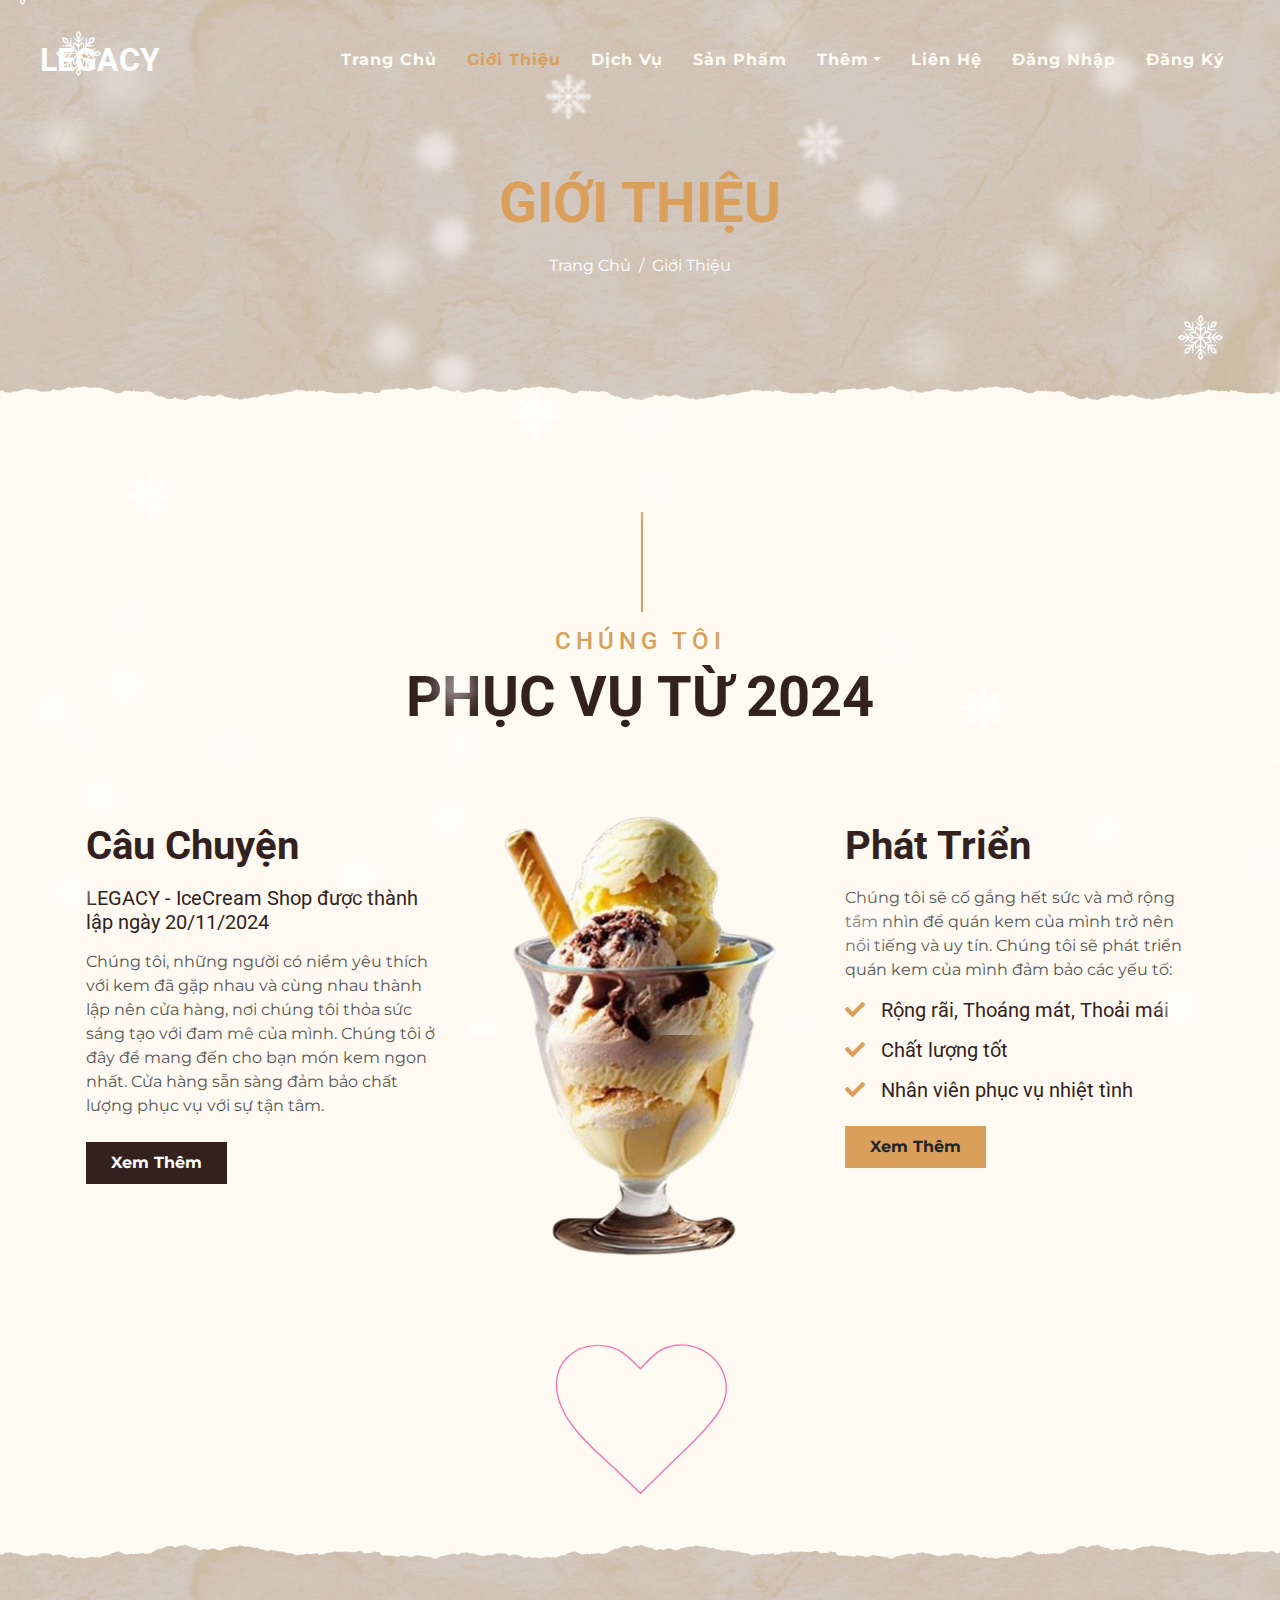
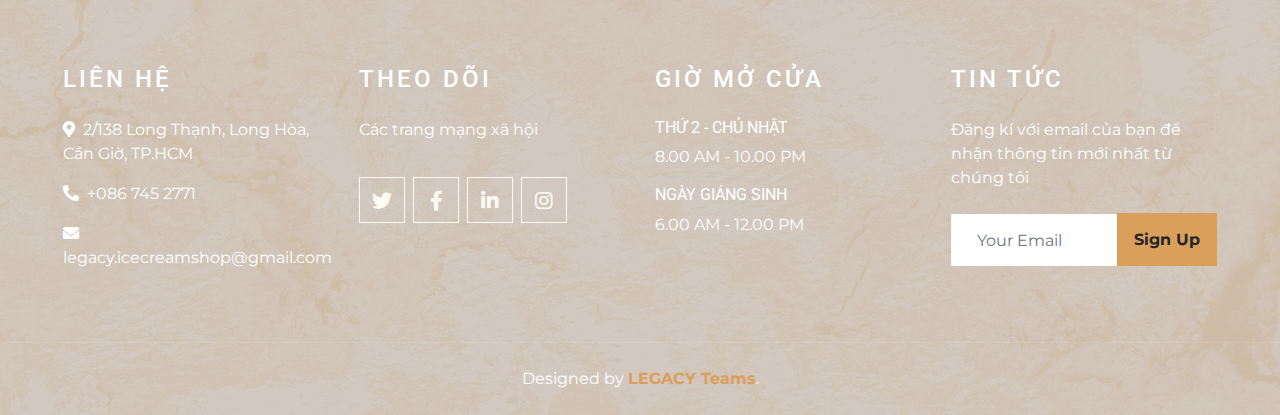
<file: about.html>
<!DOCTYPE html>
<html lang="en">

<head>
    <meta charset="utf-8">
    <title>LEGACY - IceCream Shop</title>
    <meta content="width=device-width, initial-scale=1.0" name="viewport">
    <meta content="Free Website Template" name="keywords">
    <meta content="Free Website Template" name="description">

    <!-- Favicon -->
    <link href="./img/sweet-ice-cream-icon-cartoon-illustration-vector-removebg-preview.png" rel="icon">

    <!-- Google Font -->
    <link rel="preconnect" href="https://fonts.gstatic.com">
    <link href="https://fonts.googleapis.com/css2?family=Montserrat:wght@200;400&family=Roboto:wght@400;500;700&display=swap" rel="stylesheet"> 

    <!-- Font Awesome -->
    <link href="https://cdnjs.cloudflare.com/ajax/libs/font-awesome/5.10.0/css/all.min.css" rel="stylesheet">

    <!-- Libraries Stylesheet -->
    <link href="lib/owlcarousel/assets/owl.carousel.min.css" rel="stylesheet">
    <link href="lib/tempusdominus/css/tempusdominus-bootstrap-4.min.css" rel="stylesheet" />

    <!-- Customized Bootstrap Stylesheet -->
    <!-- <link href="css/style.min.css" rel="stylesheet"> -->
    <link rel="stylesheet" href="/css/style.css">
    <link rel="stylesheet" href="style.css">
    <style>

        /* Extra styles for the cancel button */
        .cancelbtn2 {
        padding: 14px 20px;
        background-color: #33211D;
        color: #FFFBF2;
        }

        /* Extra styles for the signup button */
        .signupbtn{
            padding:14px 20px;
            background-color: #DA9F5B;
            color:#33211D
        }
        /* Float cancel and signup buttons and add an equal width */
        .cancelbtn2, .signupbtn {
        float: left;
        width: 50%;
        }

        .cancelbtn2:hover, .signupbtn:hover{
            opacity: 0.5;
        }

        /* Full-width input fields */
        input[type=text], input[type=password]{
          width: 100%;
          padding: 12px 20px;
          margin: 8px 0;
          display: inline-block;
          border: 1px solid #FFFBF2;
          box-sizing: border-box;
        }

        
        .buttondn{
            background-color: #33211D;
            color: white;
            padding: 14px 20px;
            margin: 8px 0;
            border: none;
                cursor: pointer;
                width: 100%;
        }

        .cancelbtn:hover{
            opacity: 0.5;
        }
        
        .buttondn:hover{
            opacity: 0.5;
        }
        /* Extra styles for the cancel button */
        .cancelbtn {
          width: auto;
          padding: 10px 18px;
          background-color: #DA9F5B;
        }
        
        .container {
          padding: 16px;
        }
        
        span.psw {
          float: right;
          padding-top: 16px;
        }
        
        /* The Modal (background) */
        .modal {
          display: none; /* Hidden by default */
          position: fixed; /* Stay in place */
          z-index: 1; /* Sit on top */
          left: 0;
          top: 0;
          width: 100%; /* Full width */
          height: 100%; /* Full height */
          overflow: auto; /* Enable scroll if needed */
          background-color: rgb(0,0,0); /* Fallback color */
          background-color: rgba(0,0,0,0.4); /* Black w/ opacity */
          padding-top: 60px;
        }
        
        /* Modal Content/Box */
        .modal-content {
          background-color: #DA9F5B;
          margin: 5% auto 15% auto; /* 5% from the top, 15% from the bottom and centered */
          border: 1px solid #888;
          width: 80%; /* Could be more or less, depending on screen size */
        }
        
        /* The Close Button (x) */
        .close {
          position: absolute;
          right: 25px;
          top: 0;
          color: #FFFBF2;
          font-size: 35px;
          font-weight: bold;
        }
        
        .close:hover,
        .close:focus {
          color: #33211D;
          cursor: pointer;
        }
        
        /* Add Zoom Animation */
        .animate {
          -webkit-animation: animatezoom 0.6s;
          animation: animatezoom 0.6s
        }
        
        @-webkit-keyframes animatezoom {
          from {-webkit-transform: scale(0)} 
          to {-webkit-transform: scale(1)}
        }
          
        @keyframes animatezoom {
          from {transform: scale(0)} 
          to {transform: scale(1)}
        }
        
        /* Change styles for span and cancel button on extra small screens */
        @media screen and (max-width: 300px) {
          span.psw {
             display: block;
             float: none;
          }
          .cancelbtn, .cancelbtn2, .signupbtn {
             width: 100%;
          }
        }
        </style>
</head>

<body>

    <div id="container">
        <div class="snow">
        </div>
    </div>


   <!-- Navbar Start -->
   <div class="container-fluid p-0 nav-bar">
    <nav class="navbar navbar-expand-lg bg-none navbar-dark py-3">
        <a href="index.html" class="navbar-brand px-lg-4 m-0">
            <h1 class="m-0 display-4 text-uppercase text-white" style="font-size: xx-large;" >Legacy</h1>
        </a>
        <button type="button" class="navbar-toggler" data-toggle="collapse" data-target="#navbarCollapse">
            <span class="navbar-toggler-icon"></span>
        </button>
        <div class="collapse navbar-collapse justify-content-between" id="navbarCollapse">
            <div class="navbar-nav ml-auto p-4">
                <a href="index.html" class="nav-item nav-link">Trang Chủ</a>
                <a href="about.html" class="nav-item nav-link active">Giới Thiệu</a>
                <a href="service.html" class="nav-item nav-link">Dịch Vụ</a>
                <a href="menu.html" class="nav-item nav-link">Sản Phẩm</a>
                <div class="nav-item dropdown">
                    <a href="#" class="nav-link dropdown-toggle" data-toggle="dropdown">Thêm</a>
                    <div class="dropdown-menu text-capitalize">
                        <a href="reservation.html" class="dropdown-item">Đặt Hàng</a>
                        <a href="testimonial.html" class="dropdown-item">Đánh Giá</a>
                    </div>
                </div>
                <a href="contact.html" class="nav-item nav-link">Liên Hệ</a>
                <a onclick="document.getElementById('id01').style.display='block'" style="width:auto;" class="nav-item nav-link">Đăng Nhập</a>
                <a onclick="document.getElementById('id02').style.display='block'" style="width:auto;" class="nav-item nav-link">Đăng Ký</a>
            </div>
        </div>
    </nav>
</div>
<!-- Navbar End -->


    <!-- Page Header Start -->
    <div class="container-fluid page-header mb-5 position-relative overlay-bottom">
        <div class="d-flex flex-column align-items-center justify-content-center pt-0 pt-lg-5" style="min-height: 400px">
            <h1 class="display-4 mb-3 mt-0 mt-lg-5 text-uppercase" style="color: #DA9F5B;">Giới Thiệu</h1>
            <div class="d-inline-flex mb-lg-5">
                <p class="m-0 text-white"><a class="text-white" href="">Trang Chủ</a></p>
                <p class="m-0 text-white px-2">/</p>
                <p class="m-0 text-white">Giới Thiệu</p>
            </div>
        </div>
    </div>
    <!-- Page Header End -->


    <!-- About Start -->
    <div class="container-fluid py-5">
        <div class="container">
            <div class="section-title">
                <h4 class="text-primary text-uppercase" style="letter-spacing: 5px;">Chúng tôi</h4>
                <h1 class="display-4">PHỤC VỤ TỪ 2024</h1>
            </div>
            <div class="row">
                <div class="col-lg-4 py-0 py-lg-5">
                    <h1 class="mb-3">Câu Chuyện</h1>
                    <h5 class="mb-3">LEGACY - IceCream Shop được thành lập ngày 20/11/2024</h5>
                    <p>Chúng tôi, những người có niềm yêu thích với kem đã gặp nhau và cùng nhau thành lập nên cửa hàng, nơi chúng tôi thỏa sức sáng tạo với đam mê của mình. Chúng tôi ở đây để mang đến cho bạn món kem ngon nhất. Cửa hàng sẵn sàng đảm bảo chất lượng phục vụ với sự tận tâm.</p>
                    <a href="" class="btn btn-secondary font-weight-bold py-2 px-4 mt-2">Xem Thêm</a>
                </div>
                <div class="col-lg-4 py-5 py-lg-0" style="min-height: 500px;">
                    <div class="position-relative h-100">
                        <img class="position-absolute w-100 h-100" src="img/OIP-removebg-preview.png" style="object-fit: cover;">
                    </div>
                </div>
                <div class="col-lg-4 py-0 py-lg-5">
                    <h1 class="mb-3">Phát Triển</h1>
                    <p>Chúng tôi sẽ cố gắng hết sức và mở rộng tầm nhìn để quán kem của mình trở nên nổi tiếng và uy tín. Chúng tôi sẽ phát triển quán kem của mình đảm bảo các yếu tố:</p>
                    <h5 class="mb-3"><i class="fa fa-check text-primary mr-3"></i>Rộng rãi, Thoáng mát, Thoải mái</h5>
                    <h5 class="mb-3"><i class="fa fa-check text-primary mr-3"></i>Chất lượng tốt</h5>
                    <h5 class="mb-3"><i class="fa fa-check text-primary mr-3"></i>Nhân viên phục vụ nhiệt tình</h5>
                    <a href="" class="btn btn-primary font-weight-bold py-2 px-4 mt-2">Xem Thêm</a>
                </div>
            </div>
        </div>
    </div>
    <!-- About End -->

    <div class="icon heart">
        <svg style="width: 250px;" version="1.1" id="Layer_1" xmlns="http://www.w3.org/2000/svg" xmlns:xlink="http://www.w3.org/1999/xlink" x="0px" y="0px" viewBox="-30 -5 180.88 115.41" style="enable-background:new 0 0 122.88 107.41" xml:space="preserve"><style type="text/css">.st0{fill-rule:evenodd;clip-rule:evenodd;}</style><g><path class="st0" d="M60.83,17.19C68.84,8.84,74.45,1.62,86.79,0.21c23.17-2.66,44.48,21.06,32.78,44.41 c-3.33,6.65-10.11,14.56-17.61,22.32c-8.23,8.52-17.34,16.87-23.72,23.2l-17.4,17.26L46.46,93.56C29.16,76.9,0.95,55.93,0.02,29.95 C-0.63,11.75,13.73,0.09,30.25,0.3C45.01,0.5,51.22,7.84,60.83,17.19L60.83,17.19L60.83,17.19z"/></g></svg>
    </div>

    <!-- Footer Start -->
    <div class="container-fluid footer text-white mt-5 pt-5 px-0 position-relative overlay-top">
        <div class="row mx-0 pt-5 px-sm-3 px-lg-5 mt-4">
            <div class="col-lg-3 col-md-6 mb-5">
                <h4 class="text-white text-uppercase mb-4" style="letter-spacing: 3px;">Liên Hệ</h4>
                <p><i class="fa fa-map-marker-alt mr-2"></i>2/138 Long Thạnh, Long Hòa, Cần Giờ, TP.HCM</p>
                <p><i class="fa fa-phone-alt mr-2"></i>+086 745 2771</p>
                <p class="m-0"><i class="fa fa-envelope mr-2"></i>legacy.icecreamshop@gmail.com</p>
            </div>
            <div class="col-lg-3 col-md-6 mb-5">
                <h4 class="text-white text-uppercase mb-4" style="letter-spacing: 3px;">Theo dõi</h4>
                <p>Các trang mạng xã hội</p>
                <div class="d-flex justify-content-start">
                    <a class="btn btn-lg btn-outline-light btn-lg-square mr-2" href="#"><i class="fab fa-twitter"></i></a>
                    <a class="btn btn-lg btn-outline-light btn-lg-square mr-2" href="#"><i class="fab fa-facebook-f"></i></a>
                    <a class="btn btn-lg btn-outline-light btn-lg-square mr-2" href="#"><i class="fab fa-linkedin-in"></i></a>
                    <a class="btn btn-lg btn-outline-light btn-lg-square" href="#"><i class="fab fa-instagram"></i></a>
                </div>
            </div>
            <div class="col-lg-3 col-md-6 mb-5">
                <h4 class="text-white text-uppercase mb-4" style="letter-spacing: 3px;">Giờ Mở Cửa</h4>
                <div>
                    <h6 class="text-white text-uppercase">Thứ 2 - Chủ Nhật</h6>
                    <p>8.00 AM - 10.00 PM</p>
                    <h6 class="text-white text-uppercase">Ngày Giáng Sinh</h6>
                    <p>6.00 AM - 12.00 PM</p>
                </div>
            </div>
            <div class="col-lg-3 col-md-6 mb-5">
                <h4 class="text-white text-uppercase mb-4" style="letter-spacing: 3px;">Tin Tức</h4>
                <p>Đăng kí với email của bạn để nhận thông tin mới nhất từ chúng tôi</p>
                <div class="w-100">
                    <div class="input-group">
                        <input type="text" class="form-control border-light" style="padding: 25px;" placeholder="Your Email">
                        <div class="input-group-append">
                            <button class="btn btn-primary font-weight-bold px-3" onclick="alert('Đăng Ký Thành Công!')">Sign Up</button>
                        </div>
                    </div>
                </div>
            </div>
        </div>
        <div class="container-fluid text-center text-white border-top mt-4 py-4 px-sm-3 px-md-5" style="border-color: rgba(256, 256, 256, .1) !important;">
            <!-- <p class="mb-2 text-white">Copyright &copy; <a class="font-weight-bold" href="#">Domain</a>. All Rights Reserved.</a></p> -->
            <p class="m-0 text-white">Designed by <a class="font-weight-bold" href="">LEGACY Teams</a>.</p>
        </div>
    </div>
    <!-- Footer End -->


    <!-- Back to Top -->
    <a href="#" class="btn btn-lg btn-primary btn-lg-square back-to-top"><i class="fa fa-angle-double-up"></i></a>


    <!-- JavaScript Libraries -->
    <script src="https://code.jquery.com/jquery-3.4.1.min.js"></script>
    <script src="https://stackpath.bootstrapcdn.com/bootstrap/4.4.1/js/bootstrap.bundle.min.js"></script>
    <script src="lib/easing/easing.min.js"></script>
    <script src="lib/waypoints/waypoints.min.js"></script>
    <script src="lib/owlcarousel/owl.carousel.min.js"></script>
    <script src="lib/tempusdominus/js/moment.min.js"></script>
    <script src="lib/tempusdominus/js/moment-timezone.min.js"></script>
    <script src="lib/tempusdominus/js/tempusdominus-bootstrap-4.min.js"></script>

    <!-- Contact Javascript File -->
    <script src="mail/jqBootstrapValidation.min.js"></script>
    <script src="mail/contact.js"></script>

    <!-- Template Javascript -->
    <script src="js/main.js"></script>
    <!--Login Form-->
    <div id="id01" class="modal">
        <form class="modal-content animate" action="/action_page.php" method="post">
            <div class="imgcontainer">
            <span onclick="document.getElementById('id01').style.display='none'" class="close" title="Close Modal">&times;</span>
          </div>
      
          <div class="container">
            <label for="uname"><b style="color: #FFFBF2;">Username</b></label>
            <input type="text" placeholder="Enter Username" name="uname" required>
      
            <label for="psw"><b style="color: #FFFBF2;">Password</b></label>
            <input style="background-color: #FFFBF2;" type="password" placeholder="Enter Password" name="psw" required>
              
            <button type="submit" class="buttondn">Login</button>
            <label>
              <input type="checkbox" checked="checked" name="remember"> <b style="color: #FFFBF2;">Remember me</b>
            </label>
          </div>
      
          <div class="container" style="background-color:#f1f1f1">
            <button style="color: #33211D;" type="button" onclick="document.getElementById('id01').style.display='none'" class="cancelbtn">Cancel</button>
            <span class="psw">Forgot <a href="#">password?</a></span>
          </div>
        </form>
      </div>
      
      <script>
      // Get the modal
      var modal = document.getElementById('id01');
      
      // When the user clicks anywhere outside of the modal, close it
      window.onclick = function(event) {
          if (event.target == modal) {
              modal.style.display = "none";
          }
      }
      </script>
 <!--Register Form--> 
     <div id="id02" class="modal">
        <form class="modal-content animate" action="/action_page.php" method="post">
            <div class="imgcontainer">
                <span onclick="document.getElementById('id02').style.display='none'" class="close" title="Close Modal">&times;</span>
            </div>
            <div class="container">
                <label for="uname"><b style="color: #FFFBF2;">Username</b></label>
                <input type="text" placeholder="Enter Username" name="uname" required>

                <label for="email"><b style="color: #FFFBF2;">Email</b></label>
                <input type="text" placeholder="Enter Email" name="email" required>
            
                <label for="psw"><b style="color: #FFFBF2;">Password</b></label>
                <input type="password" placeholder="Enter Password" name="psw" required>
            
                <label for="psw-repeat"><b style="color: #FFFBF2;">Repeat Password</b></label>
                <input type="password" placeholder="Repeat Password" name="psw-repeat" required>
            </div>
            <label>
                <input type="checkbox" checked="checked" name="remember"><b style="color: #FFFBF2;">Remember me</b>
            </label>
            <div class="container" style="background-color:#f1f1f1">
                <p>By creating an account you agree to our <a href="#" style="color:dodgerblue">Terms & Privacy</a>.</p>
            
                <div class="clearfix">
                    <button type="button" onclick="document.getElementById('id02').style.display='none'" class="cancelbtn2">Cancel</button>
                    <button type="submit" class="signupbtn">Sign Up</button>
                </div>
            </div>
            </div>
        </form>    
     </div>
 <script>
    // Get the modal
    var modal = document.getElementById('id02');
    
    // When the user clicks anywhere outside of the modal, close it
    window.onclick = function(event) {
        if (event.target == modal) {
            modal.style.display = "none";
        }
    }
    </script>
</body>

</html>
</file>
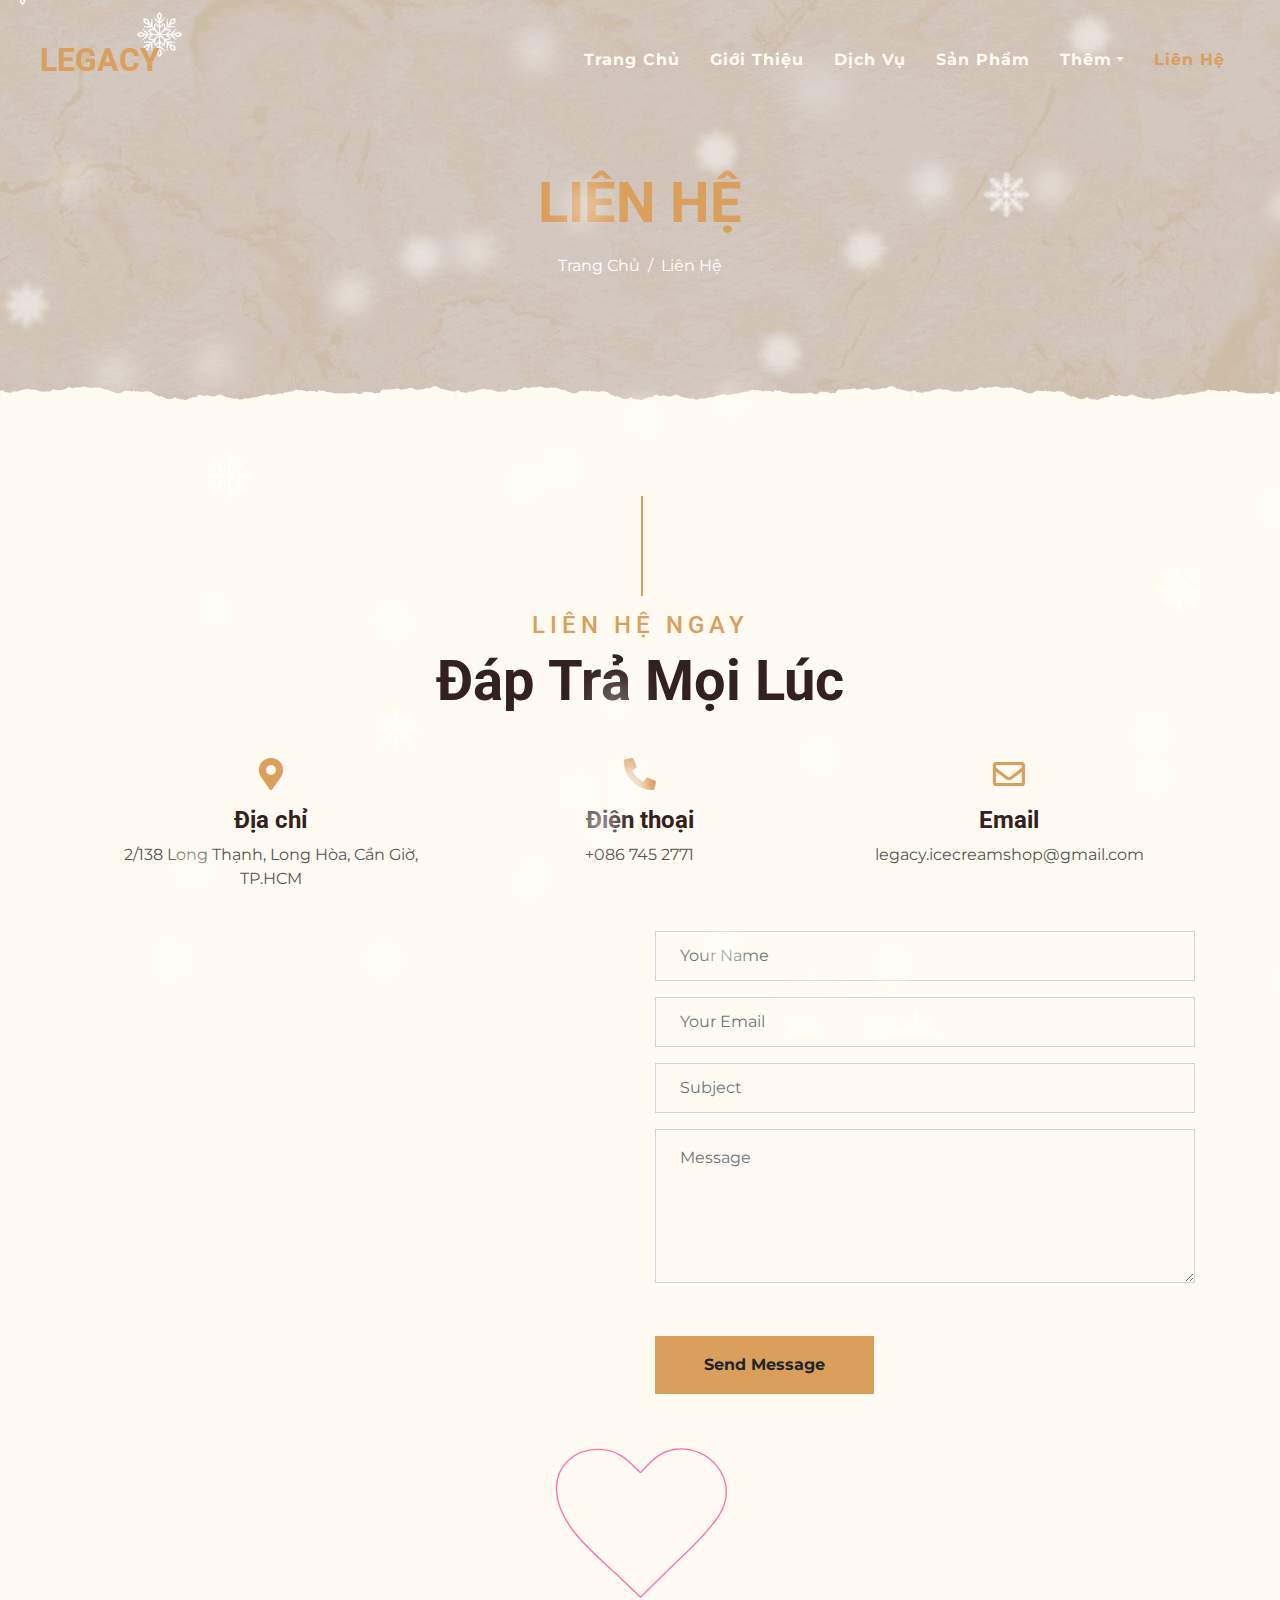
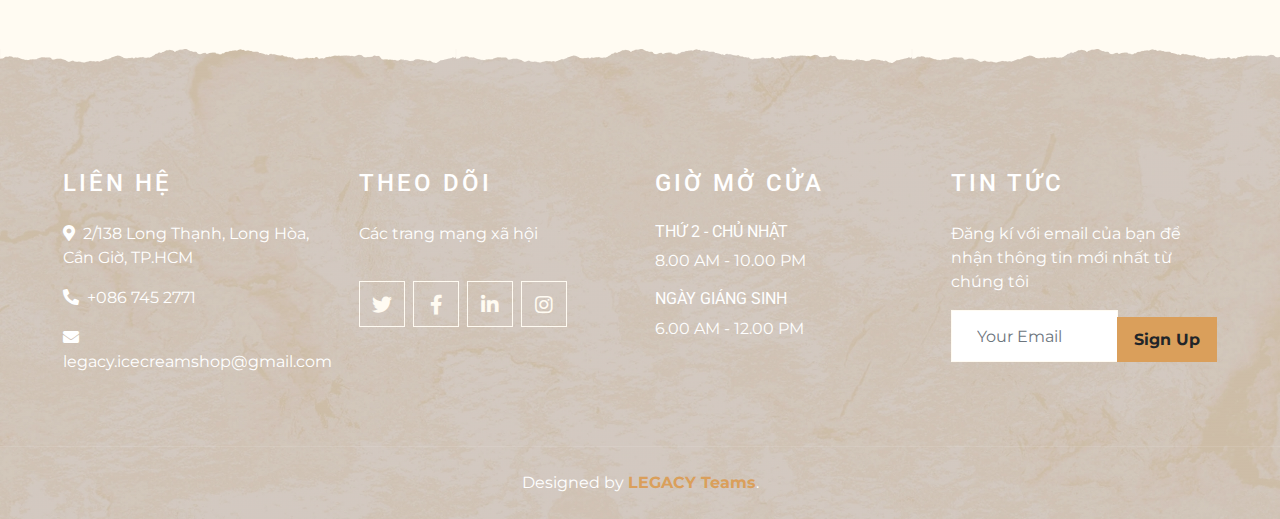
<file: contact.html>
<!DOCTYPE html>
<html lang="en">

<head>
    <meta charset="utf-8">
    <title>LEGACY - IceCream Shop</title>
    <meta content="width=device-width, initial-scale=1.0" name="viewport">
    <meta content="Free Website Template" name="keywords">
    <meta content="Free Website Template" name="description">

    <!-- Favicon -->
    <link href="./img/sweet-ice-cream-icon-cartoon-illustration-vector-removebg-preview.png" rel="icon">

    <!-- Google Font -->
    <link rel="preconnect" href="https://fonts.gstatic.com">
    <link href="https://fonts.googleapis.com/css2?family=Montserrat:wght@200;400&family=Roboto:wght@400;500;700&display=swap" rel="stylesheet"> 

    <!-- Font Awesome -->
    <link href="https://cdnjs.cloudflare.com/ajax/libs/font-awesome/5.10.0/css/all.min.css" rel="stylesheet">

    <!-- Libraries Stylesheet -->
    <link href="lib/owlcarousel/assets/owl.carousel.min.css" rel="stylesheet">
    <link href="lib/tempusdominus/css/tempusdominus-bootstrap-4.min.css" rel="stylesheet" />

    <!-- Customized Bootstrap Stylesheet -->
    <link href="/css/style.css" rel="stylesheet">
    <link rel="stylesheet" href="style.css">
</head>

<body>

    <div id="container">
        <div class="snow">
        </div>
    </div>

    <!-- Navbar Start -->
    <div class="container-fluid p-0 nav-bar">
        <nav class="navbar navbar-expand-lg bg-none navbar-dark py-3">
            <a href="index.html" class="navbar-brand px-lg-4 m-0">
                <h1 class="m-0 display-4 text-uppercase" style="font-size: xx-large; color: #DA9F5B;" >Legacy</h1>
            </a>
            <button type="button" class="navbar-toggler" data-toggle="collapse" data-target="#navbarCollapse">
                <span class="navbar-toggler-icon"></span>
            </button>
            <div class="collapse navbar-collapse justify-content-between" id="navbarCollapse">
                <div class="navbar-nav ml-auto p-4">
                    <a href="index.html" class="nav-item nav-link">Trang Chủ</a>
                    <a href="about.html" class="nav-item nav-link">Giới Thiệu</a>
                    <a href="service.html" class="nav-item nav-link">Dịch Vụ</a>
                    <a href="menu.html" class="nav-item nav-link">Sản Phẩm</a>
                    <div class="nav-item dropdown">
                        <a href="#" class="nav-link dropdown-toggle" data-toggle="dropdown">Thêm</a>
                        <div class="dropdown-menu text-capitalize">
                            <a href="reservation.html" class="dropdown-item">Đặt Hàng</a>
                            <a href="testimonial.html" class="dropdown-item">Đánh Giá</a>
                        </div>
                    </div>
                    <a href="contact.html" class="nav-item nav-link active">Liên Hệ</a>
                </div>
            </div>
        </nav>
    </div>
    <!-- Navbar End -->


    <!-- Page Header Start -->
    <div class="container-fluid page-header mb-5 position-relative overlay-bottom">
        <div class="d-flex flex-column align-items-center justify-content-center pt-0 pt-lg-5" style="min-height: 400px">
            <h1 class="display-4 mb-3 mt-0 mt-lg-5 text-uppercase" style="color: #DA9F5B;">Liên Hệ</h1>
            <div class="d-inline-flex mb-lg-5">
                <p class="m-0 text-white"><a class="text-white" href="">Trang Chủ</a></p>
                <p class="m-0 text-white px-2">/</p>
                <p class="m-0 text-white">Liên Hệ</p>
            </div>
        </div>
    </div>
    <!-- Page Header End -->


    <!-- Contact Start -->
    <div class="container-fluid pt-5">
        <div class="container">
            <div class="section-title">
                <h4 class="text-primary text-uppercase" style="letter-spacing: 5px;">Liên Hệ Ngay</h4>
                <h1 class="display-4">Đáp Trả Mọi Lúc</h1>
            </div>
            <div class="row px-3 pb-2">
                <div class="col-sm-4 text-center mb-3">
                    <i class="fa fa-2x fa-map-marker-alt mb-3 text-primary"></i>
                    <h4 class="font-weight-bold">Địa chỉ</h4>
                    <p>2/138 Long Thạnh, Long Hòa, Cần Giờ, TP.HCM</p>
                </div>
                <div class="col-sm-4 text-center mb-3">
                    <i class="fa fa-2x fa-phone-alt mb-3 text-primary"></i>
                    <h4 class="font-weight-bold">Điện thoại</h4>
                    <p>+086 745 2771</p>
                </div>
                <div class="col-sm-4 text-center mb-3">
                    <i class="far fa-2x fa-envelope mb-3 text-primary"></i>
                    <h4 class="font-weight-bold">Email</h4>
                    <p>legacy.icecreamshop@gmail.com</p>
                </div>
            </div>
            <div class="row">
                <div class="col-md-6 pb-5">
                    <iframe style="width: 100%; height: 443px;"
                        src="https://www.google.com/maps/embed?pb=!1m14!1m8!1m3!1d490.5553933941373!2d106.91211!3d10.3863343!3m2!1i1024!2i768!4f13.1!3m3!1m2!1s0x3175428001aa7d65%3A0xddf6e7228656f27e!2zUXXDoW4gxIJuIC0gR2nhuqNpIEtow6F0IFNvbmcgU2luaA!5e0!3m2!1svi!2s!4v1731941233741!5m2!1svi!2s"
                        frameborder="0" style="border:0;" allowfullscreen="" aria-hidden="false" tabindex="0"></iframe>
                </div>
                <div class="col-md-6 pb-5">
                    <div class="contact-form">
                        <div id="success"></div>
                        <form name="sentMessage" id="contactForm" novalidate="novalidate">
                            <div class="control-group">
                                <input type="text" class="form-control bg-transparent p-4" id="name" placeholder="Your Name"
                                    required="required" data-validation-required-message="Please enter your name" />
                                <p class="help-block text-danger"></p>
                            </div>
                            <div class="control-group">
                                <input type="email" class="form-control bg-transparent p-4" id="email" placeholder="Your Email"
                                    required="required" data-validation-required-message="Please enter your email" />
                                <p class="help-block text-danger"></p>
                            </div>
                            <div class="control-group">
                                <input type="text" class="form-control bg-transparent p-4" id="subject" placeholder="Subject"
                                    required="required" data-validation-required-message="Please enter a subject" />
                                <p class="help-block text-danger"></p>
                            </div>
                            <div class="control-group">
                                <textarea class="form-control bg-transparent py-3 px-4" rows="5" id="message" placeholder="Message"
                                    required="required"
                                    data-validation-required-message="Please enter your message"></textarea>
                                <p class="help-block text-danger"></p>
                            </div>
                            <div>
                                <button class="btn btn-primary font-weight-bold py-3 px-5" type="submit" id="sendMessageButton" onclick="alert('Gửi Thành Công!')">Send
                                    Message</button>
                            </div>
                        </form>
                    </div>
                </div>
            </div>
        </div>
    </div>
    <!-- Contact End -->

    <div class="icon heart">
        <svg style="width: 250px;" version="1.1" id="Layer_1" xmlns="http://www.w3.org/2000/svg" xmlns:xlink="http://www.w3.org/1999/xlink" x="0px" y="0px" viewBox="-30 -5 180.88 115.41" style="enable-background:new 0 0 122.88 107.41" xml:space="preserve"><style type="text/css">.st0{fill-rule:evenodd;clip-rule:evenodd;}</style><g><path class="st0" d="M60.83,17.19C68.84,8.84,74.45,1.62,86.79,0.21c23.17-2.66,44.48,21.06,32.78,44.41 c-3.33,6.65-10.11,14.56-17.61,22.32c-8.23,8.52-17.34,16.87-23.72,23.2l-17.4,17.26L46.46,93.56C29.16,76.9,0.95,55.93,0.02,29.95 C-0.63,11.75,13.73,0.09,30.25,0.3C45.01,0.5,51.22,7.84,60.83,17.19L60.83,17.19L60.83,17.19z"/></g></svg>
    </div>

    <!-- Footer Start -->
    <div class="container-fluid footer text-white mt-5 pt-5 px-0 position-relative overlay-top">
        <div class="row mx-0 pt-5 px-sm-3 px-lg-5 mt-4">
            <div class="col-lg-3 col-md-6 mb-5">
                <h4 class="text-white text-uppercase mb-4" style="letter-spacing: 3px;">Liên Hệ</h4>
                <p><i class="fa fa-map-marker-alt mr-2"></i>2/138 Long Thạnh, Long Hòa, Cần Giờ, TP.HCM</p>
                <p><i class="fa fa-phone-alt mr-2"></i>+086 745 2771</p>
                <p class="m-0"><i class="fa fa-envelope mr-2"></i>legacy.icecreamshop@gmail.com</p>
            </div>
            <div class="col-lg-3 col-md-6 mb-5">
                <h4 class="text-white text-uppercase mb-4" style="letter-spacing: 3px;">Theo dõi</h4>
                <p>Các trang mạng xã hội</p>
                <div class="d-flex justify-content-start">
                    <a class="btn btn-lg btn-outline-light btn-lg-square mr-2" href="#"><i class="fab fa-twitter"></i></a>
                    <a class="btn btn-lg btn-outline-light btn-lg-square mr-2" href="#"><i class="fab fa-facebook-f"></i></a>
                    <a class="btn btn-lg btn-outline-light btn-lg-square mr-2" href="#"><i class="fab fa-linkedin-in"></i></a>
                    <a class="btn btn-lg btn-outline-light btn-lg-square" href="#"><i class="fab fa-instagram"></i></a>
                </div>
            </div>
            <div class="col-lg-3 col-md-6 mb-5">
                <h4 class="text-white text-uppercase mb-4" style="letter-spacing: 3px;">Giờ Mở Cửa</h4>
                <div>
                    <h6 class="text-white text-uppercase">Thứ 2 - Chủ Nhật</h6>
                    <p>8.00 AM - 10.00 PM</p>
                    <h6 class="text-white text-uppercase">Ngày Giáng Sinh</h6>
                    <p>6.00 AM - 12.00 PM</p>
                </div>
            </div>
            <div class="col-lg-3 col-md-6 mb-5">
                <h4 class="text-white text-uppercase mb-4" style="letter-spacing: 3px;">Tin Tức</h4>
                <p>Đăng kí với email của bạn để nhận thông tin mới nhất từ chúng tôi</p>
                <div class="w-100">
                    <div class="input-group">
                        <input type="text" class="form-control border-light" style="padding: 25px;" placeholder="Your Email">
                        <div class="input-group-append">
                            <button class="btn btn-primary font-weight-bold px-3" onclick="alert('Đăng Ký Thành Công!')">Sign Up</button>
                        </div>
                    </div>
                </div>
            </div>
        </div>
        <div class="container-fluid text-center text-white border-top mt-4 py-4 px-sm-3 px-md-5" style="border-color: rgba(256, 256, 256, .1) !important;">
            <!-- <p class="mb-2 text-white">Copyright &copy; <a class="font-weight-bold" href="#">Domain</a>. All Rights Reserved.</a></p> -->
            <p class="m-0 text-white">Designed by <a class="font-weight-bold" href="">LEGACY Teams</a>.</p>
        </div>
    </div>
    <!-- Footer End -->

   

    <!-- Back to Top -->
    <a href="#" class="btn btn-lg btn-primary btn-lg-square back-to-top"><i class="fa fa-angle-double-up"></i></a>


    <!-- JavaScript Libraries -->
    <script src="https://code.jquery.com/jquery-3.4.1.min.js"></script>
    <script src="https://stackpath.bootstrapcdn.com/bootstrap/4.4.1/js/bootstrap.bundle.min.js"></script>
    <script src="lib/easing/easing.min.js"></script>
    <script src="lib/waypoints/waypoints.min.js"></script>
    <script src="lib/owlcarousel/owl.carousel.min.js"></script>
    <script src="lib/tempusdominus/js/moment.min.js"></script>
    <script src="lib/tempusdominus/js/moment-timezone.min.js"></script>
    <script src="lib/tempusdominus/js/tempusdominus-bootstrap-4.min.js"></script>

    <!-- Contact Javascript File -->
    <script src="mail/jqBootstrapValidation.min.js"></script>
    <script src="mail/contact.js"></script>

    <!-- Template Javascript -->
    <script src="js/main.js"></script>
</body>

</html>
</file>
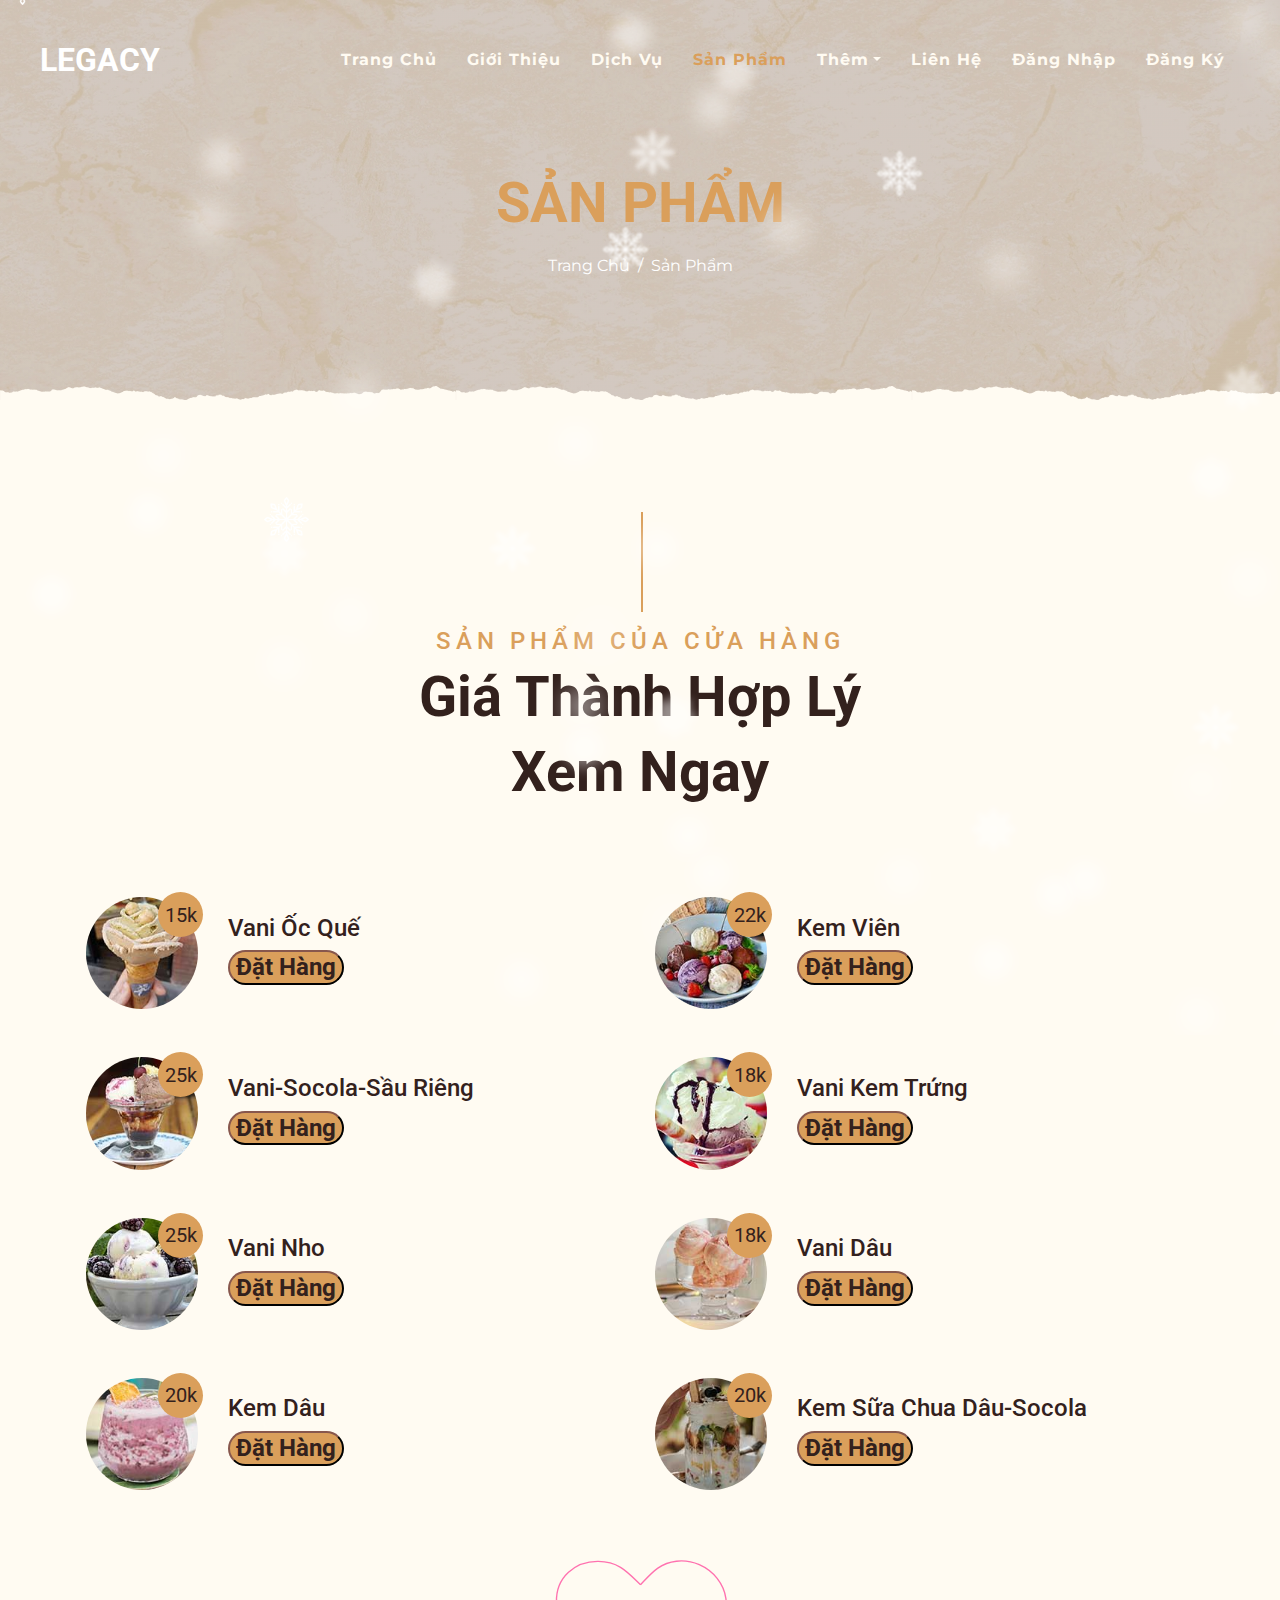
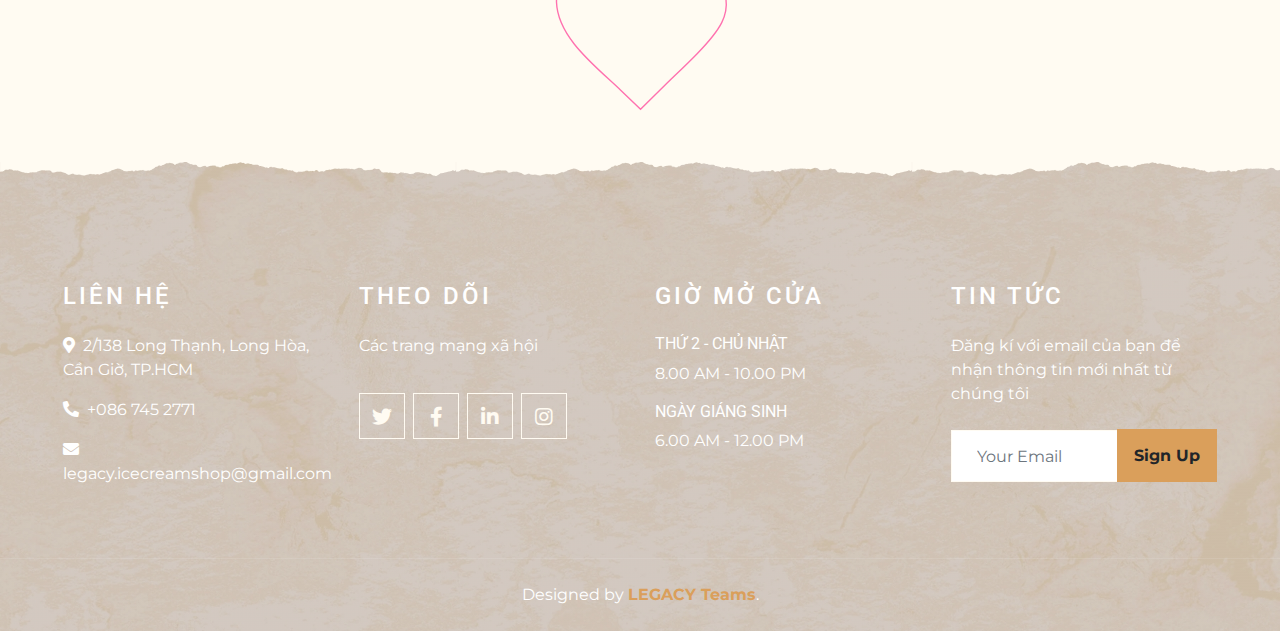
<file: menu.html>
<!DOCTYPE html>
<html lang="en">

<head>
    <meta charset="utf-8">
    <title>LEGACY - IceCream Shop</title>
    <meta content="width=device-width, initial-scale=1.0" name="viewport">
    <meta content="Free Website Template" name="keywords">
    <meta content="Free Website Template" name="description">

    <!-- Favicon -->
    <link href="./img/sweet-ice-cream-icon-cartoon-illustration-vector-removebg-preview.png" rel="icon">

    <!-- Google Font -->
    <link rel="preconnect" href="https://fonts.gstatic.com">
    <link href="https://fonts.googleapis.com/css2?family=Montserrat:wght@200;400&family=Roboto:wght@400;500;700&display=swap" rel="stylesheet"> 

    <!-- Font Awesome -->
    <link href="https://cdnjs.cloudflare.com/ajax/libs/font-awesome/5.10.0/css/all.min.css" rel="stylesheet">

    <!-- Libraries Stylesheet -->
    <link href="lib/owlcarousel/assets/owl.carousel.min.css" rel="stylesheet">
    <link href="lib/tempusdominus/css/tempusdominus-bootstrap-4.min.css" rel="stylesheet" />

    <!-- Customized Bootstrap Stylesheet -->
    <link rel="stylesheet" href="/css/style.css">
    <link rel="stylesheet" href="style.css">
    <style>

        /* Extra styles for the cancel button */
        .cancelbtn2 {
        padding: 14px 20px;
        background-color: #33211D;
        color: #FFFBF2;
        }

        /* Extra styles for the signup button */
        .signupbtn{
            padding:14px 20px;
            background-color: #DA9F5B;
            color:#33211D
        }
        /* Float cancel and signup buttons and add an equal width */
        .cancelbtn2, .signupbtn {
        float: left;
        width: 50%;
        }

        .cancelbtn2:hover, .signupbtn:hover{
            opacity: 0.5;
        }

        /* Full-width input fields */
        input[type=text], input[type=password]{
          width: 100%;
          padding: 12px 20px;
          margin: 8px 0;
          display: inline-block;
          border: 1px solid #FFFBF2;
          box-sizing: border-box;
        }

        
        .buttondn{
            background-color: #33211D;
            color: white;
            padding: 14px 20px;
            margin: 8px 0;
            border: none;
                cursor: pointer;
                width: 100%;
        }

        .cancelbtn:hover{
            opacity: 0.5;
        }
        
        .buttondn:hover{
            opacity: 0.5;
        }
        /* Extra styles for the cancel button */
        .cancelbtn {
          width: auto;
          padding: 10px 18px;
          background-color: #DA9F5B;
        }
        
        .container {
          padding: 16px;
        }
        
        span.psw {
          float: right;
          padding-top: 16px;
        }
        
        /* The Modal (background) */
        .modal {
          display: none; /* Hidden by default */
          position: fixed; /* Stay in place */
          z-index: 1; /* Sit on top */
          left: 0;
          top: 0;
          width: 100%; /* Full width */
          height: 100%; /* Full height */
          overflow: auto; /* Enable scroll if needed */
          background-color: rgb(0,0,0); /* Fallback color */
          background-color: rgba(0,0,0,0.4); /* Black w/ opacity */
          padding-top: 60px;
        }
        
        /* Modal Content/Box */
        .modal-content {
          background-color: #DA9F5B;
          margin: 5% auto 15% auto; /* 5% from the top, 15% from the bottom and centered */
          border: 1px solid #888;
          width: 80%; /* Could be more or less, depending on screen size */
        }
        
        /* The Close Button (x) */
        .close {
          position: absolute;
          right: 25px;
          top: 0;
          color: #FFFBF2;
          font-size: 35px;
          font-weight: bold;
        }
        
        .close:hover,
        .close:focus {
          color: #33211D;
          cursor: pointer;
        }
        
        /* Add Zoom Animation */
        .animate {
          -webkit-animation: animatezoom 0.6s;
          animation: animatezoom 0.6s
        }
        
        @-webkit-keyframes animatezoom {
          from {-webkit-transform: scale(0)} 
          to {-webkit-transform: scale(1)}
        }
          
        @keyframes animatezoom {
          from {transform: scale(0)} 
          to {transform: scale(1)}
        }
        
        /* Change styles for span and cancel button on extra small screens */
        @media screen and (max-width: 300px) {
          span.psw {
             display: block;
             float: none;
          }
          .cancelbtn, .cancelbtn2, .signupbtn {
             width: 100%;
          }
        }
        </style>
</head>

<body>

    <div id="container">
        <div class="snow">
        </div>
    </div>

    <!-- Navbar Start -->
    <div class="container-fluid p-0 nav-bar">
        <nav class="navbar navbar-expand-lg bg-none navbar-dark py-3">
            <a href="index.html" class="navbar-brand px-lg-4 m-0">
                <h1 class="m-0 display-4 text-uppercase text-white" style="font-size: xx-large;" >Legacy</h1>
            </a>
            <button type="button" class="navbar-toggler" data-toggle="collapse" data-target="#navbarCollapse">
                <span class="navbar-toggler-icon"></span>
            </button>
            <div class="collapse navbar-collapse justify-content-between" id="navbarCollapse">
                <div class="navbar-nav ml-auto p-4">
                    <a href="index.html" class="nav-item nav-link">Trang Chủ</a>
                    <a href="about.html" class="nav-item nav-link">Giới Thiệu</a>
                    <a href="service.html" class="nav-item nav-link">Dịch Vụ</a>
                    <a href="menu.html" class="nav-item nav-link active">Sản Phẩm</a>
                    <div class="nav-item dropdown">
                        <a href="#" class="nav-link dropdown-toggle" data-toggle="dropdown">Thêm</a>
                        <div class="dropdown-menu text-capitalize">
                            <a href="reservation.html" class="dropdown-item">Đặt Hàng</a>
                            <a href="testimonial.html" class="dropdown-item">Đánh Giá</a>
                        </div>
                    </div>
                    <a href="contact.html" class="nav-item nav-link">Liên Hệ</a>
                    <a onclick="document.getElementById('id01').style.display='block'" style="width:auto;" class="nav-item nav-link">Đăng Nhập</a>
                    <a onclick="document.getElementById('id02').style.display='block'" style="width:auto;" class="nav-item nav-link">Đăng Ký</a>
                </div>
            </div>
        </nav>
    </div>
    <!-- Navbar End -->


    <!-- Page Header Start -->
    <div class="container-fluid page-header mb-5 position-relative overlay-bottom">
        <div class="d-flex flex-column align-items-center justify-content-center pt-0 pt-lg-5" style="min-height: 400px">
            <h1 class="display-4 mb-3 mt-0 mt-lg-5 text-uppercase" style="color: #DA9F5B;">Sản Phẩm</h1>
            <div class="d-inline-flex mb-lg-5">
                <p class="m-0 text-white"><a class="text-white" href="">Trang Chủ</a></p>
                <p class="m-0 text-white px-2">/</p>
                <p class="m-0 text-white">Sản Phẩm</p>
            </div>
        </div>
    </div>
    <!-- Page Header End -->


    <!-- Menu Start -->
    <div class="container-fluid pt-5">
        <div class="container">
            <div class="section-title">
                <h4 class="text-primary text-uppercase" style="letter-spacing: 5px;">Sản Phẩm Của Cửa Hàng</h4>
                <h1 class="display-4">Giá Thành Hợp Lý</h1>
                <h2 class="display-4">Xem Ngay</h2>
            </div>
            <div class="row">
                <div class="col-lg-6">
                    <h1 class="mb-5"></h1>
                    <div class="row align-items-center mb-5">
                        <div class="col-4 col-sm-3">
                            <img class="w-100 rounded-circle mb-3 mb-sm-0" src="img/product-3.jpg" alt="">
                            <h5 class="menu-price">15k</h5>
                        </div>
                        <div class="col-8 col-sm-9">
                            <h4>Vani Ốc Quế</h4>
                            <h4><button class="button buttonmenu" onclick="alert('Đặt Hàng Thành Công!')">Đặt Hàng</button></h4> 
                        </div>
                    </div>
                    <div class="row align-items-center mb-5">
                        <div class="col-4 col-sm-3">
                            <img class="w-100 rounded-circle mb-3 mb-sm-0" src="img/product-2.jpg" alt="">
                            <h5 class="menu-price">25k</h5>
                        </div>
                        <div class="col-8 col-sm-9">
                            <h4>Vani-Socola-Sầu Riêng</h4>
                            <h4><button class="button buttonmenu" onclick="alert('Đặt Hàng Thành Công!')">Đặt Hàng</button></h4> 
                        </div>
                    </div>
                    <div class="row align-items-center mb-5">
                        <div class="col-4 col-sm-3">
                            <img class="w-100 rounded-circle mb-3 mb-sm-0" src="img/product-4.jpg" alt="">
                            <h5 class="menu-price">25k</h5>
                        </div>
                        <div class="col-8 col-sm-9">
                            <h4>Vani Nho</h4>
                            <h4><button class="button buttonmenu" onclick="alert('Đặt Hàng Thành Công!')">Đặt Hàng</button></h4>
                        </div>
                    </div>
                    <div class="row align-items-center mb-5">
                        <div class="col-4 col-sm-3">
                            <img class="w-100 rounded-circle mb-3 mb-sm-0" src="img/product-5.jpg" alt="">
                            <h5 class="menu-price">20k</h5>
                        </div>
                        <div class="col-8 col-sm-9">
                            <h4>Kem Dâu</h4>
                            <h4><button class="button buttonmenu" onclick="alert('Đặt Hàng Thành Công!')">Đặt Hàng</button></h4>
                        </div>
                    </div>
                </div>
                <div class="col-lg-6">
                    <h1 class="mb-5"></h1>
                    <div class="row align-items-center mb-5">
                        <div class="col-4 col-sm-3">
                            <img class="w-100 rounded-circle mb-3 mb-sm-0" src="img/service-1.jpg" alt="">
                            <h5 class="menu-price">22k</h5>
                        </div>
                        <div class="col-8 col-sm-9">
                            <h4>Kem Viên</h4>
                            <h4><button class="button buttonmenu" onclick="alert('Đặt Hàng Thành Công!')">Đặt Hàng</button></h4>                     
                        </div>
                    </div>
                    <div class="row align-items-center mb-5">
                        <div class="col-4 col-sm-3">
                            <img class="w-100 rounded-circle mb-3 mb-sm-0" src="img/service-2.jpg" alt="">
                            <h5 class="menu-price">18k</h5>
                        </div>
                        <div class="col-8 col-sm-9">
                            <h4>Vani Kem Trứng</h4>
                            <h4><button class="button buttonmenu" onclick="alert('Đặt Hàng Thành Công!')">Đặt Hàng</button></h4> 
                        </div>
                    </div>
                    <div class="row align-items-center mb-5">
                        <div class="col-4 col-sm-3">
                            <img class="w-100 rounded-circle mb-3 mb-sm-0" src="img/service-3.jpg" alt="">
                            <h5 class="menu-price">18k</h5>
                        </div>
                        <div class="col-8 col-sm-9">
                            <h4>Vani Dâu</h4>
                            <h4><button class="button buttonmenu" onclick="alert('Đặt Hàng Thành Công!')">Đặt Hàng</button></h4>
                        </div>
                    </div>
                    <div class="row align-items-center mb-5">
                        <div class="col-4 col-sm-3">
                            <img class="w-100 rounded-circle mb-3 mb-sm-0" src="img/service-4.jpg" alt="">
                            <h5 class="menu-price">20k</h5>
                        </div>
                        <div class="col-8 col-sm-9">
                            <h4>Kem Sữa Chua Dâu-Socola</h4>
                            <h4><button class="button buttonmenu" onclick="alert('Đặt Hàng Thành Công!')">Đặt Hàng</button></h4>
                        </div>
                    </div>
                </div>
            </div>
        </div>
        
    </div>
    <!-- Menu End -->

    <div class="icon heart">
        <svg style="width: 250px;" version="1.1" id="Layer_1" xmlns="http://www.w3.org/2000/svg" xmlns:xlink="http://www.w3.org/1999/xlink" x="0px" y="0px" viewBox="-30 -5 180.88 115.41" style="enable-background:new 0 0 122.88 107.41" xml:space="preserve"><style type="text/css">.st0{fill-rule:evenodd;clip-rule:evenodd;}</style><g><path class="st0" d="M60.83,17.19C68.84,8.84,74.45,1.62,86.79,0.21c23.17-2.66,44.48,21.06,32.78,44.41 c-3.33,6.65-10.11,14.56-17.61,22.32c-8.23,8.52-17.34,16.87-23.72,23.2l-17.4,17.26L46.46,93.56C29.16,76.9,0.95,55.93,0.02,29.95 C-0.63,11.75,13.73,0.09,30.25,0.3C45.01,0.5,51.22,7.84,60.83,17.19L60.83,17.19L60.83,17.19z"/></g></svg>
    </div>

   <!-- Footer Start -->
   <div class="container-fluid footer text-white mt-5 pt-5 px-0 position-relative overlay-top">
    <div class="row mx-0 pt-5 px-sm-3 px-lg-5 mt-4">
        <div class="col-lg-3 col-md-6 mb-5">
            <h4 class="text-white text-uppercase mb-4" style="letter-spacing: 3px;">Liên Hệ</h4>
            <p><i class="fa fa-map-marker-alt mr-2"></i>2/138 Long Thạnh, Long Hòa, Cần Giờ, TP.HCM</p>
            <p><i class="fa fa-phone-alt mr-2"></i>+086 745 2771</p>
            <p class="m-0"><i class="fa fa-envelope mr-2"></i>legacy.icecreamshop@gmail.com</p>
        </div>
        <div class="col-lg-3 col-md-6 mb-5">
            <h4 class="text-white text-uppercase mb-4" style="letter-spacing: 3px;">Theo dõi</h4>
            <p>Các trang mạng xã hội</p>
            <div class="d-flex justify-content-start">
                <a class="btn btn-lg btn-outline-light btn-lg-square mr-2" href="#"><i class="fab fa-twitter"></i></a>
                <a class="btn btn-lg btn-outline-light btn-lg-square mr-2" href="#"><i class="fab fa-facebook-f"></i></a>
                <a class="btn btn-lg btn-outline-light btn-lg-square mr-2" href="#"><i class="fab fa-linkedin-in"></i></a>
                <a class="btn btn-lg btn-outline-light btn-lg-square" href="#"><i class="fab fa-instagram"></i></a>
            </div>
        </div>
        <div class="col-lg-3 col-md-6 mb-5">
            <h4 class="text-white text-uppercase mb-4" style="letter-spacing: 3px;">Giờ Mở Cửa</h4>
            <div>
                <h6 class="text-white text-uppercase">Thứ 2 - Chủ Nhật</h6>
                <p>8.00 AM - 10.00 PM</p>
                <h6 class="text-white text-uppercase">Ngày Giáng Sinh</h6>
                <p>6.00 AM - 12.00 PM</p>
            </div>
        </div>
        <div class="col-lg-3 col-md-6 mb-5">
            <h4 class="text-white text-uppercase mb-4" style="letter-spacing: 3px;">Tin Tức</h4>
            <p>Đăng kí với email của bạn để nhận thông tin mới nhất từ chúng tôi</p>
            <div class="w-100">
                <div class="input-group">
                    <input type="text" class="form-control border-light" style="padding: 25px;" placeholder="Your Email">
                    <div class="input-group-append">
                        <button class="btn btn-primary font-weight-bold px-3" onclick="alert('Đăng Ký Thành Công!')">Sign Up</button>
                    </div>
                </div>
            </div>
        </div>
    </div>
    <div class="container-fluid text-center text-white border-top mt-4 py-4 px-sm-3 px-md-5" style="border-color: rgba(256, 256, 256, .1) !important;">
        <!-- <p class="mb-2 text-white">Copyright &copy; <a class="font-weight-bold" href="#">Domain</a>. All Rights Reserved.</a></p> -->
        <p class="m-0 text-white">Designed by <a class="font-weight-bold" href="">LEGACY Teams</a>.</p>
    </div>
</div>
<!-- Footer End -->

    <!-- Back to Top -->
    <a href="#" class="btn btn-lg btn-primary btn-lg-square back-to-top"><i class="fa fa-angle-double-up"></i></a>


    <!-- JavaScript Libraries -->
    <script src="https://code.jquery.com/jquery-3.4.1.min.js"></script>
    <script src="https://stackpath.bootstrapcdn.com/bootstrap/4.4.1/js/bootstrap.bundle.min.js"></script>
    <script src="lib/easing/easing.min.js"></script>
    <script src="lib/waypoints/waypoints.min.js"></script>
    <script src="lib/owlcarousel/owl.carousel.min.js"></script>
    <script src="lib/tempusdominus/js/moment.min.js"></script>
    <script src="lib/tempusdominus/js/moment-timezone.min.js"></script>
    <script src="lib/tempusdominus/js/tempusdominus-bootstrap-4.min.js"></script>

    <!-- Contact Javascript File -->
    <script src="mail/jqBootstrapValidation.min.js"></script>
    <script src="mail/contact.js"></script>

    <!-- Template Javascript -->
    <script src="js/main.js"></script>
    <!--Login Form-->
    <div id="id01" class="modal">
        <form class="modal-content animate" action="/action_page.php" method="post">
            <div class="imgcontainer">
            <span onclick="document.getElementById('id01').style.display='none'" class="close" title="Close Modal">&times;</span>
          </div>
      
          <div class="container">
            <label for="uname"><b style="color: #FFFBF2;">Username</b></label>
            <input type="text" placeholder="Enter Username" name="uname" required>
      
            <label for="psw"><b style="color: #FFFBF2;">Password</b></label>
            <input style="background-color: #FFFBF2;" type="password" placeholder="Enter Password" name="psw" required>
              
            <button type="submit" class="buttondn">Login</button>
            <label>
              <input type="checkbox" checked="checked" name="remember"> <b style="color: #FFFBF2;">Remember me</b>
            </label>
          </div>
      
          <div class="container" style="background-color:#f1f1f1">
            <button style="color: #33211D;" type="button" onclick="document.getElementById('id01').style.display='none'" class="cancelbtn">Cancel</button>
            <span class="psw">Forgot <a href="#">password?</a></span>
          </div>
        </form>
      </div>
      
      <script>
      // Get the modal
      var modal = document.getElementById('id01');
      
      // When the user clicks anywhere outside of the modal, close it
      window.onclick = function(event) {
          if (event.target == modal) {
              modal.style.display = "none";
          }
      }
      </script>
 <!--Register Form--> 
     <div id="id02" class="modal">
        <form class="modal-content animate" action="/action_page.php" method="post">
            <div class="imgcontainer">
                <span onclick="document.getElementById('id02').style.display='none'" class="close" title="Close Modal">&times;</span>
            </div>
            <div class="container">
                <label for="uname"><b style="color: #FFFBF2;">Username</b></label>
                <input type="text" placeholder="Enter Username" name="uname" required>

                <label for="email"><b style="color: #FFFBF2;">Email</b></label>
                <input type="text" placeholder="Enter Email" name="email" required>
            
                <label for="psw"><b style="color: #FFFBF2;">Password</b></label>
                <input type="password" placeholder="Enter Password" name="psw" required>
            
                <label for="psw-repeat"><b style="color: #FFFBF2;">Repeat Password</b></label>
                <input type="password" placeholder="Repeat Password" name="psw-repeat" required>
            </div>
            <label>
                <input type="checkbox" checked="checked" name="remember"><b style="color: #FFFBF2;">Remember me</b>
            </label>
            <div class="container" style="background-color:#f1f1f1">
                <p>By creating an account you agree to our <a href="#" style="color:dodgerblue">Terms & Privacy</a>.</p>
            
                <div class="clearfix">
                    <button type="button" onclick="document.getElementById('id02').style.display='none'" class="cancelbtn2">Cancel</button>
                    <button type="submit" class="signupbtn">Sign Up</button>
                </div>
            </div>
            </div>
        </form>    
     </div>
 <script>
    // Get the modal
    var modal = document.getElementById('id02');
    
    // When the user clicks anywhere outside of the modal, close it
    window.onclick = function(event) {
        if (event.target == modal) {
            modal.style.display = "none";
        }
    }
    </script>
</body>

</html>
</file>
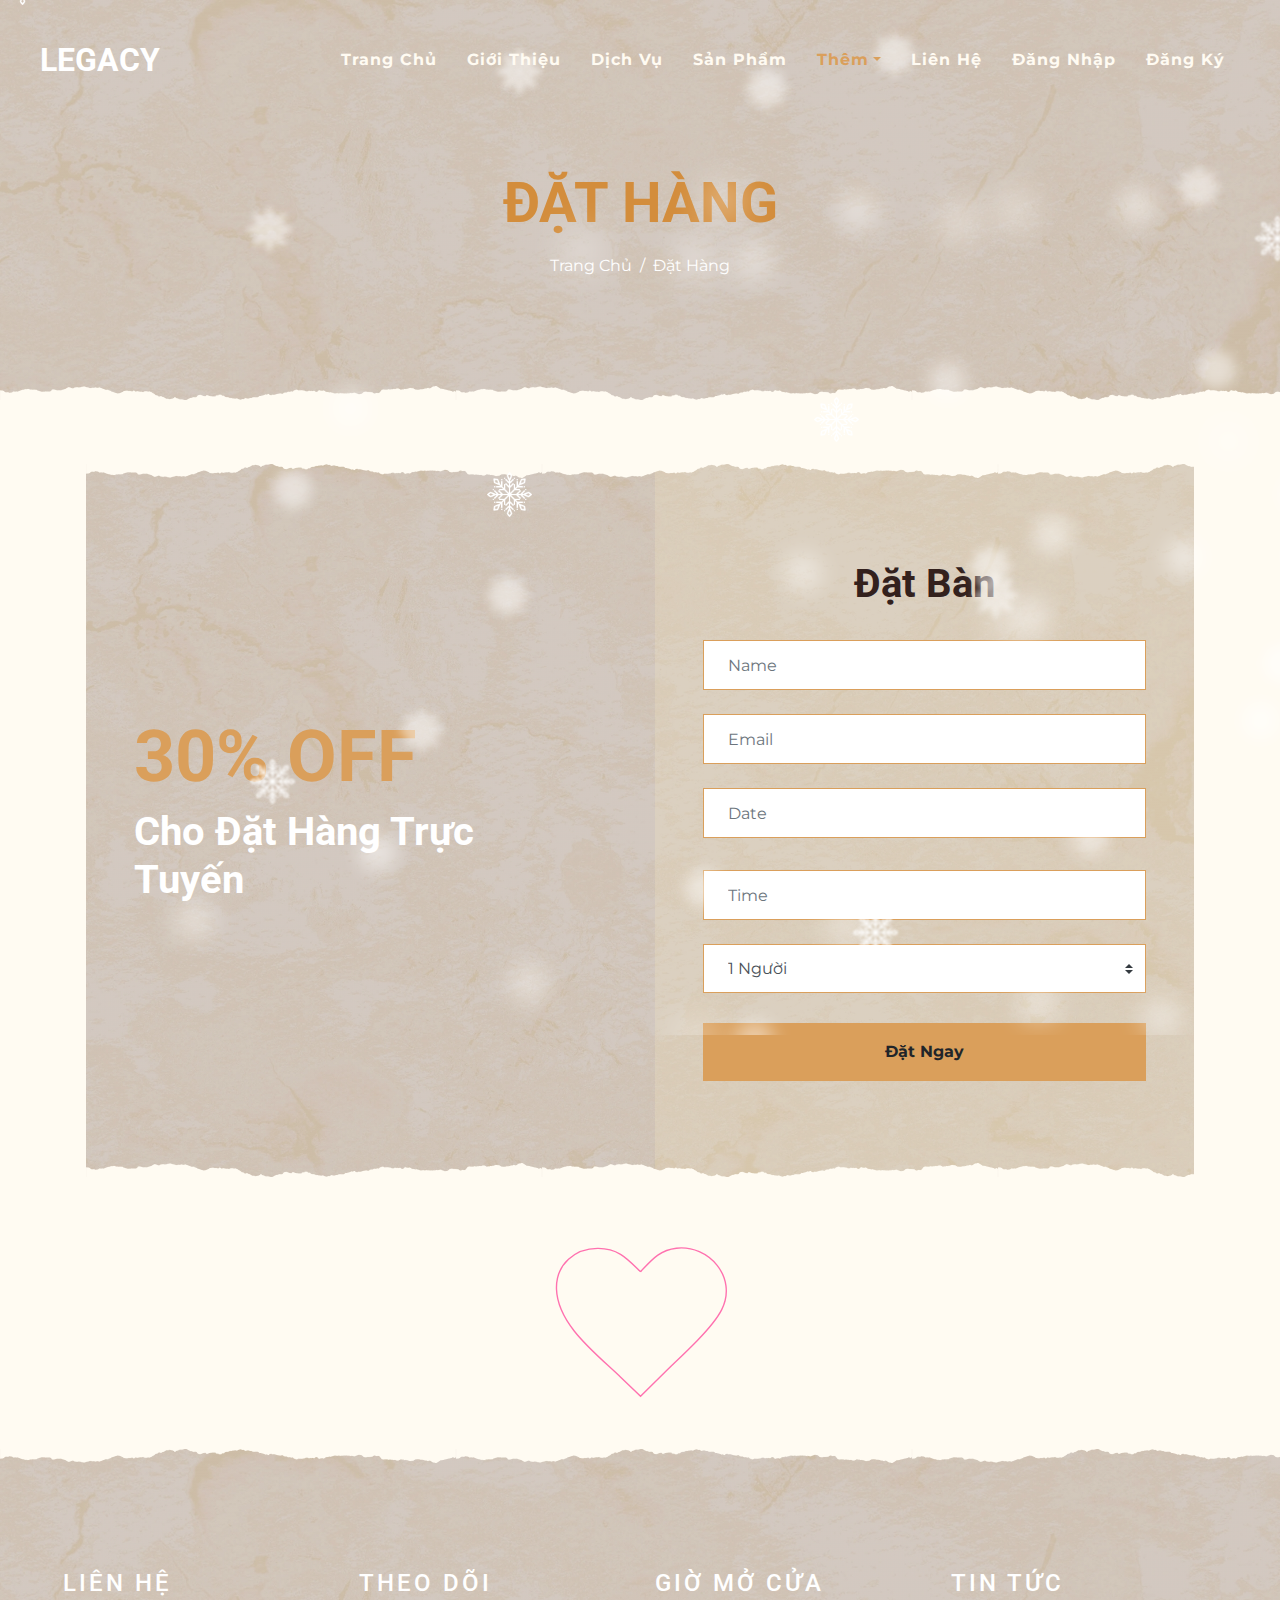
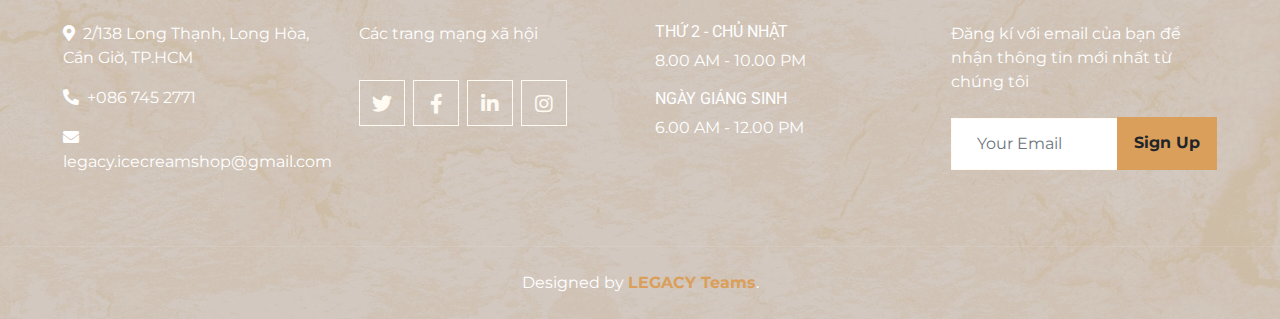
<file: reservation.html>
<!DOCTYPE html>
<html lang="en">

<head>
    <meta charset="utf-8">
    <title>CMT8 - Coffee Shop</title>
    <meta content="width=device-width, initial-scale=1.0" name="viewport">
    <meta content="Free Website Template" name="keywords">
    <meta content="Free Website Template" name="description">

    <!-- Favicon -->
    <link href="./img/sweet-ice-cream-icon-cartoon-illustration-vector-removebg-preview.png" rel="icon">

    <!-- Google Font -->
    <link rel="preconnect" href="https://fonts.gstatic.com">
    <link href="https://fonts.googleapis.com/css2?family=Montserrat:wght@200;400&family=Roboto:wght@400;500;700&display=swap" rel="stylesheet"> 

    <!-- Font Awesome -->
    <link href="https://cdnjs.cloudflare.com/ajax/libs/font-awesome/5.10.0/css/all.min.css" rel="stylesheet">

    <!-- Libraries Stylesheet -->
    <link href="lib/owlcarousel/assets/owl.carousel.min.css" rel="stylesheet">
    <link href="lib/tempusdominus/css/tempusdominus-bootstrap-4.min.css" rel="stylesheet" />

    <!-- Customized Bootstrap Stylesheet -->
    <link rel="stylesheet" href="/css/style.css">
    <link rel="stylesheet" href="style.css">
    <style>

        /* Extra styles for the cancel button */
        .cancelbtn2 {
        padding: 14px 20px;
        background-color: #33211D;
        color: #FFFBF2;
        }

        /* Extra styles for the signup button */
        .signupbtn{
            padding:14px 20px;
            background-color: #DA9F5B;
            color:#33211D
        }
        /* Float cancel and signup buttons and add an equal width */
        .cancelbtn2, .signupbtn {
        float: left;
        width: 50%;
        }

        .cancelbtn2:hover, .signupbtn:hover{
            opacity: 0.5;
        }

        /* Full-width input fields */
        input[type=text], input[type=password]{
          width: 100%;
          padding: 12px 20px;
          margin: 8px 0;
          display: inline-block;
          border: 1px solid #FFFBF2;
          box-sizing: border-box;
        }

        
        .buttondn{
            background-color: #33211D;
            color: white;
            padding: 14px 20px;
            margin: 8px 0;
            border: none;
                cursor: pointer;
                width: 100%;
        }

        .cancelbtn:hover{
            opacity: 0.5;
        }
        
        .buttondn:hover{
            opacity: 0.5;
        }
        /* Extra styles for the cancel button */
        .cancelbtn {
          width: auto;
          padding: 10px 18px;
          background-color: #DA9F5B;
        }
        
        .container {
          padding: 16px;
        }
        
        span.psw {
          float: right;
          padding-top: 16px;
        }
        
        /* The Modal (background) */
        .modal {
          display: none; /* Hidden by default */
          position: fixed; /* Stay in place */
          z-index: 1; /* Sit on top */
          left: 0;
          top: 0;
          width: 100%; /* Full width */
          height: 100%; /* Full height */
          overflow: auto; /* Enable scroll if needed */
          background-color: rgb(0,0,0); /* Fallback color */
          background-color: rgba(0,0,0,0.4); /* Black w/ opacity */
          padding-top: 60px;
        }
        
        /* Modal Content/Box */
        .modal-content {
          background-color: #DA9F5B;
          margin: 5% auto 15% auto; /* 5% from the top, 15% from the bottom and centered */
          border: 1px solid #888;
          width: 80%; /* Could be more or less, depending on screen size */
        }
        
        /* The Close Button (x) */
        .close {
          position: absolute;
          right: 25px;
          top: 0;
          color: #FFFBF2;
          font-size: 35px;
          font-weight: bold;
        }
        
        .close:hover,
        .close:focus {
          color: #33211D;
          cursor: pointer;
        }
        
        /* Add Zoom Animation */
        .animate {
          -webkit-animation: animatezoom 0.6s;
          animation: animatezoom 0.6s
        }
        
        @-webkit-keyframes animatezoom {
          from {-webkit-transform: scale(0)} 
          to {-webkit-transform: scale(1)}
        }
          
        @keyframes animatezoom {
          from {transform: scale(0)} 
          to {transform: scale(1)}
        }
        
        /* Change styles for span and cancel button on extra small screens */
        @media screen and (max-width: 300px) {
          span.psw {
             display: block;
             float: none;
          }
          .cancelbtn, .cancelbtn2, .signupbtn {
             width: 100%;
          }
        }
        </style>
</head>

<body>

    <div id="container">
        <div class="snow">
        </div>
    </div>


   <!-- Navbar Start -->
   <div class="container-fluid p-0 nav-bar">
    <nav class="navbar navbar-expand-lg bg-none navbar-dark py-3">
        <a href="index.html" class="navbar-brand px-lg-4 m-0">
            <h1 class="m-0 display-4 text-uppercase text-white" style="font-size: xx-large;" >Legacy</h1>
        </a>
        <button type="button" class="navbar-toggler" data-toggle="collapse" data-target="#navbarCollapse">
            <span class="navbar-toggler-icon"></span>
        </button>
        <div class="collapse navbar-collapse justify-content-between" id="navbarCollapse">
            <div class="navbar-nav ml-auto p-4">
                <a href="index.html" class="nav-item nav-link">Trang Chủ</a>
                <a href="about.html" class="nav-item nav-link">Giới Thiệu</a>
                <a href="service.html" class="nav-item nav-link">Dịch Vụ</a>
                <a href="menu.html" class="nav-item nav-link">Sản Phẩm</a>
                <div class="nav-item dropdown">
                    <a href="#" class="nav-link active dropdown-toggle" data-toggle="dropdown">Thêm</a>
                    <div class="dropdown-menu text-capitalize">
                        <a href="reservation.html" class="dropdown-item active">Đặt Hàng</a>
                        <a href="testimonial.html" class="dropdown-item">Đánh Giá</a>
                    </div>
                </div>
                <a href="contact.html" class="nav-item nav-link">Liên Hệ</a>
                <a onclick="document.getElementById('id01').style.display='block'" style="width:auto;" class="nav-item nav-link">Đăng Nhập</a>
                <a onclick="document.getElementById('id02').style.display='block'" style="width:auto;" class="nav-item nav-link">Đăng Ký</a>
            </div>
        </div>
    </nav>
</div>
<!-- Navbar End -->


    <!-- Page Header Start -->
    <div class="container-fluid page-header mb-5 position-relative overlay-bottom">
        <div class="d-flex flex-column align-items-center justify-content-center pt-0 pt-lg-5" style="min-height: 400px">
            <h1 class="display-4 mb-3 mt-0 mt-lg-5 text-uppercase" style="color: #d38d3c;">Đặt Hàng</h1>
            <div class="d-inline-flex mb-lg-5">
                <p class="m-0 text-white"><a class="text-white" href="">Trang Chủ</a></p>
                <p class="m-0 text-white px-2">/</p>
                <p class="m-0 text-white">Đặt Hàng</p>
            </div>
        </div>
    </div>
    <!-- Page Header End -->


    <!-- Reservation Start -->
    <div class="container-fluid my-5">
        <div class="container">
            <div class="reservation position-relative overlay-top overlay-bottom">
                <div class="row align-items-center">
                    <div class="col-lg-6 my-5 my-lg-0">
                        <div class="p-5">
                            <div class="mb-4">
                                <h1 class="display-3 text-primary">30% OFF</h1>
                                <h1 class="text-white">Cho Đặt Hàng Trực Tuyến</h1>
                            </div>
                            <!-- <p class="text-white">Lorem justo clita erat lorem labore ea, justo dolor lorem ipsum ut sed eos,
                                ipsum et dolor kasd sit ea justo. Erat justo sed sed diam. Ea et erat ut sed diam sea</p> -->
                            <ul class="list-inline text-white m-0">
                                <!-- <li class="py-2"><i class="fa fa-check text-primary mr-3"></i>Lorem ipsum dolor sit amet</li>
                                <li class="py-2"><i class="fa fa-check text-primary mr-3"></i>Lorem ipsum dolor sit amet</li>
                                <li class="py-2"><i class="fa fa-check text-primary mr-3"></i>Lorem ipsum dolor sit amet</li> -->
                            </ul>
                        </div>
                    </div>
                    <div class="col-lg-6">
                        <div class="text-center p-5" style="background: rgba(254, 241, 196, 0.2);">
                            <h1 class="mb-4 mt-5">Đặt Bàn</h1>
                            <form class="mb-5">
                                <div class="form-group">
                                    <input type="text" class="form-control border-primary p-4" placeholder="Name"
                                        required="required" />
                                </div>
                                <div class="form-group">
                                    <input type="email" class="form-control border-primary p-4" placeholder="Email"
                                        required="required" />
                                </div>
                                <div class="form-group">
                                    <div class="date" id="date" data-target-input="nearest">
                                        <input type="text" class="form-control border-primary p-4 datetimepicker-input" placeholder="Date" data-target="#date" data-toggle="datetimepicker"/>
                                    </div>
                                </div>
                                <div class="form-group">
                                    <div class="time" id="time" data-target-input="nearest">
                                        <input type="text" class="form-control border-primary p-4 datetimepicker-input" placeholder="Time" data-target="#time" data-toggle="datetimepicker"/>
                                    </div>
                                </div>
                                <div class="form-group">
                                    <select class="custom-select border-primary px-4" style="height: 49px;">
                                        <option selected>1 Người</option>
                                        <option value="1">2 Người</option>
                                        <option value="2">3 Người</option>
                                        <option value="3">4 Người</option>
                                        <option value="3">5 Người</option>
                                    </select>
                                </div>
                                
                                <div>
                                    <button class="btn btn-primary btn-block font-weight-bold py-3" type="submit" onclick="alert('Đặt Bàn Thành Công!')">Đặt Ngay</button>
                                </div>
                            </form>
                        </div>
                    </div>
                </div>
            </div>
        </div>
    </div>
    <!-- Reservation End -->

    <div class="icon heart">
        <svg style="width: 250px;" version="1.1" id="Layer_1" xmlns="http://www.w3.org/2000/svg" xmlns:xlink="http://www.w3.org/1999/xlink" x="0px" y="0px" viewBox="-30 -5 180.88 115.41" style="enable-background:new 0 0 122.88 107.41" xml:space="preserve"><style type="text/css">.st0{fill-rule:evenodd;clip-rule:evenodd;}</style><g><path class="st0" d="M60.83,17.19C68.84,8.84,74.45,1.62,86.79,0.21c23.17-2.66,44.48,21.06,32.78,44.41 c-3.33,6.65-10.11,14.56-17.61,22.32c-8.23,8.52-17.34,16.87-23.72,23.2l-17.4,17.26L46.46,93.56C29.16,76.9,0.95,55.93,0.02,29.95 C-0.63,11.75,13.73,0.09,30.25,0.3C45.01,0.5,51.22,7.84,60.83,17.19L60.83,17.19L60.83,17.19z"/></g></svg>
    </div>

    <!-- Footer Start -->
    <div class="container-fluid footer text-white mt-5 pt-5 px-0 position-relative overlay-top">
        <div class="row mx-0 pt-5 px-sm-3 px-lg-5 mt-4">
            <div class="col-lg-3 col-md-6 mb-5">
                <h4 class="text-white text-uppercase mb-4" style="letter-spacing: 3px;">Liên Hệ</h4>
                <p><i class="fa fa-map-marker-alt mr-2"></i>2/138 Long Thạnh, Long Hòa, Cần Giờ, TP.HCM</p>
                <p><i class="fa fa-phone-alt mr-2"></i>+086 745 2771</p>
                <p class="m-0"><i class="fa fa-envelope mr-2"></i>legacy.icecreamshop@gmail.com</p>
            </div>
            <div class="col-lg-3 col-md-6 mb-5">
                <h4 class="text-white text-uppercase mb-4" style="letter-spacing: 3px;">Theo dõi</h4>
                <p>Các trang mạng xã hội</p>
                <div class="d-flex justify-content-start">
                    <a class="btn btn-lg btn-outline-light btn-lg-square mr-2" href="#"><i class="fab fa-twitter"></i></a>
                    <a class="btn btn-lg btn-outline-light btn-lg-square mr-2" href="#"><i class="fab fa-facebook-f"></i></a>
                    <a class="btn btn-lg btn-outline-light btn-lg-square mr-2" href="#"><i class="fab fa-linkedin-in"></i></a>
                    <a class="btn btn-lg btn-outline-light btn-lg-square" href="#"><i class="fab fa-instagram"></i></a>
                </div>
            </div>
            <div class="col-lg-3 col-md-6 mb-5">
                <h4 class="text-white text-uppercase mb-4" style="letter-spacing: 3px;">Giờ Mở Cửa</h4>
                <div>
                    <h6 class="text-white text-uppercase">Thứ 2 - Chủ Nhật</h6>
                    <p>8.00 AM - 10.00 PM</p>
                    <h6 class="text-white text-uppercase">Ngày Giáng Sinh</h6>
                    <p>6.00 AM - 12.00 PM</p>
                </div>
            </div>
            <div class="col-lg-3 col-md-6 mb-5">
                <h4 class="text-white text-uppercase mb-4" style="letter-spacing: 3px;">Tin Tức</h4>
                <p>Đăng kí với email của bạn để nhận thông tin mới nhất từ chúng tôi</p>
                <div class="w-100">
                    <div class="input-group">
                        <input type="text" class="form-control border-light" style="padding: 25px;" placeholder="Your Email">
                        <div class="input-group-append">
                            <button class="btn btn-primary font-weight-bold px-3" onclick="alert('Đăng Ký Thành Công!')">Sign Up</button>
                        </div>
                    </div>
                </div>
            </div>
        </div>
        <div class="container-fluid text-center text-white border-top mt-4 py-4 px-sm-3 px-md-5" style="border-color: rgba(256, 256, 256, .1) !important;">
            <!-- <p class="mb-2 text-white">Copyright &copy; <a class="font-weight-bold" href="#">Domain</a>. All Rights Reserved.</a></p> -->
            <p class="m-0 text-white">Designed by <a class="font-weight-bold" href="">LEGACY Teams</a>.</p>
        </div>
    </div>
    <!-- Footer End -->


    <!-- Back to Top -->
    <a href="#" class="btn btn-lg btn-primary btn-lg-square back-to-top"><i class="fa fa-angle-double-up"></i></a>


    <!-- JavaScript Libraries -->
    <script src="https://code.jquery.com/jquery-3.4.1.min.js"></script>
    <script src="https://stackpath.bootstrapcdn.com/bootstrap/4.4.1/js/bootstrap.bundle.min.js"></script>
    <script src="lib/easing/easing.min.js"></script>
    <script src="lib/waypoints/waypoints.min.js"></script>
    <script src="lib/owlcarousel/owl.carousel.min.js"></script>
    <script src="lib/tempusdominus/js/moment.min.js"></script>
    <script src="lib/tempusdominus/js/moment-timezone.min.js"></script>
    <script src="lib/tempusdominus/js/tempusdominus-bootstrap-4.min.js"></script>

    <!-- Contact Javascript File -->
    <script src="mail/jqBootstrapValidation.min.js"></script>
    <script src="mail/contact.js"></script>

    <!-- Template Javascript -->
    <script src="js/main.js"></script>
    <!--Login Form-->
    <div id="id01" class="modal">
        <form class="modal-content animate" action="/action_page.php" method="post">
            <div class="imgcontainer">
            <span onclick="document.getElementById('id01').style.display='none'" class="close" title="Close Modal">&times;</span>
          </div>
      
          <div class="container">
            <label for="uname"><b style="color: #FFFBF2;">Username</b></label>
            <input type="text" placeholder="Enter Username" name="uname" required>
      
            <label for="psw"><b style="color: #FFFBF2;">Password</b></label>
            <input style="background-color: #FFFBF2;" type="password" placeholder="Enter Password" name="psw" required>
              
            <button type="submit" class="buttondn">Login</button>
            <label>
              <input type="checkbox" checked="checked" name="remember"> <b style="color: #FFFBF2;">Remember me</b>
            </label>
          </div>
      
          <div class="container" style="background-color:#f1f1f1">
            <button style="color: #33211D;" type="button" onclick="document.getElementById('id01').style.display='none'" class="cancelbtn">Cancel</button>
            <span class="psw">Forgot <a href="#">password?</a></span>
          </div>
        </form>
      </div>
      
      <script>
      // Get the modal
      var modal = document.getElementById('id01');
      
      // When the user clicks anywhere outside of the modal, close it
      window.onclick = function(event) {
          if (event.target == modal) {
              modal.style.display = "none";
          }
      }
      </script>
 <!--Register Form--> 
     <div id="id02" class="modal">
        <form class="modal-content animate" action="/action_page.php" method="post">
            <div class="imgcontainer">
                <span onclick="document.getElementById('id02').style.display='none'" class="close" title="Close Modal">&times;</span>
            </div>
            <div class="container">
                <label for="uname"><b style="color: #FFFBF2;">Username</b></label>
                <input type="text" placeholder="Enter Username" name="uname" required>

                <label for="email"><b style="color: #FFFBF2;">Email</b></label>
                <input type="text" placeholder="Enter Email" name="email" required>
            
                <label for="psw"><b style="color: #FFFBF2;">Password</b></label>
                <input type="password" placeholder="Enter Password" name="psw" required>
            
                <label for="psw-repeat"><b style="color: #FFFBF2;">Repeat Password</b></label>
                <input type="password" placeholder="Repeat Password" name="psw-repeat" required>
            </div>
            <label>
                <input type="checkbox" checked="checked" name="remember"><b style="color: #FFFBF2;">Remember me</b>
            </label>
            <div class="container" style="background-color:#f1f1f1">
                <p>By creating an account you agree to our <a href="#" style="color:dodgerblue">Terms & Privacy</a>.</p>
            
                <div class="clearfix">
                    <button type="button" onclick="document.getElementById('id02').style.display='none'" class="cancelbtn2">Cancel</button>
                    <button type="submit" class="signupbtn">Sign Up</button>
                </div>
            </div>
            </div>
        </form>    
     </div>
 <script>
    // Get the modal
    var modal = document.getElementById('id02');
    
    // When the user clicks anywhere outside of the modal, close it
    window.onclick = function(event) {
        if (event.target == modal) {
            modal.style.display = "none";
        }
    }
    </script>
</body>

</html>
</file>
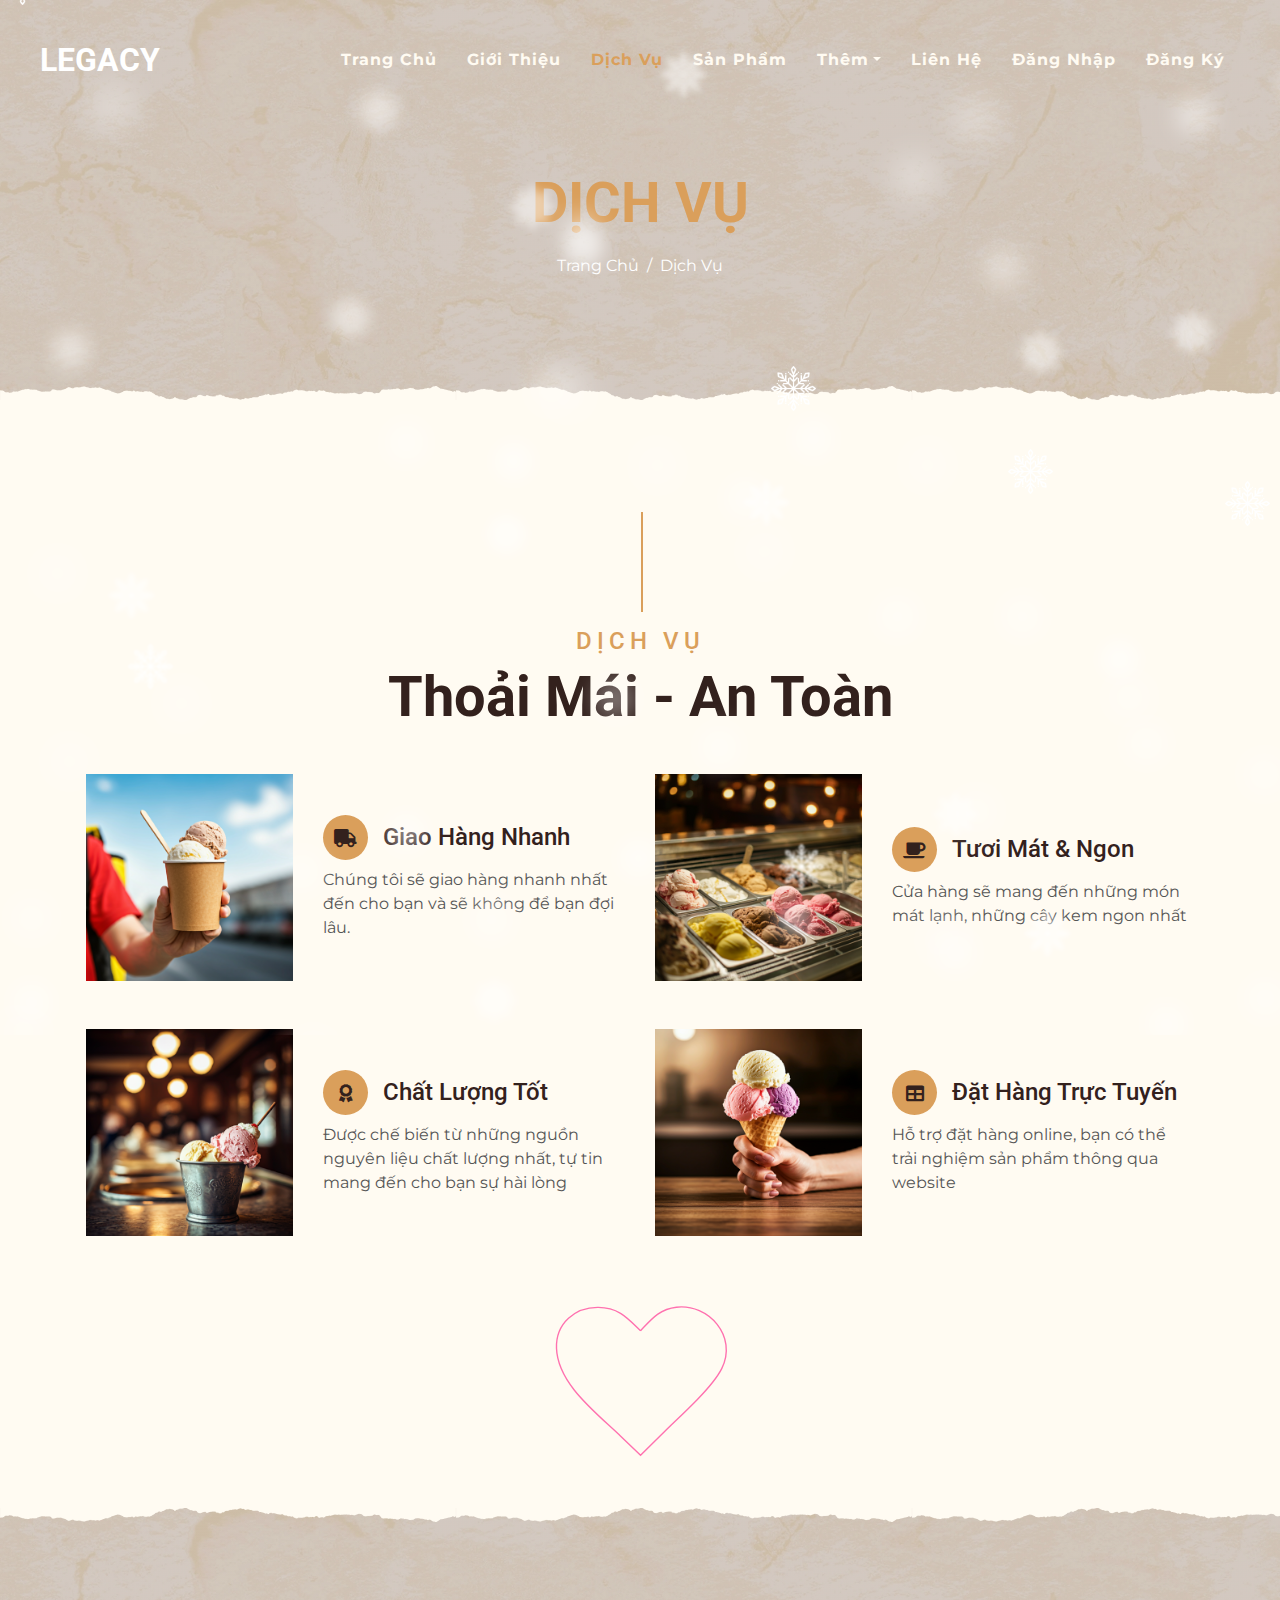
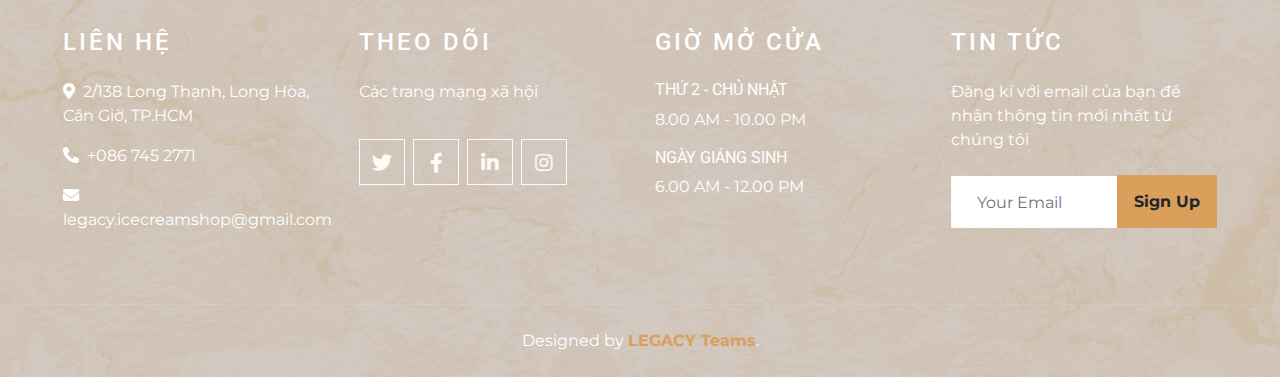
<file: service.html>
<!DOCTYPE html>
<html lang="en">

<head>
    <meta charset="utf-8">
    <title>LEGACY - IceCream Shop</title>
    <meta content="width=device-width, initial-scale=1.0" name="viewport">
    <meta content="Free Website Template" name="keywords">
    <meta content="Free Website Template" name="description">

    <!-- Favicon -->
    <link href="./img/sweet-ice-cream-icon-cartoon-illustration-vector-removebg-preview.png" rel="icon">

    <!-- Google Font -->
    <link rel="preconnect" href="https://fonts.gstatic.com">
    <link href="https://fonts.googleapis.com/css2?family=Montserrat:wght@200;400&family=Roboto:wght@400;500;700&display=swap" rel="stylesheet"> 

    <!-- Font Awesome -->
    <link href="https://cdnjs.cloudflare.com/ajax/libs/font-awesome/5.10.0/css/all.min.css" rel="stylesheet">

    <!-- Libraries Stylesheet -->
    <link href="lib/owlcarousel/assets/owl.carousel.min.css" rel="stylesheet">
    <link href="lib/tempusdominus/css/tempusdominus-bootstrap-4.min.css" rel="stylesheet" />

    <!-- Customized Bootstrap Stylesheet -->
    <link rel="stylesheet" href="/css/style.css">
    <link rel="stylesheet" href="style.css">
    <style>

        /* Extra styles for the cancel button */
        .cancelbtn2 {
        padding: 14px 20px;
        background-color: #33211D;
        color: #FFFBF2;
        }

        /* Extra styles for the signup button */
        .signupbtn{
            padding:14px 20px;
            background-color: #DA9F5B;
            color:#33211D
        }
        /* Float cancel and signup buttons and add an equal width */
        .cancelbtn2, .signupbtn {
        float: left;
        width: 50%;
        }

        .cancelbtn2:hover, .signupbtn:hover{
            opacity: 0.5;
        }

        /* Full-width input fields */
        input[type=text], input[type=password]{
          width: 100%;
          padding: 12px 20px;
          margin: 8px 0;
          display: inline-block;
          border: 1px solid #FFFBF2;
          box-sizing: border-box;
        }

        
        .buttondn{
            background-color: #33211D;
            color: white;
            padding: 14px 20px;
            margin: 8px 0;
            border: none;
                cursor: pointer;
                width: 100%;
        }

        .cancelbtn:hover{
            opacity: 0.5;
        }
        
        .buttondn:hover{
            opacity: 0.5;
        }
        /* Extra styles for the cancel button */
        .cancelbtn {
          width: auto;
          padding: 10px 18px;
          background-color: #DA9F5B;
        }
        
        .container {
          padding: 16px;
        }
        
        span.psw {
          float: right;
          padding-top: 16px;
        }
        
        /* The Modal (background) */
        .modal {
          display: none; /* Hidden by default */
          position: fixed; /* Stay in place */
          z-index: 1; /* Sit on top */
          left: 0;
          top: 0;
          width: 100%; /* Full width */
          height: 100%; /* Full height */
          overflow: auto; /* Enable scroll if needed */
          background-color: rgb(0,0,0); /* Fallback color */
          background-color: rgba(0,0,0,0.4); /* Black w/ opacity */
          padding-top: 60px;
        }
        
        /* Modal Content/Box */
        .modal-content {
          background-color: #DA9F5B;
          margin: 5% auto 15% auto; /* 5% from the top, 15% from the bottom and centered */
          border: 1px solid #888;
          width: 80%; /* Could be more or less, depending on screen size */
        }
        
        /* The Close Button (x) */
        .close {
          position: absolute;
          right: 25px;
          top: 0;
          color: #FFFBF2;
          font-size: 35px;
          font-weight: bold;
        }
        
        .close:hover,
        .close:focus {
          color: #33211D;
          cursor: pointer;
        }
        
        /* Add Zoom Animation */
        .animate {
          -webkit-animation: animatezoom 0.6s;
          animation: animatezoom 0.6s
        }
        
        @-webkit-keyframes animatezoom {
          from {-webkit-transform: scale(0)} 
          to {-webkit-transform: scale(1)}
        }
          
        @keyframes animatezoom {
          from {transform: scale(0)} 
          to {transform: scale(1)}
        }
        
        /* Change styles for span and cancel button on extra small screens */
        @media screen and (max-width: 300px) {
          span.psw {
             display: block;
             float: none;
          }
          .cancelbtn, .cancelbtn2, .signupbtn {
             width: 100%;
          }
        }
        </style>
</head>

<body>

    <div id="container">
        <div class="snow">
        </div>
    </div>

  <!-- Navbar Start -->
  <div class="container-fluid p-0 nav-bar">
    <nav class="navbar navbar-expand-lg bg-none navbar-dark py-3">
        <a href="index.html" class="navbar-brand px-lg-4 m-0">
            <h1 class="m-0 display-4 text-uppercase text-white" style="font-size: xx-large;" >Legacy</h1>
        </a>
        <button type="button" class="navbar-toggler" data-toggle="collapse" data-target="#navbarCollapse">
            <span class="navbar-toggler-icon"></span>
        </button>
        <div class="collapse navbar-collapse justify-content-between" id="navbarCollapse">
            <div class="navbar-nav ml-auto p-4">
                <a href="index.html" class="nav-item nav-link">Trang Chủ</a>
                <a href="about.html" class="nav-item nav-link">Giới Thiệu</a>
                <a href="service.html" class="nav-item nav-link active">Dịch Vụ</a>
                <a href="menu.html" class="nav-item nav-link">Sản Phẩm</a>
                <div class="nav-item dropdown">
                    <a href="#" class="nav-link dropdown-toggle" data-toggle="dropdown">Thêm</a>
                    <div class="dropdown-menu text-capitalize">
                        <a href="reservation.html" class="dropdown-item">Đặt Hàng</a>
                        <a href="testimonial.html" class="dropdown-item">Đánh Giá</a>
                    </div>
                </div>
                <a href="contact.html" class="nav-item nav-link">Liên Hệ</a>
                <a onclick="document.getElementById('id01').style.display='block'" style="width:auto;" class="nav-item nav-link">Đăng Nhập</a>
                <a onclick="document.getElementById('id02').style.display='block'" style="width:auto;" class="nav-item nav-link">Đăng Ký</a>
            </div>
        </div>
    </nav>
</div>
<!-- Navbar End -->



    <!-- Page Header Start -->
    <div class="container-fluid page-header mb-5 position-relative overlay-bottom">
        <div class="d-flex flex-column align-items-center justify-content-center pt-0 pt-lg-5" style="min-height: 400px">
            <h1 class="display-4 mb-3 mt-0 mt-lg-5 text-uppercase" style="color: #DA9F5B;">Dịch Vụ</h1>
            <div class="d-inline-flex mb-lg-5">
                <p class="m-0 text-white"><a class="text-white" href="">Trang Chủ</a></p>
                <p class="m-0 text-white px-2">/</p>
                <p class="m-0 text-white">Dịch Vụ</p>
            </div>
        </div>
    </div>
    <!-- Page Header End -->


    <!-- Service Start -->
    <div class="container-fluid pt-5">
        <div class="container">
            <div class="section-title">
                <h4 class="text-primary text-uppercase" style="letter-spacing: 5px;">Dịch Vụ</h4>
                <h1 class="display-4">Thoải Mái - An Toàn</h1>
            </div>
            <div class="row">
                <div class="col-lg-6 mb-5">
                    <div class="row align-items-center">
                        <div class="col-sm-5">
                            <img class="img-fluid mb-3 mb-sm-0" src="dichvu1.png" alt="">
                        </div>
                        <div class="col-sm-7">
                            <h4><i class="fa fa-truck service-icon"></i>Giao Hàng Nhanh</h4>
                            <p class="m-0">Chúng tôi sẽ giao hàng nhanh nhất đến cho bạn và sẽ không để bạn đợi lâu.</p>
                        </div>
                    </div>
                </div>
                <div class="col-lg-6 mb-5">
                    <div class="row align-items-center">
                        <div class="col-sm-5">
                            <img class="img-fluid mb-3 mb-sm-0" src="dichvu2.png" alt="">
                        </div>
                        <div class="col-sm-7">
                            <h4><i class="fa fa-coffee service-icon"></i>Tươi Mát & Ngon</h4>
                            <p class="m-0">Cửa hàng sẽ mang đến những món mát lạnh, những cây kem ngon nhất</p>
                        </div>
                    </div>
                </div>
                <div class="col-lg-6 mb-5">
                    <div class="row align-items-center">
                        <div class="col-sm-5">
                            <img class="img-fluid mb-3 mb-sm-0" src="dichvu3.png" alt="">
                        </div>
                        <div class="col-sm-7">
                            <h4><i class="fa fa-award service-icon"></i>Chất Lượng Tốt</h4>
                            <p class="m-0">Được chế biến từ những nguồn nguyên liệu chất lượng nhất, tự tin mang đến cho bạn sự hài lòng</p>
                        </div>
                    </div>
                </div>
                <div class="col-lg-6 mb-5">
                    <div class="row align-items-center">
                        <div class="col-sm-5">
                            <img class="img-fluid mb-3 mb-sm-0" src="dichvu4.png" alt="">
                        </div>
                        <div class="col-sm-7">
                            <h4><i class="fa fa-table service-icon"></i>Đặt Hàng Trực Tuyến</h4>
                            <p class="m-0">Hỗ trợ đặt hàng online, bạn có thể trải nghiệm sản phẩm thông qua website</p>
                        </div>
                    </div>
                </div>
            </div>
        </div>
    </div>
    <!-- Service End -->


    <div class="icon heart">
        <svg style="width: 250px;" version="1.1" id="Layer_1" xmlns="http://www.w3.org/2000/svg" xmlns:xlink="http://www.w3.org/1999/xlink" x="0px" y="0px" viewBox="-30 -5 180.88 115.41" style="enable-background:new 0 0 122.88 107.41" xml:space="preserve"><style type="text/css">.st0{fill-rule:evenodd;clip-rule:evenodd;}</style><g><path class="st0" d="M60.83,17.19C68.84,8.84,74.45,1.62,86.79,0.21c23.17-2.66,44.48,21.06,32.78,44.41 c-3.33,6.65-10.11,14.56-17.61,22.32c-8.23,8.52-17.34,16.87-23.72,23.2l-17.4,17.26L46.46,93.56C29.16,76.9,0.95,55.93,0.02,29.95 C-0.63,11.75,13.73,0.09,30.25,0.3C45.01,0.5,51.22,7.84,60.83,17.19L60.83,17.19L60.83,17.19z"/></g></svg>
    </div>

    <!-- Footer Start -->
    <div class="container-fluid footer text-white mt-5 pt-5 px-0 position-relative overlay-top">
        <div class="row mx-0 pt-5 px-sm-3 px-lg-5 mt-4">
            <div class="col-lg-3 col-md-6 mb-5">
                <h4 class="text-white text-uppercase mb-4" style="letter-spacing: 3px;">Liên Hệ</h4>
                <p><i class="fa fa-map-marker-alt mr-2"></i>2/138 Long Thạnh, Long Hòa, Cần Giờ, TP.HCM</p>
                <p><i class="fa fa-phone-alt mr-2"></i>+086 745 2771</p>
                <p class="m-0"><i class="fa fa-envelope mr-2"></i>legacy.icecreamshop@gmail.com</p>
            </div>
            <div class="col-lg-3 col-md-6 mb-5">
                <h4 class="text-white text-uppercase mb-4" style="letter-spacing: 3px;">Theo dõi</h4>
                <p>Các trang mạng xã hội</p>
                <div class="d-flex justify-content-start">
                    <a class="btn btn-lg btn-outline-light btn-lg-square mr-2" href="#"><i class="fab fa-twitter"></i></a>
                    <a class="btn btn-lg btn-outline-light btn-lg-square mr-2" href="#"><i class="fab fa-facebook-f"></i></a>
                    <a class="btn btn-lg btn-outline-light btn-lg-square mr-2" href="#"><i class="fab fa-linkedin-in"></i></a>
                    <a class="btn btn-lg btn-outline-light btn-lg-square" href="#"><i class="fab fa-instagram"></i></a>
                </div>
            </div>
            <div class="col-lg-3 col-md-6 mb-5">
                <h4 class="text-white text-uppercase mb-4" style="letter-spacing: 3px;">Giờ Mở Cửa</h4>
                <div>
                    <h6 class="text-white text-uppercase">Thứ 2 - Chủ Nhật</h6>
                    <p>8.00 AM - 10.00 PM</p>
                    <h6 class="text-white text-uppercase">Ngày Giáng Sinh</h6>
                    <p>6.00 AM - 12.00 PM</p>
                </div>
            </div>
            <div class="col-lg-3 col-md-6 mb-5">
                <h4 class="text-white text-uppercase mb-4" style="letter-spacing: 3px;">Tin Tức</h4>
                <p>Đăng kí với email của bạn để nhận thông tin mới nhất từ chúng tôi</p>
                <div class="w-100">
                    <div class="input-group">
                        <input type="text" class="form-control border-light" style="padding: 25px;" placeholder="Your Email">
                        <div class="input-group-append">
                            <button class="btn btn-primary font-weight-bold px-3" onclick="alert('Đăng Ký Thành Công!')">Sign Up</button>
                        </div>
                    </div>
                </div>
            </div>
        </div>
        <div class="container-fluid text-center text-white border-top mt-4 py-4 px-sm-3 px-md-5" style="border-color: rgba(256, 256, 256, .1) !important;">
            <!-- <p class="mb-2 text-white">Copyright &copy; <a class="font-weight-bold" href="#">Domain</a>. All Rights Reserved.</a></p> -->
            <p class="m-0 text-white">Designed by <a class="font-weight-bold" href="">LEGACY Teams</a>.</p>
        </div>
    </div>
    <!-- Footer End -->


    <!-- Back to Top -->
    <a href="#" class="btn btn-lg btn-primary btn-lg-square back-to-top"><i class="fa fa-angle-double-up"></i></a>


    <!-- JavaScript Libraries -->
    <script src="https://code.jquery.com/jquery-3.4.1.min.js"></script>
    <script src="https://stackpath.bootstrapcdn.com/bootstrap/4.4.1/js/bootstrap.bundle.min.js"></script>
    <script src="lib/easing/easing.min.js"></script>
    <script src="lib/waypoints/waypoints.min.js"></script>
    <script src="lib/owlcarousel/owl.carousel.min.js"></script>
    <script src="lib/tempusdominus/js/moment.min.js"></script>
    <script src="lib/tempusdominus/js/moment-timezone.min.js"></script>
    <script src="lib/tempusdominus/js/tempusdominus-bootstrap-4.min.js"></script>

    <!-- Contact Javascript File -->
    <script src="mail/jqBootstrapValidation.min.js"></script>
    <script src="mail/contact.js"></script>

    <!-- Template Javascript -->
    <script src="js/main.js"></script>
    <!--Login Form-->
    <div id="id01" class="modal">
        <form class="modal-content animate" action="/action_page.php" method="post">
            <div class="imgcontainer">
            <span onclick="document.getElementById('id01').style.display='none'" class="close" title="Close Modal">&times;</span>
          </div>
      
          <div class="container">
            <label for="uname"><b style="color: #FFFBF2;">Username</b></label>
            <input type="text" placeholder="Enter Username" name="uname" required>
      
            <label for="psw"><b style="color: #FFFBF2;">Password</b></label>
            <input style="background-color: #FFFBF2;" type="password" placeholder="Enter Password" name="psw" required>
              
            <button type="submit" class="buttondn">Login</button>
            <label>
              <input type="checkbox" checked="checked" name="remember"> <b style="color: #FFFBF2;">Remember me</b>
            </label>
          </div>
      
          <div class="container" style="background-color:#f1f1f1">
            <button style="color: #33211D;" type="button" onclick="document.getElementById('id01').style.display='none'" class="cancelbtn">Cancel</button>
            <span class="psw">Forgot <a href="#">password?</a></span>
          </div>
        </form>
      </div>
      
      <script>
      // Get the modal
      var modal = document.getElementById('id01');
      
      // When the user clicks anywhere outside of the modal, close it
      window.onclick = function(event) {
          if (event.target == modal) {
              modal.style.display = "none";
          }
      }
      </script>
 <!--Register Form--> 
     <div id="id02" class="modal">
        <form class="modal-content animate" action="/action_page.php" method="post">
            <div class="imgcontainer">
                <span onclick="document.getElementById('id02').style.display='none'" class="close" title="Close Modal">&times;</span>
            </div>
            <div class="container">
                <label for="uname"><b style="color: #FFFBF2;">Username</b></label>
                <input type="text" placeholder="Enter Username" name="uname" required>

                <label for="email"><b style="color: #FFFBF2;">Email</b></label>
                <input type="text" placeholder="Enter Email" name="email" required>
            
                <label for="psw"><b style="color: #FFFBF2;">Password</b></label>
                <input type="password" placeholder="Enter Password" name="psw" required>
            
                <label for="psw-repeat"><b style="color: #FFFBF2;">Repeat Password</b></label>
                <input type="password" placeholder="Repeat Password" name="psw-repeat" required>
            </div>
            <label>
                <input type="checkbox" checked="checked" name="remember"><b style="color: #FFFBF2;">Remember me</b>
            </label>
            <div class="container" style="background-color:#f1f1f1">
                <p>By creating an account you agree to our <a href="#" style="color:dodgerblue">Terms & Privacy</a>.</p>
            
                <div class="clearfix">
                    <button type="button" onclick="document.getElementById('id02').style.display='none'" class="cancelbtn2">Cancel</button>
                    <button type="submit" class="signupbtn">Sign Up</button>
                </div>
            </div>
            </div>
        </form>    
     </div>
 <script>
    // Get the modal
    var modal = document.getElementById('id02');
    
    // When the user clicks anywhere outside of the modal, close it
    window.onclick = function(event) {
        if (event.target == modal) {
            modal.style.display = "none";
        }
    }
    </script>
</body>

</html>
</file>
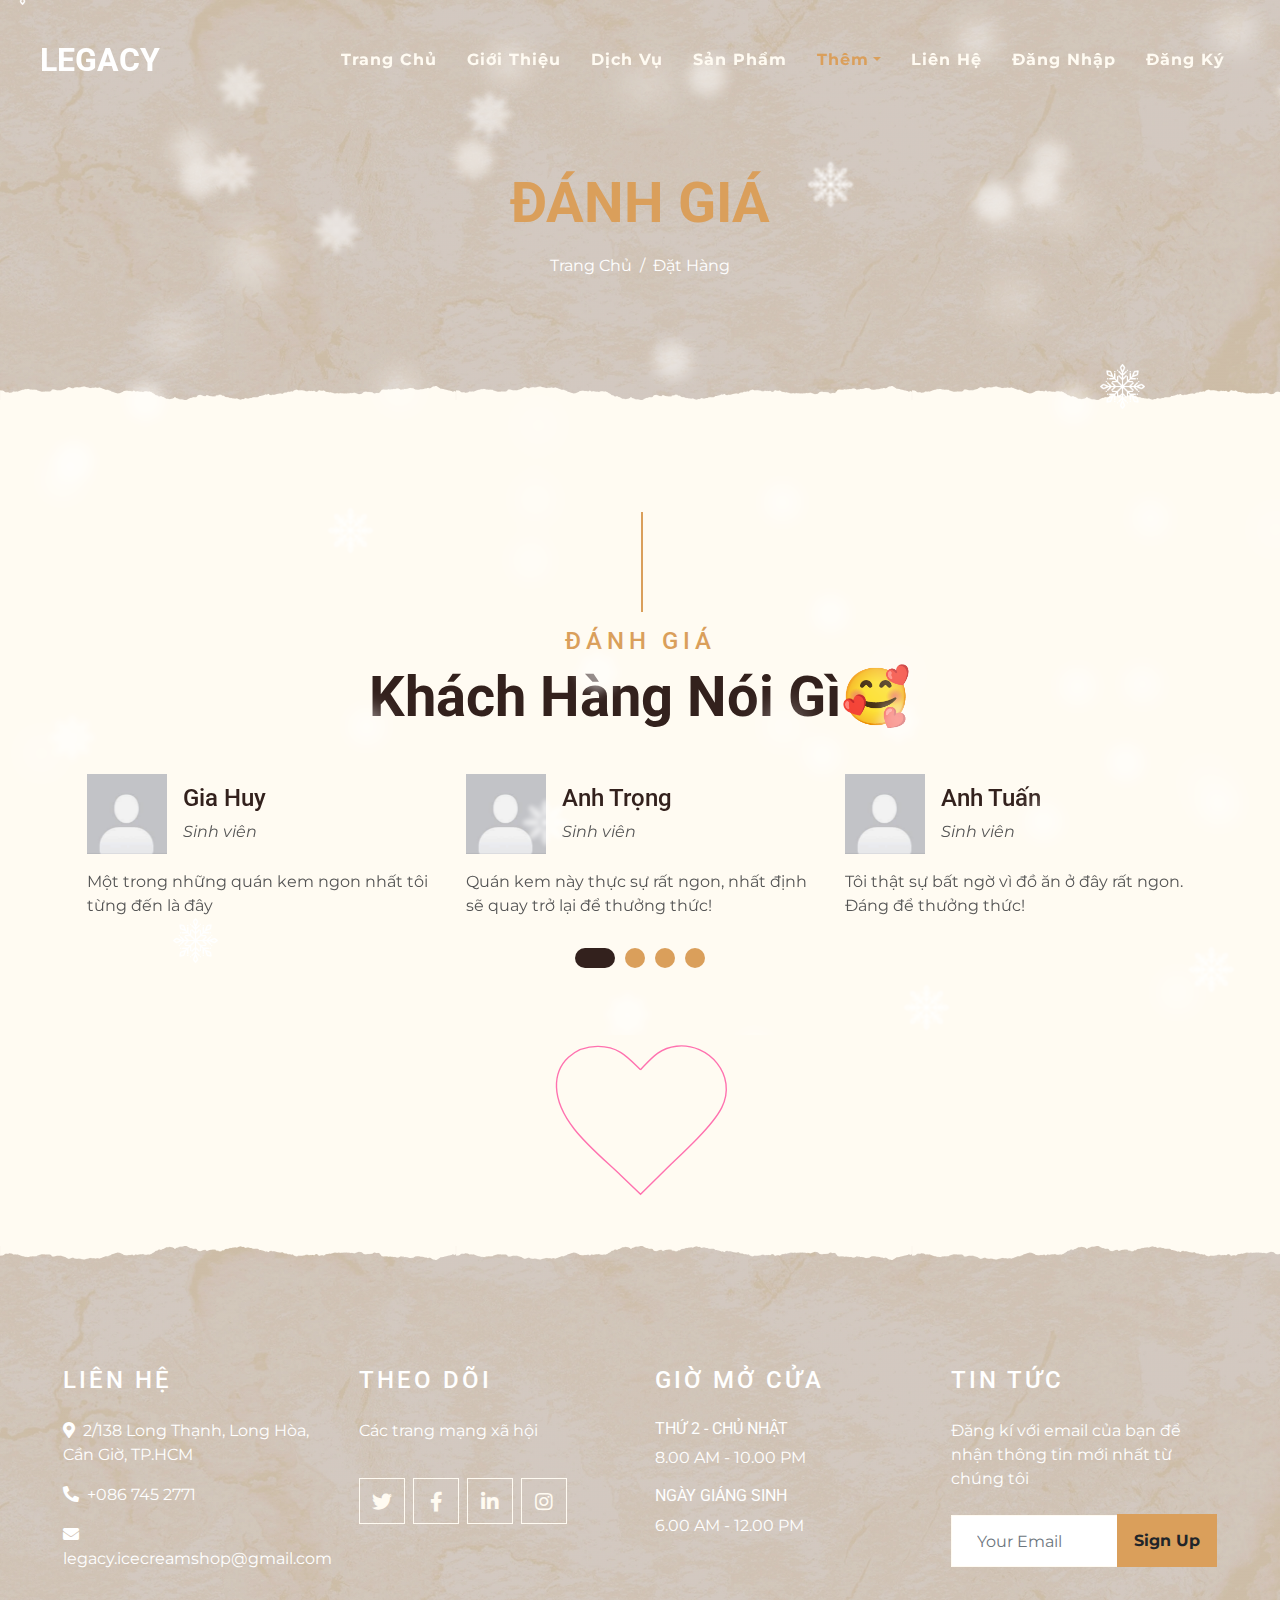
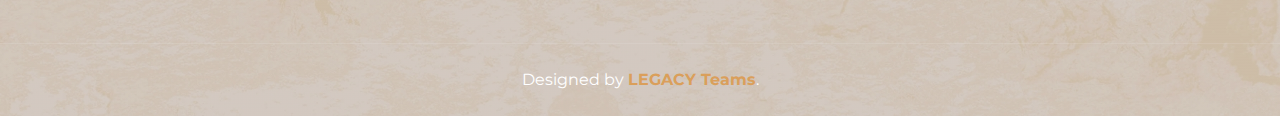
<file: testimonial.html>
<!DOCTYPE html>
<html lang="en">

<head>
    <meta charset="utf-8">
    <title>CMT8 - Coffee Shop</title>
    <meta content="width=device-width, initial-scale=1.0" name="viewport">
    <meta content="Free Website Template" name="keywords">
    <meta content="Free Website Template" name="description">

    <!-- Favicon -->
    <link href="./img/sweet-ice-cream-icon-cartoon-illustration-vector-removebg-preview.png" rel="icon">

    <!-- Google Font -->
    <link rel="preconnect" href="https://fonts.gstatic.com">
    <link href="https://fonts.googleapis.com/css2?family=Montserrat:wght@200;400&family=Roboto:wght@400;500;700&display=swap" rel="stylesheet"> 

    <!-- Font Awesome -->
    <link href="https://cdnjs.cloudflare.com/ajax/libs/font-awesome/5.10.0/css/all.min.css" rel="stylesheet">

    <!-- Libraries Stylesheet -->
    <link href="lib/owlcarousel/assets/owl.carousel.min.css" rel="stylesheet">
    <link href="lib/tempusdominus/css/tempusdominus-bootstrap-4.min.css" rel="stylesheet" />

    <!-- Customized Bootstrap Stylesheet -->
    <link rel="stylesheet" href="/css/style.css">
    <link rel="stylesheet" href="style.css">
    <style>

        /* Extra styles for the cancel button */
        .cancelbtn2 {
        padding: 14px 20px;
        background-color: #33211D;
        color: #FFFBF2;
        }

        /* Extra styles for the signup button */
        .signupbtn{
            padding:14px 20px;
            background-color: #DA9F5B;
            color:#33211D
        }
        /* Float cancel and signup buttons and add an equal width */
        .cancelbtn2, .signupbtn {
        float: left;
        width: 50%;
        }

        .cancelbtn2:hover, .signupbtn:hover{
            opacity: 0.5;
        }

        /* Full-width input fields */
        input[type=text], input[type=password]{
          width: 100%;
          padding: 12px 20px;
          margin: 8px 0;
          display: inline-block;
          border: 1px solid #FFFBF2;
          box-sizing: border-box;
        }

        
        .buttondn{
            background-color: #33211D;
            color: white;
            padding: 14px 20px;
            margin: 8px 0;
            border: none;
                cursor: pointer;
                width: 100%;
        }

        .cancelbtn:hover{
            opacity: 0.5;
        }
        
        .buttondn:hover{
            opacity: 0.5;
        }
        /* Extra styles for the cancel button */
        .cancelbtn {
          width: auto;
          padding: 10px 18px;
          background-color: #DA9F5B;
        }
        
        .container {
          padding: 16px;
        }
        
        span.psw {
          float: right;
          padding-top: 16px;
        }
        
        /* The Modal (background) */
        .modal {
          display: none; /* Hidden by default */
          position: fixed; /* Stay in place */
          z-index: 1; /* Sit on top */
          left: 0;
          top: 0;
          width: 100%; /* Full width */
          height: 100%; /* Full height */
          overflow: auto; /* Enable scroll if needed */
          background-color: rgb(0,0,0); /* Fallback color */
          background-color: rgba(0,0,0,0.4); /* Black w/ opacity */
          padding-top: 60px;
        }
        
        /* Modal Content/Box */
        .modal-content {
          background-color: #DA9F5B;
          margin: 5% auto 15% auto; /* 5% from the top, 15% from the bottom and centered */
          border: 1px solid #888;
          width: 80%; /* Could be more or less, depending on screen size */
        }
        
        /* The Close Button (x) */
        .close {
          position: absolute;
          right: 25px;
          top: 0;
          color: #FFFBF2;
          font-size: 35px;
          font-weight: bold;
        }
        
        .close:hover,
        .close:focus {
          color: #33211D;
          cursor: pointer;
        }
        
        /* Add Zoom Animation */
        .animate {
          -webkit-animation: animatezoom 0.6s;
          animation: animatezoom 0.6s
        }
        
        @-webkit-keyframes animatezoom {
          from {-webkit-transform: scale(0)} 
          to {-webkit-transform: scale(1)}
        }
          
        @keyframes animatezoom {
          from {transform: scale(0)} 
          to {transform: scale(1)}
        }
        
        /* Change styles for span and cancel button on extra small screens */
        @media screen and (max-width: 300px) {
          span.psw {
             display: block;
             float: none;
          }
          .cancelbtn, .cancelbtn2, .signupbtn {
             width: 100%;
          }
        }
        </style>
</head>

<body>

    <div id="container">
        <div class="snow">
        </div>
    </div>

    <!-- Navbar Start -->
    <div class="container-fluid p-0 nav-bar">
        <nav class="navbar navbar-expand-lg bg-none navbar-dark py-3">
            <a href="index.html" class="navbar-brand px-lg-4 m-0">
                <h1 class="m-0 display-4 text-uppercase text-white" style="font-size: xx-large;" >Legacy</h1>
            </a>
            <button type="button" class="navbar-toggler" data-toggle="collapse" data-target="#navbarCollapse">
                <span class="navbar-toggler-icon"></span>
            </button>
            <div class="collapse navbar-collapse justify-content-between" id="navbarCollapse">
                <div class="navbar-nav ml-auto p-4">
                    <a href="index.html" class="nav-item nav-link">Trang Chủ</a>
                    <a href="about.html" class="nav-item nav-link">Giới Thiệu</a>
                    <a href="service.html" class="nav-item nav-link">Dịch Vụ</a>
                    <a href="menu.html" class="nav-item nav-link">Sản Phẩm</a>
                    <div class="nav-item dropdown">
                        <a href="#" class="nav-link active dropdown-toggle" data-toggle="dropdown">Thêm</a>
                        <div class="dropdown-menu text-capitalize">
                            <a href="reservation.html" class="dropdown-item">Đặt Hàng</a>
                            <a href="testimonial.html" class="dropdown-item active">Đánh Giá</a>
                        </div>
                    </div>
                    <a href="contact.html" class="nav-item nav-link">Liên Hệ</a>
                    <a onclick="document.getElementById('id01').style.display='block'" style="width:auto;" class="nav-item nav-link">Đăng Nhập</a>
                    <a onclick="document.getElementById('id02').style.display='block'" style="width:auto;" class="nav-item nav-link">Đăng Ký</a>
                </div>
            </div>
        </nav>
    </div>
    <!-- Navbar End -->


    <!-- Page Header Start -->
    <div class="container-fluid page-header mb-5 position-relative overlay-bottom">
        <div class="d-flex flex-column align-items-center justify-content-center pt-0 pt-lg-5" style="min-height: 400px">
            <h1 class="display-4 mb-3 mt-0 mt-lg-5 text-uppercase" style="color: #DA9F5B;">Đánh Giá</h1>
            <div class="d-inline-flex mb-lg-5">
                <p class="m-0 text-white"><a class="text-white" href="">Trang Chủ</a></p>
                <p class="m-0 text-white px-2">/</p>
                <p class="m-0 text-white">Đặt Hàng</p>
            </div>
        </div>
    </div>
    <!-- Page Header End -->


    <!-- Testimonial Start -->
    <div class="container-fluid py-5">
        <div class="container">
            <div class="section-title">
                <h4 class="text-primary text-uppercase" style="letter-spacing: 5px;">Đánh Giá</h4>
                <h1 class="display-4">Khách Hàng Nói Gì🥰</h1>
            </div>


            <div class="owl-carousel testimonial-carousel">
                <div class="testimonial-item">
                    <div class="d-flex align-items-center mb-3">
                        <img class="img-fluid" src="./img/clients.jpg" alt="">
                        <div class="ml-3">
                            <h4>Anh Trọng</h4>
                            <i>Sinh viên</i>
                        </div>
                    </div>
                    <p class="m-0">Quán kem này thực sự rất ngon, nhất định sẽ quay trở lại để thưởng thức!</p>
                </div>
                <div class="testimonial-item">
                    <div class="d-flex align-items-center mb-3">
                        <img class="img-fluid" src="./img/clients.jpg" alt="">
                        <div class="ml-3">
                            <h4>Anh Tuấn</h4>
                            <i>Sinh viên</i>
                        </div>
                    </div>
                    <p class="m-0">Tôi thật sự bất ngờ vì đồ ăn ở đây rất ngon. Đáng để thưởng thức!</p>
                </div>
                <div class="testimonial-item">
                    <div class="d-flex align-items-center mb-3">
                        <img class="img-fluid" src="./img/clients.jpg" alt="">
                        <div class="ml-3">
                            <h4>Huy Phúc</h4>
                            <i>Sinh viên</i>
                        </div>
                    </div>
                    <p class="m-0">Đây là quán kem tuyệt vời để ngồi cùng với bạn bè</p>
                </div>
                <div class="testimonial-item">
                    <div class="d-flex align-items-center mb-3">
                        <img class="img-fluid" src="./img/clients.jpg" alt="">
                        <div class="ml-3">
                            <h4>Gia Huy</h4>
                            <i>Sinh viên</i>
                        </div>
                    </div>
                    <p class="m-0">Một trong những quán kem ngon nhất tôi từng đến là đây</p>
                </div>
            </div>
        </div>
    </div>
    <!-- Testimonial End -->

    <div class="icon heart">
        <svg style="width: 250px;" version="1.1" id="Layer_1" xmlns="http://www.w3.org/2000/svg" xmlns:xlink="http://www.w3.org/1999/xlink" x="0px" y="0px" viewBox="-30 -5 180.88 115.41" style="enable-background:new 0 0 122.88 107.41" xml:space="preserve"><style type="text/css">.st0{fill-rule:evenodd;clip-rule:evenodd;}</style><g><path class="st0" d="M60.83,17.19C68.84,8.84,74.45,1.62,86.79,0.21c23.17-2.66,44.48,21.06,32.78,44.41 c-3.33,6.65-10.11,14.56-17.61,22.32c-8.23,8.52-17.34,16.87-23.72,23.2l-17.4,17.26L46.46,93.56C29.16,76.9,0.95,55.93,0.02,29.95 C-0.63,11.75,13.73,0.09,30.25,0.3C45.01,0.5,51.22,7.84,60.83,17.19L60.83,17.19L60.83,17.19z"/></g></svg>
    </div>

    <!-- Footer Start -->
    <div class="container-fluid footer text-white mt-5 pt-5 px-0 position-relative overlay-top">
        <div class="row mx-0 pt-5 px-sm-3 px-lg-5 mt-4">
            <div class="col-lg-3 col-md-6 mb-5">
                <h4 class="text-white text-uppercase mb-4" style="letter-spacing: 3px;">Liên Hệ</h4>
                <p><i class="fa fa-map-marker-alt mr-2"></i>2/138 Long Thạnh, Long Hòa, Cần Giờ, TP.HCM</p>
                <p><i class="fa fa-phone-alt mr-2"></i>+086 745 2771</p>
                <p class="m-0"><i class="fa fa-envelope mr-2"></i>legacy.icecreamshop@gmail.com</p>
            </div>
            <div class="col-lg-3 col-md-6 mb-5">
                <h4 class="text-white text-uppercase mb-4" style="letter-spacing: 3px;">Theo dõi</h4>
                <p>Các trang mạng xã hội</p>
                <div class="d-flex justify-content-start">
                    <a class="btn btn-lg btn-outline-light btn-lg-square mr-2" href="#"><i class="fab fa-twitter"></i></a>
                    <a class="btn btn-lg btn-outline-light btn-lg-square mr-2" href="#"><i class="fab fa-facebook-f"></i></a>
                    <a class="btn btn-lg btn-outline-light btn-lg-square mr-2" href="#"><i class="fab fa-linkedin-in"></i></a>
                    <a class="btn btn-lg btn-outline-light btn-lg-square" href="#"><i class="fab fa-instagram"></i></a>
                </div>
            </div>
            <div class="col-lg-3 col-md-6 mb-5">
                <h4 class="text-white text-uppercase mb-4" style="letter-spacing: 3px;">Giờ Mở Cửa</h4>
                <div>
                    <h6 class="text-white text-uppercase">Thứ 2 - Chủ Nhật</h6>
                    <p>8.00 AM - 10.00 PM</p>
                    <h6 class="text-white text-uppercase">Ngày Giáng Sinh</h6>
                    <p>6.00 AM - 12.00 PM</p>
                </div>
            </div>
            <div class="col-lg-3 col-md-6 mb-5">
                <h4 class="text-white text-uppercase mb-4" style="letter-spacing: 3px;">Tin Tức</h4>
                <p>Đăng kí với email của bạn để nhận thông tin mới nhất từ chúng tôi</p>
                <div class="w-100">
                    <div class="input-group">
                        <input type="text" class="form-control border-light" style="padding: 25px;" placeholder="Your Email">
                        <div class="input-group-append">
                            <button class="btn btn-primary font-weight-bold px-3" onclick="alert('Đăng Ký Thành Công!')">Sign Up</button>
                        </div>
                    </div>
                </div>
            </div>
        </div>
        <div class="container-fluid text-center text-white border-top mt-4 py-4 px-sm-3 px-md-5" style="border-color: rgba(256, 256, 256, .1) !important;">
            <!-- <p class="mb-2 text-white">Copyright &copy; <a class="font-weight-bold" href="#">Domain</a>. All Rights Reserved.</a></p> -->
            <p class="m-0 text-white">Designed by <a class="font-weight-bold" href="">LEGACY Teams</a>.</p>
        </div>
    </div>
    <!-- Footer End -->



    <!-- Back to Top -->
    <a href="#" class="btn btn-lg btn-primary btn-lg-square back-to-top"><i class="fa fa-angle-double-up"></i></a>


    <!-- JavaScript Libraries -->
    <script src="https://code.jquery.com/jquery-3.4.1.min.js"></script>
    <script src="https://stackpath.bootstrapcdn.com/bootstrap/4.4.1/js/bootstrap.bundle.min.js"></script>
    <script src="lib/easing/easing.min.js"></script>
    <script src="lib/waypoints/waypoints.min.js"></script>
    <script src="lib/owlcarousel/owl.carousel.min.js"></script>
    <script src="lib/tempusdominus/js/moment.min.js"></script>
    <script src="lib/tempusdominus/js/moment-timezone.min.js"></script>
    <script src="lib/tempusdominus/js/tempusdominus-bootstrap-4.min.js"></script>

    <!-- Contact Javascript File -->
    <script src="mail/jqBootstrapValidation.min.js"></script>
    <script src="mail/contact.js"></script>

    <!-- Template Javascript -->
    <script src="js/main.js"></script>
    <!--Login Form-->
    <div id="id01" class="modal">
        <form class="modal-content animate" action="/action_page.php" method="post">
            <div class="imgcontainer">
            <span onclick="document.getElementById('id01').style.display='none'" class="close" title="Close Modal">&times;</span>
          </div>
      
          <div class="container">
            <label for="uname"><b style="color: #FFFBF2;">Username</b></label>
            <input type="text" placeholder="Enter Username" name="uname" required>
      
            <label for="psw"><b style="color: #FFFBF2;">Password</b></label>
            <input style="background-color: #FFFBF2;" type="password" placeholder="Enter Password" name="psw" required>
              
            <button type="submit" class="buttondn">Login</button>
            <label>
              <input type="checkbox" checked="checked" name="remember"> <b style="color: #FFFBF2;">Remember me</b>
            </label>
          </div>
      
          <div class="container" style="background-color:#f1f1f1">
            <button style="color: #33211D;" type="button" onclick="document.getElementById('id01').style.display='none'" class="cancelbtn">Cancel</button>
            <span class="psw">Forgot <a href="#">password?</a></span>
          </div>
        </form>
      </div>
      
      <script>
      // Get the modal
      var modal = document.getElementById('id01');
      
      // When the user clicks anywhere outside of the modal, close it
      window.onclick = function(event) {
          if (event.target == modal) {
              modal.style.display = "none";
          }
      }
      </script>
 <!--Register Form--> 
     <div id="id02" class="modal">
        <form class="modal-content animate" action="/action_page.php" method="post">
            <div class="imgcontainer">
                <span onclick="document.getElementById('id02').style.display='none'" class="close" title="Close Modal">&times;</span>
            </div>
            <div class="container">
                <label for="uname"><b style="color: #FFFBF2;">Username</b></label>
                <input type="text" placeholder="Enter Username" name="uname" required>

                <label for="email"><b style="color: #FFFBF2;">Email</b></label>
                <input type="text" placeholder="Enter Email" name="email" required>
            
                <label for="psw"><b style="color: #FFFBF2;">Password</b></label>
                <input type="password" placeholder="Enter Password" name="psw" required>
            
                <label for="psw-repeat"><b style="color: #FFFBF2;">Repeat Password</b></label>
                <input type="password" placeholder="Repeat Password" name="psw-repeat" required>
            </div>
            <label>
                <input type="checkbox" checked="checked" name="remember"><b style="color: #FFFBF2;">Remember me</b>
            </label>
            <div class="container" style="background-color:#f1f1f1">
                <p>By creating an account you agree to our <a href="#" style="color:dodgerblue">Terms & Privacy</a>.</p>
            
                <div class="clearfix">
                    <button type="button" onclick="document.getElementById('id02').style.display='none'" class="cancelbtn2">Cancel</button>
                    <button type="submit" class="signupbtn">Sign Up</button>
                </div>
            </div>
            </div>
        </form>    
     </div>
 <script>
    // Get the modal
    var modal = document.getElementById('id02');
    
    // When the user clicks anywhere outside of the modal, close it
    window.onclick = function(event) {
        if (event.target == modal) {
            modal.style.display = "none";
        }
    }
    </script>
</body>

</html>
</file>
<file: css/style.css>
/******* Bootstrap Theming ********/
/*!
 * Bootstrap v4.5.3 (https://getbootstrap.com/)
 * Copyright 2011-2020 The Bootstrap Authors
 * Copyright 2011-2020 Twitter, Inc.
 * Licensed under MIT (https://github.com/twbs/bootstrap/blob/main/LICENSE)
 */
:root {
  --blue: #007bff;
  --indigo: #6610f2;
  --purple: #6f42c1;
  --pink: #e83e8c;
  --red: #dc3545;
  --orange: #fd7e14;
  --yellow: #ffc107;
  --green: #28a745;
  --teal: #20c997;
  --cyan: #17a2b8;
  --white: #fff;
  --gray: #6c757d;
  --gray-dark: #343a40;
  --primary: #DA9F5B;
  --secondary: #33211D;
  --success: #28a745;
  --info: #17a2b8;
  --warning: #ffc107;
  --danger: #dc3545;
  --light: #FFFBF2;
  --dark: #111111;
  --breakpoint-xs: 0;
  --breakpoint-sm: 576px;
  --breakpoint-md: 768px;
  --breakpoint-lg: 992px;
  --breakpoint-xl: 1200px;
  --font-family-sans-serif: "Montserrat", sans-serif;
  --font-family-monospace: SFMono-Regular, Menlo, Monaco, Consolas, "Liberation Mono", "Courier New", monospace;
}





*,
*::before,
*::after {
  box-sizing: border-box;
}

html {
  font-family: sans-serif;
  line-height: 1.15;
  -webkit-text-size-adjust: 100%;
  -webkit-tap-highlight-color: rgba(0, 0, 0, 0);
}

article, aside, figcaption, figure, footer, header, hgroup, main, nav, section {
  display: block;
}

body {
  margin: 0;
  font-family: "Montserrat", sans-serif;
  font-size: 1rem;
  font-weight: 400;
  line-height: 1.5;
  color: #555555;
  text-align: left;
  background-color: #FFFBF2;
}



.icon.heart{
  display: flex;
  justify-content: center;
  align-items: center;
  background-size: cover;
}
.icon.heart path{
  fill: transparent;
  stroke-width: 1;
  stroke: #ff71af;
  stroke-dasharray: 370;
  stroke-dashoffset: 0;
}
.icon.heart:hover path{
  animation: heart 2s linear forwards;
}
@keyframes heart{
  0%{
    stroke-dashoffset: 0;
  }
  40%{
    stroke-dashoffset: 370;
  }
  80%{
    stroke-dashoffset: 740;
    fill: transparent;
  }
  100%{
    stroke-dashoffset: 740;
    fill: #ff71aa;
  }
}




#container{
  position: absolute;
  width: 100%;
  height: 115vh;
  z-index: 2;
  overflow: hidden;
}
.snow{
  position: absolute;
  top: -40px;
  left: 0;
  width: 45px;
  height: 45px;
  background-image: url(/img/snowflake.png);
  z-index: 2;
  background-size: cover;
  animation: snow 3s ease-in-out infinite;
}
@keyframes snow{
  0%{
    transform: translate(0,0);
    opacity: 0;
  }
  45%{
    opacity: 0.85;
  }
  100%{
    transform: translate(100px,20vh);
    opacity: 0;
  }
}


#coffeeshop{
  font-size: 100px;
  line-height: 100px;
  text-align: center;
  color: transparent;
  -webkit-text-stroke: 1px #DA9F5B;
  background: url(/img/back.png);
  background-clip: border-box;
  -webkit-background-clip: text;
  background-position: 0 0;
  animation: back 300s linear infinite;
}
@keyframes back{
  100%{
    background-position: 25000px 0;
  }
}



[tabindex="-1"]:focus:not(:focus-visible) {
  outline: 0 !important;
}

hr {
  box-sizing: content-box;
  height: 0;
  overflow: visible;
}

h1, h2, h3, h4, h5, h6 {
  margin-top: 0;
  margin-bottom: 0.5rem;
}

p {
  margin-top: 0;
  margin-bottom: 1rem;
}

abbr[title],
abbr[data-original-title] {
  text-decoration: underline;
  text-decoration: underline dotted;
  cursor: help;
  border-bottom: 0;
  text-decoration-skip-ink: none;
}

address {
  margin-bottom: 1rem;
  font-style: normal;
  line-height: inherit;
}

ol,
ul,
dl {
  margin-top: 0;
  margin-bottom: 1rem;
}

ol ol,
ul ul,
ol ul,
ul ol {
  margin-bottom: 0;
}

dt {
  font-weight: 700;
}

dd {
  margin-bottom: .5rem;
  margin-left: 0;
}

blockquote {
  margin: 0 0 1rem;
}

b,
strong {
  font-weight: bolder;
}

small {
  font-size: 80%;
}

sub,
sup {
  position: relative;
  font-size: 75%;
  line-height: 0;
  vertical-align: baseline;
}

sub {
  bottom: -.25em;
}

sup {
  top: -.5em;
}

a {
  color: #DA9F5B;
  text-decoration: none;
  background-color: transparent;
}

a:hover {
  color: #be792b;
  text-decoration: underline;
}

a:not([href]):not([class]) {
  color: inherit;
  text-decoration: none;
}

a:not([href]):not([class]):hover {
  color: inherit;
  text-decoration: none;
}

pre,
code,
kbd,
samp {
  font-family: SFMono-Regular, Menlo, Monaco, Consolas, "Liberation Mono", "Courier New", monospace;
  font-size: 1em;
}

pre {
  margin-top: 0;
  margin-bottom: 1rem;
  overflow: auto;
  -ms-overflow-style: scrollbar;
}

figure {
  margin: 0 0 1rem;
}

img {
  vertical-align: middle;
  border-style: none;
}

svg {
  overflow: hidden;
  vertical-align: middle;
}

table {
  border-collapse: collapse;
}

caption {
  padding-top: 0.75rem;
  padding-bottom: 0.75rem;
  color: #6c757d;
  text-align: left;
  caption-side: bottom;
}

th {
  text-align: inherit;
  text-align: -webkit-match-parent;
}

label {
  display: inline-block;
  margin-bottom: 0.5rem;
}

button {
  border-radius: 0;
}

button:focus {
  outline: 1px dotted;
  outline: 5px auto -webkit-focus-ring-color;
}

input,
button,
select,
optgroup,
textarea {
  margin: 0;
  font-family: inherit;
  font-size: inherit;
  line-height: inherit;
}

button,
input {
  overflow: visible;
}

button,
select {
  text-transform: none;
}

[role="button"] {
  cursor: pointer;
}

select {
  word-wrap: normal;
}

button,
[type="button"],
[type="reset"],
[type="submit"] {
  appearance: none;
  -webkit-appearance: button;
}

button:not(:disabled),
[type="button"]:not(:disabled),
[type="reset"]:not(:disabled),
[type="submit"]:not(:disabled) {
  cursor: pointer;
}

button::-moz-focus-inner,
[type="button"]::-moz-focus-inner,
[type="reset"]::-moz-focus-inner,
[type="submit"]::-moz-focus-inner {
  padding: 0;
  border-style: none;
}

input[type="radio"],
input[type="checkbox"] {
  box-sizing: border-box;
  padding: 0;
}

textarea {
  overflow: auto;
  resize: vertical;
}

fieldset {
  min-width: 0;
  padding: 0;
  margin: 0;
  border: 0;
}

legend {
  display: block;
  width: 100%;
  max-width: 100%;
  padding: 0;
  margin-bottom: .5rem;
  font-size: 1.5rem;
  line-height: inherit;
  color: inherit;
  white-space: normal;
}

@media (max-width: 1200px) {
  legend {
    font-size: calc(1.275rem + 0.3vw) ;
  }
}

progress {
  vertical-align: baseline;
}

[type="number"]::-webkit-inner-spin-button,
[type="number"]::-webkit-outer-spin-button {
  height: auto;
}

[type="search"] {
  outline-offset: -2px;
  appearance: none;
  -webkit-appearance: none;
}

[type="search"]::-webkit-search-decoration {
  -webkit-appearance: none;
}

::-webkit-file-upload-button {
  font: inherit;
  -webkit-appearance: button;
}

output {
  display: inline-block;
}

summary {
  display: list-item;
  cursor: pointer;
}

template {
  display: none;
}

[hidden] {
  display: none !important;
}

h1, h2, h3, h4, h5, h6,
.h1, .h2, .h3, .h4, .h5, .h6 {
  margin-bottom: 0.5rem;
  font-family: "Roboto", sans-serif;
  font-weight: 500;
  line-height: 1.2;
  color: #33211D;
}

h1, .h1 {
  font-size: 2.5rem;
}

@media (max-width: 1200px) {
  h1, .h1 {
    font-size: calc(1.375rem + 1.5vw) ;
  }
}

h2, .h2 {
  font-size: 2rem;
}

@media (max-width: 1200px) {
  h2, .h2 {
    font-size: calc(1.325rem + 0.9vw) ;
  }
}

h3, .h3 {
  font-size: 1.75rem;
}

@media (max-width: 1200px) {
  h3, .h3 {
    font-size: calc(1.3rem + 0.6vw) ;
  }
}

h4, .h4 {
  font-size: 1.5rem;
}

@media (max-width: 1200px) {
  h4, .h4 {
    font-size: calc(1.275rem + 0.3vw) ;
  }
}

h5, .h5 {
  font-size: 1.25rem;
}

h6, .h6 {
  font-size: 1rem;
}

.lead {
  font-size: 1.25rem;
  font-weight: 300;
}

.display-1 {
  font-size: 8rem;
  font-weight: 300;
  line-height: 1.2;
}

@media (max-width: 1200px) {
  .display-1 {
    font-size: calc(1.925rem + 8.1vw) ;
  }
}

.display-2 {
  font-size: 5.5rem;
  font-weight: 300;
  line-height: 1.2;
}

@media (max-width: 1200px) {
  .display-2 {
    font-size: calc(1.675rem + 5.1vw) ;
  }
}

.display-3 {
  font-size: 4.5rem;
  font-weight: 300;
  line-height: 1.2;
}

@media (max-width: 1200px) {
  .display-3 {
    font-size: calc(1.575rem + 3.9vw) ;
  }
}

.display-4 {
  font-size: 3.5rem;
  font-weight: 300;
  line-height: 1.2;
}

@media (max-width: 1200px) {
  .display-4 {
    font-size: calc(1.475rem + 2.7vw) ;
  }
}

hr {
  margin-top: 1rem;
  margin-bottom: 1rem;
  border: 0;
  border-top: 1px solid rgba(0, 0, 0, 0.1);
}

small,
.small {
  font-size: 80%;
  font-weight: 400;
}

mark,
.mark {
  padding: 0.2em;
  background-color: #fcf8e3;
}

.list-unstyled {
  padding-left: 0;
  list-style: none;
}

.list-inline {
  padding-left: 0;
  list-style: none;
}

.list-inline-item {
  display: inline-block;
}

.list-inline-item:not(:last-child) {
  margin-right: 0.5rem;
}

.initialism {
  font-size: 90%;
  text-transform: uppercase;
}

.blockquote {
  margin-bottom: 1rem;
  font-size: 1.25rem;
}

.blockquote-footer {
  display: block;
  font-size: 80%;
  color: #6c757d;
}

.blockquote-footer::before {
  content: "\2014\00A0";
}

.img-fluid {
  max-width: 100%;
  height: auto;
}

.img-thumbnail {
  padding: 0.25rem;
  background-color: #FFFBF2;
  border: 1px solid #dee2e6;
  max-width: 100%;
  height: auto;
}

.figure {
  display: inline-block;
}

.figure-img {
  margin-bottom: 0.5rem;
  line-height: 1;
}

.figure-caption {
  font-size: 90%;
  color: #6c757d;
}

code {
  font-size: 87.5%;
  color: #e83e8c;
  word-wrap: break-word;
}

a > code {
  color: inherit;
}

kbd {
  padding: 0.2rem 0.4rem;
  font-size: 87.5%;
  color: #fff;
  background-color: #212529;
}

kbd kbd {
  padding: 0;
  font-size: 100%;
  font-weight: 700;
}

pre {
  display: block;
  font-size: 87.5%;
  color: #212529;
}

pre code {
  font-size: inherit;
  color: inherit;
  word-break: normal;
}

.pre-scrollable {
  max-height: 340px;
  overflow-y: scroll;
}
.container-menu{
  width: 100%;
  padding-right: 15px;
  padding-left: 15px;
  margin-right: auto;
  margin-left: auto;
  overflow: hidden;
}
.container,
.container-fluid,
.container-sm,
.container-md,
.container-lg,
.container-xl {
  width: 100%;
  padding-right: 15px;
  padding-left: 15px;
  margin-right: auto;
  margin-left: auto;
}

@media (min-width: 576px) {
  .container, .container-sm {
    max-width: 540px;
  }
}

@media (min-width: 768px) {
  .container, .container-sm, .container-md {
    max-width: 720px;
  }
}

@media (min-width: 992px) {
  .container, .container-sm, .container-md, .container-lg {
    max-width: 960px;
  }
}

@media (min-width: 1200px) {
  .container, .container-sm, .container-md, .container-lg, .container-xl {
    max-width: 1140px;
  }
}

.row {
  display: flex;
  flex-wrap: wrap;
  margin-right: -15px;
  margin-left: -15px;
}

.no-gutters {
  margin-right: 0;
  margin-left: 0;
}

.no-gutters > .col,
.no-gutters > [class*="col-"] {
  padding-right: 0;
  padding-left: 0;
}

.col-1, .col-2, .col-3, .col-4, .col-5, .col-6, .col-7, .col-8, .col-9, .col-10, .col-11, .col-12, .col,
.col-auto, .col-sm-1, .col-sm-2, .col-sm-3, .col-sm-4, .col-sm-5, .col-sm-6, .col-sm-7, .col-sm-8, .col-sm-9, .col-sm-10, .col-sm-11, .col-sm-12, .col-sm,
.col-sm-auto, .col-md-1, .col-md-2, .col-md-3, .col-md-4, .col-md-5, .col-md-6, .col-md-7, .col-md-8, .col-md-9, .col-md-10, .col-md-11, .col-md-12, .col-md,
.col-md-auto, .col-lg-1, .col-lg-2, .col-lg-3, .col-lg-4, .col-lg-5, .col-lg-6, .col-lg-7, .col-lg-8, .col-lg-9, .col-lg-10, .col-lg-11, .col-lg-12, .col-lg,
.col-lg-auto, .col-xl-1, .col-xl-2, .col-xl-3, .col-xl-4, .col-xl-5, .col-xl-6, .col-xl-7, .col-xl-8, .col-xl-9, .col-xl-10, .col-xl-11, .col-xl-12, .col-xl,
.col-xl-auto {
  position: relative;
  width: 100%;
  padding-right: 15px;
  padding-left: 15px;
}

.col {
  flex-basis: 0;
  flex-grow: 1;
  max-width: 100%;
}

.row-cols-1 > * {
  flex: 0 0 100%;
  max-width: 100%;
}

.row-cols-2 > * {
  flex: 0 0 50%;
  max-width: 50%;
}

.row-cols-3 > * {
  flex: 0 0 33.33333%;
  max-width: 33.33333%;
}

.row-cols-4 > * {
  flex: 0 0 25%;
  max-width: 25%;
}

.row-cols-5 > * {
  flex: 0 0 20%;
  max-width: 20%;
}

.row-cols-6 > * {
  flex: 0 0 16.66667%;
  max-width: 16.66667%;
}

.col-auto {
  flex: 0 0 auto;
  width: auto;
  max-width: 100%;
}

.col-1 {
  flex: 0 0 8.33333%;
  max-width: 8.33333%;
}

.col-2 {
  flex: 0 0 16.66667%;
  max-width: 16.66667%;
}

.col-3 {
  flex: 0 0 25%;
  max-width: 25%;
}

.col-4 {
  flex: 0 0 33.33333%;
  max-width: 33.33333%;
}

.col-5 {
  flex: 0 0 41.66667%;
  max-width: 41.66667%;
}

.col-6 {
  flex: 0 0 50%;
  max-width: 50%;
}

.col-7 {
  flex: 0 0 58.33333%;
  max-width: 58.33333%;
}

.col-8 {
  flex: 0 0 66.66667%;
  max-width: 66.66667%;
}

.col-9 {
  flex: 0 0 75%;
  max-width: 75%;
}

.col-10 {
  flex: 0 0 83.33333%;
  max-width: 83.33333%;
}

.col-11 {
  flex: 0 0 91.66667%;
  max-width: 91.66667%;
}

.col-12 {
  flex: 0 0 100%;
  max-width: 100%;
}

.order-first {
  order: -1;
}

.order-last {
  order: 13;
}

.order-0 {
  order: 0;
}

.order-1 {
  order: 1;
}

.order-2 {
  order: 2;
}

.order-3 {
  order: 3;
}

.order-4 {
  order: 4;
}

.order-5 {
  order: 5;
}

.order-6 {
  order: 6;
}

.order-7 {
  order: 7;
}

.order-8 {
  order: 8;
}

.order-9 {
  order: 9;
}

.order-10 {
  order: 10;
}

.order-11 {
  order: 11;
}

.order-12 {
  order: 12;
}

.offset-1 {
  margin-left: 8.33333%;
}

.offset-2 {
  margin-left: 16.66667%;
}

.offset-3 {
  margin-left: 25%;
}

.offset-4 {
  margin-left: 33.33333%;
}

.offset-5 {
  margin-left: 41.66667%;
}

.offset-6 {
  margin-left: 50%;
}

.offset-7 {
  margin-left: 58.33333%;
}

.offset-8 {
  margin-left: 66.66667%;
}

.offset-9 {
  margin-left: 75%;
}

.offset-10 {
  margin-left: 83.33333%;
}

.offset-11 {
  margin-left: 91.66667%;
}

@media (min-width: 576px) {
  .col-sm {
    flex-basis: 0;
    flex-grow: 1;
    max-width: 100%;
  }
  .row-cols-sm-1 > * {
    flex: 0 0 100%;
    max-width: 100%;
  }
  .row-cols-sm-2 > * {
    flex: 0 0 50%;
    max-width: 50%;
  }
  .row-cols-sm-3 > * {
    flex: 0 0 33.33333%;
    max-width: 33.33333%;
  }
  .row-cols-sm-4 > * {
    flex: 0 0 25%;
    max-width: 25%;
  }
  .row-cols-sm-5 > * {
    flex: 0 0 20%;
    max-width: 20%;
  }
  .row-cols-sm-6 > * {
    flex: 0 0 16.66667%;
    max-width: 16.66667%;
  }
  .col-sm-auto {
    flex: 0 0 auto;
    width: auto;
    max-width: 100%;
  }
  .col-sm-1 {
    flex: 0 0 8.33333%;
    max-width: 8.33333%;
  }
  .col-sm-2 {
    flex: 0 0 16.66667%;
    max-width: 16.66667%;
  }
  .col-sm-3 {
    flex: 0 0 25%;
    max-width: 25%;
  }
  .col-sm-4 {
    flex: 0 0 33.33333%;
    max-width: 33.33333%;
  }
  .col-sm-5 {
    flex: 0 0 41.66667%;
    max-width: 41.66667%;
  }
  .col-sm-6 {
    flex: 0 0 50%;
    max-width: 50%;
  }
  .col-sm-7 {
    flex: 0 0 58.33333%;
    max-width: 58.33333%;
  }
  .col-sm-8 {
    flex: 0 0 66.66667%;
    max-width: 66.66667%;
  }
  .col-sm-9 {
    flex: 0 0 75%;
    max-width: 75%;
  }
  .col-sm-10 {
    flex: 0 0 83.33333%;
    max-width: 83.33333%;
  }
  .col-sm-11 {
    flex: 0 0 91.66667%;
    max-width: 91.66667%;
  }
  .col-sm-12 {
    flex: 0 0 100%;
    max-width: 100%;
  }
  .order-sm-first {
    order: -1;
  }
  .order-sm-last {
    order: 13;
  }
  .order-sm-0 {
    order: 0;
  }
  .order-sm-1 {
    order: 1;
  }
  .order-sm-2 {
    order: 2;
  }
  .order-sm-3 {
    order: 3;
  }
  .order-sm-4 {
    order: 4;
  }
  .order-sm-5 {
    order: 5;
  }
  .order-sm-6 {
    order: 6;
  }
  .order-sm-7 {
    order: 7;
  }
  .order-sm-8 {
    order: 8;
  }
  .order-sm-9 {
    order: 9;
  }
  .order-sm-10 {
    order: 10;
  }
  .order-sm-11 {
    order: 11;
  }
  .order-sm-12 {
    order: 12;
  }
  .offset-sm-0 {
    margin-left: 0;
  }
  .offset-sm-1 {
    margin-left: 8.33333%;
  }
  .offset-sm-2 {
    margin-left: 16.66667%;
  }
  .offset-sm-3 {
    margin-left: 25%;
  }
  .offset-sm-4 {
    margin-left: 33.33333%;
  }
  .offset-sm-5 {
    margin-left: 41.66667%;
  }
  .offset-sm-6 {
    margin-left: 50%;
  }
  .offset-sm-7 {
    margin-left: 58.33333%;
  }
  .offset-sm-8 {
    margin-left: 66.66667%;
  }
  .offset-sm-9 {
    margin-left: 75%;
  }
  .offset-sm-10 {
    margin-left: 83.33333%;
  }
  .offset-sm-11 {
    margin-left: 91.66667%;
  }
}

@media (min-width: 768px) {
  .col-md {
    flex-basis: 0;
    flex-grow: 1;
    max-width: 100%;
  }
  .row-cols-md-1 > * {
    flex: 0 0 100%;
    max-width: 100%;
  }
  .row-cols-md-2 > * {
    flex: 0 0 50%;
    max-width: 50%;
  }
  .row-cols-md-3 > * {
    flex: 0 0 33.33333%;
    max-width: 33.33333%;
  }
  .row-cols-md-4 > * {
    flex: 0 0 25%;
    max-width: 25%;
  }
  .row-cols-md-5 > * {
    flex: 0 0 20%;
    max-width: 20%;
  }
  .row-cols-md-6 > * {
    flex: 0 0 16.66667%;
    max-width: 16.66667%;
  }
  .col-md-auto {
    flex: 0 0 auto;
    width: auto;
    max-width: 100%;
  }
  .col-md-1 {
    flex: 0 0 8.33333%;
    max-width: 8.33333%;
  }
  .col-md-2 {
    flex: 0 0 16.66667%;
    max-width: 16.66667%;
  }
  .col-md-3 {
    flex: 0 0 25%;
    max-width: 25%;
  }
  .col-md-4 {
    flex: 0 0 33.33333%;
    max-width: 33.33333%;
  }
  .col-md-5 {
    flex: 0 0 41.66667%;
    max-width: 41.66667%;
  }
  .col-md-6 {
    flex: 0 0 50%;
    max-width: 50%;
  }
  .col-md-7 {
    flex: 0 0 58.33333%;
    max-width: 58.33333%;
  }
  .col-md-8 {
    flex: 0 0 66.66667%;
    max-width: 66.66667%;
  }
  .col-md-9 {
    flex: 0 0 75%;
    max-width: 75%;
  }
  .col-md-10 {
    flex: 0 0 83.33333%;
    max-width: 83.33333%;
  }
  .col-md-11 {
    flex: 0 0 91.66667%;
    max-width: 91.66667%;
  }
  .col-md-12 {
    flex: 0 0 100%;
    max-width: 100%;
  }
  .order-md-first {
    order: -1;
  }
  .order-md-last {
    order: 13;
  }
  .order-md-0 {
    order: 0;
  }
  .order-md-1 {
    order: 1;
  }
  .order-md-2 {
    order: 2;
  }
  .order-md-3 {
    order: 3;
  }
  .order-md-4 {
    order: 4;
  }
  .order-md-5 {
    order: 5;
  }
  .order-md-6 {
    order: 6;
  }
  .order-md-7 {
    order: 7;
  }
  .order-md-8 {
    order: 8;
  }
  .order-md-9 {
    order: 9;
  }
  .order-md-10 {
    order: 10;
  }
  .order-md-11 {
    order: 11;
  }
  .order-md-12 {
    order: 12;
  }
  .offset-md-0 {
    margin-left: 0;
  }
  .offset-md-1 {
    margin-left: 8.33333%;
  }
  .offset-md-2 {
    margin-left: 16.66667%;
  }
  .offset-md-3 {
    margin-left: 25%;
  }
  .offset-md-4 {
    margin-left: 33.33333%;
  }
  .offset-md-5 {
    margin-left: 41.66667%;
  }
  .offset-md-6 {
    margin-left: 50%;
  }
  .offset-md-7 {
    margin-left: 58.33333%;
  }
  .offset-md-8 {
    margin-left: 66.66667%;
  }
  .offset-md-9 {
    margin-left: 75%;
  }
  .offset-md-10 {
    margin-left: 83.33333%;
  }
  .offset-md-11 {
    margin-left: 91.66667%;
  }
}

@media (min-width: 992px) {
  .col-lg {
    flex-basis: 0;
    flex-grow: 1;
    max-width: 100%;
  }
  .row-cols-lg-1 > * {
    flex: 0 0 100%;
    max-width: 100%;
  }
  .row-cols-lg-2 > * {
    flex: 0 0 50%;
    max-width: 50%;
  }
  .row-cols-lg-3 > * {
    flex: 0 0 33.33333%;
    max-width: 33.33333%;
  }
  .row-cols-lg-4 > * {
    flex: 0 0 25%;
    max-width: 25%;
  }
  .row-cols-lg-5 > * {
    flex: 0 0 20%;
    max-width: 20%;
  }
  .row-cols-lg-6 > * {
    flex: 0 0 16.66667%;
    max-width: 16.66667%;
  }
  .col-lg-auto {
    flex: 0 0 auto;
    width: auto;
    max-width: 100%;
  }
  .col-lg-1 {
    flex: 0 0 8.33333%;
    max-width: 8.33333%;
  }
  .col-lg-2 {
    flex: 0 0 16.66667%;
    max-width: 16.66667%;
  }
  .col-lg-3 {
    flex: 0 0 25%;
    max-width: 25%;
  }
  .col-lg-4 {
    flex: 0 0 33.33333%;
    max-width: 33.33333%;
  }
  .col-lg-5 {
    flex: 0 0 41.66667%;
    max-width: 41.66667%;
  }
  .col-lg-6 {
    flex: 0 0 50%;
    max-width: 50%;
  }
  .col-lg-7 {
    flex: 0 0 58.33333%;
    max-width: 58.33333%;
  }
  .col-lg-8 {
    flex: 0 0 66.66667%;
    max-width: 66.66667%;
  }
  .col-lg-9 {
    flex: 0 0 75%;
    max-width: 75%;
  }
  .col-lg-10 {
    flex: 0 0 83.33333%;
    max-width: 83.33333%;
  }
  .col-lg-11 {
    flex: 0 0 91.66667%;
    max-width: 91.66667%;
  }
  .col-lg-12 {
    flex: 0 0 100%;
    max-width: 100%;
  }
  .order-lg-first {
    order: -1;
  }
  .order-lg-last {
    order: 13;
  }
  .order-lg-0 {
    order: 0;
  }
  .order-lg-1 {
    order: 1;
  }
  .order-lg-2 {
    order: 2;
  }
  .order-lg-3 {
    order: 3;
  }
  .order-lg-4 {
    order: 4;
  }
  .order-lg-5 {
    order: 5;
  }
  .order-lg-6 {
    order: 6;
  }
  .order-lg-7 {
    order: 7;
  }
  .order-lg-8 {
    order: 8;
  }
  .order-lg-9 {
    order: 9;
  }
  .order-lg-10 {
    order: 10;
  }
  .order-lg-11 {
    order: 11;
  }
  .order-lg-12 {
    order: 12;
  }
  .offset-lg-0 {
    margin-left: 0;
  }
  .offset-lg-1 {
    margin-left: 8.33333%;
  }
  .offset-lg-2 {
    margin-left: 16.66667%;
  }
  .offset-lg-3 {
    margin-left: 25%;
  }
  .offset-lg-4 {
    margin-left: 33.33333%;
  }
  .offset-lg-5 {
    margin-left: 41.66667%;
  }
  .offset-lg-6 {
    margin-left: 50%;
  }
  .offset-lg-7 {
    margin-left: 58.33333%;
  }
  .offset-lg-8 {
    margin-left: 66.66667%;
  }
  .offset-lg-9 {
    margin-left: 75%;
  }
  .offset-lg-10 {
    margin-left: 83.33333%;
  }
  .offset-lg-11 {
    margin-left: 91.66667%;
  }
}

@media (min-width: 1200px) {
  .col-xl {
    flex-basis: 0;
    flex-grow: 1;
    max-width: 100%;
  }
  .row-cols-xl-1 > * {
    flex: 0 0 100%;
    max-width: 100%;
  }
  .row-cols-xl-2 > * {
    flex: 0 0 50%;
    max-width: 50%;
  }
  .row-cols-xl-3 > * {
    flex: 0 0 33.33333%;
    max-width: 33.33333%;
  }
  .row-cols-xl-4 > * {
    flex: 0 0 25%;
    max-width: 25%;
  }
  .row-cols-xl-5 > * {
    flex: 0 0 20%;
    max-width: 20%;
  }
  .row-cols-xl-6 > * {
    flex: 0 0 16.66667%;
    max-width: 16.66667%;
  }
  .col-xl-auto {
    flex: 0 0 auto;
    width: auto;
    max-width: 100%;
  }
  .col-xl-1 {
    flex: 0 0 8.33333%;
    max-width: 8.33333%;
  }
  .col-xl-2 {
    flex: 0 0 16.66667%;
    max-width: 16.66667%;
  }
  .col-xl-3 {
    flex: 0 0 25%;
    max-width: 25%;
  }
  .col-xl-4 {
    flex: 0 0 33.33333%;
    max-width: 33.33333%;
  }
  .col-xl-5 {
    flex: 0 0 41.66667%;
    max-width: 41.66667%;
  }
  .col-xl-6 {
    flex: 0 0 50%;
    max-width: 50%;
  }
  .col-xl-7 {
    flex: 0 0 58.33333%;
    max-width: 58.33333%;
  }
  .col-xl-8 {
    flex: 0 0 66.66667%;
    max-width: 66.66667%;
  }
  .col-xl-9 {
    flex: 0 0 75%;
    max-width: 75%;
  }
  .col-xl-10 {
    flex: 0 0 83.33333%;
    max-width: 83.33333%;
  }
  .col-xl-11 {
    flex: 0 0 91.66667%;
    max-width: 91.66667%;
  }
  .col-xl-12 {
    flex: 0 0 100%;
    max-width: 100%;
  }
  .order-xl-first {
    order: -1;
  }
  .order-xl-last {
    order: 13;
  }
  .order-xl-0 {
    order: 0;
  }
  .order-xl-1 {
    order: 1;
  }
  .order-xl-2 {
    order: 2;
  }
  .order-xl-3 {
    order: 3;
  }
  .order-xl-4 {
    order: 4;
  }
  .order-xl-5 {
    order: 5;
  }
  .order-xl-6 {
    order: 6;
  }
  .order-xl-7 {
    order: 7;
  }
  .order-xl-8 {
    order: 8;
  }
  .order-xl-9 {
    order: 9;
  }
  .order-xl-10 {
    order: 10;
  }
  .order-xl-11 {
    order: 11;
  }
  .order-xl-12 {
    order: 12;
  }
  .offset-xl-0 {
    margin-left: 0;
  }
  .offset-xl-1 {
    margin-left: 8.33333%;
  }
  .offset-xl-2 {
    margin-left: 16.66667%;
  }
  .offset-xl-3 {
    margin-left: 25%;
  }
  .offset-xl-4 {
    margin-left: 33.33333%;
  }
  .offset-xl-5 {
    margin-left: 41.66667%;
  }
  .offset-xl-6 {
    margin-left: 50%;
  }
  .offset-xl-7 {
    margin-left: 58.33333%;
  }
  .offset-xl-8 {
    margin-left: 66.66667%;
  }
  .offset-xl-9 {
    margin-left: 75%;
  }
  .offset-xl-10 {
    margin-left: 83.33333%;
  }
  .offset-xl-11 {
    margin-left: 91.66667%;
  }
}

.table {
  width: 100%;
  margin-bottom: 1rem;
  color: #555555;
}

.table th,
.table td {
  padding: 0.75rem;
  vertical-align: top;
  border-top: 1px solid #dee2e6;
}

.table thead th {
  vertical-align: bottom;
  border-bottom: 2px solid #dee2e6;
}

.table tbody + tbody {
  border-top: 2px solid #dee2e6;
}

.table-sm th,
.table-sm td {
  padding: 0.3rem;
}

.table-bordered {
  border: 1px solid #dee2e6;
}

.table-bordered th,
.table-bordered td {
  border: 1px solid #dee2e6;
}

.table-bordered thead th,
.table-bordered thead td {
  border-bottom-width: 2px;
}

.table-borderless th,
.table-borderless td,
.table-borderless thead th,
.table-borderless tbody + tbody {
  border: 0;
}

.table-striped tbody tr:nth-of-type(odd) {
  background-color: rgba(0, 0, 0, 0.05);
}

.table-hover tbody tr:hover {
  color: #555555;
  background-color: rgba(0, 0, 0, 0.075);
}

.table-primary,
.table-primary > th,
.table-primary > td {
  background-color: #f5e4d1;
}

.table-primary th,
.table-primary td,
.table-primary thead th,
.table-primary tbody + tbody {
  border-color: #eccdaa;
}

.table-hover .table-primary:hover {
  background-color: #f0d8bc;
}

.table-hover .table-primary:hover > td,
.table-hover .table-primary:hover > th {
  background-color: #f0d8bc;
}

.table-secondary,
.table-secondary > th,
.table-secondary > td {
  background-color: #c6c1c0;
}

.table-secondary th,
.table-secondary td,
.table-secondary thead th,
.table-secondary tbody + tbody {
  border-color: #958c89;
}

.table-hover .table-secondary:hover {
  background-color: #bab4b3;
}

.table-hover .table-secondary:hover > td,
.table-hover .table-secondary:hover > th {
  background-color: #bab4b3;
}

.table-success,
.table-success > th,
.table-success > td {
  background-color: #c3e6cb;
}

.table-success th,
.table-success td,
.table-success thead th,
.table-success tbody + tbody {
  border-color: #8fd19e;
}

.table-hover .table-success:hover {
  background-color: #b1dfbb;
}

.table-hover .table-success:hover > td,
.table-hover .table-success:hover > th {
  background-color: #b1dfbb;
}

.table-info,
.table-info > th,
.table-info > td {
  background-color: #bee5eb;
}

.table-info th,
.table-info td,
.table-info thead th,
.table-info tbody + tbody {
  border-color: #86cfda;
}

.table-hover .table-info:hover {
  background-color: #abdde5;
}

.table-hover .table-info:hover > td,
.table-hover .table-info:hover > th {
  background-color: #abdde5;
}

.table-warning,
.table-warning > th,
.table-warning > td {
  background-color: #ffeeba;
}

.table-warning th,
.table-warning td,
.table-warning thead th,
.table-warning tbody + tbody {
  border-color: #ffdf7e;
}

.table-hover .table-warning:hover {
  background-color: #ffe8a1;
}

.table-hover .table-warning:hover > td,
.table-hover .table-warning:hover > th {
  background-color: #ffe8a1;
}

.table-danger,
.table-danger > th,
.table-danger > td {
  background-color: #f5c6cb;
}

.table-danger th,
.table-danger td,
.table-danger thead th,
.table-danger tbody + tbody {
  border-color: #ed969e;
}

.table-hover .table-danger:hover {
  background-color: #f1b0b7;
}

.table-hover .table-danger:hover > td,
.table-hover .table-danger:hover > th {
  background-color: #f1b0b7;
}

.table-light,
.table-light > th,
.table-light > td {
  background-color: #fffefb;
}

.table-light th,
.table-light td,
.table-light thead th,
.table-light tbody + tbody {
  border-color: #fffdf8;
}

.table-hover .table-light:hover {
  background-color: #fff8e2;
}

.table-hover .table-light:hover > td,
.table-hover .table-light:hover > th {
  background-color: #fff8e2;
}

.table-dark,
.table-dark > th,
.table-dark > td {
  background-color: #bcbcbc;
}

.table-dark th,
.table-dark td,
.table-dark thead th,
.table-dark tbody + tbody {
  border-color: #838383;
}

.table-hover .table-dark:hover {
  background-color: #afafaf;
}

.table-hover .table-dark:hover > td,
.table-hover .table-dark:hover > th {
  background-color: #afafaf;
}

.table-active,
.table-active > th,
.table-active > td {
  background-color: rgba(0, 0, 0, 0.075);
}

.table-hover .table-active:hover {
  background-color: rgba(0, 0, 0, 0.075);
}

.table-hover .table-active:hover > td,
.table-hover .table-active:hover > th {
  background-color: rgba(0, 0, 0, 0.075);
}

.table .thead-dark th {
  color: #fff;
  background-color: #343a40;
  border-color: #454d55;
}

.table .thead-light th {
  color: #495057;
  background-color: #e9ecef;
  border-color: #dee2e6;
}

.table-dark {
  color: #fff;
  background-color: #343a40;
}

.table-dark th,
.table-dark td,
.table-dark thead th {
  border-color: #454d55;
}

.table-dark.table-bordered {
  border: 0;
}

.table-dark.table-striped tbody tr:nth-of-type(odd) {
  background-color: rgba(255, 255, 255, 0.05);
}

.table-dark.table-hover tbody tr:hover {
  color: #fff;
  background-color: rgba(255, 255, 255, 0.075);
}

@media (max-width: 575.98px) {
  .table-responsive-sm {
    display: block;
    width: 100%;
    overflow-x: auto;
    -webkit-overflow-scrolling: touch;
  }
  .table-responsive-sm > .table-bordered {
    border: 0;
  }
}

@media (max-width: 767.98px) {
  .table-responsive-md {
    display: block;
    width: 100%;
    overflow-x: auto;
    -webkit-overflow-scrolling: touch;
  }
  .table-responsive-md > .table-bordered {
    border: 0;
  }
}

@media (max-width: 991.98px) {
  .table-responsive-lg {
    display: block;
    width: 100%;
    overflow-x: auto;
    -webkit-overflow-scrolling: touch;
  }
  .table-responsive-lg > .table-bordered {
    border: 0;
  }
}

@media (max-width: 1199.98px) {
  .table-responsive-xl {
    display: block;
    width: 100%;
    overflow-x: auto;
    -webkit-overflow-scrolling: touch;
  }
  .table-responsive-xl > .table-bordered {
    border: 0;
  }
}

.table-responsive {
  display: block;
  width: 100%;
  overflow-x: auto;
  -webkit-overflow-scrolling: touch;
}

.table-responsive > .table-bordered {
  border: 0;
}

.form-control {
  display: block;
  width: 100%;
  height: calc(1.5em + 0.75rem + 2px);
  padding: 0.375rem 0.75rem;
  font-size: 1rem;
  font-weight: 400;
  line-height: 1.5;
  color: #495057;
  background-color: #fff;
  background-clip: padding-box;
  border: 1px solid #ced4da;
  border-radius: 0;
  transition: border-color 0.15s ease-in-out, box-shadow 0.15s ease-in-out;
}

@media (prefers-reduced-motion: reduce) {
  .form-control {
    transition: none;
  }
}

.form-control::-ms-expand {
  background-color: transparent;
  border: 0;
}

.form-control:-moz-focusring {
  color: transparent;
  text-shadow: 0 0 0 #495057;
}

.form-control:focus {
  color: #495057;
  background-color: #fff;
  border-color: #f1dcc3;
  outline: 0;
  box-shadow: 0 0 0 0.2rem rgba(218, 159, 91, 0.25);
}

.form-control::placeholder {
  color: #6c757d;
  opacity: 1;
}

.form-control:disabled, .form-control[readonly] {
  background-color: #e9ecef;
  opacity: 1;
}

input[type="date"].form-control,
input[type="time"].form-control,
input[type="datetime-local"].form-control,
input[type="month"].form-control {
  appearance: none;
}

select.form-control:focus::-ms-value {
  color: #495057;
  background-color: #fff;
}

.form-control-file,
.form-control-range {
  display: block;
  width: 100%;
}

.col-form-label {
  padding-top: calc(0.375rem + 1px);
  padding-bottom: calc(0.375rem + 1px);
  margin-bottom: 0;
  font-size: inherit;
  line-height: 1.5;
}

.col-form-label-lg {
  padding-top: calc(0.5rem + 1px);
  padding-bottom: calc(0.5rem + 1px);
  font-size: 1.25rem;
  line-height: 1.5;
}

.col-form-label-sm {
  padding-top: calc(0.25rem + 1px);
  padding-bottom: calc(0.25rem + 1px);
  font-size: 0.875rem;
  line-height: 1.5;
}

.form-control-plaintext {
  display: block;
  width: 100%;
  padding: 0.375rem 0;
  margin-bottom: 0;
  font-size: 1rem;
  line-height: 1.5;
  color: #555555;
  background-color: transparent;
  border: solid transparent;
  border-width: 1px 0;
}

.form-control-plaintext.form-control-sm, .form-control-plaintext.form-control-lg {
  padding-right: 0;
  padding-left: 0;
}

.form-control-sm {
  height: calc(1.5em + 0.5rem + 2px);
  padding: 0.25rem 0.5rem;
  font-size: 0.875rem;
  line-height: 1.5;
}

.form-control-lg {
  height: calc(1.5em + 1rem + 2px);
  padding: 0.5rem 1rem;
  font-size: 1.25rem;
  line-height: 1.5;
}

select.form-control[size], select.form-control[multiple] {
  height: auto;
}

textarea.form-control {
  height: auto;
}

.form-group {
  margin-bottom: 1rem;
}

.form-text {
  display: block;
  margin-top: 0.25rem;
}

.form-row {
  display: flex;
  flex-wrap: wrap;
  margin-right: -5px;
  margin-left: -5px;
}

.form-row > .col,
.form-row > [class*="col-"] {
  padding-right: 5px;
  padding-left: 5px;
}

.form-check {
  position: relative;
  display: block;
  padding-left: 1.25rem;
}

.form-check-input {
  position: absolute;
  margin-top: 0.3rem;
  margin-left: -1.25rem;
}

.form-check-input[disabled] ~ .form-check-label,
.form-check-input:disabled ~ .form-check-label {
  color: #6c757d;
}

.form-check-label {
  margin-bottom: 0;
}

.form-check-inline {
  display: inline-flex;
  align-items: center;
  padding-left: 0;
  margin-right: 0.75rem;
}

.form-check-inline .form-check-input {
  position: static;
  margin-top: 0;
  margin-right: 0.3125rem;
  margin-left: 0;
}

.valid-feedback {
  display: none;
  width: 100%;
  margin-top: 0.25rem;
  font-size: 80%;
  color: #28a745;
}

.valid-tooltip {
  position: absolute;
  top: 100%;
  left: 0;
  z-index: 5;
  display: none;
  max-width: 100%;
  padding: 0.25rem 0.5rem;
  margin-top: .1rem;
  font-size: 0.875rem;
  line-height: 1.5;
  color: #fff;
  background-color: rgba(40, 167, 69, 0.9);
}

.was-validated :valid ~ .valid-feedback,
.was-validated :valid ~ .valid-tooltip,
.is-valid ~ .valid-feedback,
.is-valid ~ .valid-tooltip {
  display: block;
}

.was-validated .form-control:valid, .form-control.is-valid {
  border-color: #28a745;
  padding-right: calc(1.5em + 0.75rem);
  background-image: url("data:image/svg+xml,%3csvg xmlns='http://www.w3.org/2000/svg' width='8' height='8' viewBox='0 0 8 8'%3e%3cpath fill='%2328a745' d='M2.3 6.73L.6 4.53c-.4-1.04.46-1.4 1.1-.8l1.1 1.4 3.4-3.8c.6-.63 1.6-.27 1.2.7l-4 4.6c-.43.5-.8.4-1.1.1z'/%3e%3c/svg%3e");
  background-repeat: no-repeat;
  background-position: right calc(0.375em + 0.1875rem) center;
  background-size: calc(0.75em + 0.375rem) calc(0.75em + 0.375rem);
}

.was-validated .form-control:valid:focus, .form-control.is-valid:focus {
  border-color: #28a745;
  box-shadow: 0 0 0 0.2rem rgba(40, 167, 69, 0.25);
}

.was-validated textarea.form-control:valid, textarea.form-control.is-valid {
  padding-right: calc(1.5em + 0.75rem);
  background-position: top calc(0.375em + 0.1875rem) right calc(0.375em + 0.1875rem);
}

.was-validated .custom-select:valid, .custom-select.is-valid {
  border-color: #28a745;
  padding-right: calc(0.75em + 2.3125rem);
  background: url("data:image/svg+xml,%3csvg xmlns='http://www.w3.org/2000/svg' width='4' height='5' viewBox='0 0 4 5'%3e%3cpath fill='%23343a40' d='M2 0L0 2h4zm0 5L0 3h4z'/%3e%3c/svg%3e") no-repeat right 0.75rem center/8px 10px, url("data:image/svg+xml,%3csvg xmlns='http://www.w3.org/2000/svg' width='8' height='8' viewBox='0 0 8 8'%3e%3cpath fill='%2328a745' d='M2.3 6.73L.6 4.53c-.4-1.04.46-1.4 1.1-.8l1.1 1.4 3.4-3.8c.6-.63 1.6-.27 1.2.7l-4 4.6c-.43.5-.8.4-1.1.1z'/%3e%3c/svg%3e") #fff no-repeat center right 1.75rem/calc(0.75em + 0.375rem) calc(0.75em + 0.375rem);
}

.was-validated .custom-select:valid:focus, .custom-select.is-valid:focus {
  border-color: #28a745;
  box-shadow: 0 0 0 0.2rem rgba(40, 167, 69, 0.25);
}

.was-validated .form-check-input:valid ~ .form-check-label, .form-check-input.is-valid ~ .form-check-label {
  color: #28a745;
}

.was-validated .form-check-input:valid ~ .valid-feedback,
.was-validated .form-check-input:valid ~ .valid-tooltip, .form-check-input.is-valid ~ .valid-feedback,
.form-check-input.is-valid ~ .valid-tooltip {
  display: block;
}

.was-validated .custom-control-input:valid ~ .custom-control-label, .custom-control-input.is-valid ~ .custom-control-label {
  color: #28a745;
}

.was-validated .custom-control-input:valid ~ .custom-control-label::before, .custom-control-input.is-valid ~ .custom-control-label::before {
  border-color: #28a745;
}

.was-validated .custom-control-input:valid:checked ~ .custom-control-label::before, .custom-control-input.is-valid:checked ~ .custom-control-label::before {
  border-color: #34ce57;
  background-color: #34ce57;
}

.was-validated .custom-control-input:valid:focus ~ .custom-control-label::before, .custom-control-input.is-valid:focus ~ .custom-control-label::before {
  box-shadow: 0 0 0 0.2rem rgba(40, 167, 69, 0.25);
}

.was-validated .custom-control-input:valid:focus:not(:checked) ~ .custom-control-label::before, .custom-control-input.is-valid:focus:not(:checked) ~ .custom-control-label::before {
  border-color: #28a745;
}

.was-validated .custom-file-input:valid ~ .custom-file-label, .custom-file-input.is-valid ~ .custom-file-label {
  border-color: #28a745;
}

.was-validated .custom-file-input:valid:focus ~ .custom-file-label, .custom-file-input.is-valid:focus ~ .custom-file-label {
  border-color: #28a745;
  box-shadow: 0 0 0 0.2rem rgba(40, 167, 69, 0.25);
}

.invalid-feedback {
  display: none;
  width: 100%;
  margin-top: 0.25rem;
  font-size: 80%;
  color: #dc3545;
}

.invalid-tooltip {
  position: absolute;
  top: 100%;
  left: 0;
  z-index: 5;
  display: none;
  max-width: 100%;
  padding: 0.25rem 0.5rem;
  margin-top: .1rem;
  font-size: 0.875rem;
  line-height: 1.5;
  color: #fff;
  background-color: rgba(220, 53, 69, 0.9);
}

.was-validated :invalid ~ .invalid-feedback,
.was-validated :invalid ~ .invalid-tooltip,
.is-invalid ~ .invalid-feedback,
.is-invalid ~ .invalid-tooltip {
  display: block;
}

.was-validated .form-control:invalid, .form-control.is-invalid {
  border-color: #dc3545;
  padding-right: calc(1.5em + 0.75rem);
  background-image: url("data:image/svg+xml,%3csvg xmlns='http://www.w3.org/2000/svg' width='12' height='12' fill='none' stroke='%23dc3545' viewBox='0 0 12 12'%3e%3ccircle cx='6' cy='6' r='4.5'/%3e%3cpath stroke-linejoin='round' d='M5.8 3.6h.4L6 6.5z'/%3e%3ccircle cx='6' cy='8.2' r='.6' fill='%23dc3545' stroke='none'/%3e%3c/svg%3e");
  background-repeat: no-repeat;
  background-position: right calc(0.375em + 0.1875rem) center;
  background-size: calc(0.75em + 0.375rem) calc(0.75em + 0.375rem);
}

.was-validated .form-control:invalid:focus, .form-control.is-invalid:focus {
  border-color: #dc3545;
  box-shadow: 0 0 0 0.2rem rgba(220, 53, 69, 0.25);
}

.was-validated textarea.form-control:invalid, textarea.form-control.is-invalid {
  padding-right: calc(1.5em + 0.75rem);
  background-position: top calc(0.375em + 0.1875rem) right calc(0.375em + 0.1875rem);
}

.was-validated .custom-select:invalid, .custom-select.is-invalid {
  border-color: #dc3545;
  padding-right: calc(0.75em + 2.3125rem);
  background: url("data:image/svg+xml,%3csvg xmlns='http://www.w3.org/2000/svg' width='4' height='5' viewBox='0 0 4 5'%3e%3cpath fill='%23343a40' d='M2 0L0 2h4zm0 5L0 3h4z'/%3e%3c/svg%3e") no-repeat right 0.75rem center/8px 10px, url("data:image/svg+xml,%3csvg xmlns='http://www.w3.org/2000/svg' width='12' height='12' fill='none' stroke='%23dc3545' viewBox='0 0 12 12'%3e%3ccircle cx='6' cy='6' r='4.5'/%3e%3cpath stroke-linejoin='round' d='M5.8 3.6h.4L6 6.5z'/%3e%3ccircle cx='6' cy='8.2' r='.6' fill='%23dc3545' stroke='none'/%3e%3c/svg%3e") #fff no-repeat center right 1.75rem/calc(0.75em + 0.375rem) calc(0.75em + 0.375rem);
}

.was-validated .custom-select:invalid:focus, .custom-select.is-invalid:focus {
  border-color: #dc3545;
  box-shadow: 0 0 0 0.2rem rgba(220, 53, 69, 0.25);
}

.was-validated .form-check-input:invalid ~ .form-check-label, .form-check-input.is-invalid ~ .form-check-label {
  color: #dc3545;
}

.was-validated .form-check-input:invalid ~ .invalid-feedback,
.was-validated .form-check-input:invalid ~ .invalid-tooltip, .form-check-input.is-invalid ~ .invalid-feedback,
.form-check-input.is-invalid ~ .invalid-tooltip {
  display: block;
}

.was-validated .custom-control-input:invalid ~ .custom-control-label, .custom-control-input.is-invalid ~ .custom-control-label {
  color: #dc3545;
}

.was-validated .custom-control-input:invalid ~ .custom-control-label::before, .custom-control-input.is-invalid ~ .custom-control-label::before {
  border-color: #dc3545;
}

.was-validated .custom-control-input:invalid:checked ~ .custom-control-label::before, .custom-control-input.is-invalid:checked ~ .custom-control-label::before {
  border-color: #e4606d;
  background-color: #e4606d;
}

.was-validated .custom-control-input:invalid:focus ~ .custom-control-label::before, .custom-control-input.is-invalid:focus ~ .custom-control-label::before {
  box-shadow: 0 0 0 0.2rem rgba(220, 53, 69, 0.25);
}

.was-validated .custom-control-input:invalid:focus:not(:checked) ~ .custom-control-label::before, .custom-control-input.is-invalid:focus:not(:checked) ~ .custom-control-label::before {
  border-color: #dc3545;
}

.was-validated .custom-file-input:invalid ~ .custom-file-label, .custom-file-input.is-invalid ~ .custom-file-label {
  border-color: #dc3545;
}

.was-validated .custom-file-input:invalid:focus ~ .custom-file-label, .custom-file-input.is-invalid:focus ~ .custom-file-label {
  border-color: #dc3545;
  box-shadow: 0 0 0 0.2rem rgba(220, 53, 69, 0.25);
}

.form-inline {
  display: flex;
  flex-flow: row wrap;
  align-items: center;
}

.form-inline .form-check {
  width: 100%;
}

@media (min-width: 576px) {
  .form-inline label {
    display: flex;
    align-items: center;
    justify-content: center;
    margin-bottom: 0;
  }
  .form-inline .form-group {
    display: flex;
    flex: 0 0 auto;
    flex-flow: row wrap;
    align-items: center;
    margin-bottom: 0;
  }
  .form-inline .form-control {
    display: inline-block;
    width: auto;
    vertical-align: middle;
  }
  .form-inline .form-control-plaintext {
    display: inline-block;
  }
  .form-inline .input-group,
  .form-inline .custom-select {
    width: auto;
  }
  .form-inline .form-check {
    display: flex;
    align-items: center;
    justify-content: center;
    width: auto;
    padding-left: 0;
  }
  .form-inline .form-check-input {
    position: relative;
    flex-shrink: 0;
    margin-top: 0;
    margin-right: 0.25rem;
    margin-left: 0;
  }
  .form-inline .custom-control {
    align-items: center;
    justify-content: center;
  }
  .form-inline .custom-control-label {
    margin-bottom: 0;
  }
}

.btn {
  margin-top: 6.88%;
  display: inline-block;
  font-weight: 400;
  color: #33211D;
  text-align: center;
  vertical-align: middle;
  user-select: none;
  background-color: transparent;
  border: 1px solid transparent;
  padding: 0.375rem 0.75rem;
  font-size: 1rem;
  line-height: 1.5;
  border-radius: 0;
  transition: color 0.15s ease-in-out, background-color 0.15s ease-in-out, border-color 0.15s ease-in-out, box-shadow 0.15s ease-in-out;
}

@media (prefers-reduced-motion: reduce) {
  .btn {
    transition: none;
  }
}

.btn:hover {
  color: #555555;
  text-decoration: none;
}

.btn:focus, .btn.focus {
  outline: 0;
  box-shadow: 0 0 0 0.2rem rgba(218, 159, 91, 0.25);
}

.btn.disabled, .btn:disabled {
  opacity: 0.65;
}

.btn:not(:disabled):not(.disabled) {
  cursor: pointer;
}

a.btn.disabled,
fieldset:disabled a.btn {
  pointer-events: none;
}

.btn-primary {
  color: #212529;
  background-color: #DA9F5B;
  border-color: #DA9F5B;
}

.btn-primary:hover {
  color: #212529;
  background-color: #d38d3c;
  border-color: #d18731;
}

.btn-primary:focus, .btn-primary.focus {
  color: #212529;
  background-color: #d38d3c;
  border-color: #d18731;
  box-shadow: 0 0 0 0.2rem rgba(190, 141, 84, 0.5);
}

.btn-primary.disabled, .btn-primary:disabled {
  color: #212529;
  background-color: #DA9F5B;
  border-color: #DA9F5B;
}

.btn-primary:not(:disabled):not(.disabled):active, .btn-primary:not(:disabled):not(.disabled).active,
.show > .btn-primary.dropdown-toggle {
  color: #fff;
  background-color: #d18731;
  border-color: #c8802d;
}

.btn-primary:not(:disabled):not(.disabled):active:focus, .btn-primary:not(:disabled):not(.disabled).active:focus,
.show > .btn-primary.dropdown-toggle:focus {
  box-shadow: 0 0 0 0.2rem rgba(190, 141, 84, 0.5);
}

.btn-secondary {
  color: #fff;
  background-color: #33211D;
  border-color: #33211D;
}

.btn-secondary:hover {
  color: #fff;
  background-color: #1b110f;
  border-color: #120c0b;
}

.btn-secondary:focus, .btn-secondary.focus {
  color: #fff;
  background-color: #1b110f;
  border-color: #120c0b;
  box-shadow: 0 0 0 0.2rem rgba(82, 66, 63, 0.5);
}

.btn-secondary.disabled, .btn-secondary:disabled {
  color: #fff;
  background-color: #33211D;
  border-color: #33211D;
}

.btn-secondary:not(:disabled):not(.disabled):active, .btn-secondary:not(:disabled):not(.disabled).active,
.show > .btn-secondary.dropdown-toggle {
  color: #fff;
  background-color: #120c0b;
  border-color: #0a0706;
}

.btn-secondary:not(:disabled):not(.disabled):active:focus, .btn-secondary:not(:disabled):not(.disabled).active:focus,
.show > .btn-secondary.dropdown-toggle:focus {
  box-shadow: 0 0 0 0.2rem rgba(82, 66, 63, 0.5);
}

.btn-success {
  color: #fff;
  background-color: #28a745;
  border-color: #28a745;
}

.btn-success:hover {
  color: #fff;
  background-color: #218838;
  border-color: #1e7e34;
}

.btn-success:focus, .btn-success.focus {
  color: #fff;
  background-color: #218838;
  border-color: #1e7e34;
  box-shadow: 0 0 0 0.2rem rgba(72, 180, 97, 0.5);
}

.btn-success.disabled, .btn-success:disabled {
  color: #fff;
  background-color: #28a745;
  border-color: #28a745;
}

.btn-success:not(:disabled):not(.disabled):active, .btn-success:not(:disabled):not(.disabled).active,
.show > .btn-success.dropdown-toggle {
  color: #fff;
  background-color: #1e7e34;
  border-color: #1c7430;
}

.btn-success:not(:disabled):not(.disabled):active:focus, .btn-success:not(:disabled):not(.disabled).active:focus,
.show > .btn-success.dropdown-toggle:focus {
  box-shadow: 0 0 0 0.2rem rgba(72, 180, 97, 0.5);
}

.btn-info {
  color: #fff;
  background-color: #17a2b8;
  border-color: #17a2b8;
}

.btn-info:hover {
  color: #fff;
  background-color: #138496;
  border-color: #117a8b;
}

.btn-info:focus, .btn-info.focus {
  color: #fff;
  background-color: #138496;
  border-color: #117a8b;
  box-shadow: 0 0 0 0.2rem rgba(58, 176, 195, 0.5);
}

.btn-info.disabled, .btn-info:disabled {
  color: #fff;
  background-color: #17a2b8;
  border-color: #17a2b8;
}

.btn-info:not(:disabled):not(.disabled):active, .btn-info:not(:disabled):not(.disabled).active,
.show > .btn-info.dropdown-toggle {
  color: #fff;
  background-color: #117a8b;
  border-color: #10707f;
}

.btn-info:not(:disabled):not(.disabled):active:focus, .btn-info:not(:disabled):not(.disabled).active:focus,
.show > .btn-info.dropdown-toggle:focus {
  box-shadow: 0 0 0 0.2rem rgba(58, 176, 195, 0.5);
}

.btn-warning {
  color: #212529;
  background-color: #ffc107;
  border-color: #ffc107;
}

.btn-warning:hover {
  color: #212529;
  background-color: #e0a800;
  border-color: #d39e00;
}

.btn-warning:focus, .btn-warning.focus {
  color: #212529;
  background-color: #e0a800;
  border-color: #d39e00;
  box-shadow: 0 0 0 0.2rem rgba(222, 170, 12, 0.5);
}

.btn-warning.disabled, .btn-warning:disabled {
  color: #212529;
  background-color: #ffc107;
  border-color: #ffc107;
}

.btn-warning:not(:disabled):not(.disabled):active, .btn-warning:not(:disabled):not(.disabled).active,
.show > .btn-warning.dropdown-toggle {
  color: #212529;
  background-color: #d39e00;
  border-color: #c69500;
}

.btn-warning:not(:disabled):not(.disabled):active:focus, .btn-warning:not(:disabled):not(.disabled).active:focus,
.show > .btn-warning.dropdown-toggle:focus {
  box-shadow: 0 0 0 0.2rem rgba(222, 170, 12, 0.5);
}

.btn-danger {
  color: #fff;
  background-color: #dc3545;
  border-color: #dc3545;
}

.btn-danger:hover {
  color: #fff;
  background-color: #c82333;
  border-color: #bd2130;
}

.btn-danger:focus, .btn-danger.focus {
  color: #fff;
  background-color: #c82333;
  border-color: #bd2130;
  box-shadow: 0 0 0 0.2rem rgba(225, 83, 97, 0.5);
}

.btn-danger.disabled, .btn-danger:disabled {
  color: #fff;
  background-color: #dc3545;
  border-color: #dc3545;
}

.btn-danger:not(:disabled):not(.disabled):active, .btn-danger:not(:disabled):not(.disabled).active,
.show > .btn-danger.dropdown-toggle {
  color: #fff;
  background-color: #bd2130;
  border-color: #b21f2d;
}

.btn-danger:not(:disabled):not(.disabled):active:focus, .btn-danger:not(:disabled):not(.disabled).active:focus,
.show > .btn-danger.dropdown-toggle:focus {
  box-shadow: 0 0 0 0.2rem rgba(225, 83, 97, 0.5);
}

.btn-light {
  color: #212529;
  background-color: #FFFBF2;
  border-color: #FFFBF2;
}

.btn-light:hover {
  color: #212529;
  background-color: #ffefcc;
  border-color: #ffebbf;
}

.btn-light:focus, .btn-light.focus {
  color: #212529;
  background-color: #ffefcc;
  border-color: #ffebbf;
  box-shadow: 0 0 0 0.2rem rgba(222, 219, 212, 0.5);
}

.btn-light.disabled, .btn-light:disabled {
  color: #212529;
  background-color: #FFFBF2;
  border-color: #FFFBF2;
}

.btn-light:not(:disabled):not(.disabled):active, .btn-light:not(:disabled):not(.disabled).active,
.show > .btn-light.dropdown-toggle {
  color: #212529;
  background-color: #ffebbf;
  border-color: #ffe7b2;
}

.btn-light:not(:disabled):not(.disabled):active:focus, .btn-light:not(:disabled):not(.disabled).active:focus,
.show > .btn-light.dropdown-toggle:focus {
  box-shadow: 0 0 0 0.2rem rgba(222, 219, 212, 0.5);
}

.btn-dark {
  color: #fff;
  background-color: #111111;
  border-color: #111111;
}

.btn-dark:hover {
  color: #fff;
  background-color: black;
  border-color: black;
}

.btn-dark:focus, .btn-dark.focus {
  color: #fff;
  background-color: black;
  border-color: black;
  box-shadow: 0 0 0 0.2rem rgba(53, 53, 53, 0.5);
}

.btn-dark.disabled, .btn-dark:disabled {
  color: #fff;
  background-color: #111111;
  border-color: #111111;
}

.btn-dark:not(:disabled):not(.disabled):active, .btn-dark:not(:disabled):not(.disabled).active,
.show > .btn-dark.dropdown-toggle {
  color: #fff;
  background-color: black;
  border-color: black;
}

.btn-dark:not(:disabled):not(.disabled):active:focus, .btn-dark:not(:disabled):not(.disabled).active:focus,
.show > .btn-dark.dropdown-toggle:focus {
  box-shadow: 0 0 0 0.2rem rgba(53, 53, 53, 0.5);
}

.btn-outline-primary {
  color: #DA9F5B;
  border-color: #DA9F5B;
}

.btn-outline-primary:hover {
  color: #212529;
  background-color: #DA9F5B;
  border-color: #DA9F5B;
}

.btn-outline-primary:focus, .btn-outline-primary.focus {
  box-shadow: 0 0 0 0.2rem rgba(218, 159, 91, 0.5);
}

.btn-outline-primary.disabled, .btn-outline-primary:disabled {
  color: #DA9F5B;
  background-color: transparent;
}

.btn-outline-primary:not(:disabled):not(.disabled):active, .btn-outline-primary:not(:disabled):not(.disabled).active,
.show > .btn-outline-primary.dropdown-toggle {
  color: #212529;
  background-color: #DA9F5B;
  border-color: #DA9F5B;
}

.btn-outline-primary:not(:disabled):not(.disabled):active:focus, .btn-outline-primary:not(:disabled):not(.disabled).active:focus,
.show > .btn-outline-primary.dropdown-toggle:focus {
  box-shadow: 0 0 0 0.2rem rgba(218, 159, 91, 0.5);
}

.btn-outline-secondary {
  color: #33211D;
  border-color: #33211D;
}

.btn-outline-secondary:hover {
  color: #fff;
  background-color: #33211D;
  border-color: #33211D;
}

.btn-outline-secondary:focus, .btn-outline-secondary.focus {
  box-shadow: 0 0 0 0.2rem rgba(51, 33, 29, 0.5);
}

.btn-outline-secondary.disabled, .btn-outline-secondary:disabled {
  color: #33211D;
  background-color: transparent;
}

.btn-outline-secondary:not(:disabled):not(.disabled):active, .btn-outline-secondary:not(:disabled):not(.disabled).active,
.show > .btn-outline-secondary.dropdown-toggle {
  color: #fff;
  background-color: #33211D;
  border-color: #33211D;
}

.btn-outline-secondary:not(:disabled):not(.disabled):active:focus, .btn-outline-secondary:not(:disabled):not(.disabled).active:focus,
.show > .btn-outline-secondary.dropdown-toggle:focus {
  box-shadow: 0 0 0 0.2rem rgba(51, 33, 29, 0.5);
}

.btn-outline-success {
  color: #28a745;
  border-color: #28a745;
}

.btn-outline-success:hover {
  color: #fff;
  background-color: #28a745;
  border-color: #28a745;
}

.btn-outline-success:focus, .btn-outline-success.focus {
  box-shadow: 0 0 0 0.2rem rgba(40, 167, 69, 0.5);
}

.btn-outline-success.disabled, .btn-outline-success:disabled {
  color: #28a745;
  background-color: transparent;
}

.btn-outline-success:not(:disabled):not(.disabled):active, .btn-outline-success:not(:disabled):not(.disabled).active,
.show > .btn-outline-success.dropdown-toggle {
  color: #fff;
  background-color: #28a745;
  border-color: #28a745;
}

.btn-outline-success:not(:disabled):not(.disabled):active:focus, .btn-outline-success:not(:disabled):not(.disabled).active:focus,
.show > .btn-outline-success.dropdown-toggle:focus {
  box-shadow: 0 0 0 0.2rem rgba(40, 167, 69, 0.5);
}

.btn-outline-info {
  color: #17a2b8;
  border-color: #17a2b8;
}

.btn-outline-info:hover {
  color: #fff;
  background-color: #17a2b8;
  border-color: #17a2b8;
}

.btn-outline-info:focus, .btn-outline-info.focus {
  box-shadow: 0 0 0 0.2rem rgba(23, 162, 184, 0.5);
}

.btn-outline-info.disabled, .btn-outline-info:disabled {
  color: #17a2b8;
  background-color: transparent;
}

.btn-outline-info:not(:disabled):not(.disabled):active, .btn-outline-info:not(:disabled):not(.disabled).active,
.show > .btn-outline-info.dropdown-toggle {
  color: #fff;
  background-color: #17a2b8;
  border-color: #17a2b8;
}

.btn-outline-info:not(:disabled):not(.disabled):active:focus, .btn-outline-info:not(:disabled):not(.disabled).active:focus,
.show > .btn-outline-info.dropdown-toggle:focus {
  box-shadow: 0 0 0 0.2rem rgba(23, 162, 184, 0.5);
}

.btn-outline-warning {
  color: #ffc107;
  border-color: #ffc107;
}

.btn-outline-warning:hover {
  color: #212529;
  background-color: #ffc107;
  border-color: #ffc107;
}

.btn-outline-warning:focus, .btn-outline-warning.focus {
  box-shadow: 0 0 0 0.2rem rgba(255, 193, 7, 0.5);
}

.btn-outline-warning.disabled, .btn-outline-warning:disabled {
  color: #ffc107;
  background-color: transparent;
}

.btn-outline-warning:not(:disabled):not(.disabled):active, .btn-outline-warning:not(:disabled):not(.disabled).active,
.show > .btn-outline-warning.dropdown-toggle {
  color: #212529;
  background-color: #ffc107;
  border-color: #ffc107;
}

.btn-outline-warning:not(:disabled):not(.disabled):active:focus, .btn-outline-warning:not(:disabled):not(.disabled).active:focus,
.show > .btn-outline-warning.dropdown-toggle:focus {
  box-shadow: 0 0 0 0.2rem rgba(255, 193, 7, 0.5);
}

.btn-outline-danger {
  color: #dc3545;
  border-color: #dc3545;
}

.btn-outline-danger:hover {
  color: #fff;
  background-color: #dc3545;
  border-color: #dc3545;
}

.btn-outline-danger:focus, .btn-outline-danger.focus {
  box-shadow: 0 0 0 0.2rem rgba(220, 53, 69, 0.5);
}

.btn-outline-danger.disabled, .btn-outline-danger:disabled {
  color: #dc3545;
  background-color: transparent;
}

.btn-outline-danger:not(:disabled):not(.disabled):active, .btn-outline-danger:not(:disabled):not(.disabled).active,
.show > .btn-outline-danger.dropdown-toggle {
  color: #fff;
  background-color: #dc3545;
  border-color: #dc3545;
}

.btn-outline-danger:not(:disabled):not(.disabled):active:focus, .btn-outline-danger:not(:disabled):not(.disabled).active:focus,
.show > .btn-outline-danger.dropdown-toggle:focus {
  box-shadow: 0 0 0 0.2rem rgba(220, 53, 69, 0.5);
}

.btn-outline-light {
  color: #FFFBF2;
  border-color: #FFFBF2;
}

.btn-outline-light:hover {
  color: #212529;
  background-color: #FFFBF2;
  border-color: #FFFBF2;
}

.btn-outline-light:focus, .btn-outline-light.focus {
  box-shadow: 0 0 0 0.2rem rgba(255, 251, 242, 0.5);
}

.btn-outline-light.disabled, .btn-outline-light:disabled {
  color: #FFFBF2;
  background-color: transparent;
}

.btn-outline-light:not(:disabled):not(.disabled):active, .btn-outline-light:not(:disabled):not(.disabled).active,
.show > .btn-outline-light.dropdown-toggle {
  color: #212529;
  background-color: #FFFBF2;
  border-color: #FFFBF2;
}

.btn-outline-light:not(:disabled):not(.disabled):active:focus, .btn-outline-light:not(:disabled):not(.disabled).active:focus,
.show > .btn-outline-light.dropdown-toggle:focus {
  box-shadow: 0 0 0 0.2rem rgba(255, 251, 242, 0.5);
}

.btn-outline-dark {
  color: #111111;
  border-color: #111111;
}

.btn-outline-dark:hover {
  color: #fff;
  background-color: #111111;
  border-color: #111111;
}

.btn-outline-dark:focus, .btn-outline-dark.focus {
  box-shadow: 0 0 0 0.2rem rgba(17, 17, 17, 0.5);
}

.btn-outline-dark.disabled, .btn-outline-dark:disabled {
  color: #111111;
  background-color: transparent;
}

.btn-outline-dark:not(:disabled):not(.disabled):active, .btn-outline-dark:not(:disabled):not(.disabled).active,
.show > .btn-outline-dark.dropdown-toggle {
  color: #fff;
  background-color: #111111;
  border-color: #111111;
}

.btn-outline-dark:not(:disabled):not(.disabled):active:focus, .btn-outline-dark:not(:disabled):not(.disabled).active:focus,
.show > .btn-outline-dark.dropdown-toggle:focus {
  box-shadow: 0 0 0 0.2rem rgba(17, 17, 17, 0.5);
}

.btn-link {
  font-weight: 400;
  color: #DA9F5B;
  text-decoration: none;
}

.btn-link:hover {
  color: #be792b;
  text-decoration: underline;
}

.btn-link:focus, .btn-link.focus {
  text-decoration: underline;
}

.btn-link:disabled, .btn-link.disabled {
  color: #6c757d;
  pointer-events: none;
}

.btn-lg, .btn-group-lg > .btn {
  padding: 0.5rem 1rem;
  font-size: 1.25rem;
  line-height: 1.5;
  border-radius: 0;
}

.btn-sm, .btn-group-sm > .btn {
  padding: 0.25rem 0.5rem;
  font-size: 0.875rem;
  line-height: 1.5;
  border-radius: 0;
}

.btn-block {
  display: block;
  width: 100%;
}

.btn-block + .btn-block {
  margin-top: 0.5rem;
}

input[type="submit"].btn-block,
input[type="reset"].btn-block,
input[type="button"].btn-block {
  width: 100%;
}

.fade {
  transition: opacity 0.15s linear;
}

@media (prefers-reduced-motion: reduce) {
  .fade {
    transition: none;
  }
}

.fade:not(.show) {
  opacity: 0;
}

.collapse:not(.show) {
  display: none;
}

.collapsing {
  position: relative;
  height: 0;
  overflow: hidden;
  transition: height 0.35s ease;
}

@media (prefers-reduced-motion: reduce) {
  .collapsing {
    transition: none;
  }
}

.dropup,
.dropright,
.dropdown,
.dropleft {
  position: relative;
}

.dropdown-toggle {
  white-space: nowrap;
}

.dropdown-toggle::after {
  display: inline-block;
  margin-left: 0.255em;
  vertical-align: 0.255em;
  content: "";
  border-top: 0.3em solid;
  border-right: 0.3em solid transparent;
  border-bottom: 0;
  border-left: 0.3em solid transparent;
}

.dropdown-toggle:empty::after {
  margin-left: 0;
}

.dropdown-menu {
  position: absolute;
  top: 100%;
  left: 0;
  z-index: 1000;
  display: none;
  float: left;
  min-width: 10rem;
  padding: 0.5rem 0;
  margin: 0.125rem 0 0;
  font-size: 1rem;
  color: #555555;
  text-align: left;
  list-style: none;
  background-color: #fff;
  background-clip: padding-box;
  border: 1px solid rgba(0, 0, 0, 0.15);
}

.dropdown-menu-left {
  right: auto;
  left: 0;
}

.dropdown-menu-right {
  right: 0;
  left: auto;
}

@media (min-width: 576px) {
  .dropdown-menu-sm-left {
    right: auto;
    left: 0;
  }
  .dropdown-menu-sm-right {
    right: 0;
    left: auto;
  }
}

@media (min-width: 768px) {
  .dropdown-menu-md-left {
    right: auto;
    left: 0;
  }
  .dropdown-menu-md-right {
    right: 0;
    left: auto;
  }
}

@media (min-width: 992px) {
  .dropdown-menu-lg-left {
    right: auto;
    left: 0;
  }
  .dropdown-menu-lg-right {
    right: 0;
    left: auto;
  }
}

@media (min-width: 1200px) {
  .dropdown-menu-xl-left {
    right: auto;
    left: 0;
  }
  .dropdown-menu-xl-right {
    right: 0;
    left: auto;
  }
}

.dropup .dropdown-menu {
  top: auto;
  bottom: 100%;
  margin-top: 0;
  margin-bottom: 0.125rem;
}

.dropup .dropdown-toggle::after {
  display: inline-block;
  margin-left: 0.255em;
  vertical-align: 0.255em;
  content: "";
  border-top: 0;
  border-right: 0.3em solid transparent;
  border-bottom: 0.3em solid;
  border-left: 0.3em solid transparent;
}

.dropup .dropdown-toggle:empty::after {
  margin-left: 0;
}

.dropright .dropdown-menu {
  top: 0;
  right: auto;
  left: 100%;
  margin-top: 0;
  margin-left: 0.125rem;
}

.dropright .dropdown-toggle::after {
  display: inline-block;
  margin-left: 0.255em;
  vertical-align: 0.255em;
  content: "";
  border-top: 0.3em solid transparent;
  border-right: 0;
  border-bottom: 0.3em solid transparent;
  border-left: 0.3em solid;
}

.dropright .dropdown-toggle:empty::after {
  margin-left: 0;
}

.dropright .dropdown-toggle::after {
  vertical-align: 0;
}

.dropleft .dropdown-menu {
  top: 0;
  right: 100%;
  left: auto;
  margin-top: 0;
  margin-right: 0.125rem;
}

.dropleft .dropdown-toggle::after {
  display: inline-block;
  margin-left: 0.255em;
  vertical-align: 0.255em;
  content: "";
}

.dropleft .dropdown-toggle::after {
  display: none;
}

.dropleft .dropdown-toggle::before {
  display: inline-block;
  margin-right: 0.255em;
  vertical-align: 0.255em;
  content: "";
  border-top: 0.3em solid transparent;
  border-right: 0.3em solid;
  border-bottom: 0.3em solid transparent;
}

.dropleft .dropdown-toggle:empty::after {
  margin-left: 0;
}

.dropleft .dropdown-toggle::before {
  vertical-align: 0;
}

.dropdown-menu[x-placement^="top"], .dropdown-menu[x-placement^="right"], .dropdown-menu[x-placement^="bottom"], .dropdown-menu[x-placement^="left"] {
  right: auto;
  bottom: auto;
}

.dropdown-divider {
  height: 0;
  margin: 0.5rem 0;
  overflow: hidden;
  border-top: 1px solid #e9ecef;
}

.dropdown-item {
  display: block;
  width: 100%;
  padding: 0.25rem 1.5rem;
  clear: both;
  font-weight: 400;
  color: #212529;
  text-align: inherit;
  white-space: nowrap;
  background-color: transparent;
  border: 0;
}

.dropdown-item:hover, .dropdown-item:focus {
  color: #16181b;
  text-decoration: none;
  background-color: #f8f9fa;
}

.dropdown-item.active, .dropdown-item:active {
  color: #fff;
  text-decoration: none;
  background-color: #DA9F5B;
}

.dropdown-item.disabled, .dropdown-item:disabled {
  color: #6c757d;
  pointer-events: none;
  background-color: transparent;
}

.dropdown-menu.show {
  display: block;
}

.dropdown-header {
  display: block;
  padding: 0.5rem 1.5rem;
  margin-bottom: 0;
  font-size: 0.875rem;
  color: #6c757d;
  white-space: nowrap;
}

.dropdown-item-text {
  display: block;
  padding: 0.25rem 1.5rem;
  color: #212529;
}

.btn-group,
.btn-group-vertical {
  position: relative;
  display: inline-flex;
  vertical-align: middle;
}

.btn-group > .btn,
.btn-group-vertical > .btn {
  position: relative;
  flex: 1 1 auto;
}

.btn-group > .btn:hover,
.btn-group-vertical > .btn:hover {
  z-index: 1;
}

.btn-group > .btn:focus, .btn-group > .btn:active, .btn-group > .btn.active,
.btn-group-vertical > .btn:focus,
.btn-group-vertical > .btn:active,
.btn-group-vertical > .btn.active {
  z-index: 1;
}

.btn-toolbar {
  display: flex;
  flex-wrap: wrap;
  justify-content: flex-start;
}

.btn-toolbar .input-group {
  width: auto;
}

.btn-group > .btn:not(:first-child),
.btn-group > .btn-group:not(:first-child) {
  margin-left: -1px;
}

.dropdown-toggle-split {
  padding-right: 0.5625rem;
  padding-left: 0.5625rem;
}

.dropdown-toggle-split::after,
.dropup .dropdown-toggle-split::after,
.dropright .dropdown-toggle-split::after {
  margin-left: 0;
}

.dropleft .dropdown-toggle-split::before {
  margin-right: 0;
}

.btn-sm + .dropdown-toggle-split, .btn-group-sm > .btn + .dropdown-toggle-split {
  padding-right: 0.375rem;
  padding-left: 0.375rem;
}

.btn-lg + .dropdown-toggle-split, .btn-group-lg > .btn + .dropdown-toggle-split {
  padding-right: 0.75rem;
  padding-left: 0.75rem;
}

.btn-group-vertical {
  flex-direction: column;
  align-items: flex-start;
  justify-content: center;
}

.btn-group-vertical > .btn,
.btn-group-vertical > .btn-group {
  width: 100%;
}

.btn-group-vertical > .btn:not(:first-child),
.btn-group-vertical > .btn-group:not(:first-child) {
  margin-top: -1px;
}

.btn-group-toggle > .btn,
.btn-group-toggle > .btn-group > .btn {
  margin-bottom: 0;
}

.btn-group-toggle > .btn input[type="radio"],
.btn-group-toggle > .btn input[type="checkbox"],
.btn-group-toggle > .btn-group > .btn input[type="radio"],
.btn-group-toggle > .btn-group > .btn input[type="checkbox"] {
  position: absolute;
  clip: rect(0, 0, 0, 0);
  pointer-events: none;
}

.input-group {
  position: relative;
  display: flex;
  flex-wrap: wrap;
  align-items: stretch;
  width: 100%;
}

.input-group > .form-control,
.input-group > .form-control-plaintext,
.input-group > .custom-select,
.input-group > .custom-file {
  position: relative;
  flex: 1 1 auto;
  width: 1%;
  min-width: 0;
  margin-bottom: 0;
}

.input-group > .form-control + .form-control,
.input-group > .form-control + .custom-select,
.input-group > .form-control + .custom-file,
.input-group > .form-control-plaintext + .form-control,
.input-group > .form-control-plaintext + .custom-select,
.input-group > .form-control-plaintext + .custom-file,
.input-group > .custom-select + .form-control,
.input-group > .custom-select + .custom-select,
.input-group > .custom-select + .custom-file,
.input-group > .custom-file + .form-control,
.input-group > .custom-file + .custom-select,
.input-group > .custom-file + .custom-file {
  margin-left: -1px;
}

.input-group > .form-control:focus,
.input-group > .custom-select:focus,
.input-group > .custom-file .custom-file-input:focus ~ .custom-file-label {
  z-index: 3;
}

.input-group > .custom-file .custom-file-input:focus {
  z-index: 4;
}

.input-group > .custom-file {
  display: flex;
  align-items: center;
}

.input-group-prepend,
.input-group-append {
  display: flex;
}

.input-group-prepend .btn,
.input-group-append .btn {
  position: relative;
  z-index: 2;
}

.input-group-prepend .btn:focus,
.input-group-append .btn:focus {
  z-index: 3;
}

.input-group-prepend .btn + .btn,
.input-group-prepend .btn + .input-group-text,
.input-group-prepend .input-group-text + .input-group-text,
.input-group-prepend .input-group-text + .btn,
.input-group-append .btn + .btn,
.input-group-append .btn + .input-group-text,
.input-group-append .input-group-text + .input-group-text,
.input-group-append .input-group-text + .btn {
  margin-left: -1px;
}

.input-group-prepend {
  margin-right: -1px;
}

.input-group-append {
  margin-left: -1px;
}

.input-group-text {
  display: flex;
  align-items: center;
  padding: 0.375rem 0.75rem;
  margin-bottom: 0;
  font-size: 1rem;
  font-weight: 400;
  line-height: 1.5;
  color: #495057;
  text-align: center;
  white-space: nowrap;
  background-color: #e9ecef;
  border: 1px solid #ced4da;
}

.input-group-text input[type="radio"],
.input-group-text input[type="checkbox"] {
  margin-top: 0;
}

.input-group-lg > .form-control:not(textarea),
.input-group-lg > .custom-select {
  height: calc(1.5em + 1rem + 2px);
}

.input-group-lg > .form-control,
.input-group-lg > .custom-select,
.input-group-lg > .input-group-prepend > .input-group-text,
.input-group-lg > .input-group-append > .input-group-text,
.input-group-lg > .input-group-prepend > .btn,
.input-group-lg > .input-group-append > .btn {
  padding: 0.5rem 1rem;
  font-size: 1.25rem;
  line-height: 1.5;
}

.input-group-sm > .form-control:not(textarea),
.input-group-sm > .custom-select {
  height: calc(1.5em + 0.5rem + 2px);
}

.input-group-sm > .form-control,
.input-group-sm > .custom-select,
.input-group-sm > .input-group-prepend > .input-group-text,
.input-group-sm > .input-group-append > .input-group-text,
.input-group-sm > .input-group-prepend > .btn,
.input-group-sm > .input-group-append > .btn {
  padding: 0.25rem 0.5rem;
  font-size: 0.875rem;
  line-height: 1.5;
}

.input-group-lg > .custom-select,
.input-group-sm > .custom-select {
  padding-right: 1.75rem;
}

.custom-control {
  position: relative;
  z-index: 1;
  display: block;
  min-height: 1.5rem;
  padding-left: 1.5rem;
  /* color-adjust: exact; */
}

.custom-control-inline {
  display: inline-flex;
  margin-right: 1rem;
}

.custom-control-input {
  position: absolute;
  left: 0;
  z-index: -1;
  width: 1rem;
  height: 1.25rem;
  opacity: 0;
}

.custom-control-input:checked ~ .custom-control-label::before {
  color: #fff;
  border-color: #DA9F5B;
  background-color: #DA9F5B;
}

.custom-control-input:focus ~ .custom-control-label::before {
  box-shadow: 0 0 0 0.2rem rgba(218, 159, 91, 0.25);
}

.custom-control-input:focus:not(:checked) ~ .custom-control-label::before {
  border-color: #f1dcc3;
}

.custom-control-input:not(:disabled):active ~ .custom-control-label::before {
  color: #fff;
  background-color: #fbf4ed;
  border-color: #fbf4ed;
}

.custom-control-input[disabled] ~ .custom-control-label, .custom-control-input:disabled ~ .custom-control-label {
  color: #6c757d;
}

.custom-control-input[disabled] ~ .custom-control-label::before, .custom-control-input:disabled ~ .custom-control-label::before {
  background-color: #e9ecef;
}

.custom-control-label {
  position: relative;
  margin-bottom: 0;
  vertical-align: top;
}

.custom-control-label::before {
  position: absolute;
  top: 0.25rem;
  left: -1.5rem;
  display: block;
  width: 1rem;
  height: 1rem;
  pointer-events: none;
  content: "";
  background-color: #fff;
  border: #adb5bd solid 1px;
}

.custom-control-label::after {
  position: absolute;
  top: 0.25rem;
  left: -1.5rem;
  display: block;
  width: 1rem;
  height: 1rem;
  content: "";
  background: no-repeat 50% / 50% 50%;
}

.custom-checkbox .custom-control-input:checked ~ .custom-control-label::after {
  background-image: url("data:image/svg+xml,%3csvg xmlns='http://www.w3.org/2000/svg' width='8' height='8' viewBox='0 0 8 8'%3e%3cpath fill='%23fff' d='M6.564.75l-3.59 3.612-1.538-1.55L0 4.26l2.974 2.99L8 2.193z'/%3e%3c/svg%3e");
}

.custom-checkbox .custom-control-input:indeterminate ~ .custom-control-label::before {
  border-color: #DA9F5B;
  background-color: #DA9F5B;
}

.custom-checkbox .custom-control-input:indeterminate ~ .custom-control-label::after {
  background-image: url("data:image/svg+xml,%3csvg xmlns='http://www.w3.org/2000/svg' width='4' height='4' viewBox='0 0 4 4'%3e%3cpath stroke='%23fff' d='M0 2h4'/%3e%3c/svg%3e");
}

.custom-checkbox .custom-control-input:disabled:checked ~ .custom-control-label::before {
  background-color: rgba(218, 159, 91, 0.5);
}

.custom-checkbox .custom-control-input:disabled:indeterminate ~ .custom-control-label::before {
  background-color: rgba(218, 159, 91, 0.5);
}

.custom-radio .custom-control-label::before {
  border-radius: 50%;
}

.custom-radio .custom-control-input:checked ~ .custom-control-label::after {
  background-image: url("data:image/svg+xml,%3csvg xmlns='http://www.w3.org/2000/svg' width='12' height='12' viewBox='-4 -4 8 8'%3e%3ccircle r='3' fill='%23fff'/%3e%3c/svg%3e");
}

.custom-radio .custom-control-input:disabled:checked ~ .custom-control-label::before {
  background-color: rgba(218, 159, 91, 0.5);
}

.custom-switch {
  padding-left: 2.25rem;
}

.custom-switch .custom-control-label::before {
  left: -2.25rem;
  width: 1.75rem;
  pointer-events: all;
  border-radius: 0.5rem;
}

.custom-switch .custom-control-label::after {
  top: calc(0.25rem + 2px);
  left: calc(-2.25rem + 2px);
  width: calc(1rem - 4px);
  height: calc(1rem - 4px);
  background-color: #adb5bd;
  border-radius: 0.5rem;
  transition: transform 0.15s ease-in-out, background-color 0.15s ease-in-out, border-color 0.15s ease-in-out, box-shadow 0.15s ease-in-out;
}

@media (prefers-reduced-motion: reduce) {
  .custom-switch .custom-control-label::after {
    transition: none;
  }
}

.custom-switch .custom-control-input:checked ~ .custom-control-label::after {
  background-color: #fff;
  transform: translateX(0.75rem);
}

.custom-switch .custom-control-input:disabled:checked ~ .custom-control-label::before {
  background-color: rgba(218, 159, 91, 0.5);
}

.custom-select {
  display: inline-block;
  width: 100%;
  height: calc(1.5em + 0.75rem + 2px);
  padding: 0.375rem 1.75rem 0.375rem 0.75rem;
  font-size: 1rem;
  font-weight: 400;
  line-height: 1.5;
  color: #495057;
  vertical-align: middle;
  background: #fff url("data:image/svg+xml,%3csvg xmlns='http://www.w3.org/2000/svg' width='4' height='5' viewBox='0 0 4 5'%3e%3cpath fill='%23343a40' d='M2 0L0 2h4zm0 5L0 3h4z'/%3e%3c/svg%3e") no-repeat right 0.75rem center/8px 10px;
  border: 1px solid #ced4da;
  border-radius: 0;
  appearance: none;
}

.custom-select:focus {
  border-color: #f1dcc3;
  outline: 0;
  box-shadow: 0 0 0 0.2rem rgba(218, 159, 91, 0.25);
}

.custom-select:focus::-ms-value {
  color: #495057;
  background-color: #fff;
}

.custom-select[multiple], .custom-select[size]:not([size="1"]) {
  height: auto;
  padding-right: 0.75rem;
  background-image: none;
}

.custom-select:disabled {
  color: #6c757d;
  background-color: #e9ecef;
}

.custom-select::-ms-expand {
  display: none;
}

.custom-select:-moz-focusring {
  color: transparent;
  text-shadow: 0 0 0 #495057;
}

.custom-select-sm {
  height: calc(1.5em + 0.5rem + 2px);
  padding-top: 0.25rem;
  padding-bottom: 0.25rem;
  padding-left: 0.5rem;
  font-size: 0.875rem;
}

.custom-select-lg {
  height: calc(1.5em + 1rem + 2px);
  padding-top: 0.5rem;
  padding-bottom: 0.5rem;
  padding-left: 1rem;
  font-size: 1.25rem;
}

.custom-file {
  position: relative;
  display: inline-block;
  width: 100%;
  height: calc(1.5em + 0.75rem + 2px);
  margin-bottom: 0;
}

.custom-file-input {
  position: relative;
  z-index: 2;
  width: 100%;
  height: calc(1.5em + 0.75rem + 2px);
  margin: 0;
  opacity: 0;
}

.custom-file-input:focus ~ .custom-file-label {
  border-color: #f1dcc3;
  box-shadow: 0 0 0 0.2rem rgba(218, 159, 91, 0.25);
}

.custom-file-input[disabled] ~ .custom-file-label,
.custom-file-input:disabled ~ .custom-file-label {
  background-color: #e9ecef;
}

.custom-file-input:lang(en) ~ .custom-file-label::after {
  content: "Browse";
}

.custom-file-input ~ .custom-file-label[data-browse]::after {
  content: attr(data-browse);
}

.custom-file-label {
  position: absolute;
  top: 0;
  right: 0;
  left: 0;
  z-index: 1;
  height: calc(1.5em + 0.75rem + 2px);
  padding: 0.375rem 0.75rem;
  font-weight: 400;
  line-height: 1.5;
  color: #495057;
  background-color: #fff;
  border: 1px solid #ced4da;
}

.custom-file-label::after {
  position: absolute;
  top: 0;
  right: 0;
  bottom: 0;
  z-index: 3;
  display: block;
  height: calc(1.5em + 0.75rem);
  padding: 0.375rem 0.75rem;
  line-height: 1.5;
  color: #495057;
  content: "Browse";
  background-color: #e9ecef;
  border-left: inherit;
}

.custom-range {
  width: 100%;
  height: 1.4rem;
  padding: 0;
  background-color: transparent;
  appearance: none;
}

.custom-range:focus {
  outline: none;
}

.custom-range:focus::-webkit-slider-thumb {
  box-shadow: 0 0 0 1px #FFFBF2, 0 0 0 0.2rem rgba(218, 159, 91, 0.25);
}

.custom-range:focus::-moz-range-thumb {
  box-shadow: 0 0 0 1px #FFFBF2, 0 0 0 0.2rem rgba(218, 159, 91, 0.25);
}

.custom-range:focus::-ms-thumb {
  box-shadow: 0 0 0 1px #FFFBF2, 0 0 0 0.2rem rgba(218, 159, 91, 0.25);
}

.custom-range::-moz-focus-outer {
  border: 0;
}

.custom-range::-webkit-slider-thumb {
  width: 1rem;
  height: 1rem;
  margin-top: -0.25rem;
  background-color: #DA9F5B;
  border: 0;
  transition: background-color 0.15s ease-in-out, border-color 0.15s ease-in-out, box-shadow 0.15s ease-in-out;
  appearance: none;
}

@media (prefers-reduced-motion: reduce) {
  .custom-range::-webkit-slider-thumb {
    transition: none;
  }
}

.custom-range::-webkit-slider-thumb:active {
  background-color: #fbf4ed;
}

.custom-range::-webkit-slider-runnable-track {
  width: 100%;
  height: 0.5rem;
  color: transparent;
  cursor: pointer;
  background-color: #dee2e6;
  border-color: transparent;
}

.custom-range::-moz-range-thumb {
  width: 1rem;
  height: 1rem;
  background-color: #DA9F5B;
  border: 0;
  transition: background-color 0.15s ease-in-out, border-color 0.15s ease-in-out, box-shadow 0.15s ease-in-out;
  appearance: none;
}

@media (prefers-reduced-motion: reduce) {
  .custom-range::-moz-range-thumb {
    transition: none;
  }
}

.custom-range::-moz-range-thumb:active {
  background-color: #fbf4ed;
}

.custom-range::-moz-range-track {
  width: 100%;
  height: 0.5rem;
  color: transparent;
  cursor: pointer;
  background-color: #dee2e6;
  border-color: transparent;
}

.custom-range::-ms-thumb {
  width: 1rem;
  height: 1rem;
  margin-top: 0;
  margin-right: 0.2rem;
  margin-left: 0.2rem;
  background-color: #DA9F5B;
  border: 0;
  transition: background-color 0.15s ease-in-out, border-color 0.15s ease-in-out, box-shadow 0.15s ease-in-out;
  appearance: none;
}

@media (prefers-reduced-motion: reduce) {
  .custom-range::-ms-thumb {
    transition: none;
  }
}

.custom-range::-ms-thumb:active {
  background-color: #fbf4ed;
}

.custom-range::-ms-track {
  width: 100%;
  height: 0.5rem;
  color: transparent;
  cursor: pointer;
  background-color: transparent;
  border-color: transparent;
  border-width: 0.5rem;
}

.custom-range::-ms-fill-lower {
  background-color: #dee2e6;
}

.custom-range::-ms-fill-upper {
  margin-right: 15px;
  background-color: #dee2e6;
}

.custom-range:disabled::-webkit-slider-thumb {
  background-color: #adb5bd;
}

.custom-range:disabled::-webkit-slider-runnable-track {
  cursor: default;
}

.custom-range:disabled::-moz-range-thumb {
  background-color: #adb5bd;
}

.custom-range:disabled::-moz-range-track {
  cursor: default;
}

.custom-range:disabled::-ms-thumb {
  background-color: #adb5bd;
}

.custom-control-label::before,
.custom-file-label,
.custom-select {
  transition: background-color 0.15s ease-in-out, border-color 0.15s ease-in-out, box-shadow 0.15s ease-in-out;
}

@media (prefers-reduced-motion: reduce) {
  .custom-control-label::before,
  .custom-file-label,
  .custom-select {
    transition: none;
  }
}

.nav {
  display: flex;
  flex-wrap: wrap;
  padding-left: 0;
  margin-bottom: 0;
  list-style: none;
}

.nav-link {
  display: block;
  padding: 0.5rem 1rem;
}

.nav-link:hover, .nav-link:focus {
  text-decoration: none;
}

.nav-link.disabled {
  color: #6c757d;
  pointer-events: none;
  cursor: default;
}

.nav-tabs {
  border-bottom: 1px solid #dee2e6;
}

.nav-tabs .nav-item {
  margin-bottom: -1px;
}

.nav-tabs .nav-link {
  border: 1px solid transparent;
}

.nav-tabs .nav-link:hover, .nav-tabs .nav-link:focus {
  border-color: #e9ecef #e9ecef #dee2e6;
}

.nav-tabs .nav-link.disabled {
  color: #6c757d;
  background-color: transparent;
  border-color: transparent;
}

.nav-tabs .nav-link.active,
.nav-tabs .nav-item.show .nav-link {
  color: #495057;
  background-color: #FFFBF2;
  border-color: #dee2e6 #dee2e6 #FFFBF2;
}

.nav-tabs .dropdown-menu {
  margin-top: -1px;
}

.nav-pills .nav-link.active,
.nav-pills .show > .nav-link {
  color: #fff;
  background-color: #DA9F5B;
}

.nav-fill > .nav-link,
.nav-fill .nav-item {
  flex: 1 1 auto;
  text-align: center;
}

.nav-justified > .nav-link,
.nav-justified .nav-item {
  flex-basis: 0;
  flex-grow: 1;
  text-align: center;
}

.tab-content > .tab-pane {
  display: none;
}

.tab-content > .active {
  display: block;
}

.navbar {
  position: relative;
  display: flex;
  flex-wrap: wrap;
  align-items: center;
  justify-content: space-between;
  padding: 0.5rem 1rem;
}

.navbar .container,
.navbar .container-fluid, .navbar .container-sm, .navbar .container-md, .navbar .container-lg, .navbar .container-xl {
  display: flex;
  flex-wrap: wrap;
  align-items: center;
  justify-content: space-between;
}

.navbar-brand {
  display: inline-block;
  padding-top: 0.3125rem;
  padding-bottom: 0.3125rem;
  margin-right: 1rem;
  font-size: 1.25rem;
  line-height: inherit;
  white-space: nowrap;
}

.navbar-brand:hover, .navbar-brand:focus {
  text-decoration: none;
}

.navbar-nav {
  display: flex;
  flex-direction: column;
  padding-left: 0;
  margin-bottom: 0;
  list-style: none;
}

.navbar-nav .nav-link {
  padding-right: 0;
  padding-left: 0;
}

.navbar-nav .dropdown-menu {
  position: static;
  float: none;
}

.navbar-text {
  display: inline-block;
  padding-top: 0.5rem;
  padding-bottom: 0.5rem;
}

.navbar-collapse {
  flex-basis: 100%;
  flex-grow: 1;
  align-items: center;
}

.navbar-toggler {
  padding: 0.25rem 0.75rem;
  font-size: 1.25rem;
  line-height: 1;
  background-color: transparent;
  border: 1px solid transparent;
}

.navbar-toggler:hover, .navbar-toggler:focus {
  text-decoration: none;
}

.navbar-toggler-icon {
  display: inline-block;
  width: 1.5em;
  height: 1.5em;
  vertical-align: middle;
  content: "";
  background: no-repeat center center;
  background-size: 100% 100%;
}

@media (max-width: 575.98px) {
  .navbar-expand-sm > .container,
  .navbar-expand-sm > .container-fluid, .navbar-expand-sm > .container-sm, .navbar-expand-sm > .container-md, .navbar-expand-sm > .container-lg, .navbar-expand-sm > .container-xl {
    padding-right: 0;
    padding-left: 0;
  }
}

@media (min-width: 576px) {
  .navbar-expand-sm {
    flex-flow: row nowrap;
    justify-content: flex-start;
  }
  .navbar-expand-sm .navbar-nav {
    flex-direction: row;
  }
  .navbar-expand-sm .navbar-nav .dropdown-menu {
    position: absolute;
  }
  .navbar-expand-sm .navbar-nav .nav-link {
    padding-right: 0.5rem;
    padding-left: 0.5rem;
  }
  .navbar-expand-sm > .container,
  .navbar-expand-sm > .container-fluid, .navbar-expand-sm > .container-sm, .navbar-expand-sm > .container-md, .navbar-expand-sm > .container-lg, .navbar-expand-sm > .container-xl {
    flex-wrap: nowrap;
  }
  .navbar-expand-sm .navbar-collapse {
    display: flex !important;
    flex-basis: auto;
  }
  .navbar-expand-sm .navbar-toggler {
    display: none;
  }
}

@media (max-width: 767.98px) {
  .navbar-expand-md > .container,
  .navbar-expand-md > .container-fluid, .navbar-expand-md > .container-sm, .navbar-expand-md > .container-md, .navbar-expand-md > .container-lg, .navbar-expand-md > .container-xl {
    padding-right: 0;
    padding-left: 0;
  }
}

@media (min-width: 768px) {
  .navbar-expand-md {
    flex-flow: row nowrap;
    justify-content: flex-start;
  }
  .navbar-expand-md .navbar-nav {
    flex-direction: row;
  }
  .navbar-expand-md .navbar-nav .dropdown-menu {
    position: absolute;
  }
  .navbar-expand-md .navbar-nav .nav-link {
    padding-right: 0.5rem;
    padding-left: 0.5rem;
  }
  .navbar-expand-md > .container,
  .navbar-expand-md > .container-fluid, .navbar-expand-md > .container-sm, .navbar-expand-md > .container-md, .navbar-expand-md > .container-lg, .navbar-expand-md > .container-xl {
    flex-wrap: nowrap;
  }
  .navbar-expand-md .navbar-collapse {
    display: flex !important;
    flex-basis: auto;
  }
  .navbar-expand-md .navbar-toggler {
    display: none;
  }
}

@media (max-width: 991.98px) {
  .navbar-expand-lg > .container,
  .navbar-expand-lg > .container-fluid, .navbar-expand-lg > .container-sm, .navbar-expand-lg > .container-md, .navbar-expand-lg > .container-lg, .navbar-expand-lg > .container-xl {
    padding-right: 0;
    padding-left: 0;
  }
}

@media (min-width: 992px) {
  .navbar-expand-lg {
    flex-flow: row nowrap;
    justify-content: flex-start;
  }
  .navbar-expand-lg .navbar-nav {
    flex-direction: row;
  }
  .navbar-expand-lg .navbar-nav .dropdown-menu {
    position: absolute;
  }
  .navbar-expand-lg .navbar-nav .nav-link {
    padding-right: 0.5rem;
    padding-left: 0.5rem;
  }
  .navbar-expand-lg > .container,
  .navbar-expand-lg > .container-fluid, .navbar-expand-lg > .container-sm, .navbar-expand-lg > .container-md, .navbar-expand-lg > .container-lg, .navbar-expand-lg > .container-xl {
    flex-wrap: nowrap;
  }
  .navbar-expand-lg .navbar-collapse {
    display: flex !important;
    flex-basis: auto;
  }
  .navbar-expand-lg .navbar-toggler {
    display: none;
  }
}

@media (max-width: 1199.98px) {
  .navbar-expand-xl > .container,
  .navbar-expand-xl > .container-fluid, .navbar-expand-xl > .container-sm, .navbar-expand-xl > .container-md, .navbar-expand-xl > .container-lg, .navbar-expand-xl > .container-xl {
    padding-right: 0;
    padding-left: 0;
  }
}

@media (min-width: 1200px) {
  .navbar-expand-xl {
    flex-flow: row nowrap;
    justify-content: flex-start;
  }
  .navbar-expand-xl .navbar-nav {
    flex-direction: row;
  }
  .navbar-expand-xl .navbar-nav .dropdown-menu {
    position: absolute;
  }
  .navbar-expand-xl .navbar-nav .nav-link {
    padding-right: 0.5rem;
    padding-left: 0.5rem;
  }
  .navbar-expand-xl > .container,
  .navbar-expand-xl > .container-fluid, .navbar-expand-xl > .container-sm, .navbar-expand-xl > .container-md, .navbar-expand-xl > .container-lg, .navbar-expand-xl > .container-xl {
    flex-wrap: nowrap;
  }
  .navbar-expand-xl .navbar-collapse {
    display: flex !important;
    flex-basis: auto;
  }
  .navbar-expand-xl .navbar-toggler {
    display: none;
  }
}

.navbar-expand {
  flex-flow: row nowrap;
  justify-content: flex-start;
}

.navbar-expand > .container,
.navbar-expand > .container-fluid, .navbar-expand > .container-sm, .navbar-expand > .container-md, .navbar-expand > .container-lg, .navbar-expand > .container-xl {
  padding-right: 0;
  padding-left: 0;
}

.navbar-expand .navbar-nav {
  flex-direction: row;
}

.navbar-expand .navbar-nav .dropdown-menu {
  position: absolute;
}

.navbar-expand .navbar-nav .nav-link {
  padding-right: 0.5rem;
  padding-left: 0.5rem;
}

.navbar-expand > .container,
.navbar-expand > .container-fluid, .navbar-expand > .container-sm, .navbar-expand > .container-md, .navbar-expand > .container-lg, .navbar-expand > .container-xl {
  flex-wrap: nowrap;
}

.navbar-expand .navbar-collapse {
  display: flex !important;
  flex-basis: auto;
}

.navbar-expand .navbar-toggler {
  display: none;
}

.navbar-light .navbar-brand {
  color: rgba(0, 0, 0, 0.9);
}

.navbar-light .navbar-brand:hover, .navbar-light .navbar-brand:focus {
  color: rgba(0, 0, 0, 0.9);
}

.navbar-light .navbar-nav .nav-link {
  color: rgba(0, 0, 0, 0.5);
}

.navbar-light .navbar-nav .nav-link:hover, .navbar-light .navbar-nav .nav-link:focus {
  color: rgba(0, 0, 0, 0.7);
}

.navbar-light .navbar-nav .nav-link.disabled {
  color: rgba(0, 0, 0, 0.3);
}

.navbar-light .navbar-nav .show > .nav-link,
.navbar-light .navbar-nav .active > .nav-link,
.navbar-light .navbar-nav .nav-link.show,
.navbar-light .navbar-nav .nav-link.active {
  color: rgba(0, 0, 0, 0.9);
}

.navbar-light .navbar-toggler {
  color: rgba(0, 0, 0, 0.5);
  border-color: rgba(0, 0, 0, 0.1);
}

.navbar-light .navbar-toggler-icon {
  background-image: url("data:image/svg+xml,%3csvg xmlns='http://www.w3.org/2000/svg' width='30' height='30' viewBox='0 0 30 30'%3e%3cpath stroke='rgba%280, 0, 0, 0.5%29' stroke-linecap='round' stroke-miterlimit='10' stroke-width='2' d='M4 7h22M4 15h22M4 23h22'/%3e%3c/svg%3e");
}

.navbar-light .navbar-text {
  color: rgba(0, 0, 0, 0.5);
}

.navbar-light .navbar-text a {
  color: rgba(0, 0, 0, 0.9);
}

.navbar-light .navbar-text a:hover, .navbar-light .navbar-text a:focus {
  color: rgba(0, 0, 0, 0.9);
}

.navbar-dark .navbar-brand {
  color: #fff;
}

.navbar-dark .navbar-brand:hover, .navbar-dark .navbar-brand:focus {
  color: #fff;
}

.navbar-dark .navbar-nav .nav-link {
  color: rgba(255, 255, 255, 0.5);
}

.navbar-dark .navbar-nav .nav-link:hover, .navbar-dark .navbar-nav .nav-link:focus {
  color: rgba(255, 255, 255, 0.75);
}

.navbar-dark .navbar-nav .nav-link.disabled {
  color: rgba(255, 255, 255, 0.25);
}

.navbar-dark .navbar-nav .show > .nav-link,
.navbar-dark .navbar-nav .active > .nav-link,
.navbar-dark .navbar-nav .nav-link.show,
.navbar-dark .navbar-nav .nav-link.active {
  color: #fff;
}

.navbar-dark .navbar-toggler {
  color: rgba(255, 255, 255, 0.5);
  border-color: rgba(255, 255, 255, 0.1);
}

.navbar-dark .navbar-toggler-icon {
  background-image: url("data:image/svg+xml,%3csvg xmlns='http://www.w3.org/2000/svg' width='30' height='30' viewBox='0 0 30 30'%3e%3cpath stroke='rgba%28255, 255, 255, 0.5%29' stroke-linecap='round' stroke-miterlimit='10' stroke-width='2' d='M4 7h22M4 15h22M4 23h22'/%3e%3c/svg%3e");
}

.navbar-dark .navbar-text {
  color: rgba(255, 255, 255, 0.5);
}

.navbar-dark .navbar-text a {
  color: #fff;
}

.navbar-dark .navbar-text a:hover, .navbar-dark .navbar-text a:focus {
  color: #fff;
}

.card {
  position: relative;
  display: flex;
  flex-direction: column;
  min-width: 0;
  word-wrap: break-word;
  background-color: #fff;
  background-clip: border-box;
  border: 1px solid rgba(0, 0, 0, 0.125);
}

.card > hr {
  margin-right: 0;
  margin-left: 0;
}

.card > .list-group {
  border-top: inherit;
  border-bottom: inherit;
}

.card > .list-group:first-child {
  border-top-width: 0;
}

.card > .list-group:last-child {
  border-bottom-width: 0;
}

.card > .card-header + .list-group,
.card > .list-group + .card-footer {
  border-top: 0;
}

.card-body {
  flex: 1 1 auto;
  min-height: 1px;
  padding: 1.25rem;
}

.card-title {
  margin-bottom: 0.75rem;
}

.card-subtitle {
  margin-top: -0.375rem;
  margin-bottom: 0;
}

.card-text:last-child {
  margin-bottom: 0;
}

.card-link:hover {
  text-decoration: none;
}

.card-link + .card-link {
  margin-left: 1.25rem;
}

.card-header {
  padding: 0.75rem 1.25rem;
  margin-bottom: 0;
  background-color: rgba(0, 0, 0, 0.03);
  border-bottom: 1px solid rgba(0, 0, 0, 0.125);
}

.card-footer {
  padding: 0.75rem 1.25rem;
  background-color: rgba(0, 0, 0, 0.03);
  border-top: 1px solid rgba(0, 0, 0, 0.125);
}

.card-header-tabs {
  margin-right: -0.625rem;
  margin-bottom: -0.75rem;
  margin-left: -0.625rem;
  border-bottom: 0;
}

.card-header-pills {
  margin-right: -0.625rem;
  margin-left: -0.625rem;
}

.card-img-overlay {
  position: absolute;
  top: 0;
  right: 0;
  bottom: 0;
  left: 0;
  padding: 1.25rem;
}

.card-img,
.card-img-top,
.card-img-bottom {
  flex-shrink: 0;
  width: 100%;
}

.card-deck .card {
  margin-bottom: 15px;
}

@media (min-width: 576px) {
  .card-deck {
    display: flex;
    flex-flow: row wrap;
    margin-right: -15px;
    margin-left: -15px;
  }
  .card-deck .card {
    flex: 1 0 0%;
    margin-right: 15px;
    margin-bottom: 0;
    margin-left: 15px;
  }
}

.card-group > .card {
  margin-bottom: 15px;
}

@media (min-width: 576px) {
  .card-group {
    display: flex;
    flex-flow: row wrap;
  }
  .card-group > .card {
    flex: 1 0 0%;
    margin-bottom: 0;
  }
  .card-group > .card + .card {
    margin-left: 0;
    border-left: 0;
  }
}

.card-columns .card {
  margin-bottom: 0.75rem;
}

@media (min-width: 576px) {
  .card-columns {
    column-count: 3;
    column-gap: 1.25rem;
    orphans: 1;
    widows: 1;
  }
  .card-columns .card {
    display: inline-block;
    width: 100%;
  }
}

.accordion {
  overflow-anchor: none;
}

.accordion > .card {
  overflow: hidden;
}

.accordion > .card:not(:last-of-type) {
  border-bottom: 0;
}

.accordion > .card > .card-header {
  margin-bottom: -1px;
}

.breadcrumb {
  display: flex;
  flex-wrap: wrap;
  padding: 0.75rem 1rem;
  margin-bottom: 1rem;
  list-style: none;
  background-color: #e9ecef;
}

.breadcrumb-item {
  display: flex;
}

.breadcrumb-item + .breadcrumb-item {
  padding-left: 0.5rem;
}

.breadcrumb-item + .breadcrumb-item::before {
  display: inline-block;
  padding-right: 0.5rem;
  color: #6c757d;
  content: "/";
}

.breadcrumb-item + .breadcrumb-item:hover::before {
  text-decoration: underline;
}

.breadcrumb-item + .breadcrumb-item:hover::before {
  text-decoration: none;
}

.breadcrumb-item.active {
  color: #6c757d;
}

.pagination {
  display: flex;
  padding-left: 0;
  list-style: none;
}

.page-link {
  position: relative;
  display: block;
  padding: 0.5rem 0.75rem;
  margin-left: -1px;
  line-height: 1.25;
  color: #DA9F5B;
  background-color: #fff;
  border: 1px solid #dee2e6;
}

.page-link:hover {
  z-index: 2;
  color: #be792b;
  text-decoration: none;
  background-color: #e9ecef;
  border-color: #dee2e6;
}

.page-link:focus {
  z-index: 3;
  outline: 0;
  box-shadow: 0 0 0 0.2rem rgba(218, 159, 91, 0.25);
}

.page-item:first-child .page-link {
  margin-left: 0;
}

.page-item.active .page-link {
  z-index: 3;
  color: #fff;
  background-color: #DA9F5B;
  border-color: #DA9F5B;
}

.page-item.disabled .page-link {
  color: #6c757d;
  pointer-events: none;
  cursor: auto;
  background-color: #fff;
  border-color: #dee2e6;
}

.pagination-lg .page-link {
  padding: 0.75rem 1.5rem;
  font-size: 1.25rem;
  line-height: 1.5;
}

.pagination-sm .page-link {
  padding: 0.25rem 0.5rem;
  font-size: 0.875rem;
  line-height: 1.5;
}

.badge {
  display: inline-block;
  padding: 0.25em 0.4em;
  font-size: 75%;
  font-weight: 700;
  line-height: 1;
  text-align: center;
  white-space: nowrap;
  vertical-align: baseline;
  transition: color 0.15s ease-in-out, background-color 0.15s ease-in-out, border-color 0.15s ease-in-out, box-shadow 0.15s ease-in-out;
}

@media (prefers-reduced-motion: reduce) {
  .badge {
    transition: none;
  }
}

a.badge:hover, a.badge:focus {
  text-decoration: none;
}

.badge:empty {
  display: none;
}

.btn .badge {
  position: relative;
  top: -1px;
}

.badge-pill {
  padding-right: 0.6em;
  padding-left: 0.6em;
}

.badge-primary {
  color: #212529;
  background-color: #DA9F5B;
}

a.badge-primary:hover, a.badge-primary:focus {
  color: #212529;
  background-color: #d18731;
}

a.badge-primary:focus, a.badge-primary.focus {
  outline: 0;
  box-shadow: 0 0 0 0.2rem rgba(218, 159, 91, 0.5);
}

.badge-secondary {
  color: #fff;
  background-color: #33211D;
}

a.badge-secondary:hover, a.badge-secondary:focus {
  color: #fff;
  background-color: #120c0b;
}

a.badge-secondary:focus, a.badge-secondary.focus {
  outline: 0;
  box-shadow: 0 0 0 0.2rem rgba(51, 33, 29, 0.5);
}

.badge-success {
  color: #fff;
  background-color: #28a745;
}

a.badge-success:hover, a.badge-success:focus {
  color: #fff;
  background-color: #1e7e34;
}

a.badge-success:focus, a.badge-success.focus {
  outline: 0;
  box-shadow: 0 0 0 0.2rem rgba(40, 167, 69, 0.5);
}

.badge-info {
  color: #fff;
  background-color: #17a2b8;
}

a.badge-info:hover, a.badge-info:focus {
  color: #fff;
  background-color: #117a8b;
}

a.badge-info:focus, a.badge-info.focus {
  outline: 0;
  box-shadow: 0 0 0 0.2rem rgba(23, 162, 184, 0.5);
}

.badge-warning {
  color: #212529;
  background-color: #ffc107;
}

a.badge-warning:hover, a.badge-warning:focus {
  color: #212529;
  background-color: #d39e00;
}

a.badge-warning:focus, a.badge-warning.focus {
  outline: 0;
  box-shadow: 0 0 0 0.2rem rgba(255, 193, 7, 0.5);
}

.badge-danger {
  color: #fff;
  background-color: #dc3545;
}

a.badge-danger:hover, a.badge-danger:focus {
  color: #fff;
  background-color: #bd2130;
}

a.badge-danger:focus, a.badge-danger.focus {
  outline: 0;
  box-shadow: 0 0 0 0.2rem rgba(220, 53, 69, 0.5);
}

.badge-light {
  color: #212529;
  background-color: #FFFBF2;
}

a.badge-light:hover, a.badge-light:focus {
  color: #212529;
  background-color: #ffebbf;
}

a.badge-light:focus, a.badge-light.focus {
  outline: 0;
  box-shadow: 0 0 0 0.2rem rgba(255, 251, 242, 0.5);
}

.badge-dark {
  color: #fff;
  background-color: #111111;
}

a.badge-dark:hover, a.badge-dark:focus {
  color: #fff;
  background-color: black;
}

a.badge-dark:focus, a.badge-dark.focus {
  outline: 0;
  box-shadow: 0 0 0 0.2rem rgba(17, 17, 17, 0.5);
}

.jumbotron {
  padding: 2rem 1rem;
  margin-bottom: 2rem;
  background-color: #e9ecef;
}

@media (min-width: 576px) {
  .jumbotron {
    padding: 4rem 2rem;
  }
}

.jumbotron-fluid {
  padding-right: 0;
  padding-left: 0;
}

.alert {
  position: relative;
  padding: 0.75rem 1.25rem;
  margin-bottom: 1rem;
  border: 1px solid transparent;
}

.alert-heading {
  color: inherit;
}

.alert-link {
  font-weight: 700;
}

.alert-dismissible {
  padding-right: 4rem;
}

.alert-dismissible .close {
  position: absolute;
  top: 0;
  right: 0;
  z-index: 2;
  padding: 0.75rem 1.25rem;
  color: inherit;
}

.alert-primary {
  color: #71532f;
  background-color: #f8ecde;
  border-color: #f5e4d1;
}

.alert-primary hr {
  border-top-color: #f0d8bc;
}

.alert-primary .alert-link {
  color: #4d3920;
}

.alert-secondary {
  color: #1b110f;
  background-color: #d6d3d2;
  border-color: #c6c1c0;
}

.alert-secondary hr {
  border-top-color: #bab4b3;
}

.alert-secondary .alert-link {
  color: black;
}

.alert-success {
  color: #155724;
  background-color: #d4edda;
  border-color: #c3e6cb;
}

.alert-success hr {
  border-top-color: #b1dfbb;
}

.alert-success .alert-link {
  color: #0b2e13;
}

.alert-info {
  color: #0c5460;
  background-color: #d1ecf1;
  border-color: #bee5eb;
}

.alert-info hr {
  border-top-color: #abdde5;
}

.alert-info .alert-link {
  color: #062c33;
}

.alert-warning {
  color: #856404;
  background-color: #fff3cd;
  border-color: #ffeeba;
}

.alert-warning hr {
  border-top-color: #ffe8a1;
}

.alert-warning .alert-link {
  color: #533f03;
}

.alert-danger {
  color: #721c24;
  background-color: #f8d7da;
  border-color: #f5c6cb;
}

.alert-danger hr {
  border-top-color: #f1b0b7;
}

.alert-danger .alert-link {
  color: #491217;
}

.alert-light {
  color: #85837e;
  background-color: #fffefc;
  border-color: #fffefb;
}

.alert-light hr {
  border-top-color: #fff8e2;
}

.alert-light .alert-link {
  color: #6b6965;
}

.alert-dark {
  color: #090909;
  background-color: #cfcfcf;
  border-color: #bcbcbc;
}

.alert-dark hr {
  border-top-color: #afafaf;
}

.alert-dark .alert-link {
  color: black;
}

@keyframes progress-bar-stripes {
  from {
    background-position: 1rem 0;
  }
  to {
    background-position: 0 0;
  }
}

.progress {
  display: flex;
  height: 1rem;
  overflow: hidden;
  line-height: 0;
  font-size: 0.75rem;
  background-color: #e9ecef;
}

.progress-bar {
  display: flex;
  flex-direction: column;
  justify-content: center;
  overflow: hidden;
  color: #fff;
  text-align: center;
  white-space: nowrap;
  background-color: #DA9F5B;
  transition: width 0.6s ease;
}

@media (prefers-reduced-motion: reduce) {
  .progress-bar {
    transition: none;
  }
}

.progress-bar-striped {
  background-image: linear-gradient(45deg, rgba(255, 255, 255, 0.15) 25%, transparent 25%, transparent 50%, rgba(255, 255, 255, 0.15) 50%, rgba(255, 255, 255, 0.15) 75%, transparent 75%, transparent);
  background-size: 1rem 1rem;
}

.progress-bar-animated {
  animation: progress-bar-stripes 1s linear infinite;
}

@media (prefers-reduced-motion: reduce) {
  .progress-bar-animated {
    animation: none;
  }
}

.media {
  display: flex;
  align-items: flex-start;
}

.media-body {
  flex: 1;
}

.list-group {
  display: flex;
  flex-direction: column;
  padding-left: 0;
  margin-bottom: 0;
}

.list-group-item-action {
  width: 100%;
  color: #495057;
  text-align: inherit;
}

.list-group-item-action:hover, .list-group-item-action:focus {
  z-index: 1;
  color: #495057;
  text-decoration: none;
  background-color: #f8f9fa;
}

.list-group-item-action:active {
  color: #555555;
  background-color: #e9ecef;
}

.list-group-item {
  position: relative;
  display: block;
  padding: 0.75rem 1.25rem;
  background-color: #fff;
  border: 1px solid rgba(0, 0, 0, 0.125);
}

.list-group-item.disabled, .list-group-item:disabled {
  color: #6c757d;
  pointer-events: none;
  background-color: #fff;
}

.list-group-item.active {
  z-index: 2;
  color: #fff;
  background-color: #DA9F5B;
  border-color: #DA9F5B;
}

.list-group-item + .list-group-item {
  border-top-width: 0;
}

.list-group-item + .list-group-item.active {
  margin-top: -1px;
  border-top-width: 1px;
}

.list-group-horizontal {
  flex-direction: row;
}

.list-group-horizontal > .list-group-item.active {
  margin-top: 0;
}

.list-group-horizontal > .list-group-item + .list-group-item {
  border-top-width: 1px;
  border-left-width: 0;
}

.list-group-horizontal > .list-group-item + .list-group-item.active {
  margin-left: -1px;
  border-left-width: 1px;
}

@media (min-width: 576px) {
  .list-group-horizontal-sm {
    flex-direction: row;
  }
  .list-group-horizontal-sm > .list-group-item.active {
    margin-top: 0;
  }
  .list-group-horizontal-sm > .list-group-item + .list-group-item {
    border-top-width: 1px;
    border-left-width: 0;
  }
  .list-group-horizontal-sm > .list-group-item + .list-group-item.active {
    margin-left: -1px;
    border-left-width: 1px;
  }
}

@media (min-width: 768px) {
  .list-group-horizontal-md {
    flex-direction: row;
  }
  .list-group-horizontal-md > .list-group-item.active {
    margin-top: 0;
  }
  .list-group-horizontal-md > .list-group-item + .list-group-item {
    border-top-width: 1px;
    border-left-width: 0;
  }
  .list-group-horizontal-md > .list-group-item + .list-group-item.active {
    margin-left: -1px;
    border-left-width: 1px;
  }
}

@media (min-width: 992px) {
  .list-group-horizontal-lg {
    flex-direction: row;
  }
  .list-group-horizontal-lg > .list-group-item.active {
    margin-top: 0;
  }
  .list-group-horizontal-lg > .list-group-item + .list-group-item {
    border-top-width: 1px;
    border-left-width: 0;
  }
  .list-group-horizontal-lg > .list-group-item + .list-group-item.active {
    margin-left: -1px;
    border-left-width: 1px;
  }
}

@media (min-width: 1200px) {
  .list-group-horizontal-xl {
    flex-direction: row;
  }
  .list-group-horizontal-xl > .list-group-item.active {
    margin-top: 0;
  }
  .list-group-horizontal-xl > .list-group-item + .list-group-item {
    border-top-width: 1px;
    border-left-width: 0;
  }
  .list-group-horizontal-xl > .list-group-item + .list-group-item.active {
    margin-left: -1px;
    border-left-width: 1px;
  }
}

.list-group-flush > .list-group-item {
  border-width: 0 0 1px;
}

.list-group-flush > .list-group-item:last-child {
  border-bottom-width: 0;
}

.list-group-item-primary {
  color: #71532f;
  background-color: #f5e4d1;
}

.list-group-item-primary.list-group-item-action:hover, .list-group-item-primary.list-group-item-action:focus {
  color: #71532f;
  background-color: #f0d8bc;
}

.list-group-item-primary.list-group-item-action.active {
  color: #fff;
  background-color: #71532f;
  border-color: #71532f;
}

.list-group-item-secondary {
  color: #1b110f;
  background-color: #c6c1c0;
}

.list-group-item-secondary.list-group-item-action:hover, .list-group-item-secondary.list-group-item-action:focus {
  color: #1b110f;
  background-color: #bab4b3;
}

.list-group-item-secondary.list-group-item-action.active {
  color: #fff;
  background-color: #1b110f;
  border-color: #1b110f;
}

.list-group-item-success {
  color: #155724;
  background-color: #c3e6cb;
}

.list-group-item-success.list-group-item-action:hover, .list-group-item-success.list-group-item-action:focus {
  color: #155724;
  background-color: #b1dfbb;
}

.list-group-item-success.list-group-item-action.active {
  color: #fff;
  background-color: #155724;
  border-color: #155724;
}

.list-group-item-info {
  color: #0c5460;
  background-color: #bee5eb;
}

.list-group-item-info.list-group-item-action:hover, .list-group-item-info.list-group-item-action:focus {
  color: #0c5460;
  background-color: #abdde5;
}

.list-group-item-info.list-group-item-action.active {
  color: #fff;
  background-color: #0c5460;
  border-color: #0c5460;
}

.list-group-item-warning {
  color: #856404;
  background-color: #ffeeba;
}

.list-group-item-warning.list-group-item-action:hover, .list-group-item-warning.list-group-item-action:focus {
  color: #856404;
  background-color: #ffe8a1;
}

.list-group-item-warning.list-group-item-action.active {
  color: #fff;
  background-color: #856404;
  border-color: #856404;
}

.list-group-item-danger {
  color: #721c24;
  background-color: #f5c6cb;
}

.list-group-item-danger.list-group-item-action:hover, .list-group-item-danger.list-group-item-action:focus {
  color: #721c24;
  background-color: #f1b0b7;
}

.list-group-item-danger.list-group-item-action.active {
  color: #fff;
  background-color: #721c24;
  border-color: #721c24;
}

.list-group-item-light {
  color: #85837e;
  background-color: #fffefb;
}

.list-group-item-light.list-group-item-action:hover, .list-group-item-light.list-group-item-action:focus {
  color: #85837e;
  background-color: #fff8e2;
}

.list-group-item-light.list-group-item-action.active {
  color: #fff;
  background-color: #85837e;
  border-color: #85837e;
}

.list-group-item-dark {
  color: #090909;
  background-color: #bcbcbc;
}

.list-group-item-dark.list-group-item-action:hover, .list-group-item-dark.list-group-item-action:focus {
  color: #090909;
  background-color: #afafaf;
}

.list-group-item-dark.list-group-item-action.active {
  color: #fff;
  background-color: #090909;
  border-color: #090909;
}

.close {
  float: right;
  font-size: 1.5rem;
  font-weight: 700;
  line-height: 1;
  color: #000;
  text-shadow: 0 1px 0 #fff;
  opacity: .5;
}

@media (max-width: 1200px) {
  .close {
    font-size: calc(1.275rem + 0.3vw) ;
  }
}

.close:hover {
  color: #000;
  text-decoration: none;
}

.close:not(:disabled):not(.disabled):hover, .close:not(:disabled):not(.disabled):focus {
  opacity: .75;
}

button.close {
  padding: 0;
  background-color: transparent;
  border: 0;
}

a.close.disabled {
  pointer-events: none;
}

.toast {
  flex-basis: 350px;
  max-width: 350px;
  font-size: 0.875rem;
  background-color: rgba(255, 255, 255, 0.85);
  background-clip: padding-box;
  border: 1px solid rgba(0, 0, 0, 0.1);
  box-shadow: 0 0.25rem 0.75rem rgba(0, 0, 0, 0.1);
  opacity: 0;
}

.toast:not(:last-child) {
  margin-bottom: 0.75rem;
}

.toast.showing {
  opacity: 1;
}

.toast.show {
  display: block;
  opacity: 1;
}

.toast.hide {
  display: none;
}

.toast-header {
  display: flex;
  align-items: center;
  padding: 0.25rem 0.75rem;
  color: #6c757d;
  background-color: rgba(255, 255, 255, 0.85);
  background-clip: padding-box;
  border-bottom: 1px solid rgba(0, 0, 0, 0.05);
}

.toast-body {
  padding: 0.75rem;
}

.modal-open {
  overflow: hidden;
}

.modal-open .modal {
  overflow-x: hidden;
  overflow-y: auto;
}

.modal {
  position: fixed;
  top: 0;
  left: 0;
  z-index: 1050;
  display: none;
  width: 100%;
  height: 100%;
  overflow: hidden;
  outline: 0;
}

.modal-dialog {
  position: relative;
  width: auto;
  margin: 0.5rem;
  pointer-events: none;
}

.modal.fade .modal-dialog {
  transition: transform 0.3s ease-out;
  transform: translate(0, -50px);
}

@media (prefers-reduced-motion: reduce) {
  .modal.fade .modal-dialog {
    transition: none;
  }
}

.modal.show .modal-dialog {
  transform: none;
}

.modal.modal-static .modal-dialog {
  transform: scale(1.02);
}

.modal-dialog-scrollable {
  display: flex;
  max-height: calc(100% - 1rem);
}

.modal-dialog-scrollable .modal-content {
  max-height: calc(100vh - 1rem);
  overflow: hidden;
}

.modal-dialog-scrollable .modal-header,
.modal-dialog-scrollable .modal-footer {
  flex-shrink: 0;
}

.modal-dialog-scrollable .modal-body {
  overflow-y: auto;
}

.modal-dialog-centered {
  display: flex;
  align-items: center;
  min-height: calc(100% - 1rem);
}

.modal-dialog-centered::before {
  display: block;
  height: calc(100vh - 1rem);
  height: min-content;
  content: "";
}

.modal-dialog-centered.modal-dialog-scrollable {
  flex-direction: column;
  justify-content: center;
  height: 100%;
}

.modal-dialog-centered.modal-dialog-scrollable .modal-content {
  max-height: none;
}

.modal-dialog-centered.modal-dialog-scrollable::before {
  content: none;
}

.modal-content {
  position: relative;
  display: flex;
  flex-direction: column;
  width: 100%;
  pointer-events: auto;
  background-color: #fff;
  background-clip: padding-box;
  border: 1px solid rgba(0, 0, 0, 0.2);
  outline: 0;
}

.modal-backdrop {
  position: fixed;
  top: 0;
  left: 0;
  z-index: 1040;
  width: 100vw;
  height: 100vh;
  background-color: #000;
}

.modal-backdrop.fade {
  opacity: 0;
}

.modal-backdrop.show {
  opacity: 0.5;
}

.modal-header {
  display: flex;
  align-items: flex-start;
  justify-content: space-between;
  padding: 1rem 1rem;
  border-bottom: 1px solid #dee2e6;
}

.modal-header .close {
  padding: 1rem 1rem;
  margin: -1rem -1rem -1rem auto;
}

.modal-title {
  margin-bottom: 0;
  line-height: 1.5;
}

.modal-body {
  position: relative;
  flex: 1 1 auto;
  padding: 1rem;
}

.modal-footer {
  display: flex;
  flex-wrap: wrap;
  align-items: center;
  justify-content: flex-end;
  padding: 0.75rem;
  border-top: 1px solid #dee2e6;
}

.modal-footer > * {
  margin: 0.25rem;
}

.modal-scrollbar-measure {
  position: absolute;
  top: -9999px;
  width: 50px;
  height: 50px;
  overflow: scroll;
}

@media (min-width: 576px) {
  .modal-dialog {
    max-width: 500px;
    margin: 1.75rem auto;
  }
  .modal-dialog-scrollable {
    max-height: calc(100% - 3.5rem);
  }
  .modal-dialog-scrollable .modal-content {
    max-height: calc(100vh - 3.5rem);
  }
  .modal-dialog-centered {
    min-height: calc(100% - 3.5rem);
  }
  .modal-dialog-centered::before {
    height: calc(100vh - 3.5rem);
    height: min-content;
  }
  .modal-sm {
    max-width: 300px;
  }
}

@media (min-width: 992px) {
  .modal-lg,
  .modal-xl {
    max-width: 800px;
  }
}

@media (min-width: 1200px) {
  .modal-xl {
    max-width: 1140px;
  }
}

.tooltip {
  position: absolute;
  z-index: 1070;
  display: block;
  margin: 0;
  font-family: "Montserrat", sans-serif;
  font-style: normal;
  font-weight: 400;
  line-height: 1.5;
  text-align: left;
  text-align: start;
  text-decoration: none;
  text-shadow: none;
  text-transform: none;
  letter-spacing: normal;
  word-break: normal;
  word-spacing: normal;
  white-space: normal;
  line-break: auto;
  font-size: 0.875rem;
  word-wrap: break-word;
  opacity: 0;
}

.tooltip.show {
  opacity: 0.9;
}

.tooltip .arrow {
  position: absolute;
  display: block;
  width: 0.8rem;
  height: 0.4rem;
}

.tooltip .arrow::before {
  position: absolute;
  content: "";
  border-color: transparent;
  border-style: solid;
}

.bs-tooltip-top, .bs-tooltip-auto[x-placement^="top"] {
  padding: 0.4rem 0;
}

.bs-tooltip-top .arrow, .bs-tooltip-auto[x-placement^="top"] .arrow {
  bottom: 0;
}

.bs-tooltip-top .arrow::before, .bs-tooltip-auto[x-placement^="top"] .arrow::before {
  top: 0;
  border-width: 0.4rem 0.4rem 0;
  border-top-color: #000;
}

.bs-tooltip-right, .bs-tooltip-auto[x-placement^="right"] {
  padding: 0 0.4rem;
}

.bs-tooltip-right .arrow, .bs-tooltip-auto[x-placement^="right"] .arrow {
  left: 0;
  width: 0.4rem;
  height: 0.8rem;
}

.bs-tooltip-right .arrow::before, .bs-tooltip-auto[x-placement^="right"] .arrow::before {
  right: 0;
  border-width: 0.4rem 0.4rem 0.4rem 0;
  border-right-color: #000;
}

.bs-tooltip-bottom, .bs-tooltip-auto[x-placement^="bottom"] {
  padding: 0.4rem 0;
}

.bs-tooltip-bottom .arrow, .bs-tooltip-auto[x-placement^="bottom"] .arrow {
  top: 0;
}

.bs-tooltip-bottom .arrow::before, .bs-tooltip-auto[x-placement^="bottom"] .arrow::before {
  bottom: 0;
  border-width: 0 0.4rem 0.4rem;
  border-bottom-color: #000;
}

.bs-tooltip-left, .bs-tooltip-auto[x-placement^="left"] {
  padding: 0 0.4rem;
}

.bs-tooltip-left .arrow, .bs-tooltip-auto[x-placement^="left"] .arrow {
  right: 0;
  width: 0.4rem;
  height: 0.8rem;
}

.bs-tooltip-left .arrow::before, .bs-tooltip-auto[x-placement^="left"] .arrow::before {
  left: 0;
  border-width: 0.4rem 0 0.4rem 0.4rem;
  border-left-color: #000;
}

.tooltip-inner {
  max-width: 200px;
  padding: 0.25rem 0.5rem;
  color: #fff;
  text-align: center;
  background-color: #000;
}

.popover {
  position: absolute;
  top: 0;
  left: 0;
  z-index: 1060;
  display: block;
  max-width: 276px;
  font-family: "Montserrat", sans-serif;
  font-style: normal;
  font-weight: 400;
  line-height: 1.5;
  text-align: left;
  text-align: start;
  text-decoration: none;
  text-shadow: none;
  text-transform: none;
  letter-spacing: normal;
  word-break: normal;
  word-spacing: normal;
  white-space: normal;
  line-break: auto;
  font-size: 0.875rem;
  word-wrap: break-word;
  background-color: #fff;
  background-clip: padding-box;
  border: 1px solid rgba(0, 0, 0, 0.2);
}

.popover .arrow {
  position: absolute;
  display: block;
  width: 1rem;
  height: 0.5rem;
  margin: 0 0.3rem;
}

.popover .arrow::before, .popover .arrow::after {
  position: absolute;
  display: block;
  content: "";
  border-color: transparent;
  border-style: solid;
}

.bs-popover-top, .bs-popover-auto[x-placement^="top"] {
  margin-bottom: 0.5rem;
}

.bs-popover-top > .arrow, .bs-popover-auto[x-placement^="top"] > .arrow {
  bottom: calc(-0.5rem - 1px);
}

.bs-popover-top > .arrow::before, .bs-popover-auto[x-placement^="top"] > .arrow::before {
  bottom: 0;
  border-width: 0.5rem 0.5rem 0;
  border-top-color: rgba(0, 0, 0, 0.25);
}

.bs-popover-top > .arrow::after, .bs-popover-auto[x-placement^="top"] > .arrow::after {
  bottom: 1px;
  border-width: 0.5rem 0.5rem 0;
  border-top-color: #fff;
}

.bs-popover-right, .bs-popover-auto[x-placement^="right"] {
  margin-left: 0.5rem;
}

.bs-popover-right > .arrow, .bs-popover-auto[x-placement^="right"] > .arrow {
  left: calc(-0.5rem - 1px);
  width: 0.5rem;
  height: 1rem;
  margin: 0.3rem 0;
}

.bs-popover-right > .arrow::before, .bs-popover-auto[x-placement^="right"] > .arrow::before {
  left: 0;
  border-width: 0.5rem 0.5rem 0.5rem 0;
  border-right-color: rgba(0, 0, 0, 0.25);
}

.bs-popover-right > .arrow::after, .bs-popover-auto[x-placement^="right"] > .arrow::after {
  left: 1px;
  border-width: 0.5rem 0.5rem 0.5rem 0;
  border-right-color: #fff;
}

.bs-popover-bottom, .bs-popover-auto[x-placement^="bottom"] {
  margin-top: 0.5rem;
}

.bs-popover-bottom > .arrow, .bs-popover-auto[x-placement^="bottom"] > .arrow {
  top: calc(-0.5rem - 1px);
}

.bs-popover-bottom > .arrow::before, .bs-popover-auto[x-placement^="bottom"] > .arrow::before {
  top: 0;
  border-width: 0 0.5rem 0.5rem 0.5rem;
  border-bottom-color: rgba(0, 0, 0, 0.25);
}

.bs-popover-bottom > .arrow::after, .bs-popover-auto[x-placement^="bottom"] > .arrow::after {
  top: 1px;
  border-width: 0 0.5rem 0.5rem 0.5rem;
  border-bottom-color: #fff;
}

.bs-popover-bottom .popover-header::before, .bs-popover-auto[x-placement^="bottom"] .popover-header::before {
  position: absolute;
  top: 0;
  left: 50%;
  display: block;
  width: 1rem;
  margin-left: -0.5rem;
  content: "";
  border-bottom: 1px solid #f7f7f7;
}

.bs-popover-left, .bs-popover-auto[x-placement^="left"] {
  margin-right: 0.5rem;
}

.bs-popover-left > .arrow, .bs-popover-auto[x-placement^="left"] > .arrow {
  right: calc(-0.5rem - 1px);
  width: 0.5rem;
  height: 1rem;
  margin: 0.3rem 0;
}

.bs-popover-left > .arrow::before, .bs-popover-auto[x-placement^="left"] > .arrow::before {
  right: 0;
  border-width: 0.5rem 0 0.5rem 0.5rem;
  border-left-color: rgba(0, 0, 0, 0.25);
}

.bs-popover-left > .arrow::after, .bs-popover-auto[x-placement^="left"] > .arrow::after {
  right: 1px;
  border-width: 0.5rem 0 0.5rem 0.5rem;
  border-left-color: #fff;
}

.popover-header {
  padding: 0.5rem 0.75rem;
  margin-bottom: 0;
  font-size: 1rem;
  color: #33211D;
  background-color: #f7f7f7;
  border-bottom: 1px solid #ebebeb;
}

.popover-header:empty {
  display: none;
}

.popover-body {
  padding: 0.5rem 0.75rem;
  color: #555555;
}

.carousel {
  position: relative;
}

.carousel.pointer-event {
  touch-action: pan-y;
}

.carousel-inner {
  position: relative;
  width: 100%;
  overflow: hidden;
}

.carousel-inner::after {
  display: block;
  clear: both;
  content: "";
}

.carousel-item {
  position: relative;
  display: none;
  float: left;
  width: 100%;
  margin-right: -100%;
  backface-visibility: hidden;
  transition: transform 0.6s ease-in-out;
}

@media (prefers-reduced-motion: reduce) {
  .carousel-item {
    transition: none;
  }
}

.carousel-item.active,
.carousel-item-next,
.carousel-item-prev {
  display: block;
}

.carousel-item-next:not(.carousel-item-left),
.active.carousel-item-right {
  transform: translateX(100%);
}

.carousel-item-prev:not(.carousel-item-right),
.active.carousel-item-left {
  transform: translateX(-100%);
}

.carousel-fade .carousel-item {
  opacity: 0;
  transition-property: opacity;
  transform: none;
}

.carousel-fade .carousel-item.active,
.carousel-fade .carousel-item-next.carousel-item-left,
.carousel-fade .carousel-item-prev.carousel-item-right {
  z-index: 1;
  opacity: 1;
}

.carousel-fade .active.carousel-item-left,
.carousel-fade .active.carousel-item-right {
  z-index: 0;
  opacity: 0;
  transition: opacity 0s 0.6s;
}

@media (prefers-reduced-motion: reduce) {
  .carousel-fade .active.carousel-item-left,
  .carousel-fade .active.carousel-item-right {
    transition: none;
  }
}

.carousel-control-prev,
.carousel-control-next {
  position: absolute;
  top: 0;
  bottom: 0;
  z-index: 3;
  display: flex;
  align-items: center;
  justify-content: center;
  width: 15%;
  color: #DA9F5B;
  text-align: center;
  opacity: 0.5;
  transition: opacity 0.15s ease;
}

@media (prefers-reduced-motion: reduce) {
  .carousel-control-prev,
  .carousel-control-next {
    transition: none;
  }
}

.carousel-control-prev:hover, .carousel-control-prev:focus,
.carousel-control-next:hover,
.carousel-control-next:focus {
  color: #DA9F5B;
  text-decoration: none;
  outline: 0;
  opacity: 0.9;
}

.carousel-control-prev {
  left: 0;
}

.carousel-control-next {
  right: 0;
}

.carousel-control-prev-icon,
.carousel-control-next-icon {
  display: inline-block;
  width: 20px;
  height: 20px;
  background: no-repeat 50% / 100% 100%;
}

.carousel-control-prev-icon {
  background-image: url("data:image/svg+xml,%3csvg xmlns='http://www.w3.org/2000/svg' fill='%23fff' width='8' height='8' viewBox='0 0 8 8'%3e%3cpath d='M5.25 0l-4 4 4 4 1.5-1.5L4.25 4l2.5-2.5L5.25 0z'/%3e%3c/svg%3e");
}

.carousel-control-next-icon {
  background-image: url("data:image/svg+xml,%3csvg xmlns='http://www.w3.org/2000/svg' fill='%23fff' width='8' height='8' viewBox='0 0 8 8'%3e%3cpath d='M2.75 0l-1.5 1.5L3.75 4l-2.5 2.5L2.75 8l4-4-4-4z'/%3e%3c/svg%3e");
}

.carousel-indicators {
  position: absolute;
  right: 0;
  bottom: 0;
  left: 0;
  z-index: 15;
  display: flex;
  justify-content: center;
  padding-left: 0;
  margin-right: 15%;
  margin-left: 15%;
  list-style: none;
}

.carousel-indicators li {
  box-sizing: content-box;
  flex: 0 1 auto;
  width: 30px;
  height: 3px;
  margin-right: 3px;
  margin-left: 3px;
  text-indent: -999px;
  cursor: pointer;
  background-color: #fff;
  background-clip: padding-box;
  border-top: 10px solid transparent;
  border-bottom: 10px solid transparent;
  opacity: .5;
  transition: opacity 0.6s ease;
}

@media (prefers-reduced-motion: reduce) {
  .carousel-indicators li {
    transition: none;
  }
}

.carousel-indicators .active {
  opacity: 1;
}

.carousel-caption {
  position: absolute;
  right: 15%;
  bottom: 20px;
  left: 15%;
  z-index: 10;
  padding-top: 20px;
  padding-bottom: 20px;
  color: #fff;
  text-align: center;
}

@keyframes spinner-border {
  to {
    transform: rotate(360deg);
  }
}

.spinner-border {
  display: inline-block;
  width: 2rem;
  height: 2rem;
  vertical-align: text-bottom;
  border: 0.25em solid currentColor;
  border-right-color: transparent;
  border-radius: 50%;
  animation: spinner-border .75s linear infinite;
}

.spinner-border-sm {
  width: 1rem;
  height: 1rem;
  border-width: 0.2em;
}

@keyframes spinner-grow {
  0% {
    transform: scale(0);
  }
  50% {
    opacity: 1;
    transform: none;
  }
}

.spinner-grow {
  display: inline-block;
  width: 2rem;
  height: 2rem;
  vertical-align: text-bottom;
  background-color: currentColor;
  border-radius: 50%;
  opacity: 0;
  animation: spinner-grow .75s linear infinite;
}

.spinner-grow-sm {
  width: 1rem;
  height: 1rem;
}

.align-baseline {
  vertical-align: baseline !important;
}

.align-top {
  vertical-align: top !important;
}

.align-middle {
  vertical-align: middle !important;
}

.align-bottom {
  vertical-align: bottom !important;
}

.align-text-bottom {
  vertical-align: text-bottom !important;
}

.align-text-top {
  vertical-align: text-top !important;
}

.bg-primary {
  background-color: #DA9F5B !important;
}

a.bg-primary:hover, a.bg-primary:focus,
button.bg-primary:hover,
button.bg-primary:focus {
  background-color: #d18731 !important;
}

.bg-secondary {
  background-color: #33211D !important;
}

a.bg-secondary:hover, a.bg-secondary:focus,
button.bg-secondary:hover,
button.bg-secondary:focus {
  background-color: #120c0b !important;
}

.bg-success {
  background-color: #28a745 !important;
}

a.bg-success:hover, a.bg-success:focus,
button.bg-success:hover,
button.bg-success:focus {
  background-color: #1e7e34 !important;
}

.bg-info {
  background-color: #17a2b8 !important;
}

a.bg-info:hover, a.bg-info:focus,
button.bg-info:hover,
button.bg-info:focus {
  background-color: #117a8b !important;
}

.bg-warning {
  background-color: #ffc107 !important;
}

a.bg-warning:hover, a.bg-warning:focus,
button.bg-warning:hover,
button.bg-warning:focus {
  background-color: #d39e00 !important;
}

.bg-danger {
  background-color: #dc3545 !important;
}

a.bg-danger:hover, a.bg-danger:focus,
button.bg-danger:hover,
button.bg-danger:focus {
  background-color: #bd2130 !important;
}

.bg-light {
  background-color: #FFFBF2 !important;
}

a.bg-light:hover, a.bg-light:focus,
button.bg-light:hover,
button.bg-light:focus {
  background-color: #ffebbf !important;
}

.bg-dark {
  background-color: #111111 !important;
}

a.bg-dark:hover, a.bg-dark:focus,
button.bg-dark:hover,
button.bg-dark:focus {
  background-color: black !important;
}

.bg-white {
  background-color: #fff !important;
}

.bg-transparent {
  background-color: transparent !important;
}

.border {
  border: 1px solid #dee2e6 !important;
}

.border-top {
  border-top: 1px solid #dee2e6 !important;
}

.border-right {
  border-right: 1px solid #dee2e6 !important;
}

.border-bottom {
  border-bottom: 1px solid #dee2e6 !important;
}

.border-left {
  border-left: 1px solid #dee2e6 !important;
}

.border-0 {
  border: 0 !important;
}

.border-top-0 {
  border-top: 0 !important;
}

.border-right-0 {
  border-right: 0 !important;
}

.border-bottom-0 {
  border-bottom: 0 !important;
}

.border-left-0 {
  border-left: 0 !important;
}

.border-primary {
  border-color: #DA9F5B !important;
}

.border-secondary {
  border-color: #33211D !important;
}

.border-success {
  border-color: #28a745 !important;
}

.border-info {
  border-color: #17a2b8 !important;
}

.border-warning {
  border-color: #ffc107 !important;
}

.border-danger {
  border-color: #dc3545 !important;
}

.border-light {
  border-color: #FFFBF2 !important;
}

.border-dark {
  border-color: #111111 !important;
}

.border-white {
  border-color: #fff !important;
}

.rounded-sm {
  border-radius: 0.2rem !important;
}

.rounded {
  border-radius: 0.25rem !important;
}

.rounded-top {
  border-top-left-radius: 0.25rem !important;
  border-top-right-radius: 0.25rem !important;
}

.rounded-right {
  border-top-right-radius: 0.25rem !important;
  border-bottom-right-radius: 0.25rem !important;
}

.rounded-bottom {
  border-bottom-right-radius: 0.25rem !important;
  border-bottom-left-radius: 0.25rem !important;
}

.rounded-left {
  border-top-left-radius: 0.25rem !important;
  border-bottom-left-radius: 0.25rem !important;
}

.rounded-lg {
  border-radius: 0.3rem !important;
}

.rounded-circle {
  border-radius: 50% !important;
}

.rounded-pill {
  border-radius: 50rem !important;
}

.rounded-0 {
  border-radius: 0 !important;
}

.clearfix::after {
  display: block;
  clear: both;
  content: "";
}

.d-none {
  display: none !important;
}

.d-inline {
  display: inline !important;
}

.d-inline-block {
  display: inline-block !important;
}

.d-block {
  display: block !important;
}

.d-table {
  display: table !important;
}

.d-table-row {
  display: table-row !important;
}

.d-table-cell {
  display: table-cell !important;
}

.d-flex {
  display: flex !important;
}

.d-inline-flex {
  display: inline-flex !important;
}

@media (min-width: 576px) {
  .d-sm-none {
    display: none !important;
  }
  .d-sm-inline {
    display: inline !important;
  }
  .d-sm-inline-block {
    display: inline-block !important;
  }
  .d-sm-block {
    display: block !important;
  }
  .d-sm-table {
    display: table !important;
  }
  .d-sm-table-row {
    display: table-row !important;
  }
  .d-sm-table-cell {
    display: table-cell !important;
  }
  .d-sm-flex {
    display: flex !important;
  }
  .d-sm-inline-flex {
    display: inline-flex !important;
  }
}

@media (min-width: 768px) {
  .d-md-none {
    display: none !important;
  }
  .d-md-inline {
    display: inline !important;
  }
  .d-md-inline-block {
    display: inline-block !important;
  }
  .d-md-block {
    display: block !important;
  }
  .d-md-table {
    display: table !important;
  }
  .d-md-table-row {
    display: table-row !important;
  }
  .d-md-table-cell {
    display: table-cell !important;
  }
  .d-md-flex {
    display: flex !important;
  }
  .d-md-inline-flex {
    display: inline-flex !important;
  }
}

@media (min-width: 992px) {
  .d-lg-none {
    display: none !important;
  }
  .d-lg-inline {
    display: inline !important;
  }
  .d-lg-inline-block {
    display: inline-block !important;
  }
  .d-lg-block {
    display: block !important;
  }
  .d-lg-table {
    display: table !important;
  }
  .d-lg-table-row {
    display: table-row !important;
  }
  .d-lg-table-cell {
    display: table-cell !important;
  }
  .d-lg-flex {
    display: flex !important;
  }
  .d-lg-inline-flex {
    display: inline-flex !important;
  }
}

@media (min-width: 1200px) {
  .d-xl-none {
    display: none !important;
  }
  .d-xl-inline {
    display: inline !important;
  }
  .d-xl-inline-block {
    display: inline-block !important;
  }
  .d-xl-block {
    display: block !important;
  }
  .d-xl-table {
    display: table !important;
  }
  .d-xl-table-row {
    display: table-row !important;
  }
  .d-xl-table-cell {
    display: table-cell !important;
  }
  .d-xl-flex {
    display: flex !important;
  }
  .d-xl-inline-flex {
    display: inline-flex !important;
  }
}

@media print {
  .d-print-none {
    display: none !important;
  }
  .d-print-inline {
    display: inline !important;
  }
  .d-print-inline-block {
    display: inline-block !important;
  }
  .d-print-block {
    display: block !important;
  }
  .d-print-table {
    display: table !important;
  }
  .d-print-table-row {
    display: table-row !important;
  }
  .d-print-table-cell {
    display: table-cell !important;
  }
  .d-print-flex {
    display: flex !important;
  }
  .d-print-inline-flex {
    display: inline-flex !important;
  }
}

.embed-responsive {
  position: relative;
  display: block;
  width: 100%;
  padding: 0;
  overflow: hidden;
}

.embed-responsive::before {
  display: block;
  content: "";
}

.embed-responsive .embed-responsive-item,
.embed-responsive iframe,
.embed-responsive embed,
.embed-responsive object,
.embed-responsive video {
  position: absolute;
  top: 0;
  bottom: 0;
  left: 0;
  width: 100%;
  height: 100%;
  border: 0;
}

.embed-responsive-21by9::before {
  padding-top: 42.85714%;
}

.embed-responsive-16by9::before {
  padding-top: 56.25%;
}

.embed-responsive-4by3::before {
  padding-top: 75%;
}

.embed-responsive-1by1::before {
  padding-top: 100%;
}

.flex-row {
  flex-direction: row !important;
}

.flex-column {
  flex-direction: column !important;
}

.flex-row-reverse {
  flex-direction: row-reverse !important;
}

.flex-column-reverse {
  flex-direction: column-reverse !important;
}

.flex-wrap {
  flex-wrap: wrap !important;
}

.flex-nowrap {
  flex-wrap: nowrap !important;
}

.flex-wrap-reverse {
  flex-wrap: wrap-reverse !important;
}

.flex-fill {
  flex: 1 1 auto !important;
}

.flex-grow-0 {
  flex-grow: 0 !important;
}

.flex-grow-1 {
  flex-grow: 1 !important;
}

.flex-shrink-0 {
  flex-shrink: 0 !important;
}

.flex-shrink-1 {
  flex-shrink: 1 !important;
}

.justify-content-start {
  justify-content: flex-start !important;
}

.justify-content-end {
  justify-content: flex-end !important;
}

.justify-content-center {
  justify-content: center !important;
}

.justify-content-between {
  justify-content: space-between !important;
}

.justify-content-around {
  justify-content: space-around !important;
}

.align-items-start {
  align-items: flex-start !important;
}

.align-items-end {
  align-items: flex-end !important;
}

.align-items-center {
  align-items: center !important;
}

.align-items-baseline {
  align-items: baseline !important;
}

.align-items-stretch {
  align-items: stretch !important;
}

.align-content-start {
  align-content: flex-start !important;
}

.align-content-end {
  align-content: flex-end !important;
}

.align-content-center {
  align-content: center !important;
}

.align-content-between {
  align-content: space-between !important;
}

.align-content-around {
  align-content: space-around !important;
}

.align-content-stretch {
  align-content: stretch !important;
}

.align-self-auto {
  align-self: auto !important;
}

.align-self-start {
  align-self: flex-start !important;
}

.align-self-end {
  align-self: flex-end !important;
}

.align-self-center {
  align-self: center !important;
}

.align-self-baseline {
  align-self: baseline !important;
}

.align-self-stretch {
  align-self: stretch !important;
}

@media (min-width: 576px) {
  .flex-sm-row {
    flex-direction: row !important;
  }
  .flex-sm-column {
    flex-direction: column !important;
  }
  .flex-sm-row-reverse {
    flex-direction: row-reverse !important;
  }
  .flex-sm-column-reverse {
    flex-direction: column-reverse !important;
  }
  .flex-sm-wrap {
    flex-wrap: wrap !important;
  }
  .flex-sm-nowrap {
    flex-wrap: nowrap !important;
  }
  .flex-sm-wrap-reverse {
    flex-wrap: wrap-reverse !important;
  }
  .flex-sm-fill {
    flex: 1 1 auto !important;
  }
  .flex-sm-grow-0 {
    flex-grow: 0 !important;
  }
  .flex-sm-grow-1 {
    flex-grow: 1 !important;
  }
  .flex-sm-shrink-0 {
    flex-shrink: 0 !important;
  }
  .flex-sm-shrink-1 {
    flex-shrink: 1 !important;
  }
  .justify-content-sm-start {
    justify-content: flex-start !important;
  }
  .justify-content-sm-end {
    justify-content: flex-end !important;
  }
  .justify-content-sm-center {
    justify-content: center !important;
  }
  .justify-content-sm-between {
    justify-content: space-between !important;
  }
  .justify-content-sm-around {
    justify-content: space-around !important;
  }
  .align-items-sm-start {
    align-items: flex-start !important;
  }
  .align-items-sm-end {
    align-items: flex-end !important;
  }
  .align-items-sm-center {
    align-items: center !important;
  }
  .align-items-sm-baseline {
    align-items: baseline !important;
  }
  .align-items-sm-stretch {
    align-items: stretch !important;
  }
  .align-content-sm-start {
    align-content: flex-start !important;
  }
  .align-content-sm-end {
    align-content: flex-end !important;
  }
  .align-content-sm-center {
    align-content: center !important;
  }
  .align-content-sm-between {
    align-content: space-between !important;
  }
  .align-content-sm-around {
    align-content: space-around !important;
  }
  .align-content-sm-stretch {
    align-content: stretch !important;
  }
  .align-self-sm-auto {
    align-self: auto !important;
  }
  .align-self-sm-start {
    align-self: flex-start !important;
  }
  .align-self-sm-end {
    align-self: flex-end !important;
  }
  .align-self-sm-center {
    align-self: center !important;
  }
  .align-self-sm-baseline {
    align-self: baseline !important;
  }
  .align-self-sm-stretch {
    align-self: stretch !important;
  }
}

@media (min-width: 768px) {
  .flex-md-row {
    flex-direction: row !important;
  }
  .flex-md-column {
    flex-direction: column !important;
  }
  .flex-md-row-reverse {
    flex-direction: row-reverse !important;
  }
  .flex-md-column-reverse {
    flex-direction: column-reverse !important;
  }
  .flex-md-wrap {
    flex-wrap: wrap !important;
  }
  .flex-md-nowrap {
    flex-wrap: nowrap !important;
  }
  .flex-md-wrap-reverse {
    flex-wrap: wrap-reverse !important;
  }
  .flex-md-fill {
    flex: 1 1 auto !important;
  }
  .flex-md-grow-0 {
    flex-grow: 0 !important;
  }
  .flex-md-grow-1 {
    flex-grow: 1 !important;
  }
  .flex-md-shrink-0 {
    flex-shrink: 0 !important;
  }
  .flex-md-shrink-1 {
    flex-shrink: 1 !important;
  }
  .justify-content-md-start {
    justify-content: flex-start !important;
  }
  .justify-content-md-end {
    justify-content: flex-end !important;
  }
  .justify-content-md-center {
    justify-content: center !important;
  }
  .justify-content-md-between {
    justify-content: space-between !important;
  }
  .justify-content-md-around {
    justify-content: space-around !important;
  }
  .align-items-md-start {
    align-items: flex-start !important;
  }
  .align-items-md-end {
    align-items: flex-end !important;
  }
  .align-items-md-center {
    align-items: center !important;
  }
  .align-items-md-baseline {
    align-items: baseline !important;
  }
  .align-items-md-stretch {
    align-items: stretch !important;
  }
  .align-content-md-start {
    align-content: flex-start !important;
  }
  .align-content-md-end {
    align-content: flex-end !important;
  }
  .align-content-md-center {
    align-content: center !important;
  }
  .align-content-md-between {
    align-content: space-between !important;
  }
  .align-content-md-around {
    align-content: space-around !important;
  }
  .align-content-md-stretch {
    align-content: stretch !important;
  }
  .align-self-md-auto {
    align-self: auto !important;
  }
  .align-self-md-start {
    align-self: flex-start !important;
  }
  .align-self-md-end {
    align-self: flex-end !important;
  }
  .align-self-md-center {
    align-self: center !important;
  }
  .align-self-md-baseline {
    align-self: baseline !important;
  }
  .align-self-md-stretch {
    align-self: stretch !important;
  }
}

@media (min-width: 992px) {
  .flex-lg-row {
    flex-direction: row !important;
  }
  .flex-lg-column {
    flex-direction: column !important;
  }
  .flex-lg-row-reverse {
    flex-direction: row-reverse !important;
  }
  .flex-lg-column-reverse {
    flex-direction: column-reverse !important;
  }
  .flex-lg-wrap {
    flex-wrap: wrap !important;
  }
  .flex-lg-nowrap {
    flex-wrap: nowrap !important;
  }
  .flex-lg-wrap-reverse {
    flex-wrap: wrap-reverse !important;
  }
  .flex-lg-fill {
    flex: 1 1 auto !important;
  }
  .flex-lg-grow-0 {
    flex-grow: 0 !important;
  }
  .flex-lg-grow-1 {
    flex-grow: 1 !important;
  }
  .flex-lg-shrink-0 {
    flex-shrink: 0 !important;
  }
  .flex-lg-shrink-1 {
    flex-shrink: 1 !important;
  }
  .justify-content-lg-start {
    justify-content: flex-start !important;
  }
  .justify-content-lg-end {
    justify-content: flex-end !important;
  }
  .justify-content-lg-center {
    justify-content: center !important;
  }
  .justify-content-lg-between {
    justify-content: space-between !important;
  }
  .justify-content-lg-around {
    justify-content: space-around !important;
  }
  .align-items-lg-start {
    align-items: flex-start !important;
  }
  .align-items-lg-end {
    align-items: flex-end !important;
  }
  .align-items-lg-center {
    align-items: center !important;
  }
  .align-items-lg-baseline {
    align-items: baseline !important;
  }
  .align-items-lg-stretch {
    align-items: stretch !important;
  }
  .align-content-lg-start {
    align-content: flex-start !important;
  }
  .align-content-lg-end {
    align-content: flex-end !important;
  }
  .align-content-lg-center {
    align-content: center !important;
  }
  .align-content-lg-between {
    align-content: space-between !important;
  }
  .align-content-lg-around {
    align-content: space-around !important;
  }
  .align-content-lg-stretch {
    align-content: stretch !important;
  }
  .align-self-lg-auto {
    align-self: auto !important;
  }
  .align-self-lg-start {
    align-self: flex-start !important;
  }
  .align-self-lg-end {
    align-self: flex-end !important;
  }
  .align-self-lg-center {
    align-self: center !important;
  }
  .align-self-lg-baseline {
    align-self: baseline !important;
  }
  .align-self-lg-stretch {
    align-self: stretch !important;
  }
}

@media (min-width: 1200px) {
  .flex-xl-row {
    flex-direction: row !important;
  }
  .flex-xl-column {
    flex-direction: column !important;
  }
  .flex-xl-row-reverse {
    flex-direction: row-reverse !important;
  }
  .flex-xl-column-reverse {
    flex-direction: column-reverse !important;
  }
  .flex-xl-wrap {
    flex-wrap: wrap !important;
  }
  .flex-xl-nowrap {
    flex-wrap: nowrap !important;
  }
  .flex-xl-wrap-reverse {
    flex-wrap: wrap-reverse !important;
  }
  .flex-xl-fill {
    flex: 1 1 auto !important;
  }
  .flex-xl-grow-0 {
    flex-grow: 0 !important;
  }
  .flex-xl-grow-1 {
    flex-grow: 1 !important;
  }
  .flex-xl-shrink-0 {
    flex-shrink: 0 !important;
  }
  .flex-xl-shrink-1 {
    flex-shrink: 1 !important;
  }
  .justify-content-xl-start {
    justify-content: flex-start !important;
  }
  .justify-content-xl-end {
    justify-content: flex-end !important;
  }
  .justify-content-xl-center {
    justify-content: center !important;
  }
  .justify-content-xl-between {
    justify-content: space-between !important;
  }
  .justify-content-xl-around {
    justify-content: space-around !important;
  }
  .align-items-xl-start {
    align-items: flex-start !important;
  }
  .align-items-xl-end {
    align-items: flex-end !important;
  }
  .align-items-xl-center {
    align-items: center !important;
  }
  .align-items-xl-baseline {
    align-items: baseline !important;
  }
  .align-items-xl-stretch {
    align-items: stretch !important;
  }
  .align-content-xl-start {
    align-content: flex-start !important;
  }
  .align-content-xl-end {
    align-content: flex-end !important;
  }
  .align-content-xl-center {
    align-content: center !important;
  }
  .align-content-xl-between {
    align-content: space-between !important;
  }
  .align-content-xl-around {
    align-content: space-around !important;
  }
  .align-content-xl-stretch {
    align-content: stretch !important;
  }
  .align-self-xl-auto {
    align-self: auto !important;
  }
  .align-self-xl-start {
    align-self: flex-start !important;
  }
  .align-self-xl-end {
    align-self: flex-end !important;
  }
  .align-self-xl-center {
    align-self: center !important;
  }
  .align-self-xl-baseline {
    align-self: baseline !important;
  }
  .align-self-xl-stretch {
    align-self: stretch !important;
  }
}

.float-left {
  float: left !important;
}

.float-right {
  float: right !important;
}

.float-none {
  float: none !important;
}

@media (min-width: 576px) {
  .float-sm-left {
    float: left !important;
  }
  .float-sm-right {
    float: right !important;
  }
  .float-sm-none {
    float: none !important;
  }
}

@media (min-width: 768px) {
  .float-md-left {
    float: left !important;
  }
  .float-md-right {
    float: right !important;
  }
  .float-md-none {
    float: none !important;
  }
}

@media (min-width: 992px) {
  .float-lg-left {
    float: left !important;
  }
  .float-lg-right {
    float: right !important;
  }
  .float-lg-none {
    float: none !important;
  }
}

@media (min-width: 1200px) {
  .float-xl-left {
    float: left !important;
  }
  .float-xl-right {
    float: right !important;
  }
  .float-xl-none {
    float: none !important;
  }
}

.user-select-all {
  user-select: all !important;
}

.user-select-auto {
  user-select: auto !important;
}

.user-select-none {
  user-select: none !important;
}

.overflow-auto {
  overflow: auto !important;
}

.overflow-hidden {
  overflow: hidden !important;
}

.position-static {
  position: static !important;
}

.position-relative {
  position: relative !important;
}

.position-absolute {
  position: absolute !important;
}

.position-fixed {
  position: fixed !important;
}

.position-sticky {
  position: sticky !important;
}

.fixed-top {
  position: fixed;
  top: 0;
  right: 0;
  left: 0;
  z-index: 1030;
}

.fixed-bottom {
  position: fixed;
  right: 0;
  bottom: 0;
  left: 0;
  z-index: 1030;
}

@supports (position: sticky) {
  .sticky-top {
    position: sticky;
    top: 0;
    z-index: 1020;
  }
}

.sr-only {
  position: absolute;
  width: 1px;
  height: 1px;
  padding: 0;
  margin: -1px;
  overflow: hidden;
  clip: rect(0, 0, 0, 0);
  white-space: nowrap;
  border: 0;
}

.sr-only-focusable:active, .sr-only-focusable:focus {
  position: static;
  width: auto;
  height: auto;
  overflow: visible;
  clip: auto;
  white-space: normal;
}

.shadow-sm {
  box-shadow: 0 0.125rem 0.25rem rgba(0, 0, 0, 0.075) !important;
}

.shadow {
  box-shadow: 0 0.5rem 1rem rgba(0, 0, 0, 0.15) !important;
}

.shadow-lg {
  box-shadow: 0 1rem 3rem rgba(0, 0, 0, 0.175) !important;
}

.shadow-none {
  box-shadow: none !important;
}

.w-25 {
  width: 25% !important;
}

.w-50 {
  width: 50% !important;
}

.w-75 {
  width: 75% !important;
}

.w-100 {
  width: 100% !important;
}

.w-auto {
  width: auto !important;
}

.h-25 {
  height: 25% !important;
}

.h-50 {
  height: 50% !important;
}

.h-75 {
  height: 75% !important;
}

.h-100 {
  height: 100% !important;
}

.h-auto {
  height: auto !important;
}

.mw-100 {
  max-width: 100% !important;
}

.mh-100 {
  max-height: 100% !important;
}

.min-vw-100 {
  min-width: 100vw !important;
}

.min-vh-100 {
  min-height: 100vh !important;
}

.vw-100 {
  width: 100vw !important;
}

.vh-100 {
  height: 100vh !important;
}

.m-0 {
  margin: 0 !important;
}

.mt-0,
.my-0 {
  margin-top: 0 !important;
}

.mr-0,
.mx-0 {
  margin-right: 0 !important;
}

.mb-0,
.my-0 {
  margin-bottom: 0 !important;
}

.ml-0,
.mx-0 {
  margin-left: 0 !important;
}

.m-1 {
  margin: 0.25rem !important;
}

.mt-1,
.my-1 {
  margin-top: 0.25rem !important;
}

.mr-1,
.mx-1 {
  margin-right: 0.25rem !important;
}

.mb-1,
.my-1 {
  margin-bottom: 0.25rem !important;
}

.ml-1,
.mx-1 {
  margin-left: 0.25rem !important;
}

.m-2 {
  margin: 0.5rem !important;
}

.mt-2,
.my-2 {
  margin-top: 0.5rem !important;
}

.mr-2,
.mx-2 {
  margin-right: 0.5rem !important;
}

.mb-2,
.my-2 {
  margin-bottom: 0.5rem !important;
}

.ml-2,
.mx-2 {
  margin-left: 0.5rem !important;
}

.m-3 {
  margin: 1rem !important;
}

.mt-3,
.my-3 {
  margin-top: 1rem !important;
}

.mr-3,
.mx-3 {
  margin-right: 1rem !important;
}

.mb-3,
.my-3 {
  margin-bottom: 1rem !important;
}

.ml-3,
.mx-3 {
  margin-left: 1rem !important;
}

.m-4 {
  margin: 1.5rem !important;
}

.mt-4,
.my-4 {
  margin-top: 1.5rem !important;
}

.mr-4,
.mx-4 {
  margin-right: 1.5rem !important;
}

.mb-4,
.my-4 {
  margin-bottom: 1.5rem !important;
}

.ml-4,
.mx-4 {
  margin-left: 1.5rem !important;
}

.m-5 {
  margin: 3rem !important;
}

.mt-5,
.my-5 {
  margin-top: 3rem !important;
}

.mr-5,
.mx-5 {
  margin-right: 3rem !important;
}

.mb-5,
.my-5 {
  margin-bottom: 3rem !important;
}

.ml-5,
.mx-5 {
  margin-left: 3rem !important;
}

.p-0 {
  padding: 0 !important;
}

.pt-0,
.py-0 {
  padding-top: 0 !important;
}

.pr-0,
.px-0 {
  padding-right: 0 !important;
}

.pb-0,
.py-0 {
  padding-bottom: 0 !important;
}

.pl-0,
.px-0 {
  padding-left: 0 !important;
}

.p-1 {
  padding: 0.25rem !important;
}

.pt-1,
.py-1 {
  padding-top: 0.25rem !important;
}

.pr-1,
.px-1 {
  padding-right: 0.25rem !important;
}

.pb-1,
.py-1 {
  padding-bottom: 0.25rem !important;
}

.pl-1,
.px-1 {
  padding-left: 0.25rem !important;
}

.p-2 {
  padding: 0.5rem !important;
}

.pt-2,
.py-2 {
  padding-top: 0.5rem !important;
}

.pr-2,
.px-2 {
  padding-right: 0.5rem !important;
}

.pb-2,
.py-2 {
  padding-bottom: 0.5rem !important;
}

.pl-2,
.px-2 {
  padding-left: 0.5rem !important;
}

.p-3 {
  padding: 1rem !important;
}

.pt-3,
.py-3 {
  padding-top: 1rem !important;
}

.pr-3,
.px-3 {
  padding-right: 1rem !important;
}

.pb-3,
.py-3 {
  padding-bottom: 1rem !important;
}

.pl-3,
.px-3 {
  padding-left: 1rem !important;
}

.p-4 {
  padding: 1.5rem !important;
}

.pt-4,
.py-4 {
  padding-top: 1.5rem !important;
}

.pr-4,
.px-4 {
  padding-right: 1.5rem !important;
}

.pb-4,
.py-4 {
  padding-bottom: 1.5rem !important;
}

.pl-4,
.px-4 {
  padding-left: 1.5rem !important;
}

.p-5 {
  padding: 2rem !important;
}

.pt-5,
.py-5 {
  padding-top: 3rem !important;
}

.pr-5,
.px-5 {
  padding-right: 3rem !important;
}

.pb-5,
.py-5 {
  padding-bottom: 3rem !important;
}

.pl-5,
.px-5 {
  padding-left: 3rem !important;
}

.m-n1 {
  margin: -0.25rem !important;
}

.mt-n1,
.my-n1 {
  margin-top: -0.25rem !important;
}

.mr-n1,
.mx-n1 {
  margin-right: -0.25rem !important;
}

.mb-n1,
.my-n1 {
  margin-bottom: -0.25rem !important;
}

.ml-n1,
.mx-n1 {
  margin-left: -0.25rem !important;
}

.m-n2 {
  margin: -0.5rem !important;
}

.mt-n2,
.my-n2 {
  margin-top: -0.5rem !important;
}

.mr-n2,
.mx-n2 {
  margin-right: -0.5rem !important;
}

.mb-n2,
.my-n2 {
  margin-bottom: -0.5rem !important;
}

.ml-n2,
.mx-n2 {
  margin-left: -0.5rem !important;
}

.m-n3 {
  margin: -1rem !important;
}

.mt-n3,
.my-n3 {
  margin-top: -1rem !important;
}

.mr-n3,
.mx-n3 {
  margin-right: -1rem !important;
}

.mb-n3,
.my-n3 {
  margin-bottom: -1rem !important;
}

.ml-n3,
.mx-n3 {
  margin-left: -1rem !important;
}

.m-n4 {
  margin: -1.5rem !important;
}

.mt-n4,
.my-n4 {
  margin-top: -1.5rem !important;
}

.mr-n4,
.mx-n4 {
  margin-right: -1.5rem !important;
}

.mb-n4,
.my-n4 {
  margin-bottom: -1.5rem !important;
}

.ml-n4,
.mx-n4 {
  margin-left: -1.5rem !important;
}

.m-n5 {
  margin: -3rem !important;
}

.mt-n5,
.my-n5 {
  margin-top: -3rem !important;
}

.mr-n5,
.mx-n5 {
  margin-right: -3rem !important;
}

.mb-n5,
.my-n5 {
  margin-bottom: -3rem !important;
}

.ml-n5,
.mx-n5 {
  margin-left: -3rem !important;
}

.m-auto {
  margin: auto !important;
}

.mt-auto,
.my-auto {
  margin-top: auto !important;
}

.mr-auto,
.mx-auto {
  margin-right: auto !important;
}

.mb-auto,
.my-auto {
  margin-bottom: auto !important;
}

.ml-auto,
.mx-auto {
  margin-left: auto !important;
}

@media (min-width: 576px) {
  .m-sm-0 {
    margin: 0 !important;
  }
  .mt-sm-0,
  .my-sm-0 {
    margin-top: 0 !important;
  }
  .mr-sm-0,
  .mx-sm-0 {
    margin-right: 0 !important;
  }
  .mb-sm-0,
  .my-sm-0 {
    margin-bottom: 0 !important;
  }
  .ml-sm-0,
  .mx-sm-0 {
    margin-left: 0 !important;
  }
  .m-sm-1 {
    margin: 0.25rem !important;
  }
  .mt-sm-1,
  .my-sm-1 {
    margin-top: 0.25rem !important;
  }
  .mr-sm-1,
  .mx-sm-1 {
    margin-right: 0.25rem !important;
  }
  .mb-sm-1,
  .my-sm-1 {
    margin-bottom: 0.25rem !important;
  }
  .ml-sm-1,
  .mx-sm-1 {
    margin-left: 0.25rem !important;
  }
  .m-sm-2 {
    margin: 0.5rem !important;
  }
  .mt-sm-2,
  .my-sm-2 {
    margin-top: 0.5rem !important;
  }
  .mr-sm-2,
  .mx-sm-2 {
    margin-right: 0.5rem !important;
  }
  .mb-sm-2,
  .my-sm-2 {
    margin-bottom: 0.5rem !important;
  }
  .ml-sm-2,
  .mx-sm-2 {
    margin-left: 0.5rem !important;
  }
  .m-sm-3 {
    margin: 1rem !important;
  }
  .mt-sm-3,
  .my-sm-3 {
    margin-top: 1rem !important;
  }
  .mr-sm-3,
  .mx-sm-3 {
    margin-right: 1rem !important;
  }
  .mb-sm-3,
  .my-sm-3 {
    margin-bottom: 1rem !important;
  }
  .ml-sm-3,
  .mx-sm-3 {
    margin-left: 1rem !important;
  }
  .m-sm-4 {
    margin: 1.5rem !important;
  }
  .mt-sm-4,
  .my-sm-4 {
    margin-top: 1.5rem !important;
  }
  .mr-sm-4,
  .mx-sm-4 {
    margin-right: 1.5rem !important;
  }
  .mb-sm-4,
  .my-sm-4 {
    margin-bottom: 1.5rem !important;
  }
  .ml-sm-4,
  .mx-sm-4 {
    margin-left: 1.5rem !important;
  }
  .m-sm-5 {
    margin: 3rem !important;
  }
  .mt-sm-5,
  .my-sm-5 {
    margin-top: 3rem !important;
  }
  .mr-sm-5,
  .mx-sm-5 {
    margin-right: 3rem !important;
  }
  .mb-sm-5,
  .my-sm-5 {
    margin-bottom: 3rem !important;
  }
  .ml-sm-5,
  .mx-sm-5 {
    margin-left: 3rem !important;
  }
  .p-sm-0 {
    padding: 0 !important;
  }
  .pt-sm-0,
  .py-sm-0 {
    padding-top: 0 !important;
  }
  .pr-sm-0,
  .px-sm-0 {
    padding-right: 0 !important;
  }
  .pb-sm-0,
  .py-sm-0 {
    padding-bottom: 0 !important;
  }
  .pl-sm-0,
  .px-sm-0 {
    padding-left: 0 !important;
  }
  .p-sm-1 {
    padding: 0.25rem !important;
  }
  .pt-sm-1,
  .py-sm-1 {
    padding-top: 0.25rem !important;
  }
  .pr-sm-1,
  .px-sm-1 {
    padding-right: 0.25rem !important;
  }
  .pb-sm-1,
  .py-sm-1 {
    padding-bottom: 0.25rem !important;
  }
  .pl-sm-1,
  .px-sm-1 {
    padding-left: 0.25rem !important;
  }
  .p-sm-2 {
    padding: 0.5rem !important;
  }
  .pt-sm-2,
  .py-sm-2 {
    padding-top: 0.5rem !important;
  }
  .pr-sm-2,
  .px-sm-2 {
    padding-right: 0.5rem !important;
  }
  .pb-sm-2,
  .py-sm-2 {
    padding-bottom: 0.5rem !important;
  }
  .pl-sm-2,
  .px-sm-2 {
    padding-left: 0.5rem !important;
  }
  .p-sm-3 {
    padding: 1rem !important;
  }
  .pt-sm-3,
  .py-sm-3 {
    padding-top: 1rem !important;
  }
  .pr-sm-3,
  .px-sm-3 {
    padding-right: 1rem !important;
  }
  .pb-sm-3,
  .py-sm-3 {
    padding-bottom: 1rem !important;
  }
  .pl-sm-3,
  .px-sm-3 {
    padding-left: 1rem !important;
  }
  .p-sm-4 {
    padding: 1.5rem !important;
  }
  .pt-sm-4,
  .py-sm-4 {
    padding-top: 1.5rem !important;
  }
  .pr-sm-4,
  .px-sm-4 {
    padding-right: 1.5rem !important;
  }
  .pb-sm-4,
  .py-sm-4 {
    padding-bottom: 1.5rem !important;
  }
  .pl-sm-4,
  .px-sm-4 {
    padding-left: 1.5rem !important;
  }
  .p-sm-5 {
    padding: 3rem !important;
  }
  .pt-sm-5,
  .py-sm-5 {
    padding-top: 3rem !important;
  }
  .pr-sm-5,
  .px-sm-5 {
    padding-right: 3rem !important;
  }
  .pb-sm-5,
  .py-sm-5 {
    padding-bottom: 3rem !important;
  }
  .pl-sm-5,
  .px-sm-5 {
    padding-left: 3rem !important;
  }
  .m-sm-n1 {
    margin: -0.25rem !important;
  }
  .mt-sm-n1,
  .my-sm-n1 {
    margin-top: -0.25rem !important;
  }
  .mr-sm-n1,
  .mx-sm-n1 {
    margin-right: -0.25rem !important;
  }
  .mb-sm-n1,
  .my-sm-n1 {
    margin-bottom: -0.25rem !important;
  }
  .ml-sm-n1,
  .mx-sm-n1 {
    margin-left: -0.25rem !important;
  }
  .m-sm-n2 {
    margin: -0.5rem !important;
  }
  .mt-sm-n2,
  .my-sm-n2 {
    margin-top: -0.5rem !important;
  }
  .mr-sm-n2,
  .mx-sm-n2 {
    margin-right: -0.5rem !important;
  }
  .mb-sm-n2,
  .my-sm-n2 {
    margin-bottom: -0.5rem !important;
  }
  .ml-sm-n2,
  .mx-sm-n2 {
    margin-left: -0.5rem !important;
  }
  .m-sm-n3 {
    margin: -1rem !important;
  }
  .mt-sm-n3,
  .my-sm-n3 {
    margin-top: -1rem !important;
  }
  .mr-sm-n3,
  .mx-sm-n3 {
    margin-right: -1rem !important;
  }
  .mb-sm-n3,
  .my-sm-n3 {
    margin-bottom: -1rem !important;
  }
  .ml-sm-n3,
  .mx-sm-n3 {
    margin-left: -1rem !important;
  }
  .m-sm-n4 {
    margin: -1.5rem !important;
  }
  .mt-sm-n4,
  .my-sm-n4 {
    margin-top: -1.5rem !important;
  }
  .mr-sm-n4,
  .mx-sm-n4 {
    margin-right: -1.5rem !important;
  }
  .mb-sm-n4,
  .my-sm-n4 {
    margin-bottom: -1.5rem !important;
  }
  .ml-sm-n4,
  .mx-sm-n4 {
    margin-left: -1.5rem !important;
  }
  .m-sm-n5 {
    margin: -3rem !important;
  }
  .mt-sm-n5,
  .my-sm-n5 {
    margin-top: -3rem !important;
  }
  .mr-sm-n5,
  .mx-sm-n5 {
    margin-right: -3rem !important;
  }
  .mb-sm-n5,
  .my-sm-n5 {
    margin-bottom: -3rem !important;
  }
  .ml-sm-n5,
  .mx-sm-n5 {
    margin-left: -3rem !important;
  }
  .m-sm-auto {
    margin: auto !important;
  }
  .mt-sm-auto,
  .my-sm-auto {
    margin-top: auto !important;
  }
  .mr-sm-auto,
  .mx-sm-auto {
    margin-right: auto !important;
  }
  .mb-sm-auto,
  .my-sm-auto {
    margin-bottom: auto !important;
  }
  .ml-sm-auto,
  .mx-sm-auto {
    margin-left: auto !important;
  }
}

@media (min-width: 768px) {
  .m-md-0 {
    margin: 0 !important;
  }
  .mt-md-0,
  .my-md-0 {
    margin-top: 0 !important;
  }
  .mr-md-0,
  .mx-md-0 {
    margin-right: 0 !important;
  }
  .mb-md-0,
  .my-md-0 {
    margin-bottom: 0 !important;
  }
  .ml-md-0,
  .mx-md-0 {
    margin-left: 0 !important;
  }
  .m-md-1 {
    margin: 0.25rem !important;
  }
  .mt-md-1,
  .my-md-1 {
    margin-top: 0.25rem !important;
  }
  .mr-md-1,
  .mx-md-1 {
    margin-right: 0.25rem !important;
  }
  .mb-md-1,
  .my-md-1 {
    margin-bottom: 0.25rem !important;
  }
  .ml-md-1,
  .mx-md-1 {
    margin-left: 0.25rem !important;
  }
  .m-md-2 {
    margin: 0.5rem !important;
  }
  .mt-md-2,
  .my-md-2 {
    margin-top: 0.5rem !important;
  }
  .mr-md-2,
  .mx-md-2 {
    margin-right: 0.5rem !important;
  }
  .mb-md-2,
  .my-md-2 {
    margin-bottom: 0.5rem !important;
  }
  .ml-md-2,
  .mx-md-2 {
    margin-left: 0.5rem !important;
  }
  .m-md-3 {
    margin: 1rem !important;
  }
  .mt-md-3,
  .my-md-3 {
    margin-top: 1rem !important;
  }
  .mr-md-3,
  .mx-md-3 {
    margin-right: 1rem !important;
  }
  .mb-md-3,
  .my-md-3 {
    margin-bottom: 1rem !important;
  }
  .ml-md-3,
  .mx-md-3 {
    margin-left: 1rem !important;
  }
  .m-md-4 {
    margin: 1.5rem !important;
  }
  .mt-md-4,
  .my-md-4 {
    margin-top: 1.5rem !important;
  }
  .mr-md-4,
  .mx-md-4 {
    margin-right: 1.5rem !important;
  }
  .mb-md-4,
  .my-md-4 {
    margin-bottom: 1.5rem !important;
  }
  .ml-md-4,
  .mx-md-4 {
    margin-left: 1.5rem !important;
  }
  .m-md-5 {
    margin: 3rem !important;
  }
  .mt-md-5,
  .my-md-5 {
    margin-top: 3rem !important;
  }
  .mr-md-5,
  .mx-md-5 {
    margin-right: 3rem !important;
  }
  .mb-md-5,
  .my-md-5 {
    margin-bottom: 3rem !important;
  }
  .ml-md-5,
  .mx-md-5 {
    margin-left: 3rem !important;
  }
  .p-md-0 {
    padding: 0 !important;
  }
  .pt-md-0,
  .py-md-0 {
    padding-top: 0 !important;
  }
  .pr-md-0,
  .px-md-0 {
    padding-right: 0 !important;
  }
  .pb-md-0,
  .py-md-0 {
    padding-bottom: 0 !important;
  }
  .pl-md-0,
  .px-md-0 {
    padding-left: 0 !important;
  }
  .p-md-1 {
    padding: 0.25rem !important;
  }
  .pt-md-1,
  .py-md-1 {
    padding-top: 0.25rem !important;
  }
  .pr-md-1,
  .px-md-1 {
    padding-right: 0.25rem !important;
  }
  .pb-md-1,
  .py-md-1 {
    padding-bottom: 0.25rem !important;
  }
  .pl-md-1,
  .px-md-1 {
    padding-left: 0.25rem !important;
  }
  .p-md-2 {
    padding: 0.5rem !important;
  }
  .pt-md-2,
  .py-md-2 {
    padding-top: 0.5rem !important;
  }
  .pr-md-2,
  .px-md-2 {
    padding-right: 0.5rem !important;
  }
  .pb-md-2,
  .py-md-2 {
    padding-bottom: 0.5rem !important;
  }
  .pl-md-2,
  .px-md-2 {
    padding-left: 0.5rem !important;
  }
  .p-md-3 {
    padding: 1rem !important;
  }
  .pt-md-3,
  .py-md-3 {
    padding-top: 1rem !important;
  }
  .pr-md-3,
  .px-md-3 {
    padding-right: 1rem !important;
  }
  .pb-md-3,
  .py-md-3 {
    padding-bottom: 1rem !important;
  }
  .pl-md-3,
  .px-md-3 {
    padding-left: 1rem !important;
  }
  .p-md-4 {
    padding: 1.5rem !important;
  }
  .pt-md-4,
  .py-md-4 {
    padding-top: 1.5rem !important;
  }
  .pr-md-4,
  .px-md-4 {
    padding-right: 1.5rem !important;
  }
  .pb-md-4,
  .py-md-4 {
    padding-bottom: 1.5rem !important;
  }
  .pl-md-4,
  .px-md-4 {
    padding-left: 1.5rem !important;
  }
  .p-md-5 {
    padding: 3rem !important;
  }
  .pt-md-5,
  .py-md-5 {
    padding-top: 3rem !important;
  }
  .pr-md-5,
  .px-md-5 {
    padding-right: 3rem !important;
  }
  .pb-md-5,
  .py-md-5 {
    padding-bottom: 3rem !important;
  }
  .pl-md-5,
  .px-md-5 {
    padding-left: 3rem !important;
  }
  .m-md-n1 {
    margin: -0.25rem !important;
  }
  .mt-md-n1,
  .my-md-n1 {
    margin-top: -0.25rem !important;
  }
  .mr-md-n1,
  .mx-md-n1 {
    margin-right: -0.25rem !important;
  }
  .mb-md-n1,
  .my-md-n1 {
    margin-bottom: -0.25rem !important;
  }
  .ml-md-n1,
  .mx-md-n1 {
    margin-left: -0.25rem !important;
  }
  .m-md-n2 {
    margin: -0.5rem !important;
  }
  .mt-md-n2,
  .my-md-n2 {
    margin-top: -0.5rem !important;
  }
  .mr-md-n2,
  .mx-md-n2 {
    margin-right: -0.5rem !important;
  }
  .mb-md-n2,
  .my-md-n2 {
    margin-bottom: -0.5rem !important;
  }
  .ml-md-n2,
  .mx-md-n2 {
    margin-left: -0.5rem !important;
  }
  .m-md-n3 {
    margin: -1rem !important;
  }
  .mt-md-n3,
  .my-md-n3 {
    margin-top: -1rem !important;
  }
  .mr-md-n3,
  .mx-md-n3 {
    margin-right: -1rem !important;
  }
  .mb-md-n3,
  .my-md-n3 {
    margin-bottom: -1rem !important;
  }
  .ml-md-n3,
  .mx-md-n3 {
    margin-left: -1rem !important;
  }
  .m-md-n4 {
    margin: -1.5rem !important;
  }
  .mt-md-n4,
  .my-md-n4 {
    margin-top: -1.5rem !important;
  }
  .mr-md-n4,
  .mx-md-n4 {
    margin-right: -1.5rem !important;
  }
  .mb-md-n4,
  .my-md-n4 {
    margin-bottom: -1.5rem !important;
  }
  .ml-md-n4,
  .mx-md-n4 {
    margin-left: -1.5rem !important;
  }
  .m-md-n5 {
    margin: -3rem !important;
  }
  .mt-md-n5,
  .my-md-n5 {
    margin-top: -3rem !important;
  }
  .mr-md-n5,
  .mx-md-n5 {
    margin-right: -3rem !important;
  }
  .mb-md-n5,
  .my-md-n5 {
    margin-bottom: -3rem !important;
  }
  .ml-md-n5,
  .mx-md-n5 {
    margin-left: -3rem !important;
  }
  .m-md-auto {
    margin: auto !important;
  }
  .mt-md-auto,
  .my-md-auto {
    margin-top: auto !important;
  }
  .mr-md-auto,
  .mx-md-auto {
    margin-right: auto !important;
  }
  .mb-md-auto,
  .my-md-auto {
    margin-bottom: auto !important;
  }
  .ml-md-auto,
  .mx-md-auto {
    margin-left: auto !important;
  }
}

@media (min-width: 992px) {
  .m-lg-0 {
    margin: 0 !important;
  }
  .mt-lg-0,
  .my-lg-0 {
    margin-top: 0 !important;
  }
  .mr-lg-0,
  .mx-lg-0 {
    margin-right: 0 !important;
  }
  .mb-lg-0,
  .my-lg-0 {
    margin-bottom: 0 !important;
  }
  .ml-lg-0,
  .mx-lg-0 {
    margin-left: 0 !important;
  }
  .m-lg-1 {
    margin: 0.25rem !important;
  }
  .mt-lg-1,
  .my-lg-1 {
    margin-top: 0.25rem !important;
  }
  .mr-lg-1,
  .mx-lg-1 {
    margin-right: 0.25rem !important;
  }
  .mb-lg-1,
  .my-lg-1 {
    margin-bottom: 0.25rem !important;
  }
  .ml-lg-1,
  .mx-lg-1 {
    margin-left: 0.25rem !important;
  }
  .m-lg-2 {
    margin: 0.5rem !important;
  }
  .mt-lg-2,
  .my-lg-2 {
    margin-top: 0.5rem !important;
  }
  .mr-lg-2,
  .mx-lg-2 {
    margin-right: 0.5rem !important;
  }
  .mb-lg-2,
  .my-lg-2 {
    margin-bottom: 0.5rem !important;
  }
  .ml-lg-2,
  .mx-lg-2 {
    margin-left: 0.5rem !important;
  }
  .m-lg-3 {
    margin: 1rem !important;
  }
  .mt-lg-3,
  .my-lg-3 {
    margin-top: 1rem !important;
  }
  .mr-lg-3,
  .mx-lg-3 {
    margin-right: 1rem !important;
  }
  .mb-lg-3,
  .my-lg-3 {
    margin-bottom: 1rem !important;
  }
  .ml-lg-3,
  .mx-lg-3 {
    margin-left: 1rem !important;
  }
  .m-lg-4 {
    margin: 1.5rem !important;
  }
  .mt-lg-4,
  .my-lg-4 {
    margin-top: 1.5rem !important;
  }
  .mr-lg-4,
  .mx-lg-4 {
    margin-right: 1.5rem !important;
  }
  .mb-lg-4,
  .my-lg-4 {
    margin-bottom: 1.5rem !important;
  }
  .ml-lg-4,
  .mx-lg-4 {
    margin-left: 1.5rem !important;
  }
  .m-lg-5 {
    margin: 3rem !important;
  }
  .mt-lg-5,
  .my-lg-5 {
    margin-top: 3rem !important;
  }
  .mr-lg-5,
  .mx-lg-5 {
    margin-right: 3rem !important;
  }
  .mb-lg-5,
  .my-lg-5 {
    margin-bottom: 3rem !important;
  }
  .ml-lg-5,
  .mx-lg-5 {
    margin-left: 3rem !important;
  }
  .p-lg-0 {
    padding: 0 !important;
  }
  .pt-lg-0,
  .py-lg-0 {
    padding-top: 0 !important;
  }
  .pr-lg-0,
  .px-lg-0 {
    padding-right: 0 !important;
  }
  .pb-lg-0,
  .py-lg-0 {
    padding-bottom: 0 !important;
  }
  .pl-lg-0,
  .px-lg-0 {
    padding-left: 0 !important;
  }
  .p-lg-1 {
    padding: 0.25rem !important;
  }
  .pt-lg-1,
  .py-lg-1 {
    padding-top: 0.25rem !important;
  }
  .pr-lg-1,
  .px-lg-1 {
    padding-right: 0.25rem !important;
  }
  .pb-lg-1,
  .py-lg-1 {
    padding-bottom: 0.25rem !important;
  }
  .pl-lg-1,
  .px-lg-1 {
    padding-left: 0.25rem !important;
  }
  .p-lg-2 {
    padding: 0.5rem !important;
  }
  .pt-lg-2,
  .py-lg-2 {
    padding-top: 0.5rem !important;
  }
  .pr-lg-2,
  .px-lg-2 {
    padding-right: 0.5rem !important;
  }
  .pb-lg-2,
  .py-lg-2 {
    padding-bottom: 0.5rem !important;
  }
  .pl-lg-2,
  .px-lg-2 {
    padding-left: 0.5rem !important;
  }
  .p-lg-3 {
    padding: 1rem !important;
  }
  .pt-lg-3,
  .py-lg-3 {
    padding-top: 1rem !important;
  }
  .pr-lg-3,
  .px-lg-3 {
    padding-right: 1rem !important;
  }
  .pb-lg-3,
  .py-lg-3 {
    padding-bottom: 1rem !important;
  }
  .pl-lg-3,
  .px-lg-3 {
    padding-left: 1rem !important;
  }
  .p-lg-4 {
    padding: 1.5rem !important;
  }
  .pt-lg-4,
  .py-lg-4 {
    padding-top: 1.5rem !important;
  }
  .pr-lg-4,
  .px-lg-4 {
    padding-right: 1.5rem !important;
  }
  .pb-lg-4,
  .py-lg-4 {
    padding-bottom: 1.5rem !important;
  }
  .pl-lg-4,
  .px-lg-4 {
    padding-left: 1.5rem !important;
  }
  .p-lg-5 {
    padding: 3rem !important;
  }
  .pt-lg-5,
  .py-lg-5 {
    padding-top: 3rem !important;
  }
  .pr-lg-5,
  .px-lg-5 {
    padding-right: 3rem !important;
  }
  .pb-lg-5,
  .py-lg-5 {
    padding-bottom: 3rem !important;
  }
  .pl-lg-5,
  .px-lg-5 {
    padding-left: 3rem !important;
  }
  .m-lg-n1 {
    margin: -0.25rem !important;
  }
  .mt-lg-n1,
  .my-lg-n1 {
    margin-top: -0.25rem !important;
  }
  .mr-lg-n1,
  .mx-lg-n1 {
    margin-right: -0.25rem !important;
  }
  .mb-lg-n1,
  .my-lg-n1 {
    margin-bottom: -0.25rem !important;
  }
  .ml-lg-n1,
  .mx-lg-n1 {
    margin-left: -0.25rem !important;
  }
  .m-lg-n2 {
    margin: -0.5rem !important;
  }
  .mt-lg-n2,
  .my-lg-n2 {
    margin-top: -0.5rem !important;
  }
  .mr-lg-n2,
  .mx-lg-n2 {
    margin-right: -0.5rem !important;
  }
  .mb-lg-n2,
  .my-lg-n2 {
    margin-bottom: -0.5rem !important;
  }
  .ml-lg-n2,
  .mx-lg-n2 {
    margin-left: -0.5rem !important;
  }
  .m-lg-n3 {
    margin: -1rem !important;
  }
  .mt-lg-n3,
  .my-lg-n3 {
    margin-top: -1rem !important;
  }
  .mr-lg-n3,
  .mx-lg-n3 {
    margin-right: -1rem !important;
  }
  .mb-lg-n3,
  .my-lg-n3 {
    margin-bottom: -1rem !important;
  }
  .ml-lg-n3,
  .mx-lg-n3 {
    margin-left: -1rem !important;
  }
  .m-lg-n4 {
    margin: -1.5rem !important;
  }
  .mt-lg-n4,
  .my-lg-n4 {
    margin-top: -1.5rem !important;
  }
  .mr-lg-n4,
  .mx-lg-n4 {
    margin-right: -1.5rem !important;
  }
  .mb-lg-n4,
  .my-lg-n4 {
    margin-bottom: -1.5rem !important;
  }
  .ml-lg-n4,
  .mx-lg-n4 {
    margin-left: -1.5rem !important;
  }
  .m-lg-n5 {
    margin: -3rem !important;
  }
  .mt-lg-n5,
  .my-lg-n5 {
    margin-top: -3rem !important;
  }
  .mr-lg-n5,
  .mx-lg-n5 {
    margin-right: -3rem !important;
  }
  .mb-lg-n5,
  .my-lg-n5 {
    margin-bottom: -3rem !important;
  }
  .ml-lg-n5,
  .mx-lg-n5 {
    margin-left: -3rem !important;
  }
  .m-lg-auto {
    margin: auto !important;
  }
  .mt-lg-auto,
  .my-lg-auto {
    margin-top: auto !important;
  }
  .mr-lg-auto,
  .mx-lg-auto {
    margin-right: auto !important;
  }
  .mb-lg-auto,
  .my-lg-auto {
    margin-bottom: auto !important;
  }
  .ml-lg-auto,
  .mx-lg-auto {
    margin-left: auto !important;
  }
}

@media (min-width: 1200px) {
  .m-xl-0 {
    margin: 0 !important;
  }
  .mt-xl-0,
  .my-xl-0 {
    margin-top: 0 !important;
  }
  .mr-xl-0,
  .mx-xl-0 {
    margin-right: 0 !important;
  }
  .mb-xl-0,
  .my-xl-0 {
    margin-bottom: 0 !important;
  }
  .ml-xl-0,
  .mx-xl-0 {
    margin-left: 0 !important;
  }
  .m-xl-1 {
    margin: 0.25rem !important;
  }
  .mt-xl-1,
  .my-xl-1 {
    margin-top: 0.25rem !important;
  }
  .mr-xl-1,
  .mx-xl-1 {
    margin-right: 0.25rem !important;
  }
  .mb-xl-1,
  .my-xl-1 {
    margin-bottom: 0.25rem !important;
  }
  .ml-xl-1,
  .mx-xl-1 {
    margin-left: 0.25rem !important;
  }
  .m-xl-2 {
    margin: 0.5rem !important;
  }
  .mt-xl-2,
  .my-xl-2 {
    margin-top: 0.5rem !important;
  }
  .mr-xl-2,
  .mx-xl-2 {
    margin-right: 0.5rem !important;
  }
  .mb-xl-2,
  .my-xl-2 {
    margin-bottom: 0.5rem !important;
  }
  .ml-xl-2,
  .mx-xl-2 {
    margin-left: 0.5rem !important;
  }
  .m-xl-3 {
    margin: 1rem !important;
  }
  .mt-xl-3,
  .my-xl-3 {
    margin-top: 1rem !important;
  }
  .mr-xl-3,
  .mx-xl-3 {
    margin-right: 1rem !important;
  }
  .mb-xl-3,
  .my-xl-3 {
    margin-bottom: 1rem !important;
  }
  .ml-xl-3,
  .mx-xl-3 {
    margin-left: 1rem !important;
  }
  .m-xl-4 {
    margin: 1.5rem !important;
  }
  .mt-xl-4,
  .my-xl-4 {
    margin-top: 1.5rem !important;
  }
  .mr-xl-4,
  .mx-xl-4 {
    margin-right: 1.5rem !important;
  }
  .mb-xl-4,
  .my-xl-4 {
    margin-bottom: 1.5rem !important;
  }
  .ml-xl-4,
  .mx-xl-4 {
    margin-left: 1.5rem !important;
  }
  .m-xl-5 {
    margin: 3rem !important;
  }
  .mt-xl-5,
  .my-xl-5 {
    margin-top: 3rem !important;
  }
  .mr-xl-5,
  .mx-xl-5 {
    margin-right: 3rem !important;
  }
  .mb-xl-5,
  .my-xl-5 {
    margin-bottom: 3rem !important;
  }
  .ml-xl-5,
  .mx-xl-5 {
    margin-left: 3rem !important;
  }
  .p-xl-0 {
    padding: 0 !important;
  }
  .pt-xl-0,
  .py-xl-0 {
    padding-top: 0 !important;
  }
  .pr-xl-0,
  .px-xl-0 {
    padding-right: 0 !important;
  }
  .pb-xl-0,
  .py-xl-0 {
    padding-bottom: 0 !important;
  }
  .pl-xl-0,
  .px-xl-0 {
    padding-left: 0 !important;
  }
  .p-xl-1 {
    padding: 0.25rem !important;
  }
  .pt-xl-1,
  .py-xl-1 {
    padding-top: 0.25rem !important;
  }
  .pr-xl-1,
  .px-xl-1 {
    padding-right: 0.25rem !important;
  }
  .pb-xl-1,
  .py-xl-1 {
    padding-bottom: 0.25rem !important;
  }
  .pl-xl-1,
  .px-xl-1 {
    padding-left: 0.25rem !important;
  }
  .p-xl-2 {
    padding: 0.5rem !important;
  }
  .pt-xl-2,
  .py-xl-2 {
    padding-top: 0.5rem !important;
  }
  .pr-xl-2,
  .px-xl-2 {
    padding-right: 0.5rem !important;
  }
  .pb-xl-2,
  .py-xl-2 {
    padding-bottom: 0.5rem !important;
  }
  .pl-xl-2,
  .px-xl-2 {
    padding-left: 0.5rem !important;
  }
  .p-xl-3 {
    padding: 1rem !important;
  }
  .pt-xl-3,
  .py-xl-3 {
    padding-top: 1rem !important;
  }
  .pr-xl-3,
  .px-xl-3 {
    padding-right: 1rem !important;
  }
  .pb-xl-3,
  .py-xl-3 {
    padding-bottom: 1rem !important;
  }
  .pl-xl-3,
  .px-xl-3 {
    padding-left: 1rem !important;
  }
  .p-xl-4 {
    padding: 1.5rem !important;
  }
  .pt-xl-4,
  .py-xl-4 {
    padding-top: 1.5rem !important;
  }
  .pr-xl-4,
  .px-xl-4 {
    padding-right: 1.5rem !important;
  }
  .pb-xl-4,
  .py-xl-4 {
    padding-bottom: 1.5rem !important;
  }
  .pl-xl-4,
  .px-xl-4 {
    padding-left: 1.5rem !important;
  }
  .p-xl-5 {
    padding: 3rem !important;
  }
  .pt-xl-5,
  .py-xl-5 {
    padding-top: 3rem !important;
  }
  .pr-xl-5,
  .px-xl-5 {
    padding-right: 3rem !important;
  }
  .pb-xl-5,
  .py-xl-5 {
    padding-bottom: 3rem !important;
  }
  .pl-xl-5,
  .px-xl-5 {
    padding-left: 3rem !important;
  }
  .m-xl-n1 {
    margin: -0.25rem !important;
  }
  .mt-xl-n1,
  .my-xl-n1 {
    margin-top: -0.25rem !important;
  }
  .mr-xl-n1,
  .mx-xl-n1 {
    margin-right: -0.25rem !important;
  }
  .mb-xl-n1,
  .my-xl-n1 {
    margin-bottom: -0.25rem !important;
  }
  .ml-xl-n1,
  .mx-xl-n1 {
    margin-left: -0.25rem !important;
  }
  .m-xl-n2 {
    margin: -0.5rem !important;
  }
  .mt-xl-n2,
  .my-xl-n2 {
    margin-top: -0.5rem !important;
  }
  .mr-xl-n2,
  .mx-xl-n2 {
    margin-right: -0.5rem !important;
  }
  .mb-xl-n2,
  .my-xl-n2 {
    margin-bottom: -0.5rem !important;
  }
  .ml-xl-n2,
  .mx-xl-n2 {
    margin-left: -0.5rem !important;
  }
  .m-xl-n3 {
    margin: -1rem !important;
  }
  .mt-xl-n3,
  .my-xl-n3 {
    margin-top: -1rem !important;
  }
  .mr-xl-n3,
  .mx-xl-n3 {
    margin-right: -1rem !important;
  }
  .mb-xl-n3,
  .my-xl-n3 {
    margin-bottom: -1rem !important;
  }
  .ml-xl-n3,
  .mx-xl-n3 {
    margin-left: -1rem !important;
  }
  .m-xl-n4 {
    margin: -1.5rem !important;
  }
  .mt-xl-n4,
  .my-xl-n4 {
    margin-top: -1.5rem !important;
  }
  .mr-xl-n4,
  .mx-xl-n4 {
    margin-right: -1.5rem !important;
  }
  .mb-xl-n4,
  .my-xl-n4 {
    margin-bottom: -1.5rem !important;
  }
  .ml-xl-n4,
  .mx-xl-n4 {
    margin-left: -1.5rem !important;
  }
  .m-xl-n5 {
    margin: -3rem !important;
  }
  .mt-xl-n5,
  .my-xl-n5 {
    margin-top: -3rem !important;
  }
  .mr-xl-n5,
  .mx-xl-n5 {
    margin-right: -3rem !important;
  }
  .mb-xl-n5,
  .my-xl-n5 {
    margin-bottom: -3rem !important;
  }
  .ml-xl-n5,
  .mx-xl-n5 {
    margin-left: -3rem !important;
  }
  .m-xl-auto {
    margin: auto !important;
  }
  .mt-xl-auto,
  .my-xl-auto {
    margin-top: auto !important;
  }
  .mr-xl-auto,
  .mx-xl-auto {
    margin-right: auto !important;
  }
  .mb-xl-auto,
  .my-xl-auto {
    margin-bottom: auto !important;
  }
  .ml-xl-auto,
  .mx-xl-auto {
    margin-left: auto !important;
  }
}

.stretched-link::after {
  position: absolute;
  top: 0;
  right: 0;
  bottom: 0;
  left: 0;
  z-index: 1;
  pointer-events: auto;
  content: "";
  background-color: rgba(0, 0, 0, 0);
}

.text-monospace {
  font-family: SFMono-Regular, Menlo, Monaco, Consolas, "Liberation Mono", "Courier New", monospace !important;
}

.text-justify {
  text-align: justify !important;
}

.text-wrap {
  white-space: normal !important;
}

.text-nowrap {
  white-space: nowrap !important;
}

.text-truncate {
  overflow: hidden;
  text-overflow: ellipsis;
  white-space: nowrap;
}

.text-left {
  text-align: left !important;
}

.text-right {
  text-align: right !important;
}

.text-center {
  text-align: center !important;
}

@media (min-width: 576px) {
  .text-sm-left {
    text-align: left !important;
  }
  .text-sm-right {
    text-align: right !important;
  }
  .text-sm-center {
    text-align: center !important;
  }
}

@media (min-width: 768px) {
  .text-md-left {
    text-align: left !important;
  }
  .text-md-right {
    text-align: right !important;
  }
  .text-md-center {
    text-align: center !important;
  }
}

@media (min-width: 992px) {
  .text-lg-left {
    text-align: left !important;
  }
  .text-lg-right {
    text-align: right !important;
  }
  .text-lg-center {
    text-align: center !important;
  }
}

@media (min-width: 1200px) {
  .text-xl-left {
    text-align: left !important;
  }
  .text-xl-right {
    text-align: right !important;
  }
  .text-xl-center {
    text-align: center !important;
  }
}

.text-lowercase {
  text-transform: lowercase !important;
}

.text-uppercase {
  text-transform: uppercase !important;
}

.text-capitalize {
  text-transform: capitalize !important;
}

.font-weight-light {
  font-weight: 300 !important;
}

.font-weight-lighter {
  font-weight: lighter !important;
}

.font-weight-normal {
  font-weight: 400 !important;
}

.font-weight-bold {
  font-weight: 700 !important;
}

.font-weight-bolder {
  font-weight: bolder !important;
}

.font-italic {
  font-style: italic !important;
}

.text-white {
  color: #fff !important;
}

.text-primary {
  color: #DA9F5B !important;
}

a.text-primary:hover, a.text-primary:focus {
  color: #be792b !important;
}

.text-secondary {
  color: #33211D !important;
}

a.text-secondary:hover, a.text-secondary:focus {
  color: #020101 !important;
}

.text-success {
  color: #28a745 !important;
}

a.text-success:hover, a.text-success:focus {
  color: #19692c !important;
}

.text-info {
  color: #17a2b8 !important;
}

a.text-info:hover, a.text-info:focus {
  color: #0f6674 !important;
}

.text-warning {
  color: #ffc107 !important;
}

a.text-warning:hover, a.text-warning:focus {
  color: #ba8b00 !important;
}

.text-danger {
  color: #dc3545 !important;
}

a.text-danger:hover, a.text-danger:focus {
  color: #a71d2a !important;
}

.text-light {
  color: #FFFBF2 !important;
}

a.text-light:hover, a.text-light:focus {
  color: #ffe3a6 !important;
}

.text-dark {
  color: #111111 !important;
}

a.text-dark:hover, a.text-dark:focus {
  color: black !important;
}

.text-body {
  color: #555555 !important;
}

.text-muted {
  color: #6c757d !important;
}

.text-black-50 {
  color: rgba(0, 0, 0, 0.5) !important;
}

.text-white-50 {
  color: rgba(255, 255, 255, 0.5) !important;
}

.text-hide {
  font: 0/0 a;
  color: transparent;
  text-shadow: none;
  background-color: transparent;
  border: 0;
}

.text-decoration-none {
  text-decoration: none !important;
}

.text-break {
  word-break: break-word !important;
  word-wrap: break-word !important;
}

.text-reset {
  color: inherit !important;
}

.visible {
  visibility: visible !important;
}

.invisible {
  visibility: hidden !important;
}

@media print {
  *,
  *::before,
  *::after {
    text-shadow: none !important;
    box-shadow: none !important;
  }
  a:not(.btn) {
    text-decoration: underline;
  }
  abbr[title]::after {
    content: " (" attr(title) ")";
  }
  pre {
    white-space: pre-wrap !important;
  }
  pre,
  blockquote {
    border: 1px solid #adb5bd;
    page-break-inside: avoid;
  }
  thead {
    display: table-header-group;
  }
  tr,
  img {
    page-break-inside: avoid;
  }
  p,
  h2,
  h3 {
    orphans: 3;
    widows: 3;
  }
  h2,
  h3 {
    page-break-after: avoid;
  }
  @page {
    size: a3;
  }
  body {
    min-width: 992px !important;
  }
  .container {
    min-width: 992px !important;
  }
  .navbar {
    display: none;
  }
  .badge {
    border: 1px solid #000;
  }
  .table {
    border-collapse: collapse !important;
  }
  .table td,
  .table th {
    background-color: #fff !important;
  }
  .table-bordered th,
  .table-bordered td {
    border: 1px solid #dee2e6 !important;
  }
  .table-dark {
    color: inherit;
  }
  .table-dark th,
  .table-dark td,
  .table-dark thead th,
  .table-dark tbody + tbody {
    border-color: #dee2e6;
  }
  .table .thead-dark th {
    color: inherit;
    border-color: #dee2e6;
  }
}

/********** Custom CSS ************/
h1,
h2,
.font-weight-bold {
  font-weight: 700 !important;
}

h3,
h4,
.font-weight-medium {
  font-weight: 500 !important;
}

h5,
h6,
.font-weight-normal {
  font-weight: 400 !important;
}

.btn-square {
  width: 36px;
  height: 36px;
}

.btn-sm-square {
  width: 28px;
  height: 28px;
}

.btn-lg-square {
  width: 46px;
  height: 46px;
}

.btn-square,
.btn-sm-square,
.btn-lg-square {
  padding-left: 0;
  padding-right: 0;
  text-align: center;
}

.back-to-top {
  position: fixed;
  display: none;
  right: 30px;
  bottom: 30px;
  z-index: 11;
  animation: action 1s infinite alternate;
}

@keyframes action {
  0% {
    transform: translateY(0);
  }
  100% {
    transform: translateY(-15px);
  }
}

.container-fluid.nav-bar, .nav-bar.container-sm, .nav-bar.container-md, .nav-bar.container-lg, .nav-bar.container-xl {
  position: absolute;
  z-index: 9;
}

@media (max-width: 991.98px) {
  .container-fluid.nav-bar, .nav-bar.container-sm, .nav-bar.container-md, .nav-bar.container-lg, .nav-bar.container-xl {
    position: relative;
    background: #DAC084;
  }
}

.navbar-dark .navbar-nav .nav-link {
  padding-left: 15px;
  padding-right: 15px;
  font-weight: bold;
  letter-spacing: 1px;
  color: #FFFBF2;
}

.navbar-dark .navbar-nav .nav-link:hover,
.navbar-dark .navbar-nav .nav-link.active {
  color: #DA9F5B;
}

.overlay-top::before,
.overlay-bottom::after {
  position: absolute;
  content: "";
  width: 100%;
  height: 15px;
  left: 0;
  z-index: 1;
}

.overlay-top::before {
  top: -1px;
  background: url(../img/overlay-top.png);
}

.overlay-bottom::after {
  bottom: -1px;
  background: url(../img/overlay-bottom.png);
}

.carousel-caption {
  top: 0;
  left: 0;
  right: 0;
  bottom: 0;
  background: rgba(51, 33, 29, 0.7);
  z-index: 1;
}

.section-xem{
  position: relative;
  padding: 115px 0 35px 0;
  text-align: center;
}

.section-title {
  position: relative;
  padding: 115px 0 35px 0;
  text-align: center;
}

.section-title::after {
  position: absolute;
  content: "";
  width: 2px;
  height: 100px;
  top: 0;
  left: 50%;
  margin-left: 1px;
  background: #DA9F5B;
}

.service-icon {
  margin-right: 15px;
  width: 45px;
  height: 45px;
  font-size: 18px;
  display: inline-flex;
  align-items: center;
  justify-content: center;
  border-radius: 45px;
  color: #33211D;
  background: #DA9F5B;
}

.menu-price {
  position: absolute;
  margin: 0;
  top: -5px;
  right: 10px;
  width: 45px;
  height: 45px;
  display: flex;
  align-items: center;
  justify-content: center;
  border-radius: 45px;
  color: #33211D;
  background: #DA9F5B;
}

.testimonial-carousel .owl-dots {
  margin-top: 30px;
  text-align: center;
}

.testimonial-carousel .owl-dot {
  position: relative;
  display: inline-block;
  margin: 0 5px;
  width: 20px;
  height: 20px;
  border-radius: 20px;
  background: #DA9F5B;
  transition: .5s;
}

.testimonial-carousel .owl-dot.active {
  width: 40px;
  background: #33211D;
}

.testimonial-carousel .owl-item img {
  width: 80px;
  height: 80px;
}

.contact-form .help-block ul {
  margin: 0;
  padding: 0;
  list-style-type: none;
}

.reservation,
.page-header,
.offer,
.footer {
  background: linear-gradient(rgba(51, 33, 29, 0.2), rgba(51, 33, 29, 0.2)), url(../img/bgtest.jpeg);
  background-position: top;
  background-repeat: no-repeat;
  background-size: cover;
}
.buttonmenu{
  border-radius: 40px;
  background-color: #DA9F5B;
  color: #33211D;
  font-weight: bold;
  border-color: #33211D;
}
.buttonmenu:hover{
  background-color:#33211D;
  color: white;
}
</file>
<file: style.css>
/******* Bootstrap Theming ********/
/*!
 * Bootstrap v4.5.3 (https://getbootstrap.com/)
 * Copyright 2011-2020 The Bootstrap Authors
 * Copyright 2011-2020 Twitter, Inc.
 * Licensed under MIT (https://github.com/twbs/bootstrap/blob/main/LICENSE)
 */
:root {
  --blue: #007bff;
  --indigo: #6610f2;
  --purple: #6f42c1;
  --pink: #e83e8c;
  --red: #dc3545;
  --orange: #fd7e14;
  --yellow: #ffc107;
  --green: #28a745;
  --teal: #20c997;
  --cyan: #17a2b8;
  --white: #fff;
  --gray: #6c757d;
  --gray-dark: #343a40;
  --primary: #DA9F5B;
  --secondary: #33211D;
  --success: #28a745;
  --info: #17a2b8;
  --warning: #ffc107;
  --danger: #dc3545;
  --light: #FFFBF2;
  --dark: #111111;
  --breakpoint-xs: 0;
  --breakpoint-sm: 576px;
  --breakpoint-md: 768px;
  --breakpoint-lg: 992px;
  --breakpoint-xl: 1200px;
  --font-family-sans-serif: "Montserrat", sans-serif;
  --font-family-monospace: SFMono-Regular, Menlo, Monaco, Consolas, "Liberation Mono", "Courier New", monospace;
}





*,
*::before,
*::after {
  box-sizing: border-box;
}

html {
  font-family: sans-serif;
  line-height: 1.15;
  -webkit-text-size-adjust: 100%;
  -webkit-tap-highlight-color: rgba(0, 0, 0, 0);
}

article, aside, figcaption, figure, footer, header, hgroup, main, nav, section {
  display: block;
}

body {
  margin: 0;
  font-family: "Montserrat", sans-serif;
  font-size: 1rem;
  font-weight: 400;
  line-height: 1.5;
  color: #555555;
  text-align: left;
  background-color: #FFFBF2;
}



.icon.heart{
  display: flex;
  justify-content: center;
  align-items: center;
  background-size: cover;
}
.icon.heart path{
  fill: transparent;
  stroke-width: 1;
  stroke: #ff71af;
  stroke-dasharray: 370;
  stroke-dashoffset: 0;
}
.icon.heart:hover path{
  animation: heart 2s linear forwards;
}
@keyframes heart{
  0%{
    stroke-dashoffset: 0;
  }
  40%{
    stroke-dashoffset: 370;
  }
  80%{
    stroke-dashoffset: 740;
    fill: transparent;
  }
  100%{
    stroke-dashoffset: 740;
    fill: #ff71aa;
  }
}




#container{
  position: absolute;
  width: 100%;
  height: 115vh;
  z-index: 2;
  overflow: hidden;
}
.snow{
  position: absolute;
  top: -40px;
  left: 0;
  width: 45px;
  height: 45px;
  background-image: url(snowflake.png);
  z-index: 2;
  background-size: cover;
  animation: snow 3s ease-in-out infinite;
}
@keyframes snow{
  0%{
    transform: translate(0,0);
    opacity: 0;
  }
  45%{
    opacity: 0.85;
  }
  100%{
    transform: translate(100px,20vh);
    opacity: 0;
  }
}


#coffeeshop{
  font-size: 100px;
  line-height: 100px;
  text-align: center;
  color: transparent;
  -webkit-text-stroke: 1px #DA9F5B;
  background: url(back.png);
  background-clip: border-box;
  -webkit-background-clip: text;
  background-position: 0 0;
  animation: back 300s linear infinite;
}
@keyframes back{
  100%{
    background-position: 25000px 0;
  }
}



[tabindex="-1"]:focus:not(:focus-visible) {
  outline: 0 !important;
}

hr {
  box-sizing: content-box;
  height: 0;
  overflow: visible;
}

h1, h2, h3, h4, h5, h6 {
  margin-top: 0;
  margin-bottom: 0.5rem;
}

p {
  margin-top: 0;
  margin-bottom: 1rem;
}

abbr[title],
abbr[data-original-title] {
  text-decoration: underline;
  text-decoration: underline dotted;
  cursor: help;
  border-bottom: 0;
  text-decoration-skip-ink: none;
}

address {
  margin-bottom: 1rem;
  font-style: normal;
  line-height: inherit;
}

ol,
ul,
dl {
  margin-top: 0;
  margin-bottom: 1rem;
}

ol ol,
ul ul,
ol ul,
ul ol {
  margin-bottom: 0;
}

dt {
  font-weight: 700;
}

dd {
  margin-bottom: .5rem;
  margin-left: 0;
}

blockquote {
  margin: 0 0 1rem;
}

b,
strong {
  font-weight: bolder;
}

small {
  font-size: 80%;
}

sub,
sup {
  position: relative;
  font-size: 75%;
  line-height: 0;
  vertical-align: baseline;
}

sub {
  bottom: -.25em;
}

sup {
  top: -.5em;
}

a {
  color: #DA9F5B;
  text-decoration: none;
  background-color: transparent;
}

a:hover {
  color: #be792b;
  text-decoration: underline;
}

a:not([href]):not([class]) {
  color: inherit;
  text-decoration: none;
}

a:not([href]):not([class]):hover {
  color: inherit;
  text-decoration: none;
}

pre,
code,
kbd,
samp {
  font-family: SFMono-Regular, Menlo, Monaco, Consolas, "Liberation Mono", "Courier New", monospace;
  font-size: 1em;
}

pre {
  margin-top: 0;
  margin-bottom: 1rem;
  overflow: auto;
  -ms-overflow-style: scrollbar;
}

figure {
  margin: 0 0 1rem;
}

img {
  vertical-align: middle;
  border-style: none;
}

svg {
  overflow: hidden;
  vertical-align: middle;
}

table {
  border-collapse: collapse;
}

caption {
  padding-top: 0.75rem;
  padding-bottom: 0.75rem;
  color: #6c757d;
  text-align: left;
  caption-side: bottom;
}

th {
  text-align: inherit;
  text-align: -webkit-match-parent;
}

label {
  display: inline-block;
  margin-bottom: 0.5rem;
}

button {
  border-radius: 0;
}

button:focus {
  outline: 1px dotted;
  outline: 5px auto -webkit-focus-ring-color;
}

input,
button,
select,
optgroup,
textarea {
  margin: 0;
  font-family: inherit;
  font-size: inherit;
  line-height: inherit;
}

button,
input {
  overflow: visible;
}

button,
select {
  text-transform: none;
}

[role="button"] {
  cursor: pointer;
}

select {
  word-wrap: normal;
}

button,
[type="button"],
[type="reset"],
[type="submit"] {
  appearance: none;
  -webkit-appearance: button;
}

button:not(:disabled),
[type="button"]:not(:disabled),
[type="reset"]:not(:disabled),
[type="submit"]:not(:disabled) {
  cursor: pointer;
}

button::-moz-focus-inner,
[type="button"]::-moz-focus-inner,
[type="reset"]::-moz-focus-inner,
[type="submit"]::-moz-focus-inner {
  padding: 0;
  border-style: none;
}

input[type="radio"],
input[type="checkbox"] {
  box-sizing: border-box;
  padding: 0;
}

textarea {
  overflow: auto;
  resize: vertical;
}

fieldset {
  min-width: 0;
  padding: 0;
  margin: 0;
  border: 0;
}

legend {
  display: block;
  width: 100%;
  max-width: 100%;
  padding: 0;
  margin-bottom: .5rem;
  font-size: 1.5rem;
  line-height: inherit;
  color: inherit;
  white-space: normal;
}

@media (max-width: 1200px) {
  legend {
    font-size: calc(1.275rem + 0.3vw) ;
  }
}

progress {
  vertical-align: baseline;
}

[type="number"]::-webkit-inner-spin-button,
[type="number"]::-webkit-outer-spin-button {
  height: auto;
}

[type="search"] {
  outline-offset: -2px;
  appearance: none;
  -webkit-appearance: none;
}

[type="search"]::-webkit-search-decoration {
  -webkit-appearance: none;
}

::-webkit-file-upload-button {
  font: inherit;
  -webkit-appearance: button;
}

output {
  display: inline-block;
}

summary {
  display: list-item;
  cursor: pointer;
}

template {
  display: none;
}

[hidden] {
  display: none !important;
}

h1, h2, h3, h4, h5, h6,
.h1, .h2, .h3, .h4, .h5, .h6 {
  margin-bottom: 0.5rem;
  font-family: "Roboto", sans-serif;
  font-weight: 500;
  line-height: 1.2;
  color: #33211D;
}

h1, .h1 {
  font-size: 2.5rem;
}

@media (max-width: 1200px) {
  h1, .h1 {
    font-size: calc(1.375rem + 1.5vw) ;
  }
}

h2, .h2 {
  font-size: 2rem;
}

@media (max-width: 1200px) {
  h2, .h2 {
    font-size: calc(1.325rem + 0.9vw) ;
  }
}

h3, .h3 {
  font-size: 1.75rem;
}

@media (max-width: 1200px) {
  h3, .h3 {
    font-size: calc(1.3rem + 0.6vw) ;
  }
}

h4, .h4 {
  font-size: 1.5rem;
}

@media (max-width: 1200px) {
  h4, .h4 {
    font-size: calc(1.275rem + 0.3vw) ;
  }
}

h5, .h5 {
  font-size: 1.25rem;
}

h6, .h6 {
  font-size: 1rem;
}

.lead {
  font-size: 1.25rem;
  font-weight: 300;
}

.display-1 {
  font-size: 8rem;
  font-weight: 300;
  line-height: 1.2;
}

@media (max-width: 1200px) {
  .display-1 {
    font-size: calc(1.925rem + 8.1vw) ;
  }
}

.display-2 {
  font-size: 5.5rem;
  font-weight: 300;
  line-height: 1.2;
}

@media (max-width: 1200px) {
  .display-2 {
    font-size: calc(1.675rem + 5.1vw) ;
  }
}

.display-3 {
  font-size: 4.5rem;
  font-weight: 300;
  line-height: 1.2;
}

@media (max-width: 1200px) {
  .display-3 {
    font-size: calc(1.575rem + 3.9vw) ;
  }
}

.display-4 {
  font-size: 3.5rem;
  font-weight: 300;
  line-height: 1.2;
}

@media (max-width: 1200px) {
  .display-4 {
    font-size: calc(1.475rem + 2.7vw) ;
  }
}

hr {
  margin-top: 1rem;
  margin-bottom: 1rem;
  border: 0;
  border-top: 1px solid rgba(0, 0, 0, 0.1);
}

small,
.small {
  font-size: 80%;
  font-weight: 400;
}

mark,
.mark {
  padding: 0.2em;
  background-color: #fcf8e3;
}

.list-unstyled {
  padding-left: 0;
  list-style: none;
}

.list-inline {
  padding-left: 0;
  list-style: none;
}

.list-inline-item {
  display: inline-block;
}

.list-inline-item:not(:last-child) {
  margin-right: 0.5rem;
}

.initialism {
  font-size: 90%;
  text-transform: uppercase;
}

.blockquote {
  margin-bottom: 1rem;
  font-size: 1.25rem;
}

.blockquote-footer {
  display: block;
  font-size: 80%;
  color: #6c757d;
}

.blockquote-footer::before {
  content: "\2014\00A0";
}

.img-fluid {
  max-width: 100%;
  height: auto;
}

.img-thumbnail {
  padding: 0.25rem;
  background-color: #FFFBF2;
  border: 1px solid #dee2e6;
  max-width: 100%;
  height: auto;
}

.figure {
  display: inline-block;
}

.figure-img {
  margin-bottom: 0.5rem;
  line-height: 1;
}

.figure-caption {
  font-size: 90%;
  color: #6c757d;
}

code {
  font-size: 87.5%;
  color: #e83e8c;
  word-wrap: break-word;
}

a > code {
  color: inherit;
}

kbd {
  padding: 0.2rem 0.4rem;
  font-size: 87.5%;
  color: #fff;
  background-color: #212529;
}

kbd kbd {
  padding: 0;
  font-size: 100%;
  font-weight: 700;
}

pre {
  display: block;
  font-size: 87.5%;
  color: #212529;
}

pre code {
  font-size: inherit;
  color: inherit;
  word-break: normal;
}

.pre-scrollable {
  max-height: 340px;
  overflow-y: scroll;
}
.container-menu{
  width: 100%;
  padding-right: 15px;
  padding-left: 15px;
  margin-right: auto;
  margin-left: auto;
  overflow: hidden;
}
.container,
.container-fluid,
.container-sm,
.container-md,
.container-lg,
.container-xl {
  width: 100%;
  padding-right: 15px;
  padding-left: 15px;
  margin-right: auto;
  margin-left: auto;
}

@media (min-width: 576px) {
  .container, .container-sm {
    max-width: 540px;
  }
}

@media (min-width: 768px) {
  .container, .container-sm, .container-md {
    max-width: 720px;
  }
}

@media (min-width: 992px) {
  .container, .container-sm, .container-md, .container-lg {
    max-width: 960px;
  }
}

@media (min-width: 1200px) {
  .container, .container-sm, .container-md, .container-lg, .container-xl {
    max-width: 1140px;
  }
}

.row {
  display: flex;
  flex-wrap: wrap;
  margin-right: -15px;
  margin-left: -15px;
}

.no-gutters {
  margin-right: 0;
  margin-left: 0;
}

.no-gutters > .col,
.no-gutters > [class*="col-"] {
  padding-right: 0;
  padding-left: 0;
}

.col-1, .col-2, .col-3, .col-4, .col-5, .col-6, .col-7, .col-8, .col-9, .col-10, .col-11, .col-12, .col,
.col-auto, .col-sm-1, .col-sm-2, .col-sm-3, .col-sm-4, .col-sm-5, .col-sm-6, .col-sm-7, .col-sm-8, .col-sm-9, .col-sm-10, .col-sm-11, .col-sm-12, .col-sm,
.col-sm-auto, .col-md-1, .col-md-2, .col-md-3, .col-md-4, .col-md-5, .col-md-6, .col-md-7, .col-md-8, .col-md-9, .col-md-10, .col-md-11, .col-md-12, .col-md,
.col-md-auto, .col-lg-1, .col-lg-2, .col-lg-3, .col-lg-4, .col-lg-5, .col-lg-6, .col-lg-7, .col-lg-8, .col-lg-9, .col-lg-10, .col-lg-11, .col-lg-12, .col-lg,
.col-lg-auto, .col-xl-1, .col-xl-2, .col-xl-3, .col-xl-4, .col-xl-5, .col-xl-6, .col-xl-7, .col-xl-8, .col-xl-9, .col-xl-10, .col-xl-11, .col-xl-12, .col-xl,
.col-xl-auto {
  position: relative;
  width: 100%;
  padding-right: 15px;
  padding-left: 15px;
}

.col {
  flex-basis: 0;
  flex-grow: 1;
  max-width: 100%;
}

.row-cols-1 > * {
  flex: 0 0 100%;
  max-width: 100%;
}

.row-cols-2 > * {
  flex: 0 0 50%;
  max-width: 50%;
}

.row-cols-3 > * {
  flex: 0 0 33.33333%;
  max-width: 33.33333%;
}

.row-cols-4 > * {
  flex: 0 0 25%;
  max-width: 25%;
}

.row-cols-5 > * {
  flex: 0 0 20%;
  max-width: 20%;
}

.row-cols-6 > * {
  flex: 0 0 16.66667%;
  max-width: 16.66667%;
}

.col-auto {
  flex: 0 0 auto;
  width: auto;
  max-width: 100%;
}

.col-1 {
  flex: 0 0 8.33333%;
  max-width: 8.33333%;
}

.col-2 {
  flex: 0 0 16.66667%;
  max-width: 16.66667%;
}

.col-3 {
  flex: 0 0 25%;
  max-width: 25%;
}

.col-4 {
  flex: 0 0 33.33333%;
  max-width: 33.33333%;
}

.col-5 {
  flex: 0 0 41.66667%;
  max-width: 41.66667%;
}

.col-6 {
  flex: 0 0 50%;
  max-width: 50%;
}

.col-7 {
  flex: 0 0 58.33333%;
  max-width: 58.33333%;
}

.col-8 {
  flex: 0 0 66.66667%;
  max-width: 66.66667%;
}

.col-9 {
  flex: 0 0 75%;
  max-width: 75%;
}

.col-10 {
  flex: 0 0 83.33333%;
  max-width: 83.33333%;
}

.col-11 {
  flex: 0 0 91.66667%;
  max-width: 91.66667%;
}

.col-12 {
  flex: 0 0 100%;
  max-width: 100%;
}

.order-first {
  order: -1;
}

.order-last {
  order: 13;
}

.order-0 {
  order: 0;
}

.order-1 {
  order: 1;
}

.order-2 {
  order: 2;
}

.order-3 {
  order: 3;
}

.order-4 {
  order: 4;
}

.order-5 {
  order: 5;
}

.order-6 {
  order: 6;
}

.order-7 {
  order: 7;
}

.order-8 {
  order: 8;
}

.order-9 {
  order: 9;
}

.order-10 {
  order: 10;
}

.order-11 {
  order: 11;
}

.order-12 {
  order: 12;
}

.offset-1 {
  margin-left: 8.33333%;
}

.offset-2 {
  margin-left: 16.66667%;
}

.offset-3 {
  margin-left: 25%;
}

.offset-4 {
  margin-left: 33.33333%;
}

.offset-5 {
  margin-left: 41.66667%;
}

.offset-6 {
  margin-left: 50%;
}

.offset-7 {
  margin-left: 58.33333%;
}

.offset-8 {
  margin-left: 66.66667%;
}

.offset-9 {
  margin-left: 75%;
}

.offset-10 {
  margin-left: 83.33333%;
}

.offset-11 {
  margin-left: 91.66667%;
}

@media (min-width: 576px) {
  .col-sm {
    flex-basis: 0;
    flex-grow: 1;
    max-width: 100%;
  }
  .row-cols-sm-1 > * {
    flex: 0 0 100%;
    max-width: 100%;
  }
  .row-cols-sm-2 > * {
    flex: 0 0 50%;
    max-width: 50%;
  }
  .row-cols-sm-3 > * {
    flex: 0 0 33.33333%;
    max-width: 33.33333%;
  }
  .row-cols-sm-4 > * {
    flex: 0 0 25%;
    max-width: 25%;
  }
  .row-cols-sm-5 > * {
    flex: 0 0 20%;
    max-width: 20%;
  }
  .row-cols-sm-6 > * {
    flex: 0 0 16.66667%;
    max-width: 16.66667%;
  }
  .col-sm-auto {
    flex: 0 0 auto;
    width: auto;
    max-width: 100%;
  }
  .col-sm-1 {
    flex: 0 0 8.33333%;
    max-width: 8.33333%;
  }
  .col-sm-2 {
    flex: 0 0 16.66667%;
    max-width: 16.66667%;
  }
  .col-sm-3 {
    flex: 0 0 25%;
    max-width: 25%;
  }
  .col-sm-4 {
    flex: 0 0 33.33333%;
    max-width: 33.33333%;
  }
  .col-sm-5 {
    flex: 0 0 41.66667%;
    max-width: 41.66667%;
  }
  .col-sm-6 {
    flex: 0 0 50%;
    max-width: 50%;
  }
  .col-sm-7 {
    flex: 0 0 58.33333%;
    max-width: 58.33333%;
  }
  .col-sm-8 {
    flex: 0 0 66.66667%;
    max-width: 66.66667%;
  }
  .col-sm-9 {
    flex: 0 0 75%;
    max-width: 75%;
  }
  .col-sm-10 {
    flex: 0 0 83.33333%;
    max-width: 83.33333%;
  }
  .col-sm-11 {
    flex: 0 0 91.66667%;
    max-width: 91.66667%;
  }
  .col-sm-12 {
    flex: 0 0 100%;
    max-width: 100%;
  }
  .order-sm-first {
    order: -1;
  }
  .order-sm-last {
    order: 13;
  }
  .order-sm-0 {
    order: 0;
  }
  .order-sm-1 {
    order: 1;
  }
  .order-sm-2 {
    order: 2;
  }
  .order-sm-3 {
    order: 3;
  }
  .order-sm-4 {
    order: 4;
  }
  .order-sm-5 {
    order: 5;
  }
  .order-sm-6 {
    order: 6;
  }
  .order-sm-7 {
    order: 7;
  }
  .order-sm-8 {
    order: 8;
  }
  .order-sm-9 {
    order: 9;
  }
  .order-sm-10 {
    order: 10;
  }
  .order-sm-11 {
    order: 11;
  }
  .order-sm-12 {
    order: 12;
  }
  .offset-sm-0 {
    margin-left: 0;
  }
  .offset-sm-1 {
    margin-left: 8.33333%;
  }
  .offset-sm-2 {
    margin-left: 16.66667%;
  }
  .offset-sm-3 {
    margin-left: 25%;
  }
  .offset-sm-4 {
    margin-left: 33.33333%;
  }
  .offset-sm-5 {
    margin-left: 41.66667%;
  }
  .offset-sm-6 {
    margin-left: 50%;
  }
  .offset-sm-7 {
    margin-left: 58.33333%;
  }
  .offset-sm-8 {
    margin-left: 66.66667%;
  }
  .offset-sm-9 {
    margin-left: 75%;
  }
  .offset-sm-10 {
    margin-left: 83.33333%;
  }
  .offset-sm-11 {
    margin-left: 91.66667%;
  }
}

@media (min-width: 768px) {
  .col-md {
    flex-basis: 0;
    flex-grow: 1;
    max-width: 100%;
  }
  .row-cols-md-1 > * {
    flex: 0 0 100%;
    max-width: 100%;
  }
  .row-cols-md-2 > * {
    flex: 0 0 50%;
    max-width: 50%;
  }
  .row-cols-md-3 > * {
    flex: 0 0 33.33333%;
    max-width: 33.33333%;
  }
  .row-cols-md-4 > * {
    flex: 0 0 25%;
    max-width: 25%;
  }
  .row-cols-md-5 > * {
    flex: 0 0 20%;
    max-width: 20%;
  }
  .row-cols-md-6 > * {
    flex: 0 0 16.66667%;
    max-width: 16.66667%;
  }
  .col-md-auto {
    flex: 0 0 auto;
    width: auto;
    max-width: 100%;
  }
  .col-md-1 {
    flex: 0 0 8.33333%;
    max-width: 8.33333%;
  }
  .col-md-2 {
    flex: 0 0 16.66667%;
    max-width: 16.66667%;
  }
  .col-md-3 {
    flex: 0 0 25%;
    max-width: 25%;
  }
  .col-md-4 {
    flex: 0 0 33.33333%;
    max-width: 33.33333%;
  }
  .col-md-5 {
    flex: 0 0 41.66667%;
    max-width: 41.66667%;
  }
  .col-md-6 {
    flex: 0 0 50%;
    max-width: 50%;
  }
  .col-md-7 {
    flex: 0 0 58.33333%;
    max-width: 58.33333%;
  }
  .col-md-8 {
    flex: 0 0 66.66667%;
    max-width: 66.66667%;
  }
  .col-md-9 {
    flex: 0 0 75%;
    max-width: 75%;
  }
  .col-md-10 {
    flex: 0 0 83.33333%;
    max-width: 83.33333%;
  }
  .col-md-11 {
    flex: 0 0 91.66667%;
    max-width: 91.66667%;
  }
  .col-md-12 {
    flex: 0 0 100%;
    max-width: 100%;
  }
  .order-md-first {
    order: -1;
  }
  .order-md-last {
    order: 13;
  }
  .order-md-0 {
    order: 0;
  }
  .order-md-1 {
    order: 1;
  }
  .order-md-2 {
    order: 2;
  }
  .order-md-3 {
    order: 3;
  }
  .order-md-4 {
    order: 4;
  }
  .order-md-5 {
    order: 5;
  }
  .order-md-6 {
    order: 6;
  }
  .order-md-7 {
    order: 7;
  }
  .order-md-8 {
    order: 8;
  }
  .order-md-9 {
    order: 9;
  }
  .order-md-10 {
    order: 10;
  }
  .order-md-11 {
    order: 11;
  }
  .order-md-12 {
    order: 12;
  }
  .offset-md-0 {
    margin-left: 0;
  }
  .offset-md-1 {
    margin-left: 8.33333%;
  }
  .offset-md-2 {
    margin-left: 16.66667%;
  }
  .offset-md-3 {
    margin-left: 25%;
  }
  .offset-md-4 {
    margin-left: 33.33333%;
  }
  .offset-md-5 {
    margin-left: 41.66667%;
  }
  .offset-md-6 {
    margin-left: 50%;
  }
  .offset-md-7 {
    margin-left: 58.33333%;
  }
  .offset-md-8 {
    margin-left: 66.66667%;
  }
  .offset-md-9 {
    margin-left: 75%;
  }
  .offset-md-10 {
    margin-left: 83.33333%;
  }
  .offset-md-11 {
    margin-left: 91.66667%;
  }
}

@media (min-width: 992px) {
  .col-lg {
    flex-basis: 0;
    flex-grow: 1;
    max-width: 100%;
  }
  .row-cols-lg-1 > * {
    flex: 0 0 100%;
    max-width: 100%;
  }
  .row-cols-lg-2 > * {
    flex: 0 0 50%;
    max-width: 50%;
  }
  .row-cols-lg-3 > * {
    flex: 0 0 33.33333%;
    max-width: 33.33333%;
  }
  .row-cols-lg-4 > * {
    flex: 0 0 25%;
    max-width: 25%;
  }
  .row-cols-lg-5 > * {
    flex: 0 0 20%;
    max-width: 20%;
  }
  .row-cols-lg-6 > * {
    flex: 0 0 16.66667%;
    max-width: 16.66667%;
  }
  .col-lg-auto {
    flex: 0 0 auto;
    width: auto;
    max-width: 100%;
  }
  .col-lg-1 {
    flex: 0 0 8.33333%;
    max-width: 8.33333%;
  }
  .col-lg-2 {
    flex: 0 0 16.66667%;
    max-width: 16.66667%;
  }
  .col-lg-3 {
    flex: 0 0 25%;
    max-width: 25%;
  }
  .col-lg-4 {
    flex: 0 0 33.33333%;
    max-width: 33.33333%;
  }
  .col-lg-5 {
    flex: 0 0 41.66667%;
    max-width: 41.66667%;
  }
  .col-lg-6 {
    flex: 0 0 50%;
    max-width: 50%;
  }
  .col-lg-7 {
    flex: 0 0 58.33333%;
    max-width: 58.33333%;
  }
  .col-lg-8 {
    flex: 0 0 66.66667%;
    max-width: 66.66667%;
  }
  .col-lg-9 {
    flex: 0 0 75%;
    max-width: 75%;
  }
  .col-lg-10 {
    flex: 0 0 83.33333%;
    max-width: 83.33333%;
  }
  .col-lg-11 {
    flex: 0 0 91.66667%;
    max-width: 91.66667%;
  }
  .col-lg-12 {
    flex: 0 0 100%;
    max-width: 100%;
  }
  .order-lg-first {
    order: -1;
  }
  .order-lg-last {
    order: 13;
  }
  .order-lg-0 {
    order: 0;
  }
  .order-lg-1 {
    order: 1;
  }
  .order-lg-2 {
    order: 2;
  }
  .order-lg-3 {
    order: 3;
  }
  .order-lg-4 {
    order: 4;
  }
  .order-lg-5 {
    order: 5;
  }
  .order-lg-6 {
    order: 6;
  }
  .order-lg-7 {
    order: 7;
  }
  .order-lg-8 {
    order: 8;
  }
  .order-lg-9 {
    order: 9;
  }
  .order-lg-10 {
    order: 10;
  }
  .order-lg-11 {
    order: 11;
  }
  .order-lg-12 {
    order: 12;
  }
  .offset-lg-0 {
    margin-left: 0;
  }
  .offset-lg-1 {
    margin-left: 8.33333%;
  }
  .offset-lg-2 {
    margin-left: 16.66667%;
  }
  .offset-lg-3 {
    margin-left: 25%;
  }
  .offset-lg-4 {
    margin-left: 33.33333%;
  }
  .offset-lg-5 {
    margin-left: 41.66667%;
  }
  .offset-lg-6 {
    margin-left: 50%;
  }
  .offset-lg-7 {
    margin-left: 58.33333%;
  }
  .offset-lg-8 {
    margin-left: 66.66667%;
  }
  .offset-lg-9 {
    margin-left: 75%;
  }
  .offset-lg-10 {
    margin-left: 83.33333%;
  }
  .offset-lg-11 {
    margin-left: 91.66667%;
  }
}

@media (min-width: 1200px) {
  .col-xl {
    flex-basis: 0;
    flex-grow: 1;
    max-width: 100%;
  }
  .row-cols-xl-1 > * {
    flex: 0 0 100%;
    max-width: 100%;
  }
  .row-cols-xl-2 > * {
    flex: 0 0 50%;
    max-width: 50%;
  }
  .row-cols-xl-3 > * {
    flex: 0 0 33.33333%;
    max-width: 33.33333%;
  }
  .row-cols-xl-4 > * {
    flex: 0 0 25%;
    max-width: 25%;
  }
  .row-cols-xl-5 > * {
    flex: 0 0 20%;
    max-width: 20%;
  }
  .row-cols-xl-6 > * {
    flex: 0 0 16.66667%;
    max-width: 16.66667%;
  }
  .col-xl-auto {
    flex: 0 0 auto;
    width: auto;
    max-width: 100%;
  }
  .col-xl-1 {
    flex: 0 0 8.33333%;
    max-width: 8.33333%;
  }
  .col-xl-2 {
    flex: 0 0 16.66667%;
    max-width: 16.66667%;
  }
  .col-xl-3 {
    flex: 0 0 25%;
    max-width: 25%;
  }
  .col-xl-4 {
    flex: 0 0 33.33333%;
    max-width: 33.33333%;
  }
  .col-xl-5 {
    flex: 0 0 41.66667%;
    max-width: 41.66667%;
  }
  .col-xl-6 {
    flex: 0 0 50%;
    max-width: 50%;
  }
  .col-xl-7 {
    flex: 0 0 58.33333%;
    max-width: 58.33333%;
  }
  .col-xl-8 {
    flex: 0 0 66.66667%;
    max-width: 66.66667%;
  }
  .col-xl-9 {
    flex: 0 0 75%;
    max-width: 75%;
  }
  .col-xl-10 {
    flex: 0 0 83.33333%;
    max-width: 83.33333%;
  }
  .col-xl-11 {
    flex: 0 0 91.66667%;
    max-width: 91.66667%;
  }
  .col-xl-12 {
    flex: 0 0 100%;
    max-width: 100%;
  }
  .order-xl-first {
    order: -1;
  }
  .order-xl-last {
    order: 13;
  }
  .order-xl-0 {
    order: 0;
  }
  .order-xl-1 {
    order: 1;
  }
  .order-xl-2 {
    order: 2;
  }
  .order-xl-3 {
    order: 3;
  }
  .order-xl-4 {
    order: 4;
  }
  .order-xl-5 {
    order: 5;
  }
  .order-xl-6 {
    order: 6;
  }
  .order-xl-7 {
    order: 7;
  }
  .order-xl-8 {
    order: 8;
  }
  .order-xl-9 {
    order: 9;
  }
  .order-xl-10 {
    order: 10;
  }
  .order-xl-11 {
    order: 11;
  }
  .order-xl-12 {
    order: 12;
  }
  .offset-xl-0 {
    margin-left: 0;
  }
  .offset-xl-1 {
    margin-left: 8.33333%;
  }
  .offset-xl-2 {
    margin-left: 16.66667%;
  }
  .offset-xl-3 {
    margin-left: 25%;
  }
  .offset-xl-4 {
    margin-left: 33.33333%;
  }
  .offset-xl-5 {
    margin-left: 41.66667%;
  }
  .offset-xl-6 {
    margin-left: 50%;
  }
  .offset-xl-7 {
    margin-left: 58.33333%;
  }
  .offset-xl-8 {
    margin-left: 66.66667%;
  }
  .offset-xl-9 {
    margin-left: 75%;
  }
  .offset-xl-10 {
    margin-left: 83.33333%;
  }
  .offset-xl-11 {
    margin-left: 91.66667%;
  }
}

.table {
  width: 100%;
  margin-bottom: 1rem;
  color: #555555;
}

.table th,
.table td {
  padding: 0.75rem;
  vertical-align: top;
  border-top: 1px solid #dee2e6;
}

.table thead th {
  vertical-align: bottom;
  border-bottom: 2px solid #dee2e6;
}

.table tbody + tbody {
  border-top: 2px solid #dee2e6;
}

.table-sm th,
.table-sm td {
  padding: 0.3rem;
}

.table-bordered {
  border: 1px solid #dee2e6;
}

.table-bordered th,
.table-bordered td {
  border: 1px solid #dee2e6;
}

.table-bordered thead th,
.table-bordered thead td {
  border-bottom-width: 2px;
}

.table-borderless th,
.table-borderless td,
.table-borderless thead th,
.table-borderless tbody + tbody {
  border: 0;
}

.table-striped tbody tr:nth-of-type(odd) {
  background-color: rgba(0, 0, 0, 0.05);
}

.table-hover tbody tr:hover {
  color: #555555;
  background-color: rgba(0, 0, 0, 0.075);
}

.table-primary,
.table-primary > th,
.table-primary > td {
  background-color: #f5e4d1;
}

.table-primary th,
.table-primary td,
.table-primary thead th,
.table-primary tbody + tbody {
  border-color: #eccdaa;
}

.table-hover .table-primary:hover {
  background-color: #f0d8bc;
}

.table-hover .table-primary:hover > td,
.table-hover .table-primary:hover > th {
  background-color: #f0d8bc;
}

.table-secondary,
.table-secondary > th,
.table-secondary > td {
  background-color: #c6c1c0;
}

.table-secondary th,
.table-secondary td,
.table-secondary thead th,
.table-secondary tbody + tbody {
  border-color: #958c89;
}

.table-hover .table-secondary:hover {
  background-color: #bab4b3;
}

.table-hover .table-secondary:hover > td,
.table-hover .table-secondary:hover > th {
  background-color: #bab4b3;
}

.table-success,
.table-success > th,
.table-success > td {
  background-color: #c3e6cb;
}

.table-success th,
.table-success td,
.table-success thead th,
.table-success tbody + tbody {
  border-color: #8fd19e;
}

.table-hover .table-success:hover {
  background-color: #b1dfbb;
}

.table-hover .table-success:hover > td,
.table-hover .table-success:hover > th {
  background-color: #b1dfbb;
}

.table-info,
.table-info > th,
.table-info > td {
  background-color: #bee5eb;
}

.table-info th,
.table-info td,
.table-info thead th,
.table-info tbody + tbody {
  border-color: #86cfda;
}

.table-hover .table-info:hover {
  background-color: #abdde5;
}

.table-hover .table-info:hover > td,
.table-hover .table-info:hover > th {
  background-color: #abdde5;
}

.table-warning,
.table-warning > th,
.table-warning > td {
  background-color: #ffeeba;
}

.table-warning th,
.table-warning td,
.table-warning thead th,
.table-warning tbody + tbody {
  border-color: #ffdf7e;
}

.table-hover .table-warning:hover {
  background-color: #ffe8a1;
}

.table-hover .table-warning:hover > td,
.table-hover .table-warning:hover > th {
  background-color: #ffe8a1;
}

.table-danger,
.table-danger > th,
.table-danger > td {
  background-color: #f5c6cb;
}

.table-danger th,
.table-danger td,
.table-danger thead th,
.table-danger tbody + tbody {
  border-color: #ed969e;
}

.table-hover .table-danger:hover {
  background-color: #f1b0b7;
}

.table-hover .table-danger:hover > td,
.table-hover .table-danger:hover > th {
  background-color: #f1b0b7;
}

.table-light,
.table-light > th,
.table-light > td {
  background-color: #fffefb;
}

.table-light th,
.table-light td,
.table-light thead th,
.table-light tbody + tbody {
  border-color: #fffdf8;
}

.table-hover .table-light:hover {
  background-color: #fff8e2;
}

.table-hover .table-light:hover > td,
.table-hover .table-light:hover > th {
  background-color: #fff8e2;
}

.table-dark,
.table-dark > th,
.table-dark > td {
  background-color: #bcbcbc;
}

.table-dark th,
.table-dark td,
.table-dark thead th,
.table-dark tbody + tbody {
  border-color: #838383;
}

.table-hover .table-dark:hover {
  background-color: #afafaf;
}

.table-hover .table-dark:hover > td,
.table-hover .table-dark:hover > th {
  background-color: #afafaf;
}

.table-active,
.table-active > th,
.table-active > td {
  background-color: rgba(0, 0, 0, 0.075);
}

.table-hover .table-active:hover {
  background-color: rgba(0, 0, 0, 0.075);
}

.table-hover .table-active:hover > td,
.table-hover .table-active:hover > th {
  background-color: rgba(0, 0, 0, 0.075);
}

.table .thead-dark th {
  color: #fff;
  background-color: #343a40;
  border-color: #454d55;
}

.table .thead-light th {
  color: #495057;
  background-color: #e9ecef;
  border-color: #dee2e6;
}

.table-dark {
  color: #fff;
  background-color: #343a40;
}

.table-dark th,
.table-dark td,
.table-dark thead th {
  border-color: #454d55;
}

.table-dark.table-bordered {
  border: 0;
}

.table-dark.table-striped tbody tr:nth-of-type(odd) {
  background-color: rgba(255, 255, 255, 0.05);
}

.table-dark.table-hover tbody tr:hover {
  color: #fff;
  background-color: rgba(255, 255, 255, 0.075);
}

@media (max-width: 575.98px) {
  .table-responsive-sm {
    display: block;
    width: 100%;
    overflow-x: auto;
    -webkit-overflow-scrolling: touch;
  }
  .table-responsive-sm > .table-bordered {
    border: 0;
  }
}

@media (max-width: 767.98px) {
  .table-responsive-md {
    display: block;
    width: 100%;
    overflow-x: auto;
    -webkit-overflow-scrolling: touch;
  }
  .table-responsive-md > .table-bordered {
    border: 0;
  }
}

@media (max-width: 991.98px) {
  .table-responsive-lg {
    display: block;
    width: 100%;
    overflow-x: auto;
    -webkit-overflow-scrolling: touch;
  }
  .table-responsive-lg > .table-bordered {
    border: 0;
  }
}

@media (max-width: 1199.98px) {
  .table-responsive-xl {
    display: block;
    width: 100%;
    overflow-x: auto;
    -webkit-overflow-scrolling: touch;
  }
  .table-responsive-xl > .table-bordered {
    border: 0;
  }
}

.table-responsive {
  display: block;
  width: 100%;
  overflow-x: auto;
  -webkit-overflow-scrolling: touch;
}

.table-responsive > .table-bordered {
  border: 0;
}

.form-control {
  display: block;
  width: 100%;
  height: calc(1.5em + 0.75rem + 2px);
  padding: 0.375rem 0.75rem;
  font-size: 1rem;
  font-weight: 400;
  line-height: 1.5;
  color: #495057;
  background-color: #fff;
  background-clip: padding-box;
  border: 1px solid #ced4da;
  border-radius: 0;
  transition: border-color 0.15s ease-in-out, box-shadow 0.15s ease-in-out;
}

@media (prefers-reduced-motion: reduce) {
  .form-control {
    transition: none;
  }
}

.form-control::-ms-expand {
  background-color: transparent;
  border: 0;
}

.form-control:-moz-focusring {
  color: transparent;
  text-shadow: 0 0 0 #495057;
}

.form-control:focus {
  color: #495057;
  background-color: #fff;
  border-color: #f1dcc3;
  outline: 0;
  box-shadow: 0 0 0 0.2rem rgba(218, 159, 91, 0.25);
}

.form-control::placeholder {
  color: #6c757d;
  opacity: 1;
}

.form-control:disabled, .form-control[readonly] {
  background-color: #e9ecef;
  opacity: 1;
}

input[type="date"].form-control,
input[type="time"].form-control,
input[type="datetime-local"].form-control,
input[type="month"].form-control {
  appearance: none;
}

select.form-control:focus::-ms-value {
  color: #495057;
  background-color: #fff;
}

.form-control-file,
.form-control-range {
  display: block;
  width: 100%;
}

.col-form-label {
  padding-top: calc(0.375rem + 1px);
  padding-bottom: calc(0.375rem + 1px);
  margin-bottom: 0;
  font-size: inherit;
  line-height: 1.5;
}

.col-form-label-lg {
  padding-top: calc(0.5rem + 1px);
  padding-bottom: calc(0.5rem + 1px);
  font-size: 1.25rem;
  line-height: 1.5;
}

.col-form-label-sm {
  padding-top: calc(0.25rem + 1px);
  padding-bottom: calc(0.25rem + 1px);
  font-size: 0.875rem;
  line-height: 1.5;
}

.form-control-plaintext {
  display: block;
  width: 100%;
  padding: 0.375rem 0;
  margin-bottom: 0;
  font-size: 1rem;
  line-height: 1.5;
  color: #555555;
  background-color: transparent;
  border: solid transparent;
  border-width: 1px 0;
}

.form-control-plaintext.form-control-sm, .form-control-plaintext.form-control-lg {
  padding-right: 0;
  padding-left: 0;
}

.form-control-sm {
  height: calc(1.5em + 0.5rem + 2px);
  padding: 0.25rem 0.5rem;
  font-size: 0.875rem;
  line-height: 1.5;
}

.form-control-lg {
  height: calc(1.5em + 1rem + 2px);
  padding: 0.5rem 1rem;
  font-size: 1.25rem;
  line-height: 1.5;
}

select.form-control[size], select.form-control[multiple] {
  height: auto;
}

textarea.form-control {
  height: auto;
}

.form-group {
  margin-bottom: 1rem;
}

.form-text {
  display: block;
  margin-top: 0.25rem;
}

.form-row {
  display: flex;
  flex-wrap: wrap;
  margin-right: -5px;
  margin-left: -5px;
}

.form-row > .col,
.form-row > [class*="col-"] {
  padding-right: 5px;
  padding-left: 5px;
}

.form-check {
  position: relative;
  display: block;
  padding-left: 1.25rem;
}

.form-check-input {
  position: absolute;
  margin-top: 0.3rem;
  margin-left: -1.25rem;
}

.form-check-input[disabled] ~ .form-check-label,
.form-check-input:disabled ~ .form-check-label {
  color: #6c757d;
}

.form-check-label {
  margin-bottom: 0;
}

.form-check-inline {
  display: inline-flex;
  align-items: center;
  padding-left: 0;
  margin-right: 0.75rem;
}

.form-check-inline .form-check-input {
  position: static;
  margin-top: 0;
  margin-right: 0.3125rem;
  margin-left: 0;
}

.valid-feedback {
  display: none;
  width: 100%;
  margin-top: 0.25rem;
  font-size: 80%;
  color: #28a745;
}

.valid-tooltip {
  position: absolute;
  top: 100%;
  left: 0;
  z-index: 5;
  display: none;
  max-width: 100%;
  padding: 0.25rem 0.5rem;
  margin-top: .1rem;
  font-size: 0.875rem;
  line-height: 1.5;
  color: #fff;
  background-color: rgba(40, 167, 69, 0.9);
}

.was-validated :valid ~ .valid-feedback,
.was-validated :valid ~ .valid-tooltip,
.is-valid ~ .valid-feedback,
.is-valid ~ .valid-tooltip {
  display: block;
}

.was-validated .form-control:valid, .form-control.is-valid {
  border-color: #28a745;
  padding-right: calc(1.5em + 0.75rem);
  background-image: url("data:image/svg+xml,%3csvg xmlns='http://www.w3.org/2000/svg' width='8' height='8' viewBox='0 0 8 8'%3e%3cpath fill='%2328a745' d='M2.3 6.73L.6 4.53c-.4-1.04.46-1.4 1.1-.8l1.1 1.4 3.4-3.8c.6-.63 1.6-.27 1.2.7l-4 4.6c-.43.5-.8.4-1.1.1z'/%3e%3c/svg%3e");
  background-repeat: no-repeat;
  background-position: right calc(0.375em + 0.1875rem) center;
  background-size: calc(0.75em + 0.375rem) calc(0.75em + 0.375rem);
}

.was-validated .form-control:valid:focus, .form-control.is-valid:focus {
  border-color: #28a745;
  box-shadow: 0 0 0 0.2rem rgba(40, 167, 69, 0.25);
}

.was-validated textarea.form-control:valid, textarea.form-control.is-valid {
  padding-right: calc(1.5em + 0.75rem);
  background-position: top calc(0.375em + 0.1875rem) right calc(0.375em + 0.1875rem);
}

.was-validated .custom-select:valid, .custom-select.is-valid {
  border-color: #28a745;
  padding-right: calc(0.75em + 2.3125rem);
  background: url("data:image/svg+xml,%3csvg xmlns='http://www.w3.org/2000/svg' width='4' height='5' viewBox='0 0 4 5'%3e%3cpath fill='%23343a40' d='M2 0L0 2h4zm0 5L0 3h4z'/%3e%3c/svg%3e") no-repeat right 0.75rem center/8px 10px, url("data:image/svg+xml,%3csvg xmlns='http://www.w3.org/2000/svg' width='8' height='8' viewBox='0 0 8 8'%3e%3cpath fill='%2328a745' d='M2.3 6.73L.6 4.53c-.4-1.04.46-1.4 1.1-.8l1.1 1.4 3.4-3.8c.6-.63 1.6-.27 1.2.7l-4 4.6c-.43.5-.8.4-1.1.1z'/%3e%3c/svg%3e") #fff no-repeat center right 1.75rem/calc(0.75em + 0.375rem) calc(0.75em + 0.375rem);
}

.was-validated .custom-select:valid:focus, .custom-select.is-valid:focus {
  border-color: #28a745;
  box-shadow: 0 0 0 0.2rem rgba(40, 167, 69, 0.25);
}

.was-validated .form-check-input:valid ~ .form-check-label, .form-check-input.is-valid ~ .form-check-label {
  color: #28a745;
}

.was-validated .form-check-input:valid ~ .valid-feedback,
.was-validated .form-check-input:valid ~ .valid-tooltip, .form-check-input.is-valid ~ .valid-feedback,
.form-check-input.is-valid ~ .valid-tooltip {
  display: block;
}

.was-validated .custom-control-input:valid ~ .custom-control-label, .custom-control-input.is-valid ~ .custom-control-label {
  color: #28a745;
}

.was-validated .custom-control-input:valid ~ .custom-control-label::before, .custom-control-input.is-valid ~ .custom-control-label::before {
  border-color: #28a745;
}

.was-validated .custom-control-input:valid:checked ~ .custom-control-label::before, .custom-control-input.is-valid:checked ~ .custom-control-label::before {
  border-color: #34ce57;
  background-color: #34ce57;
}

.was-validated .custom-control-input:valid:focus ~ .custom-control-label::before, .custom-control-input.is-valid:focus ~ .custom-control-label::before {
  box-shadow: 0 0 0 0.2rem rgba(40, 167, 69, 0.25);
}

.was-validated .custom-control-input:valid:focus:not(:checked) ~ .custom-control-label::before, .custom-control-input.is-valid:focus:not(:checked) ~ .custom-control-label::before {
  border-color: #28a745;
}

.was-validated .custom-file-input:valid ~ .custom-file-label, .custom-file-input.is-valid ~ .custom-file-label {
  border-color: #28a745;
}

.was-validated .custom-file-input:valid:focus ~ .custom-file-label, .custom-file-input.is-valid:focus ~ .custom-file-label {
  border-color: #28a745;
  box-shadow: 0 0 0 0.2rem rgba(40, 167, 69, 0.25);
}

.invalid-feedback {
  display: none;
  width: 100%;
  margin-top: 0.25rem;
  font-size: 80%;
  color: #dc3545;
}

.invalid-tooltip {
  position: absolute;
  top: 100%;
  left: 0;
  z-index: 5;
  display: none;
  max-width: 100%;
  padding: 0.25rem 0.5rem;
  margin-top: .1rem;
  font-size: 0.875rem;
  line-height: 1.5;
  color: #fff;
  background-color: rgba(220, 53, 69, 0.9);
}

.was-validated :invalid ~ .invalid-feedback,
.was-validated :invalid ~ .invalid-tooltip,
.is-invalid ~ .invalid-feedback,
.is-invalid ~ .invalid-tooltip {
  display: block;
}

.was-validated .form-control:invalid, .form-control.is-invalid {
  border-color: #dc3545;
  padding-right: calc(1.5em + 0.75rem);
  background-image: url("data:image/svg+xml,%3csvg xmlns='http://www.w3.org/2000/svg' width='12' height='12' fill='none' stroke='%23dc3545' viewBox='0 0 12 12'%3e%3ccircle cx='6' cy='6' r='4.5'/%3e%3cpath stroke-linejoin='round' d='M5.8 3.6h.4L6 6.5z'/%3e%3ccircle cx='6' cy='8.2' r='.6' fill='%23dc3545' stroke='none'/%3e%3c/svg%3e");
  background-repeat: no-repeat;
  background-position: right calc(0.375em + 0.1875rem) center;
  background-size: calc(0.75em + 0.375rem) calc(0.75em + 0.375rem);
}

.was-validated .form-control:invalid:focus, .form-control.is-invalid:focus {
  border-color: #dc3545;
  box-shadow: 0 0 0 0.2rem rgba(220, 53, 69, 0.25);
}

.was-validated textarea.form-control:invalid, textarea.form-control.is-invalid {
  padding-right: calc(1.5em + 0.75rem);
  background-position: top calc(0.375em + 0.1875rem) right calc(0.375em + 0.1875rem);
}

.was-validated .custom-select:invalid, .custom-select.is-invalid {
  border-color: #dc3545;
  padding-right: calc(0.75em + 2.3125rem);
  background: url("data:image/svg+xml,%3csvg xmlns='http://www.w3.org/2000/svg' width='4' height='5' viewBox='0 0 4 5'%3e%3cpath fill='%23343a40' d='M2 0L0 2h4zm0 5L0 3h4z'/%3e%3c/svg%3e") no-repeat right 0.75rem center/8px 10px, url("data:image/svg+xml,%3csvg xmlns='http://www.w3.org/2000/svg' width='12' height='12' fill='none' stroke='%23dc3545' viewBox='0 0 12 12'%3e%3ccircle cx='6' cy='6' r='4.5'/%3e%3cpath stroke-linejoin='round' d='M5.8 3.6h.4L6 6.5z'/%3e%3ccircle cx='6' cy='8.2' r='.6' fill='%23dc3545' stroke='none'/%3e%3c/svg%3e") #fff no-repeat center right 1.75rem/calc(0.75em + 0.375rem) calc(0.75em + 0.375rem);
}

.was-validated .custom-select:invalid:focus, .custom-select.is-invalid:focus {
  border-color: #dc3545;
  box-shadow: 0 0 0 0.2rem rgba(220, 53, 69, 0.25);
}

.was-validated .form-check-input:invalid ~ .form-check-label, .form-check-input.is-invalid ~ .form-check-label {
  color: #dc3545;
}

.was-validated .form-check-input:invalid ~ .invalid-feedback,
.was-validated .form-check-input:invalid ~ .invalid-tooltip, .form-check-input.is-invalid ~ .invalid-feedback,
.form-check-input.is-invalid ~ .invalid-tooltip {
  display: block;
}

.was-validated .custom-control-input:invalid ~ .custom-control-label, .custom-control-input.is-invalid ~ .custom-control-label {
  color: #dc3545;
}

.was-validated .custom-control-input:invalid ~ .custom-control-label::before, .custom-control-input.is-invalid ~ .custom-control-label::before {
  border-color: #dc3545;
}

.was-validated .custom-control-input:invalid:checked ~ .custom-control-label::before, .custom-control-input.is-invalid:checked ~ .custom-control-label::before {
  border-color: #e4606d;
  background-color: #e4606d;
}

.was-validated .custom-control-input:invalid:focus ~ .custom-control-label::before, .custom-control-input.is-invalid:focus ~ .custom-control-label::before {
  box-shadow: 0 0 0 0.2rem rgba(220, 53, 69, 0.25);
}

.was-validated .custom-control-input:invalid:focus:not(:checked) ~ .custom-control-label::before, .custom-control-input.is-invalid:focus:not(:checked) ~ .custom-control-label::before {
  border-color: #dc3545;
}

.was-validated .custom-file-input:invalid ~ .custom-file-label, .custom-file-input.is-invalid ~ .custom-file-label {
  border-color: #dc3545;
}

.was-validated .custom-file-input:invalid:focus ~ .custom-file-label, .custom-file-input.is-invalid:focus ~ .custom-file-label {
  border-color: #dc3545;
  box-shadow: 0 0 0 0.2rem rgba(220, 53, 69, 0.25);
}

.form-inline {
  display: flex;
  flex-flow: row wrap;
  align-items: center;
}

.form-inline .form-check {
  width: 100%;
}

@media (min-width: 576px) {
  .form-inline label {
    display: flex;
    align-items: center;
    justify-content: center;
    margin-bottom: 0;
  }
  .form-inline .form-group {
    display: flex;
    flex: 0 0 auto;
    flex-flow: row wrap;
    align-items: center;
    margin-bottom: 0;
  }
  .form-inline .form-control {
    display: inline-block;
    width: auto;
    vertical-align: middle;
  }
  .form-inline .form-control-plaintext {
    display: inline-block;
  }
  .form-inline .input-group,
  .form-inline .custom-select {
    width: auto;
  }
  .form-inline .form-check {
    display: flex;
    align-items: center;
    justify-content: center;
    width: auto;
    padding-left: 0;
  }
  .form-inline .form-check-input {
    position: relative;
    flex-shrink: 0;
    margin-top: 0;
    margin-right: 0.25rem;
    margin-left: 0;
  }
  .form-inline .custom-control {
    align-items: center;
    justify-content: center;
  }
  .form-inline .custom-control-label {
    margin-bottom: 0;
  }
}

.btn {
  margin-top: 6.88%;
  display: inline-block;
  font-weight: 400;
  color: #33211D;
  text-align: center;
  vertical-align: middle;
  user-select: none;
  background-color: transparent;
  border: 1px solid transparent;
  padding: 0.375rem 0.75rem;
  font-size: 1rem;
  line-height: 1.5;
  border-radius: 0;
  transition: color 0.15s ease-in-out, background-color 0.15s ease-in-out, border-color 0.15s ease-in-out, box-shadow 0.15s ease-in-out;
}

@media (prefers-reduced-motion: reduce) {
  .btn {
    transition: none;
  }
}

.btn:hover {
  color: #555555;
  text-decoration: none;
}

.btn:focus, .btn.focus {
  outline: 0;
  box-shadow: 0 0 0 0.2rem rgba(218, 159, 91, 0.25);
}

.btn.disabled, .btn:disabled {
  opacity: 0.65;
}

.btn:not(:disabled):not(.disabled) {
  cursor: pointer;
}

a.btn.disabled,
fieldset:disabled a.btn {
  pointer-events: none;
}

.btn-primary {
  color: #212529;
  background-color: #DA9F5B;
  border-color: #DA9F5B;
}

.btn-primary:hover {
  color: #212529;
  background-color: #d38d3c;
  border-color: #d18731;
}

.btn-primary:focus, .btn-primary.focus {
  color: #212529;
  background-color: #d38d3c;
  border-color: #d18731;
  box-shadow: 0 0 0 0.2rem rgba(190, 141, 84, 0.5);
}

.btn-primary.disabled, .btn-primary:disabled {
  color: #212529;
  background-color: #DA9F5B;
  border-color: #DA9F5B;
}

.btn-primary:not(:disabled):not(.disabled):active, .btn-primary:not(:disabled):not(.disabled).active,
.show > .btn-primary.dropdown-toggle {
  color: #fff;
  background-color: #d18731;
  border-color: #c8802d;
}

.btn-primary:not(:disabled):not(.disabled):active:focus, .btn-primary:not(:disabled):not(.disabled).active:focus,
.show > .btn-primary.dropdown-toggle:focus {
  box-shadow: 0 0 0 0.2rem rgba(190, 141, 84, 0.5);
}

.btn-secondary {
  color: #fff;
  background-color: #33211D;
  border-color: #33211D;
}

.btn-secondary:hover {
  color: #fff;
  background-color: #1b110f;
  border-color: #120c0b;
}

.btn-secondary:focus, .btn-secondary.focus {
  color: #fff;
  background-color: #1b110f;
  border-color: #120c0b;
  box-shadow: 0 0 0 0.2rem rgba(82, 66, 63, 0.5);
}

.btn-secondary.disabled, .btn-secondary:disabled {
  color: #fff;
  background-color: #33211D;
  border-color: #33211D;
}

.btn-secondary:not(:disabled):not(.disabled):active, .btn-secondary:not(:disabled):not(.disabled).active,
.show > .btn-secondary.dropdown-toggle {
  color: #fff;
  background-color: #120c0b;
  border-color: #0a0706;
}

.btn-secondary:not(:disabled):not(.disabled):active:focus, .btn-secondary:not(:disabled):not(.disabled).active:focus,
.show > .btn-secondary.dropdown-toggle:focus {
  box-shadow: 0 0 0 0.2rem rgba(82, 66, 63, 0.5);
}

.btn-success {
  color: #fff;
  background-color: #28a745;
  border-color: #28a745;
}

.btn-success:hover {
  color: #fff;
  background-color: #218838;
  border-color: #1e7e34;
}

.btn-success:focus, .btn-success.focus {
  color: #fff;
  background-color: #218838;
  border-color: #1e7e34;
  box-shadow: 0 0 0 0.2rem rgba(72, 180, 97, 0.5);
}

.btn-success.disabled, .btn-success:disabled {
  color: #fff;
  background-color: #28a745;
  border-color: #28a745;
}

.btn-success:not(:disabled):not(.disabled):active, .btn-success:not(:disabled):not(.disabled).active,
.show > .btn-success.dropdown-toggle {
  color: #fff;
  background-color: #1e7e34;
  border-color: #1c7430;
}

.btn-success:not(:disabled):not(.disabled):active:focus, .btn-success:not(:disabled):not(.disabled).active:focus,
.show > .btn-success.dropdown-toggle:focus {
  box-shadow: 0 0 0 0.2rem rgba(72, 180, 97, 0.5);
}

.btn-info {
  color: #fff;
  background-color: #17a2b8;
  border-color: #17a2b8;
}

.btn-info:hover {
  color: #fff;
  background-color: #138496;
  border-color: #117a8b;
}

.btn-info:focus, .btn-info.focus {
  color: #fff;
  background-color: #138496;
  border-color: #117a8b;
  box-shadow: 0 0 0 0.2rem rgba(58, 176, 195, 0.5);
}

.btn-info.disabled, .btn-info:disabled {
  color: #fff;
  background-color: #17a2b8;
  border-color: #17a2b8;
}

.btn-info:not(:disabled):not(.disabled):active, .btn-info:not(:disabled):not(.disabled).active,
.show > .btn-info.dropdown-toggle {
  color: #fff;
  background-color: #117a8b;
  border-color: #10707f;
}

.btn-info:not(:disabled):not(.disabled):active:focus, .btn-info:not(:disabled):not(.disabled).active:focus,
.show > .btn-info.dropdown-toggle:focus {
  box-shadow: 0 0 0 0.2rem rgba(58, 176, 195, 0.5);
}

.btn-warning {
  color: #212529;
  background-color: #ffc107;
  border-color: #ffc107;
}

.btn-warning:hover {
  color: #212529;
  background-color: #e0a800;
  border-color: #d39e00;
}

.btn-warning:focus, .btn-warning.focus {
  color: #212529;
  background-color: #e0a800;
  border-color: #d39e00;
  box-shadow: 0 0 0 0.2rem rgba(222, 170, 12, 0.5);
}

.btn-warning.disabled, .btn-warning:disabled {
  color: #212529;
  background-color: #ffc107;
  border-color: #ffc107;
}

.btn-warning:not(:disabled):not(.disabled):active, .btn-warning:not(:disabled):not(.disabled).active,
.show > .btn-warning.dropdown-toggle {
  color: #212529;
  background-color: #d39e00;
  border-color: #c69500;
}

.btn-warning:not(:disabled):not(.disabled):active:focus, .btn-warning:not(:disabled):not(.disabled).active:focus,
.show > .btn-warning.dropdown-toggle:focus {
  box-shadow: 0 0 0 0.2rem rgba(222, 170, 12, 0.5);
}

.btn-danger {
  color: #fff;
  background-color: #dc3545;
  border-color: #dc3545;
}

.btn-danger:hover {
  color: #fff;
  background-color: #c82333;
  border-color: #bd2130;
}

.btn-danger:focus, .btn-danger.focus {
  color: #fff;
  background-color: #c82333;
  border-color: #bd2130;
  box-shadow: 0 0 0 0.2rem rgba(225, 83, 97, 0.5);
}

.btn-danger.disabled, .btn-danger:disabled {
  color: #fff;
  background-color: #dc3545;
  border-color: #dc3545;
}

.btn-danger:not(:disabled):not(.disabled):active, .btn-danger:not(:disabled):not(.disabled).active,
.show > .btn-danger.dropdown-toggle {
  color: #fff;
  background-color: #bd2130;
  border-color: #b21f2d;
}

.btn-danger:not(:disabled):not(.disabled):active:focus, .btn-danger:not(:disabled):not(.disabled).active:focus,
.show > .btn-danger.dropdown-toggle:focus {
  box-shadow: 0 0 0 0.2rem rgba(225, 83, 97, 0.5);
}

.btn-light {
  color: #212529;
  background-color: #FFFBF2;
  border-color: #FFFBF2;
}

.btn-light:hover {
  color: #212529;
  background-color: #ffefcc;
  border-color: #ffebbf;
}

.btn-light:focus, .btn-light.focus {
  color: #212529;
  background-color: #ffefcc;
  border-color: #ffebbf;
  box-shadow: 0 0 0 0.2rem rgba(222, 219, 212, 0.5);
}

.btn-light.disabled, .btn-light:disabled {
  color: #212529;
  background-color: #FFFBF2;
  border-color: #FFFBF2;
}

.btn-light:not(:disabled):not(.disabled):active, .btn-light:not(:disabled):not(.disabled).active,
.show > .btn-light.dropdown-toggle {
  color: #212529;
  background-color: #ffebbf;
  border-color: #ffe7b2;
}

.btn-light:not(:disabled):not(.disabled):active:focus, .btn-light:not(:disabled):not(.disabled).active:focus,
.show > .btn-light.dropdown-toggle:focus {
  box-shadow: 0 0 0 0.2rem rgba(222, 219, 212, 0.5);
}

.btn-dark {
  color: #fff;
  background-color: #111111;
  border-color: #111111;
}

.btn-dark:hover {
  color: #fff;
  background-color: black;
  border-color: black;
}

.btn-dark:focus, .btn-dark.focus {
  color: #fff;
  background-color: black;
  border-color: black;
  box-shadow: 0 0 0 0.2rem rgba(53, 53, 53, 0.5);
}

.btn-dark.disabled, .btn-dark:disabled {
  color: #fff;
  background-color: #111111;
  border-color: #111111;
}

.btn-dark:not(:disabled):not(.disabled):active, .btn-dark:not(:disabled):not(.disabled).active,
.show > .btn-dark.dropdown-toggle {
  color: #fff;
  background-color: black;
  border-color: black;
}

.btn-dark:not(:disabled):not(.disabled):active:focus, .btn-dark:not(:disabled):not(.disabled).active:focus,
.show > .btn-dark.dropdown-toggle:focus {
  box-shadow: 0 0 0 0.2rem rgba(53, 53, 53, 0.5);
}

.btn-outline-primary {
  color: #DA9F5B;
  border-color: #DA9F5B;
}

.btn-outline-primary:hover {
  color: #212529;
  background-color: #DA9F5B;
  border-color: #DA9F5B;
}

.btn-outline-primary:focus, .btn-outline-primary.focus {
  box-shadow: 0 0 0 0.2rem rgba(218, 159, 91, 0.5);
}

.btn-outline-primary.disabled, .btn-outline-primary:disabled {
  color: #DA9F5B;
  background-color: transparent;
}

.btn-outline-primary:not(:disabled):not(.disabled):active, .btn-outline-primary:not(:disabled):not(.disabled).active,
.show > .btn-outline-primary.dropdown-toggle {
  color: #212529;
  background-color: #DA9F5B;
  border-color: #DA9F5B;
}

.btn-outline-primary:not(:disabled):not(.disabled):active:focus, .btn-outline-primary:not(:disabled):not(.disabled).active:focus,
.show > .btn-outline-primary.dropdown-toggle:focus {
  box-shadow: 0 0 0 0.2rem rgba(218, 159, 91, 0.5);
}

.btn-outline-secondary {
  color: #33211D;
  border-color: #33211D;
}

.btn-outline-secondary:hover {
  color: #fff;
  background-color: #33211D;
  border-color: #33211D;
}

.btn-outline-secondary:focus, .btn-outline-secondary.focus {
  box-shadow: 0 0 0 0.2rem rgba(51, 33, 29, 0.5);
}

.btn-outline-secondary.disabled, .btn-outline-secondary:disabled {
  color: #33211D;
  background-color: transparent;
}

.btn-outline-secondary:not(:disabled):not(.disabled):active, .btn-outline-secondary:not(:disabled):not(.disabled).active,
.show > .btn-outline-secondary.dropdown-toggle {
  color: #fff;
  background-color: #33211D;
  border-color: #33211D;
}

.btn-outline-secondary:not(:disabled):not(.disabled):active:focus, .btn-outline-secondary:not(:disabled):not(.disabled).active:focus,
.show > .btn-outline-secondary.dropdown-toggle:focus {
  box-shadow: 0 0 0 0.2rem rgba(51, 33, 29, 0.5);
}

.btn-outline-success {
  color: #28a745;
  border-color: #28a745;
}

.btn-outline-success:hover {
  color: #fff;
  background-color: #28a745;
  border-color: #28a745;
}

.btn-outline-success:focus, .btn-outline-success.focus {
  box-shadow: 0 0 0 0.2rem rgba(40, 167, 69, 0.5);
}

.btn-outline-success.disabled, .btn-outline-success:disabled {
  color: #28a745;
  background-color: transparent;
}

.btn-outline-success:not(:disabled):not(.disabled):active, .btn-outline-success:not(:disabled):not(.disabled).active,
.show > .btn-outline-success.dropdown-toggle {
  color: #fff;
  background-color: #28a745;
  border-color: #28a745;
}

.btn-outline-success:not(:disabled):not(.disabled):active:focus, .btn-outline-success:not(:disabled):not(.disabled).active:focus,
.show > .btn-outline-success.dropdown-toggle:focus {
  box-shadow: 0 0 0 0.2rem rgba(40, 167, 69, 0.5);
}

.btn-outline-info {
  color: #17a2b8;
  border-color: #17a2b8;
}

.btn-outline-info:hover {
  color: #fff;
  background-color: #17a2b8;
  border-color: #17a2b8;
}

.btn-outline-info:focus, .btn-outline-info.focus {
  box-shadow: 0 0 0 0.2rem rgba(23, 162, 184, 0.5);
}

.btn-outline-info.disabled, .btn-outline-info:disabled {
  color: #17a2b8;
  background-color: transparent;
}

.btn-outline-info:not(:disabled):not(.disabled):active, .btn-outline-info:not(:disabled):not(.disabled).active,
.show > .btn-outline-info.dropdown-toggle {
  color: #fff;
  background-color: #17a2b8;
  border-color: #17a2b8;
}

.btn-outline-info:not(:disabled):not(.disabled):active:focus, .btn-outline-info:not(:disabled):not(.disabled).active:focus,
.show > .btn-outline-info.dropdown-toggle:focus {
  box-shadow: 0 0 0 0.2rem rgba(23, 162, 184, 0.5);
}

.btn-outline-warning {
  color: #ffc107;
  border-color: #ffc107;
}

.btn-outline-warning:hover {
  color: #212529;
  background-color: #ffc107;
  border-color: #ffc107;
}

.btn-outline-warning:focus, .btn-outline-warning.focus {
  box-shadow: 0 0 0 0.2rem rgba(255, 193, 7, 0.5);
}

.btn-outline-warning.disabled, .btn-outline-warning:disabled {
  color: #ffc107;
  background-color: transparent;
}

.btn-outline-warning:not(:disabled):not(.disabled):active, .btn-outline-warning:not(:disabled):not(.disabled).active,
.show > .btn-outline-warning.dropdown-toggle {
  color: #212529;
  background-color: #ffc107;
  border-color: #ffc107;
}

.btn-outline-warning:not(:disabled):not(.disabled):active:focus, .btn-outline-warning:not(:disabled):not(.disabled).active:focus,
.show > .btn-outline-warning.dropdown-toggle:focus {
  box-shadow: 0 0 0 0.2rem rgba(255, 193, 7, 0.5);
}

.btn-outline-danger {
  color: #dc3545;
  border-color: #dc3545;
}

.btn-outline-danger:hover {
  color: #fff;
  background-color: #dc3545;
  border-color: #dc3545;
}

.btn-outline-danger:focus, .btn-outline-danger.focus {
  box-shadow: 0 0 0 0.2rem rgba(220, 53, 69, 0.5);
}

.btn-outline-danger.disabled, .btn-outline-danger:disabled {
  color: #dc3545;
  background-color: transparent;
}

.btn-outline-danger:not(:disabled):not(.disabled):active, .btn-outline-danger:not(:disabled):not(.disabled).active,
.show > .btn-outline-danger.dropdown-toggle {
  color: #fff;
  background-color: #dc3545;
  border-color: #dc3545;
}

.btn-outline-danger:not(:disabled):not(.disabled):active:focus, .btn-outline-danger:not(:disabled):not(.disabled).active:focus,
.show > .btn-outline-danger.dropdown-toggle:focus {
  box-shadow: 0 0 0 0.2rem rgba(220, 53, 69, 0.5);
}

.btn-outline-light {
  color: #FFFBF2;
  border-color: #FFFBF2;
}

.btn-outline-light:hover {
  color: #212529;
  background-color: #FFFBF2;
  border-color: #FFFBF2;
}

.btn-outline-light:focus, .btn-outline-light.focus {
  box-shadow: 0 0 0 0.2rem rgba(255, 251, 242, 0.5);
}

.btn-outline-light.disabled, .btn-outline-light:disabled {
  color: #FFFBF2;
  background-color: transparent;
}

.btn-outline-light:not(:disabled):not(.disabled):active, .btn-outline-light:not(:disabled):not(.disabled).active,
.show > .btn-outline-light.dropdown-toggle {
  color: #212529;
  background-color: #FFFBF2;
  border-color: #FFFBF2;
}

.btn-outline-light:not(:disabled):not(.disabled):active:focus, .btn-outline-light:not(:disabled):not(.disabled).active:focus,
.show > .btn-outline-light.dropdown-toggle:focus {
  box-shadow: 0 0 0 0.2rem rgba(255, 251, 242, 0.5);
}

.btn-outline-dark {
  color: #111111;
  border-color: #111111;
}

.btn-outline-dark:hover {
  color: #fff;
  background-color: #111111;
  border-color: #111111;
}

.btn-outline-dark:focus, .btn-outline-dark.focus {
  box-shadow: 0 0 0 0.2rem rgba(17, 17, 17, 0.5);
}

.btn-outline-dark.disabled, .btn-outline-dark:disabled {
  color: #111111;
  background-color: transparent;
}

.btn-outline-dark:not(:disabled):not(.disabled):active, .btn-outline-dark:not(:disabled):not(.disabled).active,
.show > .btn-outline-dark.dropdown-toggle {
  color: #fff;
  background-color: #111111;
  border-color: #111111;
}

.btn-outline-dark:not(:disabled):not(.disabled):active:focus, .btn-outline-dark:not(:disabled):not(.disabled).active:focus,
.show > .btn-outline-dark.dropdown-toggle:focus {
  box-shadow: 0 0 0 0.2rem rgba(17, 17, 17, 0.5);
}

.btn-link {
  font-weight: 400;
  color: #DA9F5B;
  text-decoration: none;
}

.btn-link:hover {
  color: #be792b;
  text-decoration: underline;
}

.btn-link:focus, .btn-link.focus {
  text-decoration: underline;
}

.btn-link:disabled, .btn-link.disabled {
  color: #6c757d;
  pointer-events: none;
}

.btn-lg, .btn-group-lg > .btn {
  padding: 0.5rem 1rem;
  font-size: 1.25rem;
  line-height: 1.5;
  border-radius: 0;
}

.btn-sm, .btn-group-sm > .btn {
  padding: 0.25rem 0.5rem;
  font-size: 0.875rem;
  line-height: 1.5;
  border-radius: 0;
}

.btn-block {
  display: block;
  width: 100%;
}

.btn-block + .btn-block {
  margin-top: 0.5rem;
}

input[type="submit"].btn-block,
input[type="reset"].btn-block,
input[type="button"].btn-block {
  width: 100%;
}

.fade {
  transition: opacity 0.15s linear;
}

@media (prefers-reduced-motion: reduce) {
  .fade {
    transition: none;
  }
}

.fade:not(.show) {
  opacity: 0;
}

.collapse:not(.show) {
  display: none;
}

.collapsing {
  position: relative;
  height: 0;
  overflow: hidden;
  transition: height 0.35s ease;
}

@media (prefers-reduced-motion: reduce) {
  .collapsing {
    transition: none;
  }
}

.dropup,
.dropright,
.dropdown,
.dropleft {
  position: relative;
}

.dropdown-toggle {
  white-space: nowrap;
}

.dropdown-toggle::after {
  display: inline-block;
  margin-left: 0.255em;
  vertical-align: 0.255em;
  content: "";
  border-top: 0.3em solid;
  border-right: 0.3em solid transparent;
  border-bottom: 0;
  border-left: 0.3em solid transparent;
}

.dropdown-toggle:empty::after {
  margin-left: 0;
}

.dropdown-menu {
  position: absolute;
  top: 100%;
  left: 0;
  z-index: 1000;
  display: none;
  float: left;
  min-width: 10rem;
  padding: 0.5rem 0;
  margin: 0.125rem 0 0;
  font-size: 1rem;
  color: #555555;
  text-align: left;
  list-style: none;
  background-color: #fff;
  background-clip: padding-box;
  border: 1px solid rgba(0, 0, 0, 0.15);
}

.dropdown-menu-left {
  right: auto;
  left: 0;
}

.dropdown-menu-right {
  right: 0;
  left: auto;
}

@media (min-width: 576px) {
  .dropdown-menu-sm-left {
    right: auto;
    left: 0;
  }
  .dropdown-menu-sm-right {
    right: 0;
    left: auto;
  }
}

@media (min-width: 768px) {
  .dropdown-menu-md-left {
    right: auto;
    left: 0;
  }
  .dropdown-menu-md-right {
    right: 0;
    left: auto;
  }
}

@media (min-width: 992px) {
  .dropdown-menu-lg-left {
    right: auto;
    left: 0;
  }
  .dropdown-menu-lg-right {
    right: 0;
    left: auto;
  }
}

@media (min-width: 1200px) {
  .dropdown-menu-xl-left {
    right: auto;
    left: 0;
  }
  .dropdown-menu-xl-right {
    right: 0;
    left: auto;
  }
}

.dropup .dropdown-menu {
  top: auto;
  bottom: 100%;
  margin-top: 0;
  margin-bottom: 0.125rem;
}

.dropup .dropdown-toggle::after {
  display: inline-block;
  margin-left: 0.255em;
  vertical-align: 0.255em;
  content: "";
  border-top: 0;
  border-right: 0.3em solid transparent;
  border-bottom: 0.3em solid;
  border-left: 0.3em solid transparent;
}

.dropup .dropdown-toggle:empty::after {
  margin-left: 0;
}

.dropright .dropdown-menu {
  top: 0;
  right: auto;
  left: 100%;
  margin-top: 0;
  margin-left: 0.125rem;
}

.dropright .dropdown-toggle::after {
  display: inline-block;
  margin-left: 0.255em;
  vertical-align: 0.255em;
  content: "";
  border-top: 0.3em solid transparent;
  border-right: 0;
  border-bottom: 0.3em solid transparent;
  border-left: 0.3em solid;
}

.dropright .dropdown-toggle:empty::after {
  margin-left: 0;
}

.dropright .dropdown-toggle::after {
  vertical-align: 0;
}

.dropleft .dropdown-menu {
  top: 0;
  right: 100%;
  left: auto;
  margin-top: 0;
  margin-right: 0.125rem;
}

.dropleft .dropdown-toggle::after {
  display: inline-block;
  margin-left: 0.255em;
  vertical-align: 0.255em;
  content: "";
}

.dropleft .dropdown-toggle::after {
  display: none;
}

.dropleft .dropdown-toggle::before {
  display: inline-block;
  margin-right: 0.255em;
  vertical-align: 0.255em;
  content: "";
  border-top: 0.3em solid transparent;
  border-right: 0.3em solid;
  border-bottom: 0.3em solid transparent;
}

.dropleft .dropdown-toggle:empty::after {
  margin-left: 0;
}

.dropleft .dropdown-toggle::before {
  vertical-align: 0;
}

.dropdown-menu[x-placement^="top"], .dropdown-menu[x-placement^="right"], .dropdown-menu[x-placement^="bottom"], .dropdown-menu[x-placement^="left"] {
  right: auto;
  bottom: auto;
}

.dropdown-divider {
  height: 0;
  margin: 0.5rem 0;
  overflow: hidden;
  border-top: 1px solid #e9ecef;
}

.dropdown-item {
  display: block;
  width: 100%;
  padding: 0.25rem 1.5rem;
  clear: both;
  font-weight: 400;
  color: #212529;
  text-align: inherit;
  white-space: nowrap;
  background-color: transparent;
  border: 0;
}

.dropdown-item:hover, .dropdown-item:focus {
  color: #16181b;
  text-decoration: none;
  background-color: #f8f9fa;
}

.dropdown-item.active, .dropdown-item:active {
  color: #fff;
  text-decoration: none;
  background-color: #DA9F5B;
}

.dropdown-item.disabled, .dropdown-item:disabled {
  color: #6c757d;
  pointer-events: none;
  background-color: transparent;
}

.dropdown-menu.show {
  display: block;
}

.dropdown-header {
  display: block;
  padding: 0.5rem 1.5rem;
  margin-bottom: 0;
  font-size: 0.875rem;
  color: #6c757d;
  white-space: nowrap;
}

.dropdown-item-text {
  display: block;
  padding: 0.25rem 1.5rem;
  color: #212529;
}

.btn-group,
.btn-group-vertical {
  position: relative;
  display: inline-flex;
  vertical-align: middle;
}

.btn-group > .btn,
.btn-group-vertical > .btn {
  position: relative;
  flex: 1 1 auto;
}

.btn-group > .btn:hover,
.btn-group-vertical > .btn:hover {
  z-index: 1;
}

.btn-group > .btn:focus, .btn-group > .btn:active, .btn-group > .btn.active,
.btn-group-vertical > .btn:focus,
.btn-group-vertical > .btn:active,
.btn-group-vertical > .btn.active {
  z-index: 1;
}

.btn-toolbar {
  display: flex;
  flex-wrap: wrap;
  justify-content: flex-start;
}

.btn-toolbar .input-group {
  width: auto;
}

.btn-group > .btn:not(:first-child),
.btn-group > .btn-group:not(:first-child) {
  margin-left: -1px;
}

.dropdown-toggle-split {
  padding-right: 0.5625rem;
  padding-left: 0.5625rem;
}

.dropdown-toggle-split::after,
.dropup .dropdown-toggle-split::after,
.dropright .dropdown-toggle-split::after {
  margin-left: 0;
}

.dropleft .dropdown-toggle-split::before {
  margin-right: 0;
}

.btn-sm + .dropdown-toggle-split, .btn-group-sm > .btn + .dropdown-toggle-split {
  padding-right: 0.375rem;
  padding-left: 0.375rem;
}

.btn-lg + .dropdown-toggle-split, .btn-group-lg > .btn + .dropdown-toggle-split {
  padding-right: 0.75rem;
  padding-left: 0.75rem;
}

.btn-group-vertical {
  flex-direction: column;
  align-items: flex-start;
  justify-content: center;
}

.btn-group-vertical > .btn,
.btn-group-vertical > .btn-group {
  width: 100%;
}

.btn-group-vertical > .btn:not(:first-child),
.btn-group-vertical > .btn-group:not(:first-child) {
  margin-top: -1px;
}

.btn-group-toggle > .btn,
.btn-group-toggle > .btn-group > .btn {
  margin-bottom: 0;
}

.btn-group-toggle > .btn input[type="radio"],
.btn-group-toggle > .btn input[type="checkbox"],
.btn-group-toggle > .btn-group > .btn input[type="radio"],
.btn-group-toggle > .btn-group > .btn input[type="checkbox"] {
  position: absolute;
  clip: rect(0, 0, 0, 0);
  pointer-events: none;
}

.input-group {
  position: relative;
  display: flex;
  flex-wrap: wrap;
  align-items: stretch;
  width: 100%;
}

.input-group > .form-control,
.input-group > .form-control-plaintext,
.input-group > .custom-select,
.input-group > .custom-file {
  position: relative;
  flex: 1 1 auto;
  width: 1%;
  min-width: 0;
  margin-bottom: 0;
}

.input-group > .form-control + .form-control,
.input-group > .form-control + .custom-select,
.input-group > .form-control + .custom-file,
.input-group > .form-control-plaintext + .form-control,
.input-group > .form-control-plaintext + .custom-select,
.input-group > .form-control-plaintext + .custom-file,
.input-group > .custom-select + .form-control,
.input-group > .custom-select + .custom-select,
.input-group > .custom-select + .custom-file,
.input-group > .custom-file + .form-control,
.input-group > .custom-file + .custom-select,
.input-group > .custom-file + .custom-file {
  margin-left: -1px;
}

.input-group > .form-control:focus,
.input-group > .custom-select:focus,
.input-group > .custom-file .custom-file-input:focus ~ .custom-file-label {
  z-index: 3;
}

.input-group > .custom-file .custom-file-input:focus {
  z-index: 4;
}

.input-group > .custom-file {
  display: flex;
  align-items: center;
}

.input-group-prepend,
.input-group-append {
  display: flex;
}

.input-group-prepend .btn,
.input-group-append .btn {
  position: relative;
  z-index: 2;
}

.input-group-prepend .btn:focus,
.input-group-append .btn:focus {
  z-index: 3;
}

.input-group-prepend .btn + .btn,
.input-group-prepend .btn + .input-group-text,
.input-group-prepend .input-group-text + .input-group-text,
.input-group-prepend .input-group-text + .btn,
.input-group-append .btn + .btn,
.input-group-append .btn + .input-group-text,
.input-group-append .input-group-text + .input-group-text,
.input-group-append .input-group-text + .btn {
  margin-left: -1px;
}

.input-group-prepend {
  margin-right: -1px;
}

.input-group-append {
  margin-left: -1px;
}

.input-group-text {
  display: flex;
  align-items: center;
  padding: 0.375rem 0.75rem;
  margin-bottom: 0;
  font-size: 1rem;
  font-weight: 400;
  line-height: 1.5;
  color: #495057;
  text-align: center;
  white-space: nowrap;
  background-color: #e9ecef;
  border: 1px solid #ced4da;
}

.input-group-text input[type="radio"],
.input-group-text input[type="checkbox"] {
  margin-top: 0;
}

.input-group-lg > .form-control:not(textarea),
.input-group-lg > .custom-select {
  height: calc(1.5em + 1rem + 2px);
}

.input-group-lg > .form-control,
.input-group-lg > .custom-select,
.input-group-lg > .input-group-prepend > .input-group-text,
.input-group-lg > .input-group-append > .input-group-text,
.input-group-lg > .input-group-prepend > .btn,
.input-group-lg > .input-group-append > .btn {
  padding: 0.5rem 1rem;
  font-size: 1.25rem;
  line-height: 1.5;
}

.input-group-sm > .form-control:not(textarea),
.input-group-sm > .custom-select {
  height: calc(1.5em + 0.5rem + 2px);
}

.input-group-sm > .form-control,
.input-group-sm > .custom-select,
.input-group-sm > .input-group-prepend > .input-group-text,
.input-group-sm > .input-group-append > .input-group-text,
.input-group-sm > .input-group-prepend > .btn,
.input-group-sm > .input-group-append > .btn {
  padding: 0.25rem 0.5rem;
  font-size: 0.875rem;
  line-height: 1.5;
}

.input-group-lg > .custom-select,
.input-group-sm > .custom-select {
  padding-right: 1.75rem;
}

.custom-control {
  position: relative;
  z-index: 1;
  display: block;
  min-height: 1.5rem;
  padding-left: 1.5rem;
  /* color-adjust: exact; */
}

.custom-control-inline {
  display: inline-flex;
  margin-right: 1rem;
}

.custom-control-input {
  position: absolute;
  left: 0;
  z-index: -1;
  width: 1rem;
  height: 1.25rem;
  opacity: 0;
}

.custom-control-input:checked ~ .custom-control-label::before {
  color: #fff;
  border-color: #DA9F5B;
  background-color: #DA9F5B;
}

.custom-control-input:focus ~ .custom-control-label::before {
  box-shadow: 0 0 0 0.2rem rgba(218, 159, 91, 0.25);
}

.custom-control-input:focus:not(:checked) ~ .custom-control-label::before {
  border-color: #f1dcc3;
}

.custom-control-input:not(:disabled):active ~ .custom-control-label::before {
  color: #fff;
  background-color: #fbf4ed;
  border-color: #fbf4ed;
}

.custom-control-input[disabled] ~ .custom-control-label, .custom-control-input:disabled ~ .custom-control-label {
  color: #6c757d;
}

.custom-control-input[disabled] ~ .custom-control-label::before, .custom-control-input:disabled ~ .custom-control-label::before {
  background-color: #e9ecef;
}

.custom-control-label {
  position: relative;
  margin-bottom: 0;
  vertical-align: top;
}

.custom-control-label::before {
  position: absolute;
  top: 0.25rem;
  left: -1.5rem;
  display: block;
  width: 1rem;
  height: 1rem;
  pointer-events: none;
  content: "";
  background-color: #fff;
  border: #adb5bd solid 1px;
}

.custom-control-label::after {
  position: absolute;
  top: 0.25rem;
  left: -1.5rem;
  display: block;
  width: 1rem;
  height: 1rem;
  content: "";
  background: no-repeat 50% / 50% 50%;
}

.custom-checkbox .custom-control-input:checked ~ .custom-control-label::after {
  background-image: url("data:image/svg+xml,%3csvg xmlns='http://www.w3.org/2000/svg' width='8' height='8' viewBox='0 0 8 8'%3e%3cpath fill='%23fff' d='M6.564.75l-3.59 3.612-1.538-1.55L0 4.26l2.974 2.99L8 2.193z'/%3e%3c/svg%3e");
}

.custom-checkbox .custom-control-input:indeterminate ~ .custom-control-label::before {
  border-color: #DA9F5B;
  background-color: #DA9F5B;
}

.custom-checkbox .custom-control-input:indeterminate ~ .custom-control-label::after {
  background-image: url("data:image/svg+xml,%3csvg xmlns='http://www.w3.org/2000/svg' width='4' height='4' viewBox='0 0 4 4'%3e%3cpath stroke='%23fff' d='M0 2h4'/%3e%3c/svg%3e");
}

.custom-checkbox .custom-control-input:disabled:checked ~ .custom-control-label::before {
  background-color: rgba(218, 159, 91, 0.5);
}

.custom-checkbox .custom-control-input:disabled:indeterminate ~ .custom-control-label::before {
  background-color: rgba(218, 159, 91, 0.5);
}

.custom-radio .custom-control-label::before {
  border-radius: 50%;
}

.custom-radio .custom-control-input:checked ~ .custom-control-label::after {
  background-image: url("data:image/svg+xml,%3csvg xmlns='http://www.w3.org/2000/svg' width='12' height='12' viewBox='-4 -4 8 8'%3e%3ccircle r='3' fill='%23fff'/%3e%3c/svg%3e");
}

.custom-radio .custom-control-input:disabled:checked ~ .custom-control-label::before {
  background-color: rgba(218, 159, 91, 0.5);
}

.custom-switch {
  padding-left: 2.25rem;
}

.custom-switch .custom-control-label::before {
  left: -2.25rem;
  width: 1.75rem;
  pointer-events: all;
  border-radius: 0.5rem;
}

.custom-switch .custom-control-label::after {
  top: calc(0.25rem + 2px);
  left: calc(-2.25rem + 2px);
  width: calc(1rem - 4px);
  height: calc(1rem - 4px);
  background-color: #adb5bd;
  border-radius: 0.5rem;
  transition: transform 0.15s ease-in-out, background-color 0.15s ease-in-out, border-color 0.15s ease-in-out, box-shadow 0.15s ease-in-out;
}

@media (prefers-reduced-motion: reduce) {
  .custom-switch .custom-control-label::after {
    transition: none;
  }
}

.custom-switch .custom-control-input:checked ~ .custom-control-label::after {
  background-color: #fff;
  transform: translateX(0.75rem);
}

.custom-switch .custom-control-input:disabled:checked ~ .custom-control-label::before {
  background-color: rgba(218, 159, 91, 0.5);
}

.custom-select {
  display: inline-block;
  width: 100%;
  height: calc(1.5em + 0.75rem + 2px);
  padding: 0.375rem 1.75rem 0.375rem 0.75rem;
  font-size: 1rem;
  font-weight: 400;
  line-height: 1.5;
  color: #495057;
  vertical-align: middle;
  background: #fff url("data:image/svg+xml,%3csvg xmlns='http://www.w3.org/2000/svg' width='4' height='5' viewBox='0 0 4 5'%3e%3cpath fill='%23343a40' d='M2 0L0 2h4zm0 5L0 3h4z'/%3e%3c/svg%3e") no-repeat right 0.75rem center/8px 10px;
  border: 1px solid #ced4da;
  border-radius: 0;
  appearance: none;
}

.custom-select:focus {
  border-color: #f1dcc3;
  outline: 0;
  box-shadow: 0 0 0 0.2rem rgba(218, 159, 91, 0.25);
}

.custom-select:focus::-ms-value {
  color: #495057;
  background-color: #fff;
}

.custom-select[multiple], .custom-select[size]:not([size="1"]) {
  height: auto;
  padding-right: 0.75rem;
  background-image: none;
}

.custom-select:disabled {
  color: #6c757d;
  background-color: #e9ecef;
}

.custom-select::-ms-expand {
  display: none;
}

.custom-select:-moz-focusring {
  color: transparent;
  text-shadow: 0 0 0 #495057;
}

.custom-select-sm {
  height: calc(1.5em + 0.5rem + 2px);
  padding-top: 0.25rem;
  padding-bottom: 0.25rem;
  padding-left: 0.5rem;
  font-size: 0.875rem;
}

.custom-select-lg {
  height: calc(1.5em + 1rem + 2px);
  padding-top: 0.5rem;
  padding-bottom: 0.5rem;
  padding-left: 1rem;
  font-size: 1.25rem;
}

.custom-file {
  position: relative;
  display: inline-block;
  width: 100%;
  height: calc(1.5em + 0.75rem + 2px);
  margin-bottom: 0;
}

.custom-file-input {
  position: relative;
  z-index: 2;
  width: 100%;
  height: calc(1.5em + 0.75rem + 2px);
  margin: 0;
  opacity: 0;
}

.custom-file-input:focus ~ .custom-file-label {
  border-color: #f1dcc3;
  box-shadow: 0 0 0 0.2rem rgba(218, 159, 91, 0.25);
}

.custom-file-input[disabled] ~ .custom-file-label,
.custom-file-input:disabled ~ .custom-file-label {
  background-color: #e9ecef;
}

.custom-file-input:lang(en) ~ .custom-file-label::after {
  content: "Browse";
}

.custom-file-input ~ .custom-file-label[data-browse]::after {
  content: attr(data-browse);
}

.custom-file-label {
  position: absolute;
  top: 0;
  right: 0;
  left: 0;
  z-index: 1;
  height: calc(1.5em + 0.75rem + 2px);
  padding: 0.375rem 0.75rem;
  font-weight: 400;
  line-height: 1.5;
  color: #495057;
  background-color: #fff;
  border: 1px solid #ced4da;
}

.custom-file-label::after {
  position: absolute;
  top: 0;
  right: 0;
  bottom: 0;
  z-index: 3;
  display: block;
  height: calc(1.5em + 0.75rem);
  padding: 0.375rem 0.75rem;
  line-height: 1.5;
  color: #495057;
  content: "Browse";
  background-color: #e9ecef;
  border-left: inherit;
}

.custom-range {
  width: 100%;
  height: 1.4rem;
  padding: 0;
  background-color: transparent;
  appearance: none;
}

.custom-range:focus {
  outline: none;
}

.custom-range:focus::-webkit-slider-thumb {
  box-shadow: 0 0 0 1px #FFFBF2, 0 0 0 0.2rem rgba(218, 159, 91, 0.25);
}

.custom-range:focus::-moz-range-thumb {
  box-shadow: 0 0 0 1px #FFFBF2, 0 0 0 0.2rem rgba(218, 159, 91, 0.25);
}

.custom-range:focus::-ms-thumb {
  box-shadow: 0 0 0 1px #FFFBF2, 0 0 0 0.2rem rgba(218, 159, 91, 0.25);
}

.custom-range::-moz-focus-outer {
  border: 0;
}

.custom-range::-webkit-slider-thumb {
  width: 1rem;
  height: 1rem;
  margin-top: -0.25rem;
  background-color: #DA9F5B;
  border: 0;
  transition: background-color 0.15s ease-in-out, border-color 0.15s ease-in-out, box-shadow 0.15s ease-in-out;
  appearance: none;
}

@media (prefers-reduced-motion: reduce) {
  .custom-range::-webkit-slider-thumb {
    transition: none;
  }
}

.custom-range::-webkit-slider-thumb:active {
  background-color: #fbf4ed;
}

.custom-range::-webkit-slider-runnable-track {
  width: 100%;
  height: 0.5rem;
  color: transparent;
  cursor: pointer;
  background-color: #dee2e6;
  border-color: transparent;
}

.custom-range::-moz-range-thumb {
  width: 1rem;
  height: 1rem;
  background-color: #DA9F5B;
  border: 0;
  transition: background-color 0.15s ease-in-out, border-color 0.15s ease-in-out, box-shadow 0.15s ease-in-out;
  appearance: none;
}

@media (prefers-reduced-motion: reduce) {
  .custom-range::-moz-range-thumb {
    transition: none;
  }
}

.custom-range::-moz-range-thumb:active {
  background-color: #fbf4ed;
}

.custom-range::-moz-range-track {
  width: 100%;
  height: 0.5rem;
  color: transparent;
  cursor: pointer;
  background-color: #dee2e6;
  border-color: transparent;
}

.custom-range::-ms-thumb {
  width: 1rem;
  height: 1rem;
  margin-top: 0;
  margin-right: 0.2rem;
  margin-left: 0.2rem;
  background-color: #DA9F5B;
  border: 0;
  transition: background-color 0.15s ease-in-out, border-color 0.15s ease-in-out, box-shadow 0.15s ease-in-out;
  appearance: none;
}

@media (prefers-reduced-motion: reduce) {
  .custom-range::-ms-thumb {
    transition: none;
  }
}

.custom-range::-ms-thumb:active {
  background-color: #fbf4ed;
}

.custom-range::-ms-track {
  width: 100%;
  height: 0.5rem;
  color: transparent;
  cursor: pointer;
  background-color: transparent;
  border-color: transparent;
  border-width: 0.5rem;
}

.custom-range::-ms-fill-lower {
  background-color: #dee2e6;
}

.custom-range::-ms-fill-upper {
  margin-right: 15px;
  background-color: #dee2e6;
}

.custom-range:disabled::-webkit-slider-thumb {
  background-color: #adb5bd;
}

.custom-range:disabled::-webkit-slider-runnable-track {
  cursor: default;
}

.custom-range:disabled::-moz-range-thumb {
  background-color: #adb5bd;
}

.custom-range:disabled::-moz-range-track {
  cursor: default;
}

.custom-range:disabled::-ms-thumb {
  background-color: #adb5bd;
}

.custom-control-label::before,
.custom-file-label,
.custom-select {
  transition: background-color 0.15s ease-in-out, border-color 0.15s ease-in-out, box-shadow 0.15s ease-in-out;
}

@media (prefers-reduced-motion: reduce) {
  .custom-control-label::before,
  .custom-file-label,
  .custom-select {
    transition: none;
  }
}

.nav {
  display: flex;
  flex-wrap: wrap;
  padding-left: 0;
  margin-bottom: 0;
  list-style: none;
}

.nav-link {
  display: block;
  padding: 0.5rem 1rem;
}

.nav-link:hover, .nav-link:focus {
  text-decoration: none;
}

.nav-link.disabled {
  color: #6c757d;
  pointer-events: none;
  cursor: default;
}

.nav-tabs {
  border-bottom: 1px solid #dee2e6;
}

.nav-tabs .nav-item {
  margin-bottom: -1px;
}

.nav-tabs .nav-link {
  border: 1px solid transparent;
}

.nav-tabs .nav-link:hover, .nav-tabs .nav-link:focus {
  border-color: #e9ecef #e9ecef #dee2e6;
}

.nav-tabs .nav-link.disabled {
  color: #6c757d;
  background-color: transparent;
  border-color: transparent;
}

.nav-tabs .nav-link.active,
.nav-tabs .nav-item.show .nav-link {
  color: #495057;
  background-color: #FFFBF2;
  border-color: #dee2e6 #dee2e6 #FFFBF2;
}

.nav-tabs .dropdown-menu {
  margin-top: -1px;
}

.nav-pills .nav-link.active,
.nav-pills .show > .nav-link {
  color: #fff;
  background-color: #DA9F5B;
}

.nav-fill > .nav-link,
.nav-fill .nav-item {
  flex: 1 1 auto;
  text-align: center;
}

.nav-justified > .nav-link,
.nav-justified .nav-item {
  flex-basis: 0;
  flex-grow: 1;
  text-align: center;
}

.tab-content > .tab-pane {
  display: none;
}

.tab-content > .active {
  display: block;
}

.navbar {
  position: relative;
  display: flex;
  flex-wrap: wrap;
  align-items: center;
  justify-content: space-between;
  padding: 0.5rem 1rem;
}

.navbar .container,
.navbar .container-fluid, .navbar .container-sm, .navbar .container-md, .navbar .container-lg, .navbar .container-xl {
  display: flex;
  flex-wrap: wrap;
  align-items: center;
  justify-content: space-between;
}

.navbar-brand {
  display: inline-block;
  padding-top: 0.3125rem;
  padding-bottom: 0.3125rem;
  margin-right: 1rem;
  font-size: 1.25rem;
  line-height: inherit;
  white-space: nowrap;
}

.navbar-brand:hover, .navbar-brand:focus {
  text-decoration: none;
}

.navbar-nav {
  display: flex;
  flex-direction: column;
  padding-left: 0;
  margin-bottom: 0;
  list-style: none;
}

.navbar-nav .nav-link {
  padding-right: 0;
  padding-left: 0;
}

.navbar-nav .dropdown-menu {
  position: static;
  float: none;
}

.navbar-text {
  display: inline-block;
  padding-top: 0.5rem;
  padding-bottom: 0.5rem;
}

.navbar-collapse {
  flex-basis: 100%;
  flex-grow: 1;
  align-items: center;
}

.navbar-toggler {
  padding: 0.25rem 0.75rem;
  font-size: 1.25rem;
  line-height: 1;
  background-color: transparent;
  border: 1px solid transparent;
}

.navbar-toggler:hover, .navbar-toggler:focus {
  text-decoration: none;
}

.navbar-toggler-icon {
  display: inline-block;
  width: 1.5em;
  height: 1.5em;
  vertical-align: middle;
  content: "";
  background: no-repeat center center;
  background-size: 100% 100%;
}

@media (max-width: 575.98px) {
  .navbar-expand-sm > .container,
  .navbar-expand-sm > .container-fluid, .navbar-expand-sm > .container-sm, .navbar-expand-sm > .container-md, .navbar-expand-sm > .container-lg, .navbar-expand-sm > .container-xl {
    padding-right: 0;
    padding-left: 0;
  }
}

@media (min-width: 576px) {
  .navbar-expand-sm {
    flex-flow: row nowrap;
    justify-content: flex-start;
  }
  .navbar-expand-sm .navbar-nav {
    flex-direction: row;
  }
  .navbar-expand-sm .navbar-nav .dropdown-menu {
    position: absolute;
  }
  .navbar-expand-sm .navbar-nav .nav-link {
    padding-right: 0.5rem;
    padding-left: 0.5rem;
  }
  .navbar-expand-sm > .container,
  .navbar-expand-sm > .container-fluid, .navbar-expand-sm > .container-sm, .navbar-expand-sm > .container-md, .navbar-expand-sm > .container-lg, .navbar-expand-sm > .container-xl {
    flex-wrap: nowrap;
  }
  .navbar-expand-sm .navbar-collapse {
    display: flex !important;
    flex-basis: auto;
  }
  .navbar-expand-sm .navbar-toggler {
    display: none;
  }
}

@media (max-width: 767.98px) {
  .navbar-expand-md > .container,
  .navbar-expand-md > .container-fluid, .navbar-expand-md > .container-sm, .navbar-expand-md > .container-md, .navbar-expand-md > .container-lg, .navbar-expand-md > .container-xl {
    padding-right: 0;
    padding-left: 0;
  }
}

@media (min-width: 768px) {
  .navbar-expand-md {
    flex-flow: row nowrap;
    justify-content: flex-start;
  }
  .navbar-expand-md .navbar-nav {
    flex-direction: row;
  }
  .navbar-expand-md .navbar-nav .dropdown-menu {
    position: absolute;
  }
  .navbar-expand-md .navbar-nav .nav-link {
    padding-right: 0.5rem;
    padding-left: 0.5rem;
  }
  .navbar-expand-md > .container,
  .navbar-expand-md > .container-fluid, .navbar-expand-md > .container-sm, .navbar-expand-md > .container-md, .navbar-expand-md > .container-lg, .navbar-expand-md > .container-xl {
    flex-wrap: nowrap;
  }
  .navbar-expand-md .navbar-collapse {
    display: flex !important;
    flex-basis: auto;
  }
  .navbar-expand-md .navbar-toggler {
    display: none;
  }
}

@media (max-width: 991.98px) {
  .navbar-expand-lg > .container,
  .navbar-expand-lg > .container-fluid, .navbar-expand-lg > .container-sm, .navbar-expand-lg > .container-md, .navbar-expand-lg > .container-lg, .navbar-expand-lg > .container-xl {
    padding-right: 0;
    padding-left: 0;
  }
}

@media (min-width: 992px) {
  .navbar-expand-lg {
    flex-flow: row nowrap;
    justify-content: flex-start;
  }
  .navbar-expand-lg .navbar-nav {
    flex-direction: row;
  }
  .navbar-expand-lg .navbar-nav .dropdown-menu {
    position: absolute;
  }
  .navbar-expand-lg .navbar-nav .nav-link {
    padding-right: 0.5rem;
    padding-left: 0.5rem;
  }
  .navbar-expand-lg > .container,
  .navbar-expand-lg > .container-fluid, .navbar-expand-lg > .container-sm, .navbar-expand-lg > .container-md, .navbar-expand-lg > .container-lg, .navbar-expand-lg > .container-xl {
    flex-wrap: nowrap;
  }
  .navbar-expand-lg .navbar-collapse {
    display: flex !important;
    flex-basis: auto;
  }
  .navbar-expand-lg .navbar-toggler {
    display: none;
  }
}

@media (max-width: 1199.98px) {
  .navbar-expand-xl > .container,
  .navbar-expand-xl > .container-fluid, .navbar-expand-xl > .container-sm, .navbar-expand-xl > .container-md, .navbar-expand-xl > .container-lg, .navbar-expand-xl > .container-xl {
    padding-right: 0;
    padding-left: 0;
  }
}

@media (min-width: 1200px) {
  .navbar-expand-xl {
    flex-flow: row nowrap;
    justify-content: flex-start;
  }
  .navbar-expand-xl .navbar-nav {
    flex-direction: row;
  }
  .navbar-expand-xl .navbar-nav .dropdown-menu {
    position: absolute;
  }
  .navbar-expand-xl .navbar-nav .nav-link {
    padding-right: 0.5rem;
    padding-left: 0.5rem;
  }
  .navbar-expand-xl > .container,
  .navbar-expand-xl > .container-fluid, .navbar-expand-xl > .container-sm, .navbar-expand-xl > .container-md, .navbar-expand-xl > .container-lg, .navbar-expand-xl > .container-xl {
    flex-wrap: nowrap;
  }
  .navbar-expand-xl .navbar-collapse {
    display: flex !important;
    flex-basis: auto;
  }
  .navbar-expand-xl .navbar-toggler {
    display: none;
  }
}

.navbar-expand {
  flex-flow: row nowrap;
  justify-content: flex-start;
}

.navbar-expand > .container,
.navbar-expand > .container-fluid, .navbar-expand > .container-sm, .navbar-expand > .container-md, .navbar-expand > .container-lg, .navbar-expand > .container-xl {
  padding-right: 0;
  padding-left: 0;
}

.navbar-expand .navbar-nav {
  flex-direction: row;
}

.navbar-expand .navbar-nav .dropdown-menu {
  position: absolute;
}

.navbar-expand .navbar-nav .nav-link {
  padding-right: 0.5rem;
  padding-left: 0.5rem;
}

.navbar-expand > .container,
.navbar-expand > .container-fluid, .navbar-expand > .container-sm, .navbar-expand > .container-md, .navbar-expand > .container-lg, .navbar-expand > .container-xl {
  flex-wrap: nowrap;
}

.navbar-expand .navbar-collapse {
  display: flex !important;
  flex-basis: auto;
}

.navbar-expand .navbar-toggler {
  display: none;
}

.navbar-light .navbar-brand {
  color: rgba(0, 0, 0, 0.9);
}

.navbar-light .navbar-brand:hover, .navbar-light .navbar-brand:focus {
  color: rgba(0, 0, 0, 0.9);
}

.navbar-light .navbar-nav .nav-link {
  color: rgba(0, 0, 0, 0.5);
}

.navbar-light .navbar-nav .nav-link:hover, .navbar-light .navbar-nav .nav-link:focus {
  color: rgba(0, 0, 0, 0.7);
}

.navbar-light .navbar-nav .nav-link.disabled {
  color: rgba(0, 0, 0, 0.3);
}

.navbar-light .navbar-nav .show > .nav-link,
.navbar-light .navbar-nav .active > .nav-link,
.navbar-light .navbar-nav .nav-link.show,
.navbar-light .navbar-nav .nav-link.active {
  color: rgba(0, 0, 0, 0.9);
}

.navbar-light .navbar-toggler {
  color: rgba(0, 0, 0, 0.5);
  border-color: rgba(0, 0, 0, 0.1);
}

.navbar-light .navbar-toggler-icon {
  background-image: url("data:image/svg+xml,%3csvg xmlns='http://www.w3.org/2000/svg' width='30' height='30' viewBox='0 0 30 30'%3e%3cpath stroke='rgba%280, 0, 0, 0.5%29' stroke-linecap='round' stroke-miterlimit='10' stroke-width='2' d='M4 7h22M4 15h22M4 23h22'/%3e%3c/svg%3e");
}

.navbar-light .navbar-text {
  color: rgba(0, 0, 0, 0.5);
}

.navbar-light .navbar-text a {
  color: rgba(0, 0, 0, 0.9);
}

.navbar-light .navbar-text a:hover, .navbar-light .navbar-text a:focus {
  color: rgba(0, 0, 0, 0.9);
}

.navbar-dark .navbar-brand {
  color: #fff;
}

.navbar-dark .navbar-brand:hover, .navbar-dark .navbar-brand:focus {
  color: #fff;
}

.navbar-dark .navbar-nav .nav-link {
  color: rgba(255, 255, 255, 0.5);
}

.navbar-dark .navbar-nav .nav-link:hover, .navbar-dark .navbar-nav .nav-link:focus {
  color: rgba(255, 255, 255, 0.75);
}

.navbar-dark .navbar-nav .nav-link.disabled {
  color: rgba(255, 255, 255, 0.25);
}

.navbar-dark .navbar-nav .show > .nav-link,
.navbar-dark .navbar-nav .active > .nav-link,
.navbar-dark .navbar-nav .nav-link.show,
.navbar-dark .navbar-nav .nav-link.active {
  color: #fff;
}

.navbar-dark .navbar-toggler {
  color: rgba(255, 255, 255, 0.5);
  border-color: rgba(255, 255, 255, 0.1);
}

.navbar-dark .navbar-toggler-icon {
  background-image: url("data:image/svg+xml,%3csvg xmlns='http://www.w3.org/2000/svg' width='30' height='30' viewBox='0 0 30 30'%3e%3cpath stroke='rgba%28255, 255, 255, 0.5%29' stroke-linecap='round' stroke-miterlimit='10' stroke-width='2' d='M4 7h22M4 15h22M4 23h22'/%3e%3c/svg%3e");
}

.navbar-dark .navbar-text {
  color: rgba(255, 255, 255, 0.5);
}

.navbar-dark .navbar-text a {
  color: #fff;
}

.navbar-dark .navbar-text a:hover, .navbar-dark .navbar-text a:focus {
  color: #fff;
}

.card {
  position: relative;
  display: flex;
  flex-direction: column;
  min-width: 0;
  word-wrap: break-word;
  background-color: #fff;
  background-clip: border-box;
  border: 1px solid rgba(0, 0, 0, 0.125);
}

.card > hr {
  margin-right: 0;
  margin-left: 0;
}

.card > .list-group {
  border-top: inherit;
  border-bottom: inherit;
}

.card > .list-group:first-child {
  border-top-width: 0;
}

.card > .list-group:last-child {
  border-bottom-width: 0;
}

.card > .card-header + .list-group,
.card > .list-group + .card-footer {
  border-top: 0;
}

.card-body {
  flex: 1 1 auto;
  min-height: 1px;
  padding: 1.25rem;
}

.card-title {
  margin-bottom: 0.75rem;
}

.card-subtitle {
  margin-top: -0.375rem;
  margin-bottom: 0;
}

.card-text:last-child {
  margin-bottom: 0;
}

.card-link:hover {
  text-decoration: none;
}

.card-link + .card-link {
  margin-left: 1.25rem;
}

.card-header {
  padding: 0.75rem 1.25rem;
  margin-bottom: 0;
  background-color: rgba(0, 0, 0, 0.03);
  border-bottom: 1px solid rgba(0, 0, 0, 0.125);
}

.card-footer {
  padding: 0.75rem 1.25rem;
  background-color: rgba(0, 0, 0, 0.03);
  border-top: 1px solid rgba(0, 0, 0, 0.125);
}

.card-header-tabs {
  margin-right: -0.625rem;
  margin-bottom: -0.75rem;
  margin-left: -0.625rem;
  border-bottom: 0;
}

.card-header-pills {
  margin-right: -0.625rem;
  margin-left: -0.625rem;
}

.card-img-overlay {
  position: absolute;
  top: 0;
  right: 0;
  bottom: 0;
  left: 0;
  padding: 1.25rem;
}

.card-img,
.card-img-top,
.card-img-bottom {
  flex-shrink: 0;
  width: 100%;
}

.card-deck .card {
  margin-bottom: 15px;
}

@media (min-width: 576px) {
  .card-deck {
    display: flex;
    flex-flow: row wrap;
    margin-right: -15px;
    margin-left: -15px;
  }
  .card-deck .card {
    flex: 1 0 0%;
    margin-right: 15px;
    margin-bottom: 0;
    margin-left: 15px;
  }
}

.card-group > .card {
  margin-bottom: 15px;
}

@media (min-width: 576px) {
  .card-group {
    display: flex;
    flex-flow: row wrap;
  }
  .card-group > .card {
    flex: 1 0 0%;
    margin-bottom: 0;
  }
  .card-group > .card + .card {
    margin-left: 0;
    border-left: 0;
  }
}

.card-columns .card {
  margin-bottom: 0.75rem;
}

@media (min-width: 576px) {
  .card-columns {
    column-count: 3;
    column-gap: 1.25rem;
    orphans: 1;
    widows: 1;
  }
  .card-columns .card {
    display: inline-block;
    width: 100%;
  }
}

.accordion {
  overflow-anchor: none;
}

.accordion > .card {
  overflow: hidden;
}

.accordion > .card:not(:last-of-type) {
  border-bottom: 0;
}

.accordion > .card > .card-header {
  margin-bottom: -1px;
}

.breadcrumb {
  display: flex;
  flex-wrap: wrap;
  padding: 0.75rem 1rem;
  margin-bottom: 1rem;
  list-style: none;
  background-color: #e9ecef;
}

.breadcrumb-item {
  display: flex;
}

.breadcrumb-item + .breadcrumb-item {
  padding-left: 0.5rem;
}

.breadcrumb-item + .breadcrumb-item::before {
  display: inline-block;
  padding-right: 0.5rem;
  color: #6c757d;
  content: "/";
}

.breadcrumb-item + .breadcrumb-item:hover::before {
  text-decoration: underline;
}

.breadcrumb-item + .breadcrumb-item:hover::before {
  text-decoration: none;
}

.breadcrumb-item.active {
  color: #6c757d;
}

.pagination {
  display: flex;
  padding-left: 0;
  list-style: none;
}

.page-link {
  position: relative;
  display: block;
  padding: 0.5rem 0.75rem;
  margin-left: -1px;
  line-height: 1.25;
  color: #DA9F5B;
  background-color: #fff;
  border: 1px solid #dee2e6;
}

.page-link:hover {
  z-index: 2;
  color: #be792b;
  text-decoration: none;
  background-color: #e9ecef;
  border-color: #dee2e6;
}

.page-link:focus {
  z-index: 3;
  outline: 0;
  box-shadow: 0 0 0 0.2rem rgba(218, 159, 91, 0.25);
}

.page-item:first-child .page-link {
  margin-left: 0;
}

.page-item.active .page-link {
  z-index: 3;
  color: #fff;
  background-color: #DA9F5B;
  border-color: #DA9F5B;
}

.page-item.disabled .page-link {
  color: #6c757d;
  pointer-events: none;
  cursor: auto;
  background-color: #fff;
  border-color: #dee2e6;
}

.pagination-lg .page-link {
  padding: 0.75rem 1.5rem;
  font-size: 1.25rem;
  line-height: 1.5;
}

.pagination-sm .page-link {
  padding: 0.25rem 0.5rem;
  font-size: 0.875rem;
  line-height: 1.5;
}

.badge {
  display: inline-block;
  padding: 0.25em 0.4em;
  font-size: 75%;
  font-weight: 700;
  line-height: 1;
  text-align: center;
  white-space: nowrap;
  vertical-align: baseline;
  transition: color 0.15s ease-in-out, background-color 0.15s ease-in-out, border-color 0.15s ease-in-out, box-shadow 0.15s ease-in-out;
}

@media (prefers-reduced-motion: reduce) {
  .badge {
    transition: none;
  }
}

a.badge:hover, a.badge:focus {
  text-decoration: none;
}

.badge:empty {
  display: none;
}

.btn .badge {
  position: relative;
  top: -1px;
}

.badge-pill {
  padding-right: 0.6em;
  padding-left: 0.6em;
}

.badge-primary {
  color: #212529;
  background-color: #DA9F5B;
}

a.badge-primary:hover, a.badge-primary:focus {
  color: #212529;
  background-color: #d18731;
}

a.badge-primary:focus, a.badge-primary.focus {
  outline: 0;
  box-shadow: 0 0 0 0.2rem rgba(218, 159, 91, 0.5);
}

.badge-secondary {
  color: #fff;
  background-color: #33211D;
}

a.badge-secondary:hover, a.badge-secondary:focus {
  color: #fff;
  background-color: #120c0b;
}

a.badge-secondary:focus, a.badge-secondary.focus {
  outline: 0;
  box-shadow: 0 0 0 0.2rem rgba(51, 33, 29, 0.5);
}

.badge-success {
  color: #fff;
  background-color: #28a745;
}

a.badge-success:hover, a.badge-success:focus {
  color: #fff;
  background-color: #1e7e34;
}

a.badge-success:focus, a.badge-success.focus {
  outline: 0;
  box-shadow: 0 0 0 0.2rem rgba(40, 167, 69, 0.5);
}

.badge-info {
  color: #fff;
  background-color: #17a2b8;
}

a.badge-info:hover, a.badge-info:focus {
  color: #fff;
  background-color: #117a8b;
}

a.badge-info:focus, a.badge-info.focus {
  outline: 0;
  box-shadow: 0 0 0 0.2rem rgba(23, 162, 184, 0.5);
}

.badge-warning {
  color: #212529;
  background-color: #ffc107;
}

a.badge-warning:hover, a.badge-warning:focus {
  color: #212529;
  background-color: #d39e00;
}

a.badge-warning:focus, a.badge-warning.focus {
  outline: 0;
  box-shadow: 0 0 0 0.2rem rgba(255, 193, 7, 0.5);
}

.badge-danger {
  color: #fff;
  background-color: #dc3545;
}

a.badge-danger:hover, a.badge-danger:focus {
  color: #fff;
  background-color: #bd2130;
}

a.badge-danger:focus, a.badge-danger.focus {
  outline: 0;
  box-shadow: 0 0 0 0.2rem rgba(220, 53, 69, 0.5);
}

.badge-light {
  color: #212529;
  background-color: #FFFBF2;
}

a.badge-light:hover, a.badge-light:focus {
  color: #212529;
  background-color: #ffebbf;
}

a.badge-light:focus, a.badge-light.focus {
  outline: 0;
  box-shadow: 0 0 0 0.2rem rgba(255, 251, 242, 0.5);
}

.badge-dark {
  color: #fff;
  background-color: #111111;
}

a.badge-dark:hover, a.badge-dark:focus {
  color: #fff;
  background-color: black;
}

a.badge-dark:focus, a.badge-dark.focus {
  outline: 0;
  box-shadow: 0 0 0 0.2rem rgba(17, 17, 17, 0.5);
}

.jumbotron {
  padding: 2rem 1rem;
  margin-bottom: 2rem;
  background-color: #e9ecef;
}

@media (min-width: 576px) {
  .jumbotron {
    padding: 4rem 2rem;
  }
}

.jumbotron-fluid {
  padding-right: 0;
  padding-left: 0;
}

.alert {
  position: relative;
  padding: 0.75rem 1.25rem;
  margin-bottom: 1rem;
  border: 1px solid transparent;
}

.alert-heading {
  color: inherit;
}

.alert-link {
  font-weight: 700;
}

.alert-dismissible {
  padding-right: 4rem;
}

.alert-dismissible .close {
  position: absolute;
  top: 0;
  right: 0;
  z-index: 2;
  padding: 0.75rem 1.25rem;
  color: inherit;
}

.alert-primary {
  color: #71532f;
  background-color: #f8ecde;
  border-color: #f5e4d1;
}

.alert-primary hr {
  border-top-color: #f0d8bc;
}

.alert-primary .alert-link {
  color: #4d3920;
}

.alert-secondary {
  color: #1b110f;
  background-color: #d6d3d2;
  border-color: #c6c1c0;
}

.alert-secondary hr {
  border-top-color: #bab4b3;
}

.alert-secondary .alert-link {
  color: black;
}

.alert-success {
  color: #155724;
  background-color: #d4edda;
  border-color: #c3e6cb;
}

.alert-success hr {
  border-top-color: #b1dfbb;
}

.alert-success .alert-link {
  color: #0b2e13;
}

.alert-info {
  color: #0c5460;
  background-color: #d1ecf1;
  border-color: #bee5eb;
}

.alert-info hr {
  border-top-color: #abdde5;
}

.alert-info .alert-link {
  color: #062c33;
}

.alert-warning {
  color: #856404;
  background-color: #fff3cd;
  border-color: #ffeeba;
}

.alert-warning hr {
  border-top-color: #ffe8a1;
}

.alert-warning .alert-link {
  color: #533f03;
}

.alert-danger {
  color: #721c24;
  background-color: #f8d7da;
  border-color: #f5c6cb;
}

.alert-danger hr {
  border-top-color: #f1b0b7;
}

.alert-danger .alert-link {
  color: #491217;
}

.alert-light {
  color: #85837e;
  background-color: #fffefc;
  border-color: #fffefb;
}

.alert-light hr {
  border-top-color: #fff8e2;
}

.alert-light .alert-link {
  color: #6b6965;
}

.alert-dark {
  color: #090909;
  background-color: #cfcfcf;
  border-color: #bcbcbc;
}

.alert-dark hr {
  border-top-color: #afafaf;
}

.alert-dark .alert-link {
  color: black;
}

@keyframes progress-bar-stripes {
  from {
    background-position: 1rem 0;
  }
  to {
    background-position: 0 0;
  }
}

.progress {
  display: flex;
  height: 1rem;
  overflow: hidden;
  line-height: 0;
  font-size: 0.75rem;
  background-color: #e9ecef;
}

.progress-bar {
  display: flex;
  flex-direction: column;
  justify-content: center;
  overflow: hidden;
  color: #fff;
  text-align: center;
  white-space: nowrap;
  background-color: #DA9F5B;
  transition: width 0.6s ease;
}

@media (prefers-reduced-motion: reduce) {
  .progress-bar {
    transition: none;
  }
}

.progress-bar-striped {
  background-image: linear-gradient(45deg, rgba(255, 255, 255, 0.15) 25%, transparent 25%, transparent 50%, rgba(255, 255, 255, 0.15) 50%, rgba(255, 255, 255, 0.15) 75%, transparent 75%, transparent);
  background-size: 1rem 1rem;
}

.progress-bar-animated {
  animation: progress-bar-stripes 1s linear infinite;
}

@media (prefers-reduced-motion: reduce) {
  .progress-bar-animated {
    animation: none;
  }
}

.media {
  display: flex;
  align-items: flex-start;
}

.media-body {
  flex: 1;
}

.list-group {
  display: flex;
  flex-direction: column;
  padding-left: 0;
  margin-bottom: 0;
}

.list-group-item-action {
  width: 100%;
  color: #495057;
  text-align: inherit;
}

.list-group-item-action:hover, .list-group-item-action:focus {
  z-index: 1;
  color: #495057;
  text-decoration: none;
  background-color: #f8f9fa;
}

.list-group-item-action:active {
  color: #555555;
  background-color: #e9ecef;
}

.list-group-item {
  position: relative;
  display: block;
  padding: 0.75rem 1.25rem;
  background-color: #fff;
  border: 1px solid rgba(0, 0, 0, 0.125);
}

.list-group-item.disabled, .list-group-item:disabled {
  color: #6c757d;
  pointer-events: none;
  background-color: #fff;
}

.list-group-item.active {
  z-index: 2;
  color: #fff;
  background-color: #DA9F5B;
  border-color: #DA9F5B;
}

.list-group-item + .list-group-item {
  border-top-width: 0;
}

.list-group-item + .list-group-item.active {
  margin-top: -1px;
  border-top-width: 1px;
}

.list-group-horizontal {
  flex-direction: row;
}

.list-group-horizontal > .list-group-item.active {
  margin-top: 0;
}

.list-group-horizontal > .list-group-item + .list-group-item {
  border-top-width: 1px;
  border-left-width: 0;
}

.list-group-horizontal > .list-group-item + .list-group-item.active {
  margin-left: -1px;
  border-left-width: 1px;
}

@media (min-width: 576px) {
  .list-group-horizontal-sm {
    flex-direction: row;
  }
  .list-group-horizontal-sm > .list-group-item.active {
    margin-top: 0;
  }
  .list-group-horizontal-sm > .list-group-item + .list-group-item {
    border-top-width: 1px;
    border-left-width: 0;
  }
  .list-group-horizontal-sm > .list-group-item + .list-group-item.active {
    margin-left: -1px;
    border-left-width: 1px;
  }
}

@media (min-width: 768px) {
  .list-group-horizontal-md {
    flex-direction: row;
  }
  .list-group-horizontal-md > .list-group-item.active {
    margin-top: 0;
  }
  .list-group-horizontal-md > .list-group-item + .list-group-item {
    border-top-width: 1px;
    border-left-width: 0;
  }
  .list-group-horizontal-md > .list-group-item + .list-group-item.active {
    margin-left: -1px;
    border-left-width: 1px;
  }
}

@media (min-width: 992px) {
  .list-group-horizontal-lg {
    flex-direction: row;
  }
  .list-group-horizontal-lg > .list-group-item.active {
    margin-top: 0;
  }
  .list-group-horizontal-lg > .list-group-item + .list-group-item {
    border-top-width: 1px;
    border-left-width: 0;
  }
  .list-group-horizontal-lg > .list-group-item + .list-group-item.active {
    margin-left: -1px;
    border-left-width: 1px;
  }
}

@media (min-width: 1200px) {
  .list-group-horizontal-xl {
    flex-direction: row;
  }
  .list-group-horizontal-xl > .list-group-item.active {
    margin-top: 0;
  }
  .list-group-horizontal-xl > .list-group-item + .list-group-item {
    border-top-width: 1px;
    border-left-width: 0;
  }
  .list-group-horizontal-xl > .list-group-item + .list-group-item.active {
    margin-left: -1px;
    border-left-width: 1px;
  }
}

.list-group-flush > .list-group-item {
  border-width: 0 0 1px;
}

.list-group-flush > .list-group-item:last-child {
  border-bottom-width: 0;
}

.list-group-item-primary {
  color: #71532f;
  background-color: #f5e4d1;
}

.list-group-item-primary.list-group-item-action:hover, .list-group-item-primary.list-group-item-action:focus {
  color: #71532f;
  background-color: #f0d8bc;
}

.list-group-item-primary.list-group-item-action.active {
  color: #fff;
  background-color: #71532f;
  border-color: #71532f;
}

.list-group-item-secondary {
  color: #1b110f;
  background-color: #c6c1c0;
}

.list-group-item-secondary.list-group-item-action:hover, .list-group-item-secondary.list-group-item-action:focus {
  color: #1b110f;
  background-color: #bab4b3;
}

.list-group-item-secondary.list-group-item-action.active {
  color: #fff;
  background-color: #1b110f;
  border-color: #1b110f;
}

.list-group-item-success {
  color: #155724;
  background-color: #c3e6cb;
}

.list-group-item-success.list-group-item-action:hover, .list-group-item-success.list-group-item-action:focus {
  color: #155724;
  background-color: #b1dfbb;
}

.list-group-item-success.list-group-item-action.active {
  color: #fff;
  background-color: #155724;
  border-color: #155724;
}

.list-group-item-info {
  color: #0c5460;
  background-color: #bee5eb;
}

.list-group-item-info.list-group-item-action:hover, .list-group-item-info.list-group-item-action:focus {
  color: #0c5460;
  background-color: #abdde5;
}

.list-group-item-info.list-group-item-action.active {
  color: #fff;
  background-color: #0c5460;
  border-color: #0c5460;
}

.list-group-item-warning {
  color: #856404;
  background-color: #ffeeba;
}

.list-group-item-warning.list-group-item-action:hover, .list-group-item-warning.list-group-item-action:focus {
  color: #856404;
  background-color: #ffe8a1;
}

.list-group-item-warning.list-group-item-action.active {
  color: #fff;
  background-color: #856404;
  border-color: #856404;
}

.list-group-item-danger {
  color: #721c24;
  background-color: #f5c6cb;
}

.list-group-item-danger.list-group-item-action:hover, .list-group-item-danger.list-group-item-action:focus {
  color: #721c24;
  background-color: #f1b0b7;
}

.list-group-item-danger.list-group-item-action.active {
  color: #fff;
  background-color: #721c24;
  border-color: #721c24;
}

.list-group-item-light {
  color: #85837e;
  background-color: #fffefb;
}

.list-group-item-light.list-group-item-action:hover, .list-group-item-light.list-group-item-action:focus {
  color: #85837e;
  background-color: #fff8e2;
}

.list-group-item-light.list-group-item-action.active {
  color: #fff;
  background-color: #85837e;
  border-color: #85837e;
}

.list-group-item-dark {
  color: #090909;
  background-color: #bcbcbc;
}

.list-group-item-dark.list-group-item-action:hover, .list-group-item-dark.list-group-item-action:focus {
  color: #090909;
  background-color: #afafaf;
}

.list-group-item-dark.list-group-item-action.active {
  color: #fff;
  background-color: #090909;
  border-color: #090909;
}

.close {
  float: right;
  font-size: 1.5rem;
  font-weight: 700;
  line-height: 1;
  color: #000;
  text-shadow: 0 1px 0 #fff;
  opacity: .5;
}

@media (max-width: 1200px) {
  .close {
    font-size: calc(1.275rem + 0.3vw) ;
  }
}

.close:hover {
  color: #000;
  text-decoration: none;
}

.close:not(:disabled):not(.disabled):hover, .close:not(:disabled):not(.disabled):focus {
  opacity: .75;
}

button.close {
  padding: 0;
  background-color: transparent;
  border: 0;
}

a.close.disabled {
  pointer-events: none;
}

.toast {
  flex-basis: 350px;
  max-width: 350px;
  font-size: 0.875rem;
  background-color: rgba(255, 255, 255, 0.85);
  background-clip: padding-box;
  border: 1px solid rgba(0, 0, 0, 0.1);
  box-shadow: 0 0.25rem 0.75rem rgba(0, 0, 0, 0.1);
  opacity: 0;
}

.toast:not(:last-child) {
  margin-bottom: 0.75rem;
}

.toast.showing {
  opacity: 1;
}

.toast.show {
  display: block;
  opacity: 1;
}

.toast.hide {
  display: none;
}

.toast-header {
  display: flex;
  align-items: center;
  padding: 0.25rem 0.75rem;
  color: #6c757d;
  background-color: rgba(255, 255, 255, 0.85);
  background-clip: padding-box;
  border-bottom: 1px solid rgba(0, 0, 0, 0.05);
}

.toast-body {
  padding: 0.75rem;
}

.modal-open {
  overflow: hidden;
}

.modal-open .modal {
  overflow-x: hidden;
  overflow-y: auto;
}

.modal {
  position: fixed;
  top: 0;
  left: 0;
  z-index: 1050;
  display: none;
  width: 100%;
  height: 100%;
  overflow: hidden;
  outline: 0;
}

.modal-dialog {
  position: relative;
  width: auto;
  margin: 0.5rem;
  pointer-events: none;
}

.modal.fade .modal-dialog {
  transition: transform 0.3s ease-out;
  transform: translate(0, -50px);
}

@media (prefers-reduced-motion: reduce) {
  .modal.fade .modal-dialog {
    transition: none;
  }
}

.modal.show .modal-dialog {
  transform: none;
}

.modal.modal-static .modal-dialog {
  transform: scale(1.02);
}

.modal-dialog-scrollable {
  display: flex;
  max-height: calc(100% - 1rem);
}

.modal-dialog-scrollable .modal-content {
  max-height: calc(100vh - 1rem);
  overflow: hidden;
}

.modal-dialog-scrollable .modal-header,
.modal-dialog-scrollable .modal-footer {
  flex-shrink: 0;
}

.modal-dialog-scrollable .modal-body {
  overflow-y: auto;
}

.modal-dialog-centered {
  display: flex;
  align-items: center;
  min-height: calc(100% - 1rem);
}

.modal-dialog-centered::before {
  display: block;
  height: calc(100vh - 1rem);
  height: min-content;
  content: "";
}

.modal-dialog-centered.modal-dialog-scrollable {
  flex-direction: column;
  justify-content: center;
  height: 100%;
}

.modal-dialog-centered.modal-dialog-scrollable .modal-content {
  max-height: none;
}

.modal-dialog-centered.modal-dialog-scrollable::before {
  content: none;
}

.modal-content {
  position: relative;
  display: flex;
  flex-direction: column;
  width: 100%;
  pointer-events: auto;
  background-color: #fff;
  background-clip: padding-box;
  border: 1px solid rgba(0, 0, 0, 0.2);
  outline: 0;
}

.modal-backdrop {
  position: fixed;
  top: 0;
  left: 0;
  z-index: 1040;
  width: 100vw;
  height: 100vh;
  background-color: #000;
}

.modal-backdrop.fade {
  opacity: 0;
}

.modal-backdrop.show {
  opacity: 0.5;
}

.modal-header {
  display: flex;
  align-items: flex-start;
  justify-content: space-between;
  padding: 1rem 1rem;
  border-bottom: 1px solid #dee2e6;
}

.modal-header .close {
  padding: 1rem 1rem;
  margin: -1rem -1rem -1rem auto;
}

.modal-title {
  margin-bottom: 0;
  line-height: 1.5;
}

.modal-body {
  position: relative;
  flex: 1 1 auto;
  padding: 1rem;
}

.modal-footer {
  display: flex;
  flex-wrap: wrap;
  align-items: center;
  justify-content: flex-end;
  padding: 0.75rem;
  border-top: 1px solid #dee2e6;
}

.modal-footer > * {
  margin: 0.25rem;
}

.modal-scrollbar-measure {
  position: absolute;
  top: -9999px;
  width: 50px;
  height: 50px;
  overflow: scroll;
}

@media (min-width: 576px) {
  .modal-dialog {
    max-width: 500px;
    margin: 1.75rem auto;
  }
  .modal-dialog-scrollable {
    max-height: calc(100% - 3.5rem);
  }
  .modal-dialog-scrollable .modal-content {
    max-height: calc(100vh - 3.5rem);
  }
  .modal-dialog-centered {
    min-height: calc(100% - 3.5rem);
  }
  .modal-dialog-centered::before {
    height: calc(100vh - 3.5rem);
    height: min-content;
  }
  .modal-sm {
    max-width: 300px;
  }
}

@media (min-width: 992px) {
  .modal-lg,
  .modal-xl {
    max-width: 800px;
  }
}

@media (min-width: 1200px) {
  .modal-xl {
    max-width: 1140px;
  }
}

.tooltip {
  position: absolute;
  z-index: 1070;
  display: block;
  margin: 0;
  font-family: "Montserrat", sans-serif;
  font-style: normal;
  font-weight: 400;
  line-height: 1.5;
  text-align: left;
  text-align: start;
  text-decoration: none;
  text-shadow: none;
  text-transform: none;
  letter-spacing: normal;
  word-break: normal;
  word-spacing: normal;
  white-space: normal;
  line-break: auto;
  font-size: 0.875rem;
  word-wrap: break-word;
  opacity: 0;
}

.tooltip.show {
  opacity: 0.9;
}

.tooltip .arrow {
  position: absolute;
  display: block;
  width: 0.8rem;
  height: 0.4rem;
}

.tooltip .arrow::before {
  position: absolute;
  content: "";
  border-color: transparent;
  border-style: solid;
}

.bs-tooltip-top, .bs-tooltip-auto[x-placement^="top"] {
  padding: 0.4rem 0;
}

.bs-tooltip-top .arrow, .bs-tooltip-auto[x-placement^="top"] .arrow {
  bottom: 0;
}

.bs-tooltip-top .arrow::before, .bs-tooltip-auto[x-placement^="top"] .arrow::before {
  top: 0;
  border-width: 0.4rem 0.4rem 0;
  border-top-color: #000;
}

.bs-tooltip-right, .bs-tooltip-auto[x-placement^="right"] {
  padding: 0 0.4rem;
}

.bs-tooltip-right .arrow, .bs-tooltip-auto[x-placement^="right"] .arrow {
  left: 0;
  width: 0.4rem;
  height: 0.8rem;
}

.bs-tooltip-right .arrow::before, .bs-tooltip-auto[x-placement^="right"] .arrow::before {
  right: 0;
  border-width: 0.4rem 0.4rem 0.4rem 0;
  border-right-color: #000;
}

.bs-tooltip-bottom, .bs-tooltip-auto[x-placement^="bottom"] {
  padding: 0.4rem 0;
}

.bs-tooltip-bottom .arrow, .bs-tooltip-auto[x-placement^="bottom"] .arrow {
  top: 0;
}

.bs-tooltip-bottom .arrow::before, .bs-tooltip-auto[x-placement^="bottom"] .arrow::before {
  bottom: 0;
  border-width: 0 0.4rem 0.4rem;
  border-bottom-color: #000;
}

.bs-tooltip-left, .bs-tooltip-auto[x-placement^="left"] {
  padding: 0 0.4rem;
}

.bs-tooltip-left .arrow, .bs-tooltip-auto[x-placement^="left"] .arrow {
  right: 0;
  width: 0.4rem;
  height: 0.8rem;
}

.bs-tooltip-left .arrow::before, .bs-tooltip-auto[x-placement^="left"] .arrow::before {
  left: 0;
  border-width: 0.4rem 0 0.4rem 0.4rem;
  border-left-color: #000;
}

.tooltip-inner {
  max-width: 200px;
  padding: 0.25rem 0.5rem;
  color: #fff;
  text-align: center;
  background-color: #000;
}

.popover {
  position: absolute;
  top: 0;
  left: 0;
  z-index: 1060;
  display: block;
  max-width: 276px;
  font-family: "Montserrat", sans-serif;
  font-style: normal;
  font-weight: 400;
  line-height: 1.5;
  text-align: left;
  text-align: start;
  text-decoration: none;
  text-shadow: none;
  text-transform: none;
  letter-spacing: normal;
  word-break: normal;
  word-spacing: normal;
  white-space: normal;
  line-break: auto;
  font-size: 0.875rem;
  word-wrap: break-word;
  background-color: #fff;
  background-clip: padding-box;
  border: 1px solid rgba(0, 0, 0, 0.2);
}

.popover .arrow {
  position: absolute;
  display: block;
  width: 1rem;
  height: 0.5rem;
  margin: 0 0.3rem;
}

.popover .arrow::before, .popover .arrow::after {
  position: absolute;
  display: block;
  content: "";
  border-color: transparent;
  border-style: solid;
}

.bs-popover-top, .bs-popover-auto[x-placement^="top"] {
  margin-bottom: 0.5rem;
}

.bs-popover-top > .arrow, .bs-popover-auto[x-placement^="top"] > .arrow {
  bottom: calc(-0.5rem - 1px);
}

.bs-popover-top > .arrow::before, .bs-popover-auto[x-placement^="top"] > .arrow::before {
  bottom: 0;
  border-width: 0.5rem 0.5rem 0;
  border-top-color: rgba(0, 0, 0, 0.25);
}

.bs-popover-top > .arrow::after, .bs-popover-auto[x-placement^="top"] > .arrow::after {
  bottom: 1px;
  border-width: 0.5rem 0.5rem 0;
  border-top-color: #fff;
}

.bs-popover-right, .bs-popover-auto[x-placement^="right"] {
  margin-left: 0.5rem;
}

.bs-popover-right > .arrow, .bs-popover-auto[x-placement^="right"] > .arrow {
  left: calc(-0.5rem - 1px);
  width: 0.5rem;
  height: 1rem;
  margin: 0.3rem 0;
}

.bs-popover-right > .arrow::before, .bs-popover-auto[x-placement^="right"] > .arrow::before {
  left: 0;
  border-width: 0.5rem 0.5rem 0.5rem 0;
  border-right-color: rgba(0, 0, 0, 0.25);
}

.bs-popover-right > .arrow::after, .bs-popover-auto[x-placement^="right"] > .arrow::after {
  left: 1px;
  border-width: 0.5rem 0.5rem 0.5rem 0;
  border-right-color: #fff;
}

.bs-popover-bottom, .bs-popover-auto[x-placement^="bottom"] {
  margin-top: 0.5rem;
}

.bs-popover-bottom > .arrow, .bs-popover-auto[x-placement^="bottom"] > .arrow {
  top: calc(-0.5rem - 1px);
}

.bs-popover-bottom > .arrow::before, .bs-popover-auto[x-placement^="bottom"] > .arrow::before {
  top: 0;
  border-width: 0 0.5rem 0.5rem 0.5rem;
  border-bottom-color: rgba(0, 0, 0, 0.25);
}

.bs-popover-bottom > .arrow::after, .bs-popover-auto[x-placement^="bottom"] > .arrow::after {
  top: 1px;
  border-width: 0 0.5rem 0.5rem 0.5rem;
  border-bottom-color: #fff;
}

.bs-popover-bottom .popover-header::before, .bs-popover-auto[x-placement^="bottom"] .popover-header::before {
  position: absolute;
  top: 0;
  left: 50%;
  display: block;
  width: 1rem;
  margin-left: -0.5rem;
  content: "";
  border-bottom: 1px solid #f7f7f7;
}

.bs-popover-left, .bs-popover-auto[x-placement^="left"] {
  margin-right: 0.5rem;
}

.bs-popover-left > .arrow, .bs-popover-auto[x-placement^="left"] > .arrow {
  right: calc(-0.5rem - 1px);
  width: 0.5rem;
  height: 1rem;
  margin: 0.3rem 0;
}

.bs-popover-left > .arrow::before, .bs-popover-auto[x-placement^="left"] > .arrow::before {
  right: 0;
  border-width: 0.5rem 0 0.5rem 0.5rem;
  border-left-color: rgba(0, 0, 0, 0.25);
}

.bs-popover-left > .arrow::after, .bs-popover-auto[x-placement^="left"] > .arrow::after {
  right: 1px;
  border-width: 0.5rem 0 0.5rem 0.5rem;
  border-left-color: #fff;
}

.popover-header {
  padding: 0.5rem 0.75rem;
  margin-bottom: 0;
  font-size: 1rem;
  color: #33211D;
  background-color: #f7f7f7;
  border-bottom: 1px solid #ebebeb;
}

.popover-header:empty {
  display: none;
}

.popover-body {
  padding: 0.5rem 0.75rem;
  color: #555555;
}

.carousel {
  position: relative;
}

.carousel.pointer-event {
  touch-action: pan-y;
}

.carousel-inner {
  position: relative;
  width: 100%;
  overflow: hidden;
}

.carousel-inner::after {
  display: block;
  clear: both;
  content: "";
}

.carousel-item {
  position: relative;
  display: none;
  float: left;
  width: 100%;
  margin-right: -100%;
  backface-visibility: hidden;
  transition: transform 0.6s ease-in-out;
}

@media (prefers-reduced-motion: reduce) {
  .carousel-item {
    transition: none;
  }
}

.carousel-item.active,
.carousel-item-next,
.carousel-item-prev {
  display: block;
}

.carousel-item-next:not(.carousel-item-left),
.active.carousel-item-right {
  transform: translateX(100%);
}

.carousel-item-prev:not(.carousel-item-right),
.active.carousel-item-left {
  transform: translateX(-100%);
}

.carousel-fade .carousel-item {
  opacity: 0;
  transition-property: opacity;
  transform: none;
}

.carousel-fade .carousel-item.active,
.carousel-fade .carousel-item-next.carousel-item-left,
.carousel-fade .carousel-item-prev.carousel-item-right {
  z-index: 1;
  opacity: 1;
}

.carousel-fade .active.carousel-item-left,
.carousel-fade .active.carousel-item-right {
  z-index: 0;
  opacity: 0;
  transition: opacity 0s 0.6s;
}

@media (prefers-reduced-motion: reduce) {
  .carousel-fade .active.carousel-item-left,
  .carousel-fade .active.carousel-item-right {
    transition: none;
  }
}

.carousel-control-prev,
.carousel-control-next {
  position: absolute;
  top: 0;
  bottom: 0;
  z-index: 3;
  display: flex;
  align-items: center;
  justify-content: center;
  width: 15%;
  color: #DA9F5B;
  text-align: center;
  opacity: 0.5;
  transition: opacity 0.15s ease;
}

@media (prefers-reduced-motion: reduce) {
  .carousel-control-prev,
  .carousel-control-next {
    transition: none;
  }
}

.carousel-control-prev:hover, .carousel-control-prev:focus,
.carousel-control-next:hover,
.carousel-control-next:focus {
  color: #DA9F5B;
  text-decoration: none;
  outline: 0;
  opacity: 0.9;
}

.carousel-control-prev {
  left: 0;
}

.carousel-control-next {
  right: 0;
}

.carousel-control-prev-icon,
.carousel-control-next-icon {
  display: inline-block;
  width: 20px;
  height: 20px;
  background: no-repeat 50% / 100% 100%;
}

.carousel-control-prev-icon {
  background-image: url("data:image/svg+xml,%3csvg xmlns='http://www.w3.org/2000/svg' fill='%23fff' width='8' height='8' viewBox='0 0 8 8'%3e%3cpath d='M5.25 0l-4 4 4 4 1.5-1.5L4.25 4l2.5-2.5L5.25 0z'/%3e%3c/svg%3e");
}

.carousel-control-next-icon {
  background-image: url("data:image/svg+xml,%3csvg xmlns='http://www.w3.org/2000/svg' fill='%23fff' width='8' height='8' viewBox='0 0 8 8'%3e%3cpath d='M2.75 0l-1.5 1.5L3.75 4l-2.5 2.5L2.75 8l4-4-4-4z'/%3e%3c/svg%3e");
}

.carousel-indicators {
  position: absolute;
  right: 0;
  bottom: 0;
  left: 0;
  z-index: 15;
  display: flex;
  justify-content: center;
  padding-left: 0;
  margin-right: 15%;
  margin-left: 15%;
  list-style: none;
}

.carousel-indicators li {
  box-sizing: content-box;
  flex: 0 1 auto;
  width: 30px;
  height: 3px;
  margin-right: 3px;
  margin-left: 3px;
  text-indent: -999px;
  cursor: pointer;
  background-color: #fff;
  background-clip: padding-box;
  border-top: 10px solid transparent;
  border-bottom: 10px solid transparent;
  opacity: .5;
  transition: opacity 0.6s ease;
}

@media (prefers-reduced-motion: reduce) {
  .carousel-indicators li {
    transition: none;
  }
}

.carousel-indicators .active {
  opacity: 1;
}

.carousel-caption {
  position: absolute;
  right: 15%;
  bottom: 20px;
  left: 15%;
  z-index: 10;
  padding-top: 20px;
  padding-bottom: 20px;
  color: #fff;
  text-align: center;
}

@keyframes spinner-border {
  to {
    transform: rotate(360deg);
  }
}

.spinner-border {
  display: inline-block;
  width: 2rem;
  height: 2rem;
  vertical-align: text-bottom;
  border: 0.25em solid currentColor;
  border-right-color: transparent;
  border-radius: 50%;
  animation: spinner-border .75s linear infinite;
}

.spinner-border-sm {
  width: 1rem;
  height: 1rem;
  border-width: 0.2em;
}

@keyframes spinner-grow {
  0% {
    transform: scale(0);
  }
  50% {
    opacity: 1;
    transform: none;
  }
}

.spinner-grow {
  display: inline-block;
  width: 2rem;
  height: 2rem;
  vertical-align: text-bottom;
  background-color: currentColor;
  border-radius: 50%;
  opacity: 0;
  animation: spinner-grow .75s linear infinite;
}

.spinner-grow-sm {
  width: 1rem;
  height: 1rem;
}

.align-baseline {
  vertical-align: baseline !important;
}

.align-top {
  vertical-align: top !important;
}

.align-middle {
  vertical-align: middle !important;
}

.align-bottom {
  vertical-align: bottom !important;
}

.align-text-bottom {
  vertical-align: text-bottom !important;
}

.align-text-top {
  vertical-align: text-top !important;
}

.bg-primary {
  background-color: #DA9F5B !important;
}

a.bg-primary:hover, a.bg-primary:focus,
button.bg-primary:hover,
button.bg-primary:focus {
  background-color: #d18731 !important;
}

.bg-secondary {
  background-color: #33211D !important;
}

a.bg-secondary:hover, a.bg-secondary:focus,
button.bg-secondary:hover,
button.bg-secondary:focus {
  background-color: #120c0b !important;
}

.bg-success {
  background-color: #28a745 !important;
}

a.bg-success:hover, a.bg-success:focus,
button.bg-success:hover,
button.bg-success:focus {
  background-color: #1e7e34 !important;
}

.bg-info {
  background-color: #17a2b8 !important;
}

a.bg-info:hover, a.bg-info:focus,
button.bg-info:hover,
button.bg-info:focus {
  background-color: #117a8b !important;
}

.bg-warning {
  background-color: #ffc107 !important;
}

a.bg-warning:hover, a.bg-warning:focus,
button.bg-warning:hover,
button.bg-warning:focus {
  background-color: #d39e00 !important;
}

.bg-danger {
  background-color: #dc3545 !important;
}

a.bg-danger:hover, a.bg-danger:focus,
button.bg-danger:hover,
button.bg-danger:focus {
  background-color: #bd2130 !important;
}

.bg-light {
  background-color: #FFFBF2 !important;
}

a.bg-light:hover, a.bg-light:focus,
button.bg-light:hover,
button.bg-light:focus {
  background-color: #ffebbf !important;
}

.bg-dark {
  background-color: #111111 !important;
}

a.bg-dark:hover, a.bg-dark:focus,
button.bg-dark:hover,
button.bg-dark:focus {
  background-color: black !important;
}

.bg-white {
  background-color: #fff !important;
}

.bg-transparent {
  background-color: transparent !important;
}

.border {
  border: 1px solid #dee2e6 !important;
}

.border-top {
  border-top: 1px solid #dee2e6 !important;
}

.border-right {
  border-right: 1px solid #dee2e6 !important;
}

.border-bottom {
  border-bottom: 1px solid #dee2e6 !important;
}

.border-left {
  border-left: 1px solid #dee2e6 !important;
}

.border-0 {
  border: 0 !important;
}

.border-top-0 {
  border-top: 0 !important;
}

.border-right-0 {
  border-right: 0 !important;
}

.border-bottom-0 {
  border-bottom: 0 !important;
}

.border-left-0 {
  border-left: 0 !important;
}

.border-primary {
  border-color: #DA9F5B !important;
}

.border-secondary {
  border-color: #33211D !important;
}

.border-success {
  border-color: #28a745 !important;
}

.border-info {
  border-color: #17a2b8 !important;
}

.border-warning {
  border-color: #ffc107 !important;
}

.border-danger {
  border-color: #dc3545 !important;
}

.border-light {
  border-color: #FFFBF2 !important;
}

.border-dark {
  border-color: #111111 !important;
}

.border-white {
  border-color: #fff !important;
}

.rounded-sm {
  border-radius: 0.2rem !important;
}

.rounded {
  border-radius: 0.25rem !important;
}

.rounded-top {
  border-top-left-radius: 0.25rem !important;
  border-top-right-radius: 0.25rem !important;
}

.rounded-right {
  border-top-right-radius: 0.25rem !important;
  border-bottom-right-radius: 0.25rem !important;
}

.rounded-bottom {
  border-bottom-right-radius: 0.25rem !important;
  border-bottom-left-radius: 0.25rem !important;
}

.rounded-left {
  border-top-left-radius: 0.25rem !important;
  border-bottom-left-radius: 0.25rem !important;
}

.rounded-lg {
  border-radius: 0.3rem !important;
}

.rounded-circle {
  border-radius: 50% !important;
}

.rounded-pill {
  border-radius: 50rem !important;
}

.rounded-0 {
  border-radius: 0 !important;
}

.clearfix::after {
  display: block;
  clear: both;
  content: "";
}

.d-none {
  display: none !important;
}

.d-inline {
  display: inline !important;
}

.d-inline-block {
  display: inline-block !important;
}

.d-block {
  display: block !important;
}

.d-table {
  display: table !important;
}

.d-table-row {
  display: table-row !important;
}

.d-table-cell {
  display: table-cell !important;
}

.d-flex {
  display: flex !important;
}

.d-inline-flex {
  display: inline-flex !important;
}

@media (min-width: 576px) {
  .d-sm-none {
    display: none !important;
  }
  .d-sm-inline {
    display: inline !important;
  }
  .d-sm-inline-block {
    display: inline-block !important;
  }
  .d-sm-block {
    display: block !important;
  }
  .d-sm-table {
    display: table !important;
  }
  .d-sm-table-row {
    display: table-row !important;
  }
  .d-sm-table-cell {
    display: table-cell !important;
  }
  .d-sm-flex {
    display: flex !important;
  }
  .d-sm-inline-flex {
    display: inline-flex !important;
  }
}

@media (min-width: 768px) {
  .d-md-none {
    display: none !important;
  }
  .d-md-inline {
    display: inline !important;
  }
  .d-md-inline-block {
    display: inline-block !important;
  }
  .d-md-block {
    display: block !important;
  }
  .d-md-table {
    display: table !important;
  }
  .d-md-table-row {
    display: table-row !important;
  }
  .d-md-table-cell {
    display: table-cell !important;
  }
  .d-md-flex {
    display: flex !important;
  }
  .d-md-inline-flex {
    display: inline-flex !important;
  }
}

@media (min-width: 992px) {
  .d-lg-none {
    display: none !important;
  }
  .d-lg-inline {
    display: inline !important;
  }
  .d-lg-inline-block {
    display: inline-block !important;
  }
  .d-lg-block {
    display: block !important;
  }
  .d-lg-table {
    display: table !important;
  }
  .d-lg-table-row {
    display: table-row !important;
  }
  .d-lg-table-cell {
    display: table-cell !important;
  }
  .d-lg-flex {
    display: flex !important;
  }
  .d-lg-inline-flex {
    display: inline-flex !important;
  }
}

@media (min-width: 1200px) {
  .d-xl-none {
    display: none !important;
  }
  .d-xl-inline {
    display: inline !important;
  }
  .d-xl-inline-block {
    display: inline-block !important;
  }
  .d-xl-block {
    display: block !important;
  }
  .d-xl-table {
    display: table !important;
  }
  .d-xl-table-row {
    display: table-row !important;
  }
  .d-xl-table-cell {
    display: table-cell !important;
  }
  .d-xl-flex {
    display: flex !important;
  }
  .d-xl-inline-flex {
    display: inline-flex !important;
  }
}

@media print {
  .d-print-none {
    display: none !important;
  }
  .d-print-inline {
    display: inline !important;
  }
  .d-print-inline-block {
    display: inline-block !important;
  }
  .d-print-block {
    display: block !important;
  }
  .d-print-table {
    display: table !important;
  }
  .d-print-table-row {
    display: table-row !important;
  }
  .d-print-table-cell {
    display: table-cell !important;
  }
  .d-print-flex {
    display: flex !important;
  }
  .d-print-inline-flex {
    display: inline-flex !important;
  }
}

.embed-responsive {
  position: relative;
  display: block;
  width: 100%;
  padding: 0;
  overflow: hidden;
}

.embed-responsive::before {
  display: block;
  content: "";
}

.embed-responsive .embed-responsive-item,
.embed-responsive iframe,
.embed-responsive embed,
.embed-responsive object,
.embed-responsive video {
  position: absolute;
  top: 0;
  bottom: 0;
  left: 0;
  width: 100%;
  height: 100%;
  border: 0;
}

.embed-responsive-21by9::before {
  padding-top: 42.85714%;
}

.embed-responsive-16by9::before {
  padding-top: 56.25%;
}

.embed-responsive-4by3::before {
  padding-top: 75%;
}

.embed-responsive-1by1::before {
  padding-top: 100%;
}

.flex-row {
  flex-direction: row !important;
}

.flex-column {
  flex-direction: column !important;
}

.flex-row-reverse {
  flex-direction: row-reverse !important;
}

.flex-column-reverse {
  flex-direction: column-reverse !important;
}

.flex-wrap {
  flex-wrap: wrap !important;
}

.flex-nowrap {
  flex-wrap: nowrap !important;
}

.flex-wrap-reverse {
  flex-wrap: wrap-reverse !important;
}

.flex-fill {
  flex: 1 1 auto !important;
}

.flex-grow-0 {
  flex-grow: 0 !important;
}

.flex-grow-1 {
  flex-grow: 1 !important;
}

.flex-shrink-0 {
  flex-shrink: 0 !important;
}

.flex-shrink-1 {
  flex-shrink: 1 !important;
}

.justify-content-start {
  justify-content: flex-start !important;
}

.justify-content-end {
  justify-content: flex-end !important;
}

.justify-content-center {
  justify-content: center !important;
}

.justify-content-between {
  justify-content: space-between !important;
}

.justify-content-around {
  justify-content: space-around !important;
}

.align-items-start {
  align-items: flex-start !important;
}

.align-items-end {
  align-items: flex-end !important;
}

.align-items-center {
  align-items: center !important;
}

.align-items-baseline {
  align-items: baseline !important;
}

.align-items-stretch {
  align-items: stretch !important;
}

.align-content-start {
  align-content: flex-start !important;
}

.align-content-end {
  align-content: flex-end !important;
}

.align-content-center {
  align-content: center !important;
}

.align-content-between {
  align-content: space-between !important;
}

.align-content-around {
  align-content: space-around !important;
}

.align-content-stretch {
  align-content: stretch !important;
}

.align-self-auto {
  align-self: auto !important;
}

.align-self-start {
  align-self: flex-start !important;
}

.align-self-end {
  align-self: flex-end !important;
}

.align-self-center {
  align-self: center !important;
}

.align-self-baseline {
  align-self: baseline !important;
}

.align-self-stretch {
  align-self: stretch !important;
}

@media (min-width: 576px) {
  .flex-sm-row {
    flex-direction: row !important;
  }
  .flex-sm-column {
    flex-direction: column !important;
  }
  .flex-sm-row-reverse {
    flex-direction: row-reverse !important;
  }
  .flex-sm-column-reverse {
    flex-direction: column-reverse !important;
  }
  .flex-sm-wrap {
    flex-wrap: wrap !important;
  }
  .flex-sm-nowrap {
    flex-wrap: nowrap !important;
  }
  .flex-sm-wrap-reverse {
    flex-wrap: wrap-reverse !important;
  }
  .flex-sm-fill {
    flex: 1 1 auto !important;
  }
  .flex-sm-grow-0 {
    flex-grow: 0 !important;
  }
  .flex-sm-grow-1 {
    flex-grow: 1 !important;
  }
  .flex-sm-shrink-0 {
    flex-shrink: 0 !important;
  }
  .flex-sm-shrink-1 {
    flex-shrink: 1 !important;
  }
  .justify-content-sm-start {
    justify-content: flex-start !important;
  }
  .justify-content-sm-end {
    justify-content: flex-end !important;
  }
  .justify-content-sm-center {
    justify-content: center !important;
  }
  .justify-content-sm-between {
    justify-content: space-between !important;
  }
  .justify-content-sm-around {
    justify-content: space-around !important;
  }
  .align-items-sm-start {
    align-items: flex-start !important;
  }
  .align-items-sm-end {
    align-items: flex-end !important;
  }
  .align-items-sm-center {
    align-items: center !important;
  }
  .align-items-sm-baseline {
    align-items: baseline !important;
  }
  .align-items-sm-stretch {
    align-items: stretch !important;
  }
  .align-content-sm-start {
    align-content: flex-start !important;
  }
  .align-content-sm-end {
    align-content: flex-end !important;
  }
  .align-content-sm-center {
    align-content: center !important;
  }
  .align-content-sm-between {
    align-content: space-between !important;
  }
  .align-content-sm-around {
    align-content: space-around !important;
  }
  .align-content-sm-stretch {
    align-content: stretch !important;
  }
  .align-self-sm-auto {
    align-self: auto !important;
  }
  .align-self-sm-start {
    align-self: flex-start !important;
  }
  .align-self-sm-end {
    align-self: flex-end !important;
  }
  .align-self-sm-center {
    align-self: center !important;
  }
  .align-self-sm-baseline {
    align-self: baseline !important;
  }
  .align-self-sm-stretch {
    align-self: stretch !important;
  }
}

@media (min-width: 768px) {
  .flex-md-row {
    flex-direction: row !important;
  }
  .flex-md-column {
    flex-direction: column !important;
  }
  .flex-md-row-reverse {
    flex-direction: row-reverse !important;
  }
  .flex-md-column-reverse {
    flex-direction: column-reverse !important;
  }
  .flex-md-wrap {
    flex-wrap: wrap !important;
  }
  .flex-md-nowrap {
    flex-wrap: nowrap !important;
  }
  .flex-md-wrap-reverse {
    flex-wrap: wrap-reverse !important;
  }
  .flex-md-fill {
    flex: 1 1 auto !important;
  }
  .flex-md-grow-0 {
    flex-grow: 0 !important;
  }
  .flex-md-grow-1 {
    flex-grow: 1 !important;
  }
  .flex-md-shrink-0 {
    flex-shrink: 0 !important;
  }
  .flex-md-shrink-1 {
    flex-shrink: 1 !important;
  }
  .justify-content-md-start {
    justify-content: flex-start !important;
  }
  .justify-content-md-end {
    justify-content: flex-end !important;
  }
  .justify-content-md-center {
    justify-content: center !important;
  }
  .justify-content-md-between {
    justify-content: space-between !important;
  }
  .justify-content-md-around {
    justify-content: space-around !important;
  }
  .align-items-md-start {
    align-items: flex-start !important;
  }
  .align-items-md-end {
    align-items: flex-end !important;
  }
  .align-items-md-center {
    align-items: center !important;
  }
  .align-items-md-baseline {
    align-items: baseline !important;
  }
  .align-items-md-stretch {
    align-items: stretch !important;
  }
  .align-content-md-start {
    align-content: flex-start !important;
  }
  .align-content-md-end {
    align-content: flex-end !important;
  }
  .align-content-md-center {
    align-content: center !important;
  }
  .align-content-md-between {
    align-content: space-between !important;
  }
  .align-content-md-around {
    align-content: space-around !important;
  }
  .align-content-md-stretch {
    align-content: stretch !important;
  }
  .align-self-md-auto {
    align-self: auto !important;
  }
  .align-self-md-start {
    align-self: flex-start !important;
  }
  .align-self-md-end {
    align-self: flex-end !important;
  }
  .align-self-md-center {
    align-self: center !important;
  }
  .align-self-md-baseline {
    align-self: baseline !important;
  }
  .align-self-md-stretch {
    align-self: stretch !important;
  }
}

@media (min-width: 992px) {
  .flex-lg-row {
    flex-direction: row !important;
  }
  .flex-lg-column {
    flex-direction: column !important;
  }
  .flex-lg-row-reverse {
    flex-direction: row-reverse !important;
  }
  .flex-lg-column-reverse {
    flex-direction: column-reverse !important;
  }
  .flex-lg-wrap {
    flex-wrap: wrap !important;
  }
  .flex-lg-nowrap {
    flex-wrap: nowrap !important;
  }
  .flex-lg-wrap-reverse {
    flex-wrap: wrap-reverse !important;
  }
  .flex-lg-fill {
    flex: 1 1 auto !important;
  }
  .flex-lg-grow-0 {
    flex-grow: 0 !important;
  }
  .flex-lg-grow-1 {
    flex-grow: 1 !important;
  }
  .flex-lg-shrink-0 {
    flex-shrink: 0 !important;
  }
  .flex-lg-shrink-1 {
    flex-shrink: 1 !important;
  }
  .justify-content-lg-start {
    justify-content: flex-start !important;
  }
  .justify-content-lg-end {
    justify-content: flex-end !important;
  }
  .justify-content-lg-center {
    justify-content: center !important;
  }
  .justify-content-lg-between {
    justify-content: space-between !important;
  }
  .justify-content-lg-around {
    justify-content: space-around !important;
  }
  .align-items-lg-start {
    align-items: flex-start !important;
  }
  .align-items-lg-end {
    align-items: flex-end !important;
  }
  .align-items-lg-center {
    align-items: center !important;
  }
  .align-items-lg-baseline {
    align-items: baseline !important;
  }
  .align-items-lg-stretch {
    align-items: stretch !important;
  }
  .align-content-lg-start {
    align-content: flex-start !important;
  }
  .align-content-lg-end {
    align-content: flex-end !important;
  }
  .align-content-lg-center {
    align-content: center !important;
  }
  .align-content-lg-between {
    align-content: space-between !important;
  }
  .align-content-lg-around {
    align-content: space-around !important;
  }
  .align-content-lg-stretch {
    align-content: stretch !important;
  }
  .align-self-lg-auto {
    align-self: auto !important;
  }
  .align-self-lg-start {
    align-self: flex-start !important;
  }
  .align-self-lg-end {
    align-self: flex-end !important;
  }
  .align-self-lg-center {
    align-self: center !important;
  }
  .align-self-lg-baseline {
    align-self: baseline !important;
  }
  .align-self-lg-stretch {
    align-self: stretch !important;
  }
}

@media (min-width: 1200px) {
  .flex-xl-row {
    flex-direction: row !important;
  }
  .flex-xl-column {
    flex-direction: column !important;
  }
  .flex-xl-row-reverse {
    flex-direction: row-reverse !important;
  }
  .flex-xl-column-reverse {
    flex-direction: column-reverse !important;
  }
  .flex-xl-wrap {
    flex-wrap: wrap !important;
  }
  .flex-xl-nowrap {
    flex-wrap: nowrap !important;
  }
  .flex-xl-wrap-reverse {
    flex-wrap: wrap-reverse !important;
  }
  .flex-xl-fill {
    flex: 1 1 auto !important;
  }
  .flex-xl-grow-0 {
    flex-grow: 0 !important;
  }
  .flex-xl-grow-1 {
    flex-grow: 1 !important;
  }
  .flex-xl-shrink-0 {
    flex-shrink: 0 !important;
  }
  .flex-xl-shrink-1 {
    flex-shrink: 1 !important;
  }
  .justify-content-xl-start {
    justify-content: flex-start !important;
  }
  .justify-content-xl-end {
    justify-content: flex-end !important;
  }
  .justify-content-xl-center {
    justify-content: center !important;
  }
  .justify-content-xl-between {
    justify-content: space-between !important;
  }
  .justify-content-xl-around {
    justify-content: space-around !important;
  }
  .align-items-xl-start {
    align-items: flex-start !important;
  }
  .align-items-xl-end {
    align-items: flex-end !important;
  }
  .align-items-xl-center {
    align-items: center !important;
  }
  .align-items-xl-baseline {
    align-items: baseline !important;
  }
  .align-items-xl-stretch {
    align-items: stretch !important;
  }
  .align-content-xl-start {
    align-content: flex-start !important;
  }
  .align-content-xl-end {
    align-content: flex-end !important;
  }
  .align-content-xl-center {
    align-content: center !important;
  }
  .align-content-xl-between {
    align-content: space-between !important;
  }
  .align-content-xl-around {
    align-content: space-around !important;
  }
  .align-content-xl-stretch {
    align-content: stretch !important;
  }
  .align-self-xl-auto {
    align-self: auto !important;
  }
  .align-self-xl-start {
    align-self: flex-start !important;
  }
  .align-self-xl-end {
    align-self: flex-end !important;
  }
  .align-self-xl-center {
    align-self: center !important;
  }
  .align-self-xl-baseline {
    align-self: baseline !important;
  }
  .align-self-xl-stretch {
    align-self: stretch !important;
  }
}

.float-left {
  float: left !important;
}

.float-right {
  float: right !important;
}

.float-none {
  float: none !important;
}

@media (min-width: 576px) {
  .float-sm-left {
    float: left !important;
  }
  .float-sm-right {
    float: right !important;
  }
  .float-sm-none {
    float: none !important;
  }
}

@media (min-width: 768px) {
  .float-md-left {
    float: left !important;
  }
  .float-md-right {
    float: right !important;
  }
  .float-md-none {
    float: none !important;
  }
}

@media (min-width: 992px) {
  .float-lg-left {
    float: left !important;
  }
  .float-lg-right {
    float: right !important;
  }
  .float-lg-none {
    float: none !important;
  }
}

@media (min-width: 1200px) {
  .float-xl-left {
    float: left !important;
  }
  .float-xl-right {
    float: right !important;
  }
  .float-xl-none {
    float: none !important;
  }
}

.user-select-all {
  user-select: all !important;
}

.user-select-auto {
  user-select: auto !important;
}

.user-select-none {
  user-select: none !important;
}

.overflow-auto {
  overflow: auto !important;
}

.overflow-hidden {
  overflow: hidden !important;
}

.position-static {
  position: static !important;
}

.position-relative {
  position: relative !important;
}

.position-absolute {
  position: absolute !important;
}

.position-fixed {
  position: fixed !important;
}

.position-sticky {
  position: sticky !important;
}

.fixed-top {
  position: fixed;
  top: 0;
  right: 0;
  left: 0;
  z-index: 1030;
}

.fixed-bottom {
  position: fixed;
  right: 0;
  bottom: 0;
  left: 0;
  z-index: 1030;
}

@supports (position: sticky) {
  .sticky-top {
    position: sticky;
    top: 0;
    z-index: 1020;
  }
}

.sr-only {
  position: absolute;
  width: 1px;
  height: 1px;
  padding: 0;
  margin: -1px;
  overflow: hidden;
  clip: rect(0, 0, 0, 0);
  white-space: nowrap;
  border: 0;
}

.sr-only-focusable:active, .sr-only-focusable:focus {
  position: static;
  width: auto;
  height: auto;
  overflow: visible;
  clip: auto;
  white-space: normal;
}

.shadow-sm {
  box-shadow: 0 0.125rem 0.25rem rgba(0, 0, 0, 0.075) !important;
}

.shadow {
  box-shadow: 0 0.5rem 1rem rgba(0, 0, 0, 0.15) !important;
}

.shadow-lg {
  box-shadow: 0 1rem 3rem rgba(0, 0, 0, 0.175) !important;
}

.shadow-none {
  box-shadow: none !important;
}

.w-25 {
  width: 25% !important;
}

.w-50 {
  width: 50% !important;
}

.w-75 {
  width: 75% !important;
}

.w-100 {
  width: 100% !important;
}

.w-auto {
  width: auto !important;
}

.h-25 {
  height: 25% !important;
}

.h-50 {
  height: 50% !important;
}

.h-75 {
  height: 75% !important;
}

.h-100 {
  height: 100% !important;
}

.h-auto {
  height: auto !important;
}

.mw-100 {
  max-width: 100% !important;
}

.mh-100 {
  max-height: 100% !important;
}

.min-vw-100 {
  min-width: 100vw !important;
}

.min-vh-100 {
  min-height: 100vh !important;
}

.vw-100 {
  width: 100vw !important;
}

.vh-100 {
  height: 100vh !important;
}

.m-0 {
  margin: 0 !important;
}

.mt-0,
.my-0 {
  margin-top: 0 !important;
}

.mr-0,
.mx-0 {
  margin-right: 0 !important;
}

.mb-0,
.my-0 {
  margin-bottom: 0 !important;
}

.ml-0,
.mx-0 {
  margin-left: 0 !important;
}

.m-1 {
  margin: 0.25rem !important;
}

.mt-1,
.my-1 {
  margin-top: 0.25rem !important;
}

.mr-1,
.mx-1 {
  margin-right: 0.25rem !important;
}

.mb-1,
.my-1 {
  margin-bottom: 0.25rem !important;
}

.ml-1,
.mx-1 {
  margin-left: 0.25rem !important;
}

.m-2 {
  margin: 0.5rem !important;
}

.mt-2,
.my-2 {
  margin-top: 0.5rem !important;
}

.mr-2,
.mx-2 {
  margin-right: 0.5rem !important;
}

.mb-2,
.my-2 {
  margin-bottom: 0.5rem !important;
}

.ml-2,
.mx-2 {
  margin-left: 0.5rem !important;
}

.m-3 {
  margin: 1rem !important;
}

.mt-3,
.my-3 {
  margin-top: 1rem !important;
}

.mr-3,
.mx-3 {
  margin-right: 1rem !important;
}

.mb-3,
.my-3 {
  margin-bottom: 1rem !important;
}

.ml-3,
.mx-3 {
  margin-left: 1rem !important;
}

.m-4 {
  margin: 1.5rem !important;
}

.mt-4,
.my-4 {
  margin-top: 1.5rem !important;
}

.mr-4,
.mx-4 {
  margin-right: 1.5rem !important;
}

.mb-4,
.my-4 {
  margin-bottom: 1.5rem !important;
}

.ml-4,
.mx-4 {
  margin-left: 1.5rem !important;
}

.m-5 {
  margin: 3rem !important;
}

.mt-5,
.my-5 {
  margin-top: 3rem !important;
}

.mr-5,
.mx-5 {
  margin-right: 3rem !important;
}

.mb-5,
.my-5 {
  margin-bottom: 3rem !important;
}

.ml-5,
.mx-5 {
  margin-left: 3rem !important;
}

.p-0 {
  padding: 0 !important;
}

.pt-0,
.py-0 {
  padding-top: 0 !important;
}

.pr-0,
.px-0 {
  padding-right: 0 !important;
}

.pb-0,
.py-0 {
  padding-bottom: 0 !important;
}

.pl-0,
.px-0 {
  padding-left: 0 !important;
}

.p-1 {
  padding: 0.25rem !important;
}

.pt-1,
.py-1 {
  padding-top: 0.25rem !important;
}

.pr-1,
.px-1 {
  padding-right: 0.25rem !important;
}

.pb-1,
.py-1 {
  padding-bottom: 0.25rem !important;
}

.pl-1,
.px-1 {
  padding-left: 0.25rem !important;
}

.p-2 {
  padding: 0.5rem !important;
}

.pt-2,
.py-2 {
  padding-top: 0.5rem !important;
}

.pr-2,
.px-2 {
  padding-right: 0.5rem !important;
}

.pb-2,
.py-2 {
  padding-bottom: 0.5rem !important;
}

.pl-2,
.px-2 {
  padding-left: 0.5rem !important;
}

.p-3 {
  padding: 1rem !important;
}

.pt-3,
.py-3 {
  padding-top: 1rem !important;
}

.pr-3,
.px-3 {
  padding-right: 1rem !important;
}

.pb-3,
.py-3 {
  padding-bottom: 1rem !important;
}

.pl-3,
.px-3 {
  padding-left: 1rem !important;
}

.p-4 {
  padding: 1.5rem !important;
}

.pt-4,
.py-4 {
  padding-top: 1.5rem !important;
}

.pr-4,
.px-4 {
  padding-right: 1.5rem !important;
}

.pb-4,
.py-4 {
  padding-bottom: 1.5rem !important;
}

.pl-4,
.px-4 {
  padding-left: 1.5rem !important;
}

.p-5 {
  padding: 3rem !important;
}

.pt-5,
.py-5 {
  padding-top: 3rem !important;
}

.pr-5,
.px-5 {
  padding-right: 3rem !important;
}

.pb-5,
.py-5 {
  padding-bottom: 3rem !important;
}

.pl-5,
.px-5 {
  padding-left: 3rem !important;
}

.m-n1 {
  margin: -0.25rem !important;
}

.mt-n1,
.my-n1 {
  margin-top: -0.25rem !important;
}

.mr-n1,
.mx-n1 {
  margin-right: -0.25rem !important;
}

.mb-n1,
.my-n1 {
  margin-bottom: -0.25rem !important;
}

.ml-n1,
.mx-n1 {
  margin-left: -0.25rem !important;
}

.m-n2 {
  margin: -0.5rem !important;
}

.mt-n2,
.my-n2 {
  margin-top: -0.5rem !important;
}

.mr-n2,
.mx-n2 {
  margin-right: -0.5rem !important;
}

.mb-n2,
.my-n2 {
  margin-bottom: -0.5rem !important;
}

.ml-n2,
.mx-n2 {
  margin-left: -0.5rem !important;
}

.m-n3 {
  margin: -1rem !important;
}

.mt-n3,
.my-n3 {
  margin-top: -1rem !important;
}

.mr-n3,
.mx-n3 {
  margin-right: -1rem !important;
}

.mb-n3,
.my-n3 {
  margin-bottom: -1rem !important;
}

.ml-n3,
.mx-n3 {
  margin-left: -1rem !important;
}

.m-n4 {
  margin: -1.5rem !important;
}

.mt-n4,
.my-n4 {
  margin-top: -1.5rem !important;
}

.mr-n4,
.mx-n4 {
  margin-right: -1.5rem !important;
}

.mb-n4,
.my-n4 {
  margin-bottom: -1.5rem !important;
}

.ml-n4,
.mx-n4 {
  margin-left: -1.5rem !important;
}

.m-n5 {
  margin: -3rem !important;
}

.mt-n5,
.my-n5 {
  margin-top: -3rem !important;
}

.mr-n5,
.mx-n5 {
  margin-right: -3rem !important;
}

.mb-n5,
.my-n5 {
  margin-bottom: -3rem !important;
}

.ml-n5,
.mx-n5 {
  margin-left: -3rem !important;
}

.m-auto {
  margin: auto !important;
}

.mt-auto,
.my-auto {
  margin-top: auto !important;
}

.mr-auto,
.mx-auto {
  margin-right: auto !important;
}

.mb-auto,
.my-auto {
  margin-bottom: auto !important;
}

.ml-auto,
.mx-auto {
  margin-left: auto !important;
}

@media (min-width: 576px) {
  .m-sm-0 {
    margin: 0 !important;
  }
  .mt-sm-0,
  .my-sm-0 {
    margin-top: 0 !important;
  }
  .mr-sm-0,
  .mx-sm-0 {
    margin-right: 0 !important;
  }
  .mb-sm-0,
  .my-sm-0 {
    margin-bottom: 0 !important;
  }
  .ml-sm-0,
  .mx-sm-0 {
    margin-left: 0 !important;
  }
  .m-sm-1 {
    margin: 0.25rem !important;
  }
  .mt-sm-1,
  .my-sm-1 {
    margin-top: 0.25rem !important;
  }
  .mr-sm-1,
  .mx-sm-1 {
    margin-right: 0.25rem !important;
  }
  .mb-sm-1,
  .my-sm-1 {
    margin-bottom: 0.25rem !important;
  }
  .ml-sm-1,
  .mx-sm-1 {
    margin-left: 0.25rem !important;
  }
  .m-sm-2 {
    margin: 0.5rem !important;
  }
  .mt-sm-2,
  .my-sm-2 {
    margin-top: 0.5rem !important;
  }
  .mr-sm-2,
  .mx-sm-2 {
    margin-right: 0.5rem !important;
  }
  .mb-sm-2,
  .my-sm-2 {
    margin-bottom: 0.5rem !important;
  }
  .ml-sm-2,
  .mx-sm-2 {
    margin-left: 0.5rem !important;
  }
  .m-sm-3 {
    margin: 1rem !important;
  }
  .mt-sm-3,
  .my-sm-3 {
    margin-top: 1rem !important;
  }
  .mr-sm-3,
  .mx-sm-3 {
    margin-right: 1rem !important;
  }
  .mb-sm-3,
  .my-sm-3 {
    margin-bottom: 1rem !important;
  }
  .ml-sm-3,
  .mx-sm-3 {
    margin-left: 1rem !important;
  }
  .m-sm-4 {
    margin: 1.5rem !important;
  }
  .mt-sm-4,
  .my-sm-4 {
    margin-top: 1.5rem !important;
  }
  .mr-sm-4,
  .mx-sm-4 {
    margin-right: 1.5rem !important;
  }
  .mb-sm-4,
  .my-sm-4 {
    margin-bottom: 1.5rem !important;
  }
  .ml-sm-4,
  .mx-sm-4 {
    margin-left: 1.5rem !important;
  }
  .m-sm-5 {
    margin: 3rem !important;
  }
  .mt-sm-5,
  .my-sm-5 {
    margin-top: 3rem !important;
  }
  .mr-sm-5,
  .mx-sm-5 {
    margin-right: 3rem !important;
  }
  .mb-sm-5,
  .my-sm-5 {
    margin-bottom: 3rem !important;
  }
  .ml-sm-5,
  .mx-sm-5 {
    margin-left: 3rem !important;
  }
  .p-sm-0 {
    padding: 0 !important;
  }
  .pt-sm-0,
  .py-sm-0 {
    padding-top: 0 !important;
  }
  .pr-sm-0,
  .px-sm-0 {
    padding-right: 0 !important;
  }
  .pb-sm-0,
  .py-sm-0 {
    padding-bottom: 0 !important;
  }
  .pl-sm-0,
  .px-sm-0 {
    padding-left: 0 !important;
  }
  .p-sm-1 {
    padding: 0.25rem !important;
  }
  .pt-sm-1,
  .py-sm-1 {
    padding-top: 0.25rem !important;
  }
  .pr-sm-1,
  .px-sm-1 {
    padding-right: 0.25rem !important;
  }
  .pb-sm-1,
  .py-sm-1 {
    padding-bottom: 0.25rem !important;
  }
  .pl-sm-1,
  .px-sm-1 {
    padding-left: 0.25rem !important;
  }
  .p-sm-2 {
    padding: 0.5rem !important;
  }
  .pt-sm-2,
  .py-sm-2 {
    padding-top: 0.5rem !important;
  }
  .pr-sm-2,
  .px-sm-2 {
    padding-right: 0.5rem !important;
  }
  .pb-sm-2,
  .py-sm-2 {
    padding-bottom: 0.5rem !important;
  }
  .pl-sm-2,
  .px-sm-2 {
    padding-left: 0.5rem !important;
  }
  .p-sm-3 {
    padding: 1rem !important;
  }
  .pt-sm-3,
  .py-sm-3 {
    padding-top: 1rem !important;
  }
  .pr-sm-3,
  .px-sm-3 {
    padding-right: 1rem !important;
  }
  .pb-sm-3,
  .py-sm-3 {
    padding-bottom: 1rem !important;
  }
  .pl-sm-3,
  .px-sm-3 {
    padding-left: 1rem !important;
  }
  .p-sm-4 {
    padding: 1.5rem !important;
  }
  .pt-sm-4,
  .py-sm-4 {
    padding-top: 1.5rem !important;
  }
  .pr-sm-4,
  .px-sm-4 {
    padding-right: 1.5rem !important;
  }
  .pb-sm-4,
  .py-sm-4 {
    padding-bottom: 1.5rem !important;
  }
  .pl-sm-4,
  .px-sm-4 {
    padding-left: 1.5rem !important;
  }
  .p-sm-5 {
    padding: 3rem !important;
  }
  .pt-sm-5,
  .py-sm-5 {
    padding-top: 3rem !important;
  }
  .pr-sm-5,
  .px-sm-5 {
    padding-right: 3rem !important;
  }
  .pb-sm-5,
  .py-sm-5 {
    padding-bottom: 3rem !important;
  }
  .pl-sm-5,
  .px-sm-5 {
    padding-left: 3rem !important;
  }
  .m-sm-n1 {
    margin: -0.25rem !important;
  }
  .mt-sm-n1,
  .my-sm-n1 {
    margin-top: -0.25rem !important;
  }
  .mr-sm-n1,
  .mx-sm-n1 {
    margin-right: -0.25rem !important;
  }
  .mb-sm-n1,
  .my-sm-n1 {
    margin-bottom: -0.25rem !important;
  }
  .ml-sm-n1,
  .mx-sm-n1 {
    margin-left: -0.25rem !important;
  }
  .m-sm-n2 {
    margin: -0.5rem !important;
  }
  .mt-sm-n2,
  .my-sm-n2 {
    margin-top: -0.5rem !important;
  }
  .mr-sm-n2,
  .mx-sm-n2 {
    margin-right: -0.5rem !important;
  }
  .mb-sm-n2,
  .my-sm-n2 {
    margin-bottom: -0.5rem !important;
  }
  .ml-sm-n2,
  .mx-sm-n2 {
    margin-left: -0.5rem !important;
  }
  .m-sm-n3 {
    margin: -1rem !important;
  }
  .mt-sm-n3,
  .my-sm-n3 {
    margin-top: -1rem !important;
  }
  .mr-sm-n3,
  .mx-sm-n3 {
    margin-right: -1rem !important;
  }
  .mb-sm-n3,
  .my-sm-n3 {
    margin-bottom: -1rem !important;
  }
  .ml-sm-n3,
  .mx-sm-n3 {
    margin-left: -1rem !important;
  }
  .m-sm-n4 {
    margin: -1.5rem !important;
  }
  .mt-sm-n4,
  .my-sm-n4 {
    margin-top: -1.5rem !important;
  }
  .mr-sm-n4,
  .mx-sm-n4 {
    margin-right: -1.5rem !important;
  }
  .mb-sm-n4,
  .my-sm-n4 {
    margin-bottom: -1.5rem !important;
  }
  .ml-sm-n4,
  .mx-sm-n4 {
    margin-left: -1.5rem !important;
  }
  .m-sm-n5 {
    margin: -3rem !important;
  }
  .mt-sm-n5,
  .my-sm-n5 {
    margin-top: -3rem !important;
  }
  .mr-sm-n5,
  .mx-sm-n5 {
    margin-right: -3rem !important;
  }
  .mb-sm-n5,
  .my-sm-n5 {
    margin-bottom: -3rem !important;
  }
  .ml-sm-n5,
  .mx-sm-n5 {
    margin-left: -3rem !important;
  }
  .m-sm-auto {
    margin: auto !important;
  }
  .mt-sm-auto,
  .my-sm-auto {
    margin-top: auto !important;
  }
  .mr-sm-auto,
  .mx-sm-auto {
    margin-right: auto !important;
  }
  .mb-sm-auto,
  .my-sm-auto {
    margin-bottom: auto !important;
  }
  .ml-sm-auto,
  .mx-sm-auto {
    margin-left: auto !important;
  }
}

@media (min-width: 768px) {
  .m-md-0 {
    margin: 0 !important;
  }
  .mt-md-0,
  .my-md-0 {
    margin-top: 0 !important;
  }
  .mr-md-0,
  .mx-md-0 {
    margin-right: 0 !important;
  }
  .mb-md-0,
  .my-md-0 {
    margin-bottom: 0 !important;
  }
  .ml-md-0,
  .mx-md-0 {
    margin-left: 0 !important;
  }
  .m-md-1 {
    margin: 0.25rem !important;
  }
  .mt-md-1,
  .my-md-1 {
    margin-top: 0.25rem !important;
  }
  .mr-md-1,
  .mx-md-1 {
    margin-right: 0.25rem !important;
  }
  .mb-md-1,
  .my-md-1 {
    margin-bottom: 0.25rem !important;
  }
  .ml-md-1,
  .mx-md-1 {
    margin-left: 0.25rem !important;
  }
  .m-md-2 {
    margin: 0.5rem !important;
  }
  .mt-md-2,
  .my-md-2 {
    margin-top: 0.5rem !important;
  }
  .mr-md-2,
  .mx-md-2 {
    margin-right: 0.5rem !important;
  }
  .mb-md-2,
  .my-md-2 {
    margin-bottom: 0.5rem !important;
  }
  .ml-md-2,
  .mx-md-2 {
    margin-left: 0.5rem !important;
  }
  .m-md-3 {
    margin: 1rem !important;
  }
  .mt-md-3,
  .my-md-3 {
    margin-top: 1rem !important;
  }
  .mr-md-3,
  .mx-md-3 {
    margin-right: 1rem !important;
  }
  .mb-md-3,
  .my-md-3 {
    margin-bottom: 1rem !important;
  }
  .ml-md-3,
  .mx-md-3 {
    margin-left: 1rem !important;
  }
  .m-md-4 {
    margin: 1.5rem !important;
  }
  .mt-md-4,
  .my-md-4 {
    margin-top: 1.5rem !important;
  }
  .mr-md-4,
  .mx-md-4 {
    margin-right: 1.5rem !important;
  }
  .mb-md-4,
  .my-md-4 {
    margin-bottom: 1.5rem !important;
  }
  .ml-md-4,
  .mx-md-4 {
    margin-left: 1.5rem !important;
  }
  .m-md-5 {
    margin: 3rem !important;
  }
  .mt-md-5,
  .my-md-5 {
    margin-top: 3rem !important;
  }
  .mr-md-5,
  .mx-md-5 {
    margin-right: 3rem !important;
  }
  .mb-md-5,
  .my-md-5 {
    margin-bottom: 3rem !important;
  }
  .ml-md-5,
  .mx-md-5 {
    margin-left: 3rem !important;
  }
  .p-md-0 {
    padding: 0 !important;
  }
  .pt-md-0,
  .py-md-0 {
    padding-top: 0 !important;
  }
  .pr-md-0,
  .px-md-0 {
    padding-right: 0 !important;
  }
  .pb-md-0,
  .py-md-0 {
    padding-bottom: 0 !important;
  }
  .pl-md-0,
  .px-md-0 {
    padding-left: 0 !important;
  }
  .p-md-1 {
    padding: 0.25rem !important;
  }
  .pt-md-1,
  .py-md-1 {
    padding-top: 0.25rem !important;
  }
  .pr-md-1,
  .px-md-1 {
    padding-right: 0.25rem !important;
  }
  .pb-md-1,
  .py-md-1 {
    padding-bottom: 0.25rem !important;
  }
  .pl-md-1,
  .px-md-1 {
    padding-left: 0.25rem !important;
  }
  .p-md-2 {
    padding: 0.5rem !important;
  }
  .pt-md-2,
  .py-md-2 {
    padding-top: 0.5rem !important;
  }
  .pr-md-2,
  .px-md-2 {
    padding-right: 0.5rem !important;
  }
  .pb-md-2,
  .py-md-2 {
    padding-bottom: 0.5rem !important;
  }
  .pl-md-2,
  .px-md-2 {
    padding-left: 0.5rem !important;
  }
  .p-md-3 {
    padding: 1rem !important;
  }
  .pt-md-3,
  .py-md-3 {
    padding-top: 1rem !important;
  }
  .pr-md-3,
  .px-md-3 {
    padding-right: 1rem !important;
  }
  .pb-md-3,
  .py-md-3 {
    padding-bottom: 1rem !important;
  }
  .pl-md-3,
  .px-md-3 {
    padding-left: 1rem !important;
  }
  .p-md-4 {
    padding: 1.5rem !important;
  }
  .pt-md-4,
  .py-md-4 {
    padding-top: 1.5rem !important;
  }
  .pr-md-4,
  .px-md-4 {
    padding-right: 1.5rem !important;
  }
  .pb-md-4,
  .py-md-4 {
    padding-bottom: 1.5rem !important;
  }
  .pl-md-4,
  .px-md-4 {
    padding-left: 1.5rem !important;
  }
  .p-md-5 {
    padding: 3rem !important;
  }
  .pt-md-5,
  .py-md-5 {
    padding-top: 3rem !important;
  }
  .pr-md-5,
  .px-md-5 {
    padding-right: 3rem !important;
  }
  .pb-md-5,
  .py-md-5 {
    padding-bottom: 3rem !important;
  }
  .pl-md-5,
  .px-md-5 {
    padding-left: 3rem !important;
  }
  .m-md-n1 {
    margin: -0.25rem !important;
  }
  .mt-md-n1,
  .my-md-n1 {
    margin-top: -0.25rem !important;
  }
  .mr-md-n1,
  .mx-md-n1 {
    margin-right: -0.25rem !important;
  }
  .mb-md-n1,
  .my-md-n1 {
    margin-bottom: -0.25rem !important;
  }
  .ml-md-n1,
  .mx-md-n1 {
    margin-left: -0.25rem !important;
  }
  .m-md-n2 {
    margin: -0.5rem !important;
  }
  .mt-md-n2,
  .my-md-n2 {
    margin-top: -0.5rem !important;
  }
  .mr-md-n2,
  .mx-md-n2 {
    margin-right: -0.5rem !important;
  }
  .mb-md-n2,
  .my-md-n2 {
    margin-bottom: -0.5rem !important;
  }
  .ml-md-n2,
  .mx-md-n2 {
    margin-left: -0.5rem !important;
  }
  .m-md-n3 {
    margin: -1rem !important;
  }
  .mt-md-n3,
  .my-md-n3 {
    margin-top: -1rem !important;
  }
  .mr-md-n3,
  .mx-md-n3 {
    margin-right: -1rem !important;
  }
  .mb-md-n3,
  .my-md-n3 {
    margin-bottom: -1rem !important;
  }
  .ml-md-n3,
  .mx-md-n3 {
    margin-left: -1rem !important;
  }
  .m-md-n4 {
    margin: -1.5rem !important;
  }
  .mt-md-n4,
  .my-md-n4 {
    margin-top: -1.5rem !important;
  }
  .mr-md-n4,
  .mx-md-n4 {
    margin-right: -1.5rem !important;
  }
  .mb-md-n4,
  .my-md-n4 {
    margin-bottom: -1.5rem !important;
  }
  .ml-md-n4,
  .mx-md-n4 {
    margin-left: -1.5rem !important;
  }
  .m-md-n5 {
    margin: -3rem !important;
  }
  .mt-md-n5,
  .my-md-n5 {
    margin-top: -3rem !important;
  }
  .mr-md-n5,
  .mx-md-n5 {
    margin-right: -3rem !important;
  }
  .mb-md-n5,
  .my-md-n5 {
    margin-bottom: -3rem !important;
  }
  .ml-md-n5,
  .mx-md-n5 {
    margin-left: -3rem !important;
  }
  .m-md-auto {
    margin: auto !important;
  }
  .mt-md-auto,
  .my-md-auto {
    margin-top: auto !important;
  }
  .mr-md-auto,
  .mx-md-auto {
    margin-right: auto !important;
  }
  .mb-md-auto,
  .my-md-auto {
    margin-bottom: auto !important;
  }
  .ml-md-auto,
  .mx-md-auto {
    margin-left: auto !important;
  }
}

@media (min-width: 992px) {
  .m-lg-0 {
    margin: 0 !important;
  }
  .mt-lg-0,
  .my-lg-0 {
    margin-top: 0 !important;
  }
  .mr-lg-0,
  .mx-lg-0 {
    margin-right: 0 !important;
  }
  .mb-lg-0,
  .my-lg-0 {
    margin-bottom: 0 !important;
  }
  .ml-lg-0,
  .mx-lg-0 {
    margin-left: 0 !important;
  }
  .m-lg-1 {
    margin: 0.25rem !important;
  }
  .mt-lg-1,
  .my-lg-1 {
    margin-top: 0.25rem !important;
  }
  .mr-lg-1,
  .mx-lg-1 {
    margin-right: 0.25rem !important;
  }
  .mb-lg-1,
  .my-lg-1 {
    margin-bottom: 0.25rem !important;
  }
  .ml-lg-1,
  .mx-lg-1 {
    margin-left: 0.25rem !important;
  }
  .m-lg-2 {
    margin: 0.5rem !important;
  }
  .mt-lg-2,
  .my-lg-2 {
    margin-top: 0.5rem !important;
  }
  .mr-lg-2,
  .mx-lg-2 {
    margin-right: 0.5rem !important;
  }
  .mb-lg-2,
  .my-lg-2 {
    margin-bottom: 0.5rem !important;
  }
  .ml-lg-2,
  .mx-lg-2 {
    margin-left: 0.5rem !important;
  }
  .m-lg-3 {
    margin: 1rem !important;
  }
  .mt-lg-3,
  .my-lg-3 {
    margin-top: 1rem !important;
  }
  .mr-lg-3,
  .mx-lg-3 {
    margin-right: 1rem !important;
  }
  .mb-lg-3,
  .my-lg-3 {
    margin-bottom: 1rem !important;
  }
  .ml-lg-3,
  .mx-lg-3 {
    margin-left: 1rem !important;
  }
  .m-lg-4 {
    margin: 1.5rem !important;
  }
  .mt-lg-4,
  .my-lg-4 {
    margin-top: 1.5rem !important;
  }
  .mr-lg-4,
  .mx-lg-4 {
    margin-right: 1.5rem !important;
  }
  .mb-lg-4,
  .my-lg-4 {
    margin-bottom: 1.5rem !important;
  }
  .ml-lg-4,
  .mx-lg-4 {
    margin-left: 1.5rem !important;
  }
  .m-lg-5 {
    margin: 3rem !important;
  }
  .mt-lg-5,
  .my-lg-5 {
    margin-top: 3rem !important;
  }
  .mr-lg-5,
  .mx-lg-5 {
    margin-right: 3rem !important;
  }
  .mb-lg-5,
  .my-lg-5 {
    margin-bottom: 3rem !important;
  }
  .ml-lg-5,
  .mx-lg-5 {
    margin-left: 3rem !important;
  }
  .p-lg-0 {
    padding: 0 !important;
  }
  .pt-lg-0,
  .py-lg-0 {
    padding-top: 0 !important;
  }
  .pr-lg-0,
  .px-lg-0 {
    padding-right: 0 !important;
  }
  .pb-lg-0,
  .py-lg-0 {
    padding-bottom: 0 !important;
  }
  .pl-lg-0,
  .px-lg-0 {
    padding-left: 0 !important;
  }
  .p-lg-1 {
    padding: 0.25rem !important;
  }
  .pt-lg-1,
  .py-lg-1 {
    padding-top: 0.25rem !important;
  }
  .pr-lg-1,
  .px-lg-1 {
    padding-right: 0.25rem !important;
  }
  .pb-lg-1,
  .py-lg-1 {
    padding-bottom: 0.25rem !important;
  }
  .pl-lg-1,
  .px-lg-1 {
    padding-left: 0.25rem !important;
  }
  .p-lg-2 {
    padding: 0.5rem !important;
  }
  .pt-lg-2,
  .py-lg-2 {
    padding-top: 0.5rem !important;
  }
  .pr-lg-2,
  .px-lg-2 {
    padding-right: 0.5rem !important;
  }
  .pb-lg-2,
  .py-lg-2 {
    padding-bottom: 0.5rem !important;
  }
  .pl-lg-2,
  .px-lg-2 {
    padding-left: 0.5rem !important;
  }
  .p-lg-3 {
    padding: 1rem !important;
  }
  .pt-lg-3,
  .py-lg-3 {
    padding-top: 1rem !important;
  }
  .pr-lg-3,
  .px-lg-3 {
    padding-right: 1rem !important;
  }
  .pb-lg-3,
  .py-lg-3 {
    padding-bottom: 1rem !important;
  }
  .pl-lg-3,
  .px-lg-3 {
    padding-left: 1rem !important;
  }
  .p-lg-4 {
    padding: 1.5rem !important;
  }
  .pt-lg-4,
  .py-lg-4 {
    padding-top: 1.5rem !important;
  }
  .pr-lg-4,
  .px-lg-4 {
    padding-right: 1.5rem !important;
  }
  .pb-lg-4,
  .py-lg-4 {
    padding-bottom: 1.5rem !important;
  }
  .pl-lg-4,
  .px-lg-4 {
    padding-left: 1.5rem !important;
  }
  .p-lg-5 {
    padding: 3rem !important;
  }
  .pt-lg-5,
  .py-lg-5 {
    padding-top: 3rem !important;
  }
  .pr-lg-5,
  .px-lg-5 {
    padding-right: 3rem !important;
  }
  .pb-lg-5,
  .py-lg-5 {
    padding-bottom: 3rem !important;
  }
  .pl-lg-5,
  .px-lg-5 {
    padding-left: 3rem !important;
  }
  .m-lg-n1 {
    margin: -0.25rem !important;
  }
  .mt-lg-n1,
  .my-lg-n1 {
    margin-top: -0.25rem !important;
  }
  .mr-lg-n1,
  .mx-lg-n1 {
    margin-right: -0.25rem !important;
  }
  .mb-lg-n1,
  .my-lg-n1 {
    margin-bottom: -0.25rem !important;
  }
  .ml-lg-n1,
  .mx-lg-n1 {
    margin-left: -0.25rem !important;
  }
  .m-lg-n2 {
    margin: -0.5rem !important;
  }
  .mt-lg-n2,
  .my-lg-n2 {
    margin-top: -0.5rem !important;
  }
  .mr-lg-n2,
  .mx-lg-n2 {
    margin-right: -0.5rem !important;
  }
  .mb-lg-n2,
  .my-lg-n2 {
    margin-bottom: -0.5rem !important;
  }
  .ml-lg-n2,
  .mx-lg-n2 {
    margin-left: -0.5rem !important;
  }
  .m-lg-n3 {
    margin: -1rem !important;
  }
  .mt-lg-n3,
  .my-lg-n3 {
    margin-top: -1rem !important;
  }
  .mr-lg-n3,
  .mx-lg-n3 {
    margin-right: -1rem !important;
  }
  .mb-lg-n3,
  .my-lg-n3 {
    margin-bottom: -1rem !important;
  }
  .ml-lg-n3,
  .mx-lg-n3 {
    margin-left: -1rem !important;
  }
  .m-lg-n4 {
    margin: -1.5rem !important;
  }
  .mt-lg-n4,
  .my-lg-n4 {
    margin-top: -1.5rem !important;
  }
  .mr-lg-n4,
  .mx-lg-n4 {
    margin-right: -1.5rem !important;
  }
  .mb-lg-n4,
  .my-lg-n4 {
    margin-bottom: -1.5rem !important;
  }
  .ml-lg-n4,
  .mx-lg-n4 {
    margin-left: -1.5rem !important;
  }
  .m-lg-n5 {
    margin: -3rem !important;
  }
  .mt-lg-n5,
  .my-lg-n5 {
    margin-top: -3rem !important;
  }
  .mr-lg-n5,
  .mx-lg-n5 {
    margin-right: -3rem !important;
  }
  .mb-lg-n5,
  .my-lg-n5 {
    margin-bottom: -3rem !important;
  }
  .ml-lg-n5,
  .mx-lg-n5 {
    margin-left: -3rem !important;
  }
  .m-lg-auto {
    margin: auto !important;
  }
  .mt-lg-auto,
  .my-lg-auto {
    margin-top: auto !important;
  }
  .mr-lg-auto,
  .mx-lg-auto {
    margin-right: auto !important;
  }
  .mb-lg-auto,
  .my-lg-auto {
    margin-bottom: auto !important;
  }
  .ml-lg-auto,
  .mx-lg-auto {
    margin-left: auto !important;
  }
}

@media (min-width: 1200px) {
  .m-xl-0 {
    margin: 0 !important;
  }
  .mt-xl-0,
  .my-xl-0 {
    margin-top: 0 !important;
  }
  .mr-xl-0,
  .mx-xl-0 {
    margin-right: 0 !important;
  }
  .mb-xl-0,
  .my-xl-0 {
    margin-bottom: 0 !important;
  }
  .ml-xl-0,
  .mx-xl-0 {
    margin-left: 0 !important;
  }
  .m-xl-1 {
    margin: 0.25rem !important;
  }
  .mt-xl-1,
  .my-xl-1 {
    margin-top: 0.25rem !important;
  }
  .mr-xl-1,
  .mx-xl-1 {
    margin-right: 0.25rem !important;
  }
  .mb-xl-1,
  .my-xl-1 {
    margin-bottom: 0.25rem !important;
  }
  .ml-xl-1,
  .mx-xl-1 {
    margin-left: 0.25rem !important;
  }
  .m-xl-2 {
    margin: 0.5rem !important;
  }
  .mt-xl-2,
  .my-xl-2 {
    margin-top: 0.5rem !important;
  }
  .mr-xl-2,
  .mx-xl-2 {
    margin-right: 0.5rem !important;
  }
  .mb-xl-2,
  .my-xl-2 {
    margin-bottom: 0.5rem !important;
  }
  .ml-xl-2,
  .mx-xl-2 {
    margin-left: 0.5rem !important;
  }
  .m-xl-3 {
    margin: 1rem !important;
  }
  .mt-xl-3,
  .my-xl-3 {
    margin-top: 1rem !important;
  }
  .mr-xl-3,
  .mx-xl-3 {
    margin-right: 1rem !important;
  }
  .mb-xl-3,
  .my-xl-3 {
    margin-bottom: 1rem !important;
  }
  .ml-xl-3,
  .mx-xl-3 {
    margin-left: 1rem !important;
  }
  .m-xl-4 {
    margin: 1.5rem !important;
  }
  .mt-xl-4,
  .my-xl-4 {
    margin-top: 1.5rem !important;
  }
  .mr-xl-4,
  .mx-xl-4 {
    margin-right: 1.5rem !important;
  }
  .mb-xl-4,
  .my-xl-4 {
    margin-bottom: 1.5rem !important;
  }
  .ml-xl-4,
  .mx-xl-4 {
    margin-left: 1.5rem !important;
  }
  .m-xl-5 {
    margin: 3rem !important;
  }
  .mt-xl-5,
  .my-xl-5 {
    margin-top: 3rem !important;
  }
  .mr-xl-5,
  .mx-xl-5 {
    margin-right: 3rem !important;
  }
  .mb-xl-5,
  .my-xl-5 {
    margin-bottom: 3rem !important;
  }
  .ml-xl-5,
  .mx-xl-5 {
    margin-left: 3rem !important;
  }
  .p-xl-0 {
    padding: 0 !important;
  }
  .pt-xl-0,
  .py-xl-0 {
    padding-top: 0 !important;
  }
  .pr-xl-0,
  .px-xl-0 {
    padding-right: 0 !important;
  }
  .pb-xl-0,
  .py-xl-0 {
    padding-bottom: 0 !important;
  }
  .pl-xl-0,
  .px-xl-0 {
    padding-left: 0 !important;
  }
  .p-xl-1 {
    padding: 0.25rem !important;
  }
  .pt-xl-1,
  .py-xl-1 {
    padding-top: 0.25rem !important;
  }
  .pr-xl-1,
  .px-xl-1 {
    padding-right: 0.25rem !important;
  }
  .pb-xl-1,
  .py-xl-1 {
    padding-bottom: 0.25rem !important;
  }
  .pl-xl-1,
  .px-xl-1 {
    padding-left: 0.25rem !important;
  }
  .p-xl-2 {
    padding: 0.5rem !important;
  }
  .pt-xl-2,
  .py-xl-2 {
    padding-top: 0.5rem !important;
  }
  .pr-xl-2,
  .px-xl-2 {
    padding-right: 0.5rem !important;
  }
  .pb-xl-2,
  .py-xl-2 {
    padding-bottom: 0.5rem !important;
  }
  .pl-xl-2,
  .px-xl-2 {
    padding-left: 0.5rem !important;
  }
  .p-xl-3 {
    padding: 1rem !important;
  }
  .pt-xl-3,
  .py-xl-3 {
    padding-top: 1rem !important;
  }
  .pr-xl-3,
  .px-xl-3 {
    padding-right: 1rem !important;
  }
  .pb-xl-3,
  .py-xl-3 {
    padding-bottom: 1rem !important;
  }
  .pl-xl-3,
  .px-xl-3 {
    padding-left: 1rem !important;
  }
  .p-xl-4 {
    padding: 1.5rem !important;
  }
  .pt-xl-4,
  .py-xl-4 {
    padding-top: 1.5rem !important;
  }
  .pr-xl-4,
  .px-xl-4 {
    padding-right: 1.5rem !important;
  }
  .pb-xl-4,
  .py-xl-4 {
    padding-bottom: 1.5rem !important;
  }
  .pl-xl-4,
  .px-xl-4 {
    padding-left: 1.5rem !important;
  }
  .p-xl-5 {
    padding: 3rem !important;
  }
  .pt-xl-5,
  .py-xl-5 {
    padding-top: 3rem !important;
  }
  .pr-xl-5,
  .px-xl-5 {
    padding-right: 3rem !important;
  }
  .pb-xl-5,
  .py-xl-5 {
    padding-bottom: 3rem !important;
  }
  .pl-xl-5,
  .px-xl-5 {
    padding-left: 3rem !important;
  }
  .m-xl-n1 {
    margin: -0.25rem !important;
  }
  .mt-xl-n1,
  .my-xl-n1 {
    margin-top: -0.25rem !important;
  }
  .mr-xl-n1,
  .mx-xl-n1 {
    margin-right: -0.25rem !important;
  }
  .mb-xl-n1,
  .my-xl-n1 {
    margin-bottom: -0.25rem !important;
  }
  .ml-xl-n1,
  .mx-xl-n1 {
    margin-left: -0.25rem !important;
  }
  .m-xl-n2 {
    margin: -0.5rem !important;
  }
  .mt-xl-n2,
  .my-xl-n2 {
    margin-top: -0.5rem !important;
  }
  .mr-xl-n2,
  .mx-xl-n2 {
    margin-right: -0.5rem !important;
  }
  .mb-xl-n2,
  .my-xl-n2 {
    margin-bottom: -0.5rem !important;
  }
  .ml-xl-n2,
  .mx-xl-n2 {
    margin-left: -0.5rem !important;
  }
  .m-xl-n3 {
    margin: -1rem !important;
  }
  .mt-xl-n3,
  .my-xl-n3 {
    margin-top: -1rem !important;
  }
  .mr-xl-n3,
  .mx-xl-n3 {
    margin-right: -1rem !important;
  }
  .mb-xl-n3,
  .my-xl-n3 {
    margin-bottom: -1rem !important;
  }
  .ml-xl-n3,
  .mx-xl-n3 {
    margin-left: -1rem !important;
  }
  .m-xl-n4 {
    margin: -1.5rem !important;
  }
  .mt-xl-n4,
  .my-xl-n4 {
    margin-top: -1.5rem !important;
  }
  .mr-xl-n4,
  .mx-xl-n4 {
    margin-right: -1.5rem !important;
  }
  .mb-xl-n4,
  .my-xl-n4 {
    margin-bottom: -1.5rem !important;
  }
  .ml-xl-n4,
  .mx-xl-n4 {
    margin-left: -1.5rem !important;
  }
  .m-xl-n5 {
    margin: -3rem !important;
  }
  .mt-xl-n5,
  .my-xl-n5 {
    margin-top: -3rem !important;
  }
  .mr-xl-n5,
  .mx-xl-n5 {
    margin-right: -3rem !important;
  }
  .mb-xl-n5,
  .my-xl-n5 {
    margin-bottom: -3rem !important;
  }
  .ml-xl-n5,
  .mx-xl-n5 {
    margin-left: -3rem !important;
  }
  .m-xl-auto {
    margin: auto !important;
  }
  .mt-xl-auto,
  .my-xl-auto {
    margin-top: auto !important;
  }
  .mr-xl-auto,
  .mx-xl-auto {
    margin-right: auto !important;
  }
  .mb-xl-auto,
  .my-xl-auto {
    margin-bottom: auto !important;
  }
  .ml-xl-auto,
  .mx-xl-auto {
    margin-left: auto !important;
  }
}

.stretched-link::after {
  position: absolute;
  top: 0;
  right: 0;
  bottom: 0;
  left: 0;
  z-index: 1;
  pointer-events: auto;
  content: "";
  background-color: rgba(0, 0, 0, 0);
}

.text-monospace {
  font-family: SFMono-Regular, Menlo, Monaco, Consolas, "Liberation Mono", "Courier New", monospace !important;
}

.text-justify {
  text-align: justify !important;
}

.text-wrap {
  white-space: normal !important;
}

.text-nowrap {
  white-space: nowrap !important;
}

.text-truncate {
  overflow: hidden;
  text-overflow: ellipsis;
  white-space: nowrap;
}

.text-left {
  text-align: left !important;
}

.text-right {
  text-align: right !important;
}

.text-center {
  text-align: center !important;
}

@media (min-width: 576px) {
  .text-sm-left {
    text-align: left !important;
  }
  .text-sm-right {
    text-align: right !important;
  }
  .text-sm-center {
    text-align: center !important;
  }
}

@media (min-width: 768px) {
  .text-md-left {
    text-align: left !important;
  }
  .text-md-right {
    text-align: right !important;
  }
  .text-md-center {
    text-align: center !important;
  }
}

@media (min-width: 992px) {
  .text-lg-left {
    text-align: left !important;
  }
  .text-lg-right {
    text-align: right !important;
  }
  .text-lg-center {
    text-align: center !important;
  }
}

@media (min-width: 1200px) {
  .text-xl-left {
    text-align: left !important;
  }
  .text-xl-right {
    text-align: right !important;
  }
  .text-xl-center {
    text-align: center !important;
  }
}

.text-lowercase {
  text-transform: lowercase !important;
}

.text-uppercase {
  text-transform: uppercase !important;
}

.text-capitalize {
  text-transform: capitalize !important;
}

.font-weight-light {
  font-weight: 300 !important;
}

.font-weight-lighter {
  font-weight: lighter !important;
}

.font-weight-normal {
  font-weight: 400 !important;
}

.font-weight-bold {
  font-weight: 700 !important;
}

.font-weight-bolder {
  font-weight: bolder !important;
}

.font-italic {
  font-style: italic !important;
}

.text-white {
  color: #fff !important;
}

.text-primary {
  color: #DA9F5B !important;
}

a.text-primary:hover, a.text-primary:focus {
  color: #be792b !important;
}

.text-secondary {
  color: #33211D !important;
}

a.text-secondary:hover, a.text-secondary:focus {
  color: #020101 !important;
}

.text-success {
  color: #28a745 !important;
}

a.text-success:hover, a.text-success:focus {
  color: #19692c !important;
}

.text-info {
  color: #17a2b8 !important;
}

a.text-info:hover, a.text-info:focus {
  color: #0f6674 !important;
}

.text-warning {
  color: #ffc107 !important;
}

a.text-warning:hover, a.text-warning:focus {
  color: #ba8b00 !important;
}

.text-danger {
  color: #dc3545 !important;
}

a.text-danger:hover, a.text-danger:focus {
  color: #a71d2a !important;
}

.text-light {
  color: #FFFBF2 !important;
}

a.text-light:hover, a.text-light:focus {
  color: #ffe3a6 !important;
}

.text-dark {
  color: #111111 !important;
}

a.text-dark:hover, a.text-dark:focus {
  color: black !important;
}

.text-body {
  color: #555555 !important;
}

.text-muted {
  color: #6c757d !important;
}

.text-black-50 {
  color: rgba(0, 0, 0, 0.5) !important;
}

.text-white-50 {
  color: rgba(255, 255, 255, 0.5) !important;
}

.text-hide {
  font: 0/0 a;
  color: transparent;
  text-shadow: none;
  background-color: transparent;
  border: 0;
}

.text-decoration-none {
  text-decoration: none !important;
}

.text-break {
  word-break: break-word !important;
  word-wrap: break-word !important;
}

.text-reset {
  color: inherit !important;
}

.visible {
  visibility: visible !important;
}

.invisible {
  visibility: hidden !important;
}

@media print {
  *,
  *::before,
  *::after {
    text-shadow: none !important;
    box-shadow: none !important;
  }
  a:not(.btn) {
    text-decoration: underline;
  }
  abbr[title]::after {
    content: " (" attr(title) ")";
  }
  pre {
    white-space: pre-wrap !important;
  }
  pre,
  blockquote {
    border: 1px solid #adb5bd;
    page-break-inside: avoid;
  }
  thead {
    display: table-header-group;
  }
  tr,
  img {
    page-break-inside: avoid;
  }
  p,
  h2,
  h3 {
    orphans: 3;
    widows: 3;
  }
  h2,
  h3 {
    page-break-after: avoid;
  }
  @page {
    size: a3;
  }
  body {
    min-width: 992px !important;
  }
  .container {
    min-width: 992px !important;
  }
  .navbar {
    display: none;
  }
  .badge {
    border: 1px solid #000;
  }
  .table {
    border-collapse: collapse !important;
  }
  .table td,
  .table th {
    background-color: #fff !important;
  }
  .table-bordered th,
  .table-bordered td {
    border: 1px solid #dee2e6 !important;
  }
  .table-dark {
    color: inherit;
  }
  .table-dark th,
  .table-dark td,
  .table-dark thead th,
  .table-dark tbody + tbody {
    border-color: #dee2e6;
  }
  .table .thead-dark th {
    color: inherit;
    border-color: #dee2e6;
  }
}

/********** Custom CSS ************/
h1,
h2,
.font-weight-bold {
  font-weight: 700 !important;
}

h3,
h4,
.font-weight-medium {
  font-weight: 500 !important;
}

h5,
h6,
.font-weight-normal {
  font-weight: 400 !important;
}

.btn-square {
  width: 36px;
  height: 36px;
}

.btn-sm-square {
  width: 28px;
  height: 28px;
}

.btn-lg-square {
  width: 46px;
  height: 46px;
}

.btn-square,
.btn-sm-square,
.btn-lg-square {
  padding-left: 0;
  padding-right: 0;
  text-align: center;
}

.back-to-top {
  position: fixed;
  display: none;
  right: 30px;
  bottom: 30px;
  z-index: 11;
  animation: action 1s infinite alternate;
}

@keyframes action {
  0% {
    transform: translateY(0);
  }
  100% {
    transform: translateY(-15px);
  }
}

.container-fluid.nav-bar, .nav-bar.container-sm, .nav-bar.container-md, .nav-bar.container-lg, .nav-bar.container-xl {
  position: absolute;
  z-index: 9;
}

@media (max-width: 991.98px) {
  .container-fluid.nav-bar, .nav-bar.container-sm, .nav-bar.container-md, .nav-bar.container-lg, .nav-bar.container-xl {
    position: relative;
    background: #DAC084;
  }
}

.navbar-dark .navbar-nav .nav-link {
  padding-left: 15px;
  padding-right: 15px;
  font-weight: bold;
  letter-spacing: 1px;
  color: #FFFBF2;
}

.navbar-dark .navbar-nav .nav-link:hover,
.navbar-dark .navbar-nav .nav-link.active {
  color: #DA9F5B;
}

.overlay-top::before,
.overlay-bottom::after {
  position: absolute;
  content: "";
  width: 100%;
  height: 15px;
  left: 0;
  z-index: 1;
}

.overlay-top::before {
  top: -1px;
  background: url(overlay-top.png);
}

.overlay-bottom::after {
  bottom: -1px;
  background: url(overlay-bottom.png);
}

.carousel-caption {
  top: 0;
  left: 0;
  right: 0;
  bottom: 0;
  background: rgba(51, 33, 29, 0.7);
  z-index: 1;
}

.section-xem{
  position: relative;
  padding: 115px 0 35px 0;
  text-align: center;
}

.section-title {
  position: relative;
  padding: 115px 0 35px 0;
  text-align: center;
}

.section-title::after {
  position: absolute;
  content: "";
  width: 2px;
  height: 100px;
  top: 0;
  left: 50%;
  margin-left: 1px;
  background: #DA9F5B;
}

.service-icon {
  margin-right: 15px;
  width: 45px;
  height: 45px;
  font-size: 18px;
  display: inline-flex;
  align-items: center;
  justify-content: center;
  border-radius: 45px;
  color: #33211D;
  background: #DA9F5B;
}

.menu-price {
  position: absolute;
  margin: 0;
  top: -5px;
  right: 10px;
  width: 45px;
  height: 45px;
  display: flex;
  align-items: center;
  justify-content: center;
  border-radius: 45px;
  color: #33211D;
  background: #DA9F5B;
}

.testimonial-carousel .owl-dots {
  margin-top: 30px;
  text-align: center;
}

.testimonial-carousel .owl-dot {
  position: relative;
  display: inline-block;
  margin: 0 5px;
  width: 20px;
  height: 20px;
  border-radius: 20px;
  background: #DA9F5B;
  transition: .5s;
}

.testimonial-carousel .owl-dot.active {
  width: 40px;
  background: #33211D;
}

.testimonial-carousel .owl-item img {
  width: 80px;
  height: 80px;
}

.contact-form .help-block ul {
  margin: 0;
  padding: 0;
  list-style-type: none;
}

.reservation,
.page-header,
.offer,
.footer {
  background: linear-gradient(rgba(51, 33, 29, 0.2), rgba(51, 33, 29, 0.2)), url(bgtest.jpeg);
  background-position: top;
  background-repeat: no-repeat;
  background-size: cover;
}
.buttonmenu{
  border-radius: 40px;
  background-color: #DA9F5B;
  color: #33211D;
  font-weight: bold;
  border-color: #33211D;
}
.buttonmenu:hover{
  background-color:#33211D;
  color: white;
}
</file>
